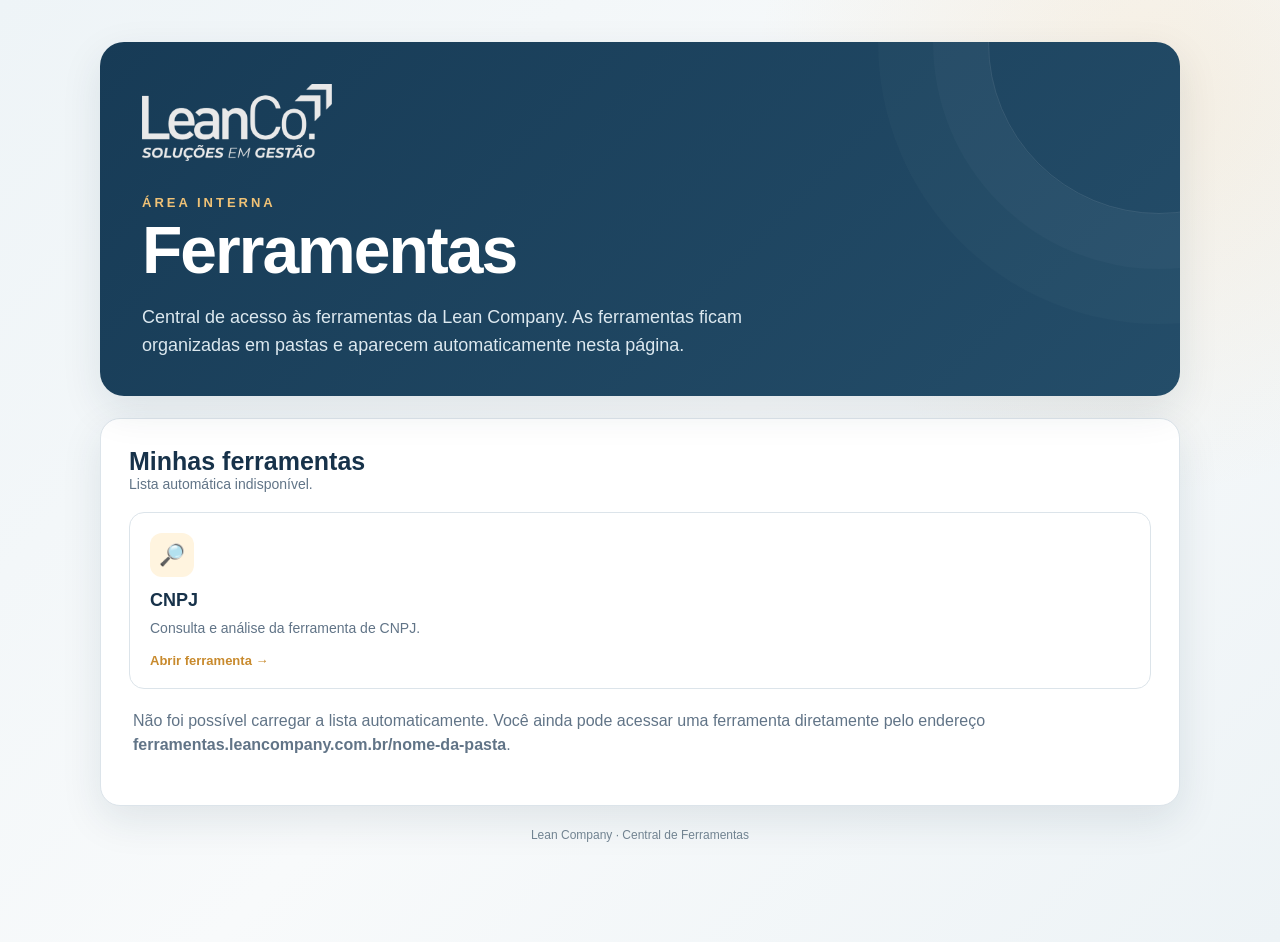
<file: index.html>
<!DOCTYPE html>
<html lang="pt-BR">
<head>
  <meta charset="UTF-8">
  <meta name="viewport" content="width=device-width, initial-scale=1.0">
  <title>Ferramentas | Lean Company</title>
  <meta name="description" content="Central de ferramentas da Lean Company.">
  <style>
    :root{
      --bg:#f4f7f9;
      --card:#ffffff;
      --text:#17324a;
      --muted:#617487;
      --accent:#e6a84a;
      --accent-dark:#c88a2d;
      --line:#dce4ea;
      --shadow:0 14px 40px rgba(20,45,65,.10);
    }
    *{box-sizing:border-box}
    body{
      margin:0;
      min-height:100vh;
      font-family:Arial, Helvetica, sans-serif;
      color:var(--text);
      background:
        radial-gradient(circle at 90% 10%, rgba(230,168,74,.14), transparent 28%),
        linear-gradient(135deg,#eef4f7 0%,#f8fafb 52%,#edf3f6 100%);
    }
    .wrap{
      width:min(1080px, calc(100% - 32px));
      margin:42px auto;
    }
    .hero{
      position:relative;
      overflow:hidden;
      background:linear-gradient(135deg,#173b56,#244d69);
      border-radius:24px;
      padding:42px 42px 36px;
      color:white;
      box-shadow:var(--shadow);
    }
    .hero:after{
      content:"";
      position:absolute;
      width:340px;height:340px;
      right:-150px;top:-170px;
      border:1px solid rgba(255,255,255,.10);
      border-radius:50%;
      box-shadow:0 0 0 55px rgba(255,255,255,.025),
                 0 0 0 110px rgba(255,255,255,.02);
    }
    .brand{
      display:flex;
      align-items:center;
      gap:16px;
      position:relative;
      z-index:1;
    }
    .brand img{
      width:190px;
      max-width:55vw;
      height:auto;
      object-fit:contain;
    }
    .eyebrow{
      margin:34px 0 8px;
      color:#f0c276;
      font-size:13px;
      font-weight:800;
      letter-spacing:3px;
      text-transform:uppercase;
    }
    h1{
      margin:0;
      font-size:clamp(38px,6vw,66px);
      line-height:.98;
      letter-spacing:-2px;
      position:relative;
      z-index:1;
    }
    .intro{
      max-width:690px;
      margin:20px 0 0;
      color:#dce8ef;
      font-size:18px;
      line-height:1.6;
      position:relative;
      z-index:1;
    }
    .tools{
      margin-top:22px;
      background:var(--card);
      border:1px solid var(--line);
      border-radius:20px;
      padding:28px;
      box-shadow:var(--shadow);
    }
    .tools-head{
      display:flex;
      justify-content:space-between;
      align-items:end;
      gap:16px;
      margin-bottom:20px;
    }
    .tools-head h2{margin:0;font-size:25px}
    .status{margin:0;color:var(--muted);font-size:14px}
    .grid{
      display:grid;
      grid-template-columns:repeat(auto-fit,minmax(240px,1fr));
      gap:14px;
    }
    .tool{
      display:block;
      text-decoration:none;
      color:var(--text);
      border:1px solid var(--line);
      border-radius:15px;
      padding:20px;
      background:#fff;
      transition:transform .16s ease, box-shadow .16s ease, border-color .16s ease;
    }
    .tool:hover{
      transform:translateY(-3px);
      border-color:#c9d5dd;
      box-shadow:0 10px 24px rgba(20,45,65,.09);
    }
    .icon{
      width:44px;height:44px;
      display:grid;place-items:center;
      border-radius:12px;
      background:#fff4df;
      color:#9a681f;
      font-size:21px;
      margin-bottom:13px;
    }
    .tool h3{margin:0 0 7px;font-size:18px}
    .tool p{margin:0;color:var(--muted);font-size:14px;line-height:1.45}
    .arrow{
      margin-top:15px;
      color:var(--accent-dark);
      font-size:13px;
      font-weight:700;
    }
    .empty,.error{
      color:var(--muted);
      padding:20px 4px;
      line-height:1.5;
    }
    footer{
      text-align:center;
      color:#718391;
      font-size:12px;
      padding:22px 0 8px;
    }
    @media (max-width:600px){
      .wrap{width:min(100% - 18px,1080px);margin:10px auto 22px}
      .hero{padding:30px 24px 28px;border-radius:18px}
      .tools{padding:20px;border-radius:18px}
      .tools-head{display:block}
      .status{margin-top:7px}
    }
  </style>
</head>
<body>
  <main class="wrap">
    <section class="hero">
      <div class="brand">
        <img src="assets/lean-logo.png" alt="Lean Company">
      </div>

      <div class="eyebrow">Área interna</div>
      <h1>Ferramentas</h1>
      <p class="intro">
        Central de acesso às ferramentas da Lean Company.
        As ferramentas ficam organizadas em pastas e aparecem automaticamente nesta página.
      </p>
    </section>

    <section class="tools">
      <div class="tools-head">
        <div>
          <h2>Minhas ferramentas</h2>
          <p class="status" id="status">Carregando ferramentas...</p>
        </div>
      </div>

      <div class="grid" id="tools"></div>
      <div class="empty" id="empty" hidden>
        Nenhuma ferramenta foi encontrada.
      </div>
      <div class="error" id="error" hidden>
        Não foi possível carregar a lista automaticamente.
        Você ainda pode acessar uma ferramenta diretamente pelo endereço
        <strong>ferramentas.leancompany.com.br/nome-da-pasta</strong>.
      </div>
    </section>

    <footer>
      Lean Company · Central de Ferramentas
    </footer>
  </main>

  <script>
    /*
      A lista é lida diretamente do GitHub.
      Sempre que você criar uma NOVA PASTA na raiz do repositório,
      ela poderá aparecer aqui automaticamente, sem editar este HTML.

      Repositório: leanco-propostas/ferramentas
    */
    const API = "https://api.github.com/repos/leanco-propostas/ferramentas/contents/";
    const EXCLUDED = new Set(["assets", ".github"]);

    const icons = ["🔎","📊","🧰","⚙️","📄","📈","🗂️","🧮"];

    function titleFromFolder(name) {
      return name
        .replace(/[-_]+/g, " ")
        .replace(/\b\w/g, c => c.toUpperCase());
    }

    function descriptionFor(name) {
      const descriptions = {
        cnpj: "Consulta e análise da ferramenta de CNPJ.",
      };
      return descriptions[name.toLowerCase()] ||
             "Acesse esta ferramenta da Lean Company.";
    }

    async function loadTools() {
      const grid = document.getElementById("tools");
      const status = document.getElementById("status");
      const empty = document.getElementById("empty");
      const error = document.getElementById("error");

      try {
        const response = await fetch(API, {
          headers: { "Accept": "application/vnd.github+json" },
          cache: "no-store"
        });

        if (!response.ok) throw new Error("GitHub API: " + response.status);

        const items = await response.json();

        const folders = items
          .filter(item => item.type === "dir" && !EXCLUDED.has(item.name))
          .sort((a,b) => a.name.localeCompare(b.name, "pt-BR"));

        if (!folders.length) {
          status.textContent = "Nenhuma ferramenta cadastrada ainda.";
          empty.hidden = false;
          return;
        }

        status.textContent = `${folders.length} ferramenta${folders.length === 1 ? "" : "s"} disponível${folders.length === 1 ? "" : "eis"}.`;

        folders.forEach((folder, index) => {
          const a = document.createElement("a");
          a.className = "tool";
          a.href = "./" + encodeURIComponent(folder.name) + "/";
          a.innerHTML = `
            <div class="icon">${icons[index % icons.length]}</div>
            <h3>${titleFromFolder(folder.name)}</h3>
            <p>${descriptionFor(folder.name)}</p>
            <div class="arrow">Abrir ferramenta →</div>
          `;
          grid.appendChild(a);
        });

      } catch (err) {
        console.error(err);
        status.textContent = "Lista automática indisponível.";
        error.hidden = false;

        // Fallback: mantém a ferramenta CNPJ acessível mesmo se a API do GitHub estiver indisponível.
        const a = document.createElement("a");
        a.className = "tool";
        a.href = "./cnpj/";
        a.innerHTML = `
          <div class="icon">🔎</div>
          <h3>CNPJ</h3>
          <p>Consulta e análise da ferramenta de CNPJ.</p>
          <div class="arrow">Abrir ferramenta →</div>
        `;
        grid.appendChild(a);
      }
    }

    loadTools();
  </script>
</body>
</html>
</file>
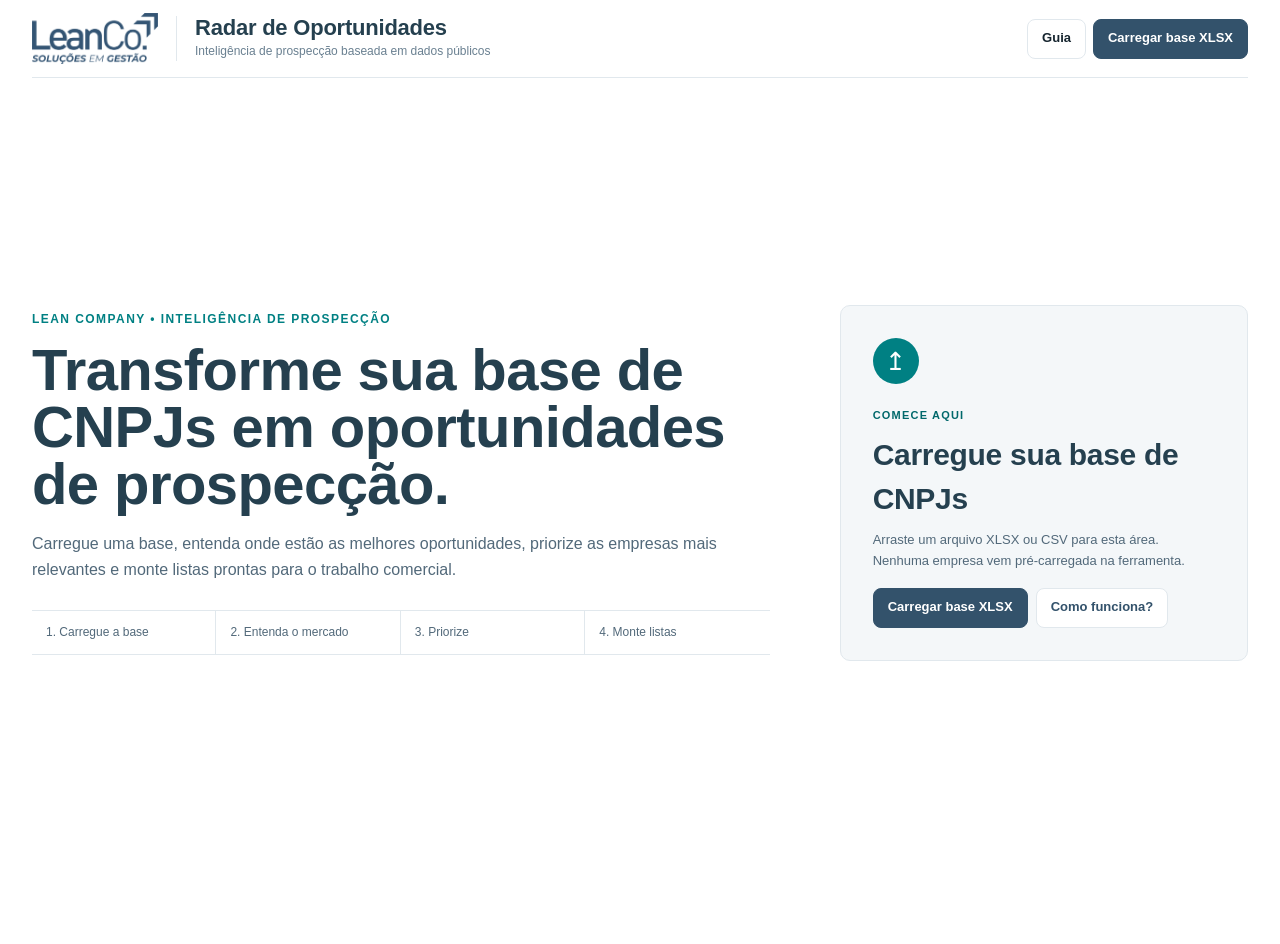
<file: cnpj/index.html>
<!doctype html>
<html lang="pt-BR">
<head>
<meta charset="utf-8">
<meta name="viewport" content="width=device-width,initial-scale=1">
<title>Lean Radar de Oportunidades — Lean Company</title>
<style>
:root{
  --lean:#345574;--lean-dark:#28465f;--lean-soft:#e7eef3;--lean-softer:#f0f4f7;
  --paper:#f3efe7;--surface:#fffaf2;--white:#fff;--ink:#22323d;--muted:#66716b;
  --line:#ddd6ca;--line2:#ebe5da;--sage:#708b72;--sage-soft:#dfeade;
  --terr:#bf7458;--terr-soft:#f1ded6;--gold:#b9903d;--gold-soft:#f3e7c8;
  --danger:#a6534b;--danger-soft:#f0ddda;--shadow:0 14px 38px rgba(39,48,44,.07);
  --r-sm:8px;--r-md:12px;--r-lg:16px;--pill:999px;
}
*{box-sizing:border-box}
html{scroll-behavior:smooth}
body{margin:0;background:linear-gradient(180deg,#f6f2ea 0,#f0ece3 100%);color:var(--ink);font-family:Inter,Segoe UI,Arial,sans-serif;font-size:13px}
button,input,select,textarea{font:inherit;color:inherit}button{cursor:pointer}a{color:inherit}.hidden{display:none!important}
button:focus-visible,input:focus-visible,select:focus-visible,textarea:focus-visible,a:focus-visible,[tabindex]:focus-visible{outline:3px solid rgba(52,85,116,.28);outline-offset:2px}
.app{max-width:1580px;margin:auto;padding:0 26px 42px}

/* Header */
.header{min-height:72px;display:flex;align-items:center;gap:17px;border-bottom:1px solid var(--line);position:sticky;top:0;z-index:40;background:rgba(246,242,234,.95);backdrop-filter:blur(12px)}
.logo{width:132px;height:auto;display:block}.product{padding-left:17px;border-left:1px solid var(--line);min-width:215px}.product b{font-family:var(--font-display);font-weight:500;font-size:19px;line-height:1.12}.product span{display:block;font-size:11px;color:var(--muted);margin-top:3px}
.dataset-stack{margin-left:8px;min-width:0}.dataset-badge{font-size:12px;font-weight:800;color:#4f5c55;max-width:400px;white-space:nowrap;overflow:hidden;text-overflow:ellipsis}.save-indicator{font-size:10px;color:var(--muted);margin-top:3px}.save-indicator.dirty{color:#8a651b;font-weight:750}
.header-actions{margin-left:auto;display:flex;gap:7px;align-items:center}.btn{height:40px;border:1px solid var(--line);background:var(--surface);border-radius:var(--pill);padding:0 14px;font-size:12px;font-weight:850;display:inline-flex;align-items:center;justify-content:center;gap:6px;text-decoration:none;white-space:nowrap}.btn:hover{background:#fff}.btn.primary{background:var(--lean);color:#fff;border-color:var(--lean)}.btn.primary:hover{background:var(--lean-dark)}.btn.danger{color:var(--danger)}.btn.soft{background:var(--lean-soft);border-color:#cfdae2;color:var(--lean)}.btn.small{height:33px;padding:0 10px;font-size:11px}.no-data .when-data{display:none!important}.has-data .when-empty{display:none!important}

/* Empty state */
.empty-shell{padding:58px 0 38px;display:grid;grid-template-columns:minmax(0,1.08fr) minmax(340px,.72fr);gap:34px;align-items:center}.has-data .empty-shell{display:none}
.eyebrow{font-size:11px;text-transform:uppercase;letter-spacing:.13em;font-weight:900;color:var(--terr)}.empty-shell h1{font-family:var(--font-display);font-weight:500;font-size:47px;line-height:1.04;letter-spacing:-.025em;margin:10px 0 14px;max-width:840px}.empty-shell p{font-family:var(--font-display);font-size:17px;line-height:1.6;color:#59665f;margin:0;max-width:820px}.flow{display:flex;gap:8px;flex-wrap:wrap;margin-top:23px}.flow span{border:1px solid var(--line);background:rgba(255,255,255,.45);border-radius:var(--pill);padding:7px 10px;font-size:11px;color:#59645e}.empty-drop{background:var(--lean);color:#fff;border-radius:var(--r-lg);padding:24px;box-shadow:var(--shadow);border:1px solid rgba(255,255,255,.12);min-height:250px;display:flex;flex-direction:column;justify-content:center;align-items:flex-start}.empty-drop.drag{outline:3px dashed rgba(255,255,255,.5);outline-offset:-10px}.empty-drop small{text-transform:uppercase;letter-spacing:.11em;font-size:10px;opacity:.63}.empty-drop h2{font-family:var(--font-display);font-size:27px;font-weight:500;margin:9px 0 9px}.empty-drop p{font-family:inherit;font-size:12px;color:#fff;opacity:.78;line-height:1.55;margin:0 0 16px}.empty-actions{display:flex;gap:8px;flex-wrap:wrap}.empty-drop .btn{background:#fff;color:var(--lean);border-color:#fff}.empty-drop .btn.ghost{background:rgba(255,255,255,.1);color:#fff;border-color:rgba(255,255,255,.18)}

/* Workspace / nav */
.no-data .navline,.no-data .workspace{display:none}.navline{display:flex;align-items:end;justify-content:space-between;gap:12px;margin-top:12px;border-bottom:1px solid var(--line)}.tabs{display:flex;gap:2px}.tab{border:0;background:transparent;padding:12px 14px 13px;font-size:13px;font-weight:900;color:#69736d;position:relative}.tab[aria-selected="true"]{color:var(--lean)}.tab[aria-selected="true"]:after{content:"";position:absolute;left:10px;right:10px;bottom:-1px;height:2px;background:var(--lean)}.nav-context{font-size:11px;color:var(--muted);padding-bottom:11px}.page{display:none;padding-top:13px}.page.active{display:block}

/* Common */
.card{background:var(--surface);border:1px solid var(--line);border-radius:var(--r-lg);box-shadow:0 8px 24px rgba(44,51,46,.035)}.card-pad{padding:16px}.card-head{display:flex;justify-content:space-between;gap:12px;align-items:flex-start;margin-bottom:12px}.card-head h2{font-family:var(--font-display);font-weight:500;font-size:21px;margin:0}.card-head p{font-size:11px;color:var(--muted);line-height:1.45;margin:4px 0 0}.card-head .big{font-family:var(--font-display);font-size:28px;color:var(--terr);font-weight:500}
.hint{position:relative;display:inline-grid;place-items:center;width:17px;height:17px;border:1px solid #cfc8bc;border-radius:50%;font-size:10px;font-weight:900;color:#6d7771;margin-left:4px;vertical-align:middle;cursor:help;background:#fff}.hint:after{content:attr(data-tip);position:absolute;left:50%;bottom:calc(100% + 8px);transform:translateX(-50%);width:250px;padding:9px 10px;border-radius:var(--r-sm);background:#26353f;color:#fff;font-size:10px;line-height:1.45;font-weight:500;text-transform:none;letter-spacing:0;opacity:0;pointer-events:none;transition:.15s;box-shadow:var(--shadow);z-index:60}.hint:hover:after,.hint:focus:after{opacity:1}
.empty-inline{padding:18px 10px;text-align:center;color:var(--muted);font-size:12px;line-height:1.5}.empty-card{padding:40px 24px;text-align:center;color:var(--muted)}.empty-card h3{font-family:var(--font-display);color:var(--ink);font-size:22px;font-weight:500;margin:0 0 7px}.empty-card p{font-size:12px;line-height:1.55;margin:0 auto 13px;max-width:520px}

/* Atlas */
.kpis{display:grid;grid-template-columns:repeat(5,minmax(150px,1fr));gap:9px;margin-bottom:11px}.kpi{background:var(--surface);border:1px solid var(--line);border-radius:var(--r-md);padding:13px 14px}.kpi small{font-size:11px;color:var(--muted);font-weight:700}.kpi strong{display:block;font-family:var(--font-display);font-weight:500;font-size:27px;margin-top:7px}.kpi span{display:block;font-size:10px;color:#838b85;margin-top:4px}.atlas-grid{display:grid;grid-template-columns:1.08fr .92fr;gap:11px}.recommend{grid-column:1/-1;background:var(--lean);color:#fff;border-radius:var(--r-lg);padding:17px 18px;display:grid;grid-template-columns:1fr auto;gap:18px;align-items:center}.recommend small{font-size:10px;text-transform:uppercase;letter-spacing:.11em;opacity:.64}.recommend h2{font-family:var(--font-display);font-size:23px;font-weight:500;margin:6px 0}.recommend p{font-size:11px;line-height:1.55;opacity:.84;margin:0;max-width:900px}.recommend .recommend-actions{display:flex;gap:7px;flex-wrap:wrap;margin-top:10px}.recommend .btn{background:rgba(255,255,255,.12);border-color:rgba(255,255,255,.17);color:#fff}.recommend-score{font-family:var(--font-display);font-size:47px;color:#dfc171}.territory-table{width:100%;border-collapse:collapse}.territory-table th{text-align:left;color:#777f79;text-transform:uppercase;letter-spacing:.05em;font-size:10px;padding:8px;border-bottom:1px solid var(--line)}.territory-table td{font-size:11px;padding:9px 8px;border-bottom:1px solid var(--line2)}.territory-table tbody tr{cursor:pointer}.territory-table tbody tr:hover{background:#fffdf8}.territory-table tr:last-child td{border-bottom:0}.territory-table button{border:0;background:transparent;color:var(--lean);font-weight:850;padding:0;font-size:11px}.band-list{display:grid;gap:8px}.band-row{display:grid;grid-template-columns:38px 1fr 42px;gap:8px;align-items:center}.band-circle{width:34px;height:34px;border-radius:50%;display:grid;place-items:center;font-family:var(--font-display);font-size:15px}.band-circle.A{background:var(--sage-soft);color:#42684a}.band-circle.B{background:var(--lean-soft);color:#35556e}.band-circle.C{background:var(--gold-soft);color:#896a22}.band-circle.D{background:var(--terr-soft);color:#9b5948}.track{height:7px;background:#e8e0d5;border-radius:var(--pill);overflow:hidden}.track i{display:block;height:100%;background:var(--lean)}.band-row b{font-size:11px}.scatter-wrap{height:280px;position:relative}.scatter-wrap svg{width:100%;height:100%;display:block}.scatter-label{font-size:10px;fill:#657069}.scatter-city{font-size:9px;fill:#344b5c;font-weight:700}.cnae-list{display:grid;gap:8px}.bar-row{display:grid;grid-template-columns:minmax(130px,1fr) 1.35fr 34px;gap:8px;align-items:center}.bar-row span{font-size:11px;color:#53605a;white-space:nowrap;overflow:hidden;text-overflow:ellipsis}.bar-row b{font-size:11px;text-align:right}.top-leads-card{grid-column:1/-1}.top-leads{width:100%;border-collapse:collapse}.top-leads th{text-align:left;text-transform:uppercase;letter-spacing:.05em;color:#777f79;font-size:10px;padding:7px 8px;border-bottom:1px solid var(--line)}.top-leads td{font-size:11px;padding:9px 8px;border-bottom:1px solid var(--line2)}.top-leads tr:last-child td{border-bottom:0}.top-leads tbody tr{cursor:pointer}.top-leads tbody tr:hover{background:#fffdf8}

/* Leads */
.filter-shell{background:var(--surface);border:1px solid var(--line);border-radius:var(--r-md);padding:11px;margin-bottom:10px}.filter-primary{display:grid;grid-template-columns:minmax(210px,1.25fr) 105px 150px minmax(170px,1fr) 145px 190px auto;gap:7px;align-items:end}.filter-advanced{display:none;grid-template-columns:repeat(6,minmax(130px,1fr));gap:7px;margin-top:8px;padding-top:8px;border-top:1px solid var(--line2)}.filter-advanced.open{display:grid}.field label{display:block;font-size:10px;text-transform:uppercase;letter-spacing:.06em;font-weight:900;color:#727a74;margin:0 0 5px 2px}.field input,.field select{width:100%;height:39px;border:1px solid var(--line);background:#fff;border-radius:var(--r-sm);padding:0 10px;font-size:12px}.strategy-note{font-size:10px;color:var(--muted);margin-top:7px}.filter-buttons{display:flex;gap:6px}.active-filters{display:flex;gap:6px;flex-wrap:wrap;margin-top:8px}.filter-chip{border:1px solid var(--line);background:#fff;border-radius:var(--pill);padding:5px 8px;font-size:10px;color:#57635d}.filter-chip button{border:0;background:transparent;padding:0 0 0 5px;color:#89908a}.massbar{display:none;background:var(--lean);color:#fff;border-radius:var(--r-md);padding:8px 10px;margin-bottom:9px;align-items:center;gap:7px;position:sticky;top:79px;z-index:20;box-shadow:var(--shadow)}.massbar.open{display:flex}.massbar strong{font-size:12px;margin-right:4px}.massbar .btn{height:33px;background:rgba(255,255,255,.11);color:#fff;border-color:rgba(255,255,255,.18)}.massbar .spacer{flex:1}.ranking{overflow:hidden}.rank-head{padding:13px 14px;border-bottom:1px solid var(--line);display:flex;justify-content:space-between;gap:12px;align-items:center}.rank-head h2{font-family:var(--font-display);font-weight:500;font-size:20px;margin:0}.rank-head p{font-size:11px;color:var(--muted);margin:4px 0 0}.rank-tools{display:flex;gap:7px;align-items:center}.rank-tools span{font-size:11px;color:var(--muted)}.rank-tools select{height:34px;border:1px solid var(--line);background:#fff;border-radius:var(--pill);padding:0 9px;font-size:11px}.table-wrap{overflow:auto}.leads-table{width:100%;border-collapse:collapse;min-width:1010px}.leads-table th{text-align:left;background:#faf7f0;color:#727a74;text-transform:uppercase;letter-spacing:.05em;font-size:10px;padding:9px 10px;border-bottom:1px solid var(--line);font-weight:900}.leads-table td{padding:11px 10px;border-bottom:1px solid var(--line2);font-size:12px;vertical-align:middle}.leads-table tbody tr:hover{background:#fffdf8}.checkbox{width:16px;height:16px;accent-color:var(--lean)}.score-pill{min-width:48px;height:30px;border-radius:var(--r-sm);display:inline-flex;align-items:center;justify-content:center;font-weight:900;font-size:12px;gap:3px}.score-pill.A{background:var(--sage-soft);color:#42684a}.score-pill.B{background:var(--lean-soft);color:#35556e}.score-pill.C{background:var(--gold-soft);color:#896a22}.score-pill.D{background:var(--terr-soft);color:#9b5948}.company-btn{border:0;background:transparent;padding:0;text-align:left}.company-btn b{display:block;font-size:12px;line-height:1.35}.company-btn span{display:block;font-size:10px;color:#7c857f;margin-top:3px}.market-cell b,.profile-cell b{display:block;font-size:11px}.market-cell span,.profile-cell span{display:block;font-size:10px;color:#7d867f;margin-top:2px;max-width:245px;white-space:nowrap;overflow:hidden;text-overflow:ellipsis}.signals{display:flex;gap:4px;flex-wrap:wrap;margin-top:4px}.signal{font-size:9px;padding:3px 5px;border-radius:var(--pill);background:#f0ece4;border:1px solid var(--line2)}.contact-icons{display:flex;gap:5px;flex-wrap:wrap}.contact-badge{height:26px;padding:0 7px;border-radius:var(--r-sm);background:#eeeae3;color:#7c847f;display:inline-flex;align-items:center;gap:4px;font-size:10px}.contact-badge.on{background:var(--lean-soft);color:var(--lean);font-weight:750}.status{display:inline-flex;align-items:center;border-radius:var(--r-sm);padding:6px 8px;font-size:10px;background:#eeeae3;white-space:nowrap}.status.Selecionado{background:var(--lean-soft);color:var(--lean)}.status.Contatado{background:var(--gold-soft);color:#86671f}.status.Qualificado{background:var(--sage-soft);color:#406848}.status.Descartado{background:var(--danger-soft);color:var(--danger)}.pagination{display:flex;justify-content:space-between;align-items:center;padding:10px 12px}.pagination span{font-size:11px;color:var(--muted)}.pagination .pages{display:flex;gap:5px}.pagination button{height:32px;min-width:32px;border:1px solid var(--line);background:#fff;border-radius:var(--r-sm);font-size:11px}.pagination button:disabled{opacity:.4;cursor:default}.top20.active{background:var(--lean);color:#fff;border-color:var(--lean)}

/* Lists */
.list-toolbar{display:flex;gap:8px;align-items:end;margin-bottom:10px;flex-wrap:wrap}.list-toolbar .field{min-width:240px}.list-toolbar .spacer{flex:1}.list-kpis{display:grid;grid-template-columns:repeat(5,1fr);gap:8px;margin-bottom:10px}.list-kpi{background:var(--surface);border:1px solid var(--line);border-radius:var(--r-md);padding:11px}.list-kpi small{font-size:10px;color:var(--muted)}.list-kpi b{display:block;font-family:var(--font-display);font-size:22px;font-weight:500;margin-top:5px}.view-toggle{display:flex;border:1px solid var(--line);border-radius:var(--pill);overflow:hidden;background:#fff}.view-toggle button{height:34px;border:0;background:transparent;padding:0 11px;font-size:10px;font-weight:800}.view-toggle button.active{background:var(--lean);color:#fff}.list-view{display:none}.list-view.active{display:block}.list-table{width:100%;border-collapse:collapse}.list-table th{text-align:left;background:#faf7f0;color:#777f79;text-transform:uppercase;letter-spacing:.05em;font-size:10px;padding:8px 9px;border-bottom:1px solid var(--line)}.list-table td{padding:10px;border-bottom:1px solid var(--line2);font-size:11px}.pipeline-wrap{overflow:auto}.pipeline{display:grid;grid-template-columns:repeat(4,minmax(235px,1fr));gap:8px;min-width:1010px}.stage{background:#eae6dd;border-radius:var(--r-md);padding:7px;min-height:500px}.stage-head{display:flex;justify-content:space-between;align-items:center;padding:5px 4px 9px}.stage-head b{font-size:11px}.stage-head span{font-size:10px;background:#fff;border-radius:var(--pill);padding:3px 6px}.drop{min-height:440px}.drop.over{outline:2px dashed #7892a5;outline-offset:-3px;border-radius:var(--r-sm)}.deal{background:var(--surface);border:1px solid var(--line);border-radius:var(--r-sm);padding:9px;margin-bottom:7px;cursor:grab}.deal h3{font-size:11px;margin:7px 0 3px}.deal p{font-size:10px;color:#7b847e;line-height:1.4;margin:0}.deal .dealwhy{font-size:9px;background:#f4efe6;border-radius:var(--r-sm);padding:6px;margin-top:6px;line-height:1.4;color:#5b6761}

/* Modal / detail */
.backdrop{display:none;position:fixed;inset:0;background:rgba(23,31,28,.44);backdrop-filter:blur(3px);z-index:90;padding:20px}.backdrop.open{display:grid;place-items:center}.modal{width:min(1040px,96vw);max-height:92vh;overflow:auto;background:var(--surface);border-radius:var(--r-lg);box-shadow:0 34px 100px rgba(0,0,0,.24)}.modal.small{width:min(650px,94vw)}.modal.help{width:min(1180px,96vw)}.modal-head{display:flex;justify-content:space-between;gap:12px;padding:16px 18px;border-bottom:1px solid var(--line);position:sticky;top:0;background:var(--surface);z-index:4}.modal-head h3{font-family:var(--font-display);font-weight:500;font-size:24px;margin:0}.modal-head p{font-size:11px;color:var(--muted);margin:4px 0 0}.close{width:36px;height:36px;border:1px solid var(--line);background:#fff;border-radius:50%;font-size:18px}.modal-body{padding:16px 18px 20px}.lead-hero{display:grid;grid-template-columns:150px 1fr;gap:13px;margin-bottom:12px}.priority-box{background:#efe8dc;border-radius:var(--r-md);padding:13px;display:grid;place-items:center;text-align:center}.priority-box small{font-size:10px;text-transform:uppercase;color:#777f79}.priority-box strong{font-family:var(--font-display);font-size:44px;color:var(--lean);font-weight:500}.priority-box span{font-size:10px}.triple-score{display:grid;grid-template-columns:1fr 1fr 1fr;gap:8px}.score-card{border:1px solid var(--line);background:#fff;border-radius:var(--r-md);padding:11px}.score-card small{font-size:9px;text-transform:uppercase;color:#838a84}.score-card b{display:block;font-family:var(--font-display);font-size:25px;font-weight:500;margin-top:5px}.score-card p{font-size:10px;line-height:1.4;color:var(--muted);margin:4px 0 0}.why-box{background:#f0e8db;border-radius:var(--r-md);padding:11px;font-size:11px;line-height:1.55;margin-bottom:11px}.why-box b{display:block;margin-bottom:4px}.quick-actions{display:flex;gap:6px;flex-wrap:wrap;margin-bottom:11px}.quick-actions a{border:1px solid var(--line);background:#fff;border-radius:var(--pill);padding:7px 10px;text-decoration:none;font-size:10px;font-weight:800}.detail-grid{display:grid;grid-template-columns:repeat(4,1fr);gap:7px}.detail{border:1px solid var(--line);background:#fff;border-radius:var(--r-sm);padding:9px;min-height:60px}.detail small{display:block;font-size:9px;text-transform:uppercase;color:#8a908a}.detail b{display:block;font-size:11px;line-height:1.35;margin-top:4px;word-break:break-word}.commercial{margin-top:11px;border:1px solid var(--line);background:#f7f2e8;border-radius:var(--r-md);padding:11px}.commercial-grid{display:grid;grid-template-columns:1fr 1fr 1fr;gap:8px}.commercial label{display:block;font-size:9px;text-transform:uppercase;font-weight:850;color:#797f79;margin:0 0 4px 2px}.commercial select,.commercial input,.commercial textarea{width:100%;border:1px solid var(--line);background:#fff;border-radius:var(--r-sm);padding:8px;font-size:11px}.commercial select,.commercial input{height:36px}.commercial textarea{min-height:72px;resize:vertical}.commercial .notes{grid-column:1/-1}.list-chips{display:flex;gap:5px;flex-wrap:wrap;min-height:34px;align-items:center;padding:5px 0}.list-chip{display:inline-flex;gap:5px;align-items:center;background:var(--lean-soft);color:var(--lean);border-radius:var(--pill);padding:5px 8px;font-size:10px;font-weight:750}.list-chip button{border:0;background:transparent;color:inherit;padding:0;font-weight:900}.saved-line{font-size:10px;color:var(--muted);margin-top:8px}.saved-line.dirty{color:#8a651b;font-weight:750}details.disclosure{margin-top:10px;border:1px solid var(--line);border-radius:var(--r-md);overflow:hidden}details.disclosure summary{padding:10px 11px;background:#f7f2e8;cursor:pointer;font-size:10px;font-weight:850}.breakdown{padding:10px;display:grid;gap:7px}.break{display:grid;grid-template-columns:145px 1fr 36px;gap:8px;align-items:center;font-size:10px}.break i{height:6px;background:#e7e0d5;border-radius:var(--pill);overflow:hidden}.break i b{display:block;height:100%;background:var(--lean)}.all-grid{display:grid;grid-template-columns:repeat(3,1fr)}.all-item{padding:9px;border-top:1px solid var(--line);border-right:1px solid var(--line)}.all-item:nth-child(3n){border-right:0}.all-item small{display:block;font-size:9px;text-transform:uppercase;color:#8a908a}.all-item b{display:block;font-size:10px;line-height:1.35;margin-top:4px;word-break:break-word}.modal-foot{display:flex;justify-content:space-between;gap:8px;margin-top:11px}.modal-foot .right{display:flex;gap:7px}.compare-grid{display:grid;grid-template-columns:150px repeat(3,minmax(170px,1fr));overflow:auto}.compare-grid>div{padding:9px;border-bottom:1px solid var(--line);border-right:1px solid var(--line);font-size:10px;min-height:44px}.compare-grid .label{font-weight:850;background:#f7f2e8}.compare-grid .head{background:#fff;font-weight:850}.compare-grid .best{background:#e8f1e7}

/* Import */
.import-stepper{display:flex;gap:5px;margin-bottom:12px}.import-step{flex:1;height:5px;border-radius:var(--pill);background:#ddd7cc}.import-step.on{background:var(--lean)}.dropzone{border:1.5px dashed #b9b1a4;border-radius:var(--r-md);padding:24px;text-align:center;background:#fff}.dropzone.drag{background:#eef3f5;border-color:var(--lean)}.dropzone b{font-family:var(--font-display);font-size:18px;font-weight:500;display:block}.dropzone span{display:block;font-size:11px;color:var(--muted);margin:5px 0 12px}.validation-grid{display:grid;grid-template-columns:repeat(4,1fr);gap:7px;margin:10px 0}.validation{border:1px solid var(--line);background:#fff;border-radius:var(--r-sm);padding:9px}.validation small{font-size:9px;color:var(--muted)}.validation b{display:block;font-family:var(--font-display);font-size:22px;font-weight:500;margin-top:4px}.quality-box{border:1px solid var(--line);border-radius:var(--r-md);background:#fff;padding:11px;margin:10px 0}.quality-head{display:flex;justify-content:space-between;gap:10px;align-items:center}.quality-head b{font-family:var(--font-display);font-size:20px;font-weight:500}.quality-grade{padding:5px 8px;border-radius:var(--pill);font-size:10px;font-weight:850}.quality-grade.good{background:var(--sage-soft);color:#406848}.quality-grade.medium{background:var(--gold-soft);color:#86671f}.quality-grade.low{background:var(--terr-soft);color:#985443}.quality-metrics{display:grid;grid-template-columns:repeat(5,1fr);gap:6px;margin-top:10px}.quality-metric{background:#f7f3eb;border-radius:var(--r-sm);padding:7px;text-align:center}.quality-metric small{display:block;color:var(--muted);font-size:9px}.quality-metric b{display:block;font-size:12px;margin-top:3px}.warning{background:#fff4df;border:1px solid #ead7ab;border-radius:var(--r-sm);padding:9px;font-size:10px;line-height:1.45;color:#715a26}.warning.ok{background:#e9f1e8;border-color:#c9dcc8;color:#45624a}.method-grid{display:grid;grid-template-columns:1fr 1fr;gap:8px}.method{border:1px solid var(--line);background:#fff;border-radius:var(--r-md);padding:11px}.method strong{font-family:var(--font-display);font-size:23px;color:var(--lean);font-weight:500}.method b{display:block;font-size:11px;margin-top:4px}.method span{display:block;font-size:10px;color:var(--muted);line-height:1.4;margin-top:3px}.legend{display:grid;grid-template-columns:repeat(4,1fr);gap:6px;margin-top:10px}.legend div{border-radius:var(--r-sm);padding:8px;text-align:center;font-size:10px}.legend .A{background:var(--sage-soft)}.legend .B{background:var(--lean-soft)}.legend .C{background:var(--gold-soft)}.legend .D{background:var(--terr-soft)}

/* Help */
.help-hero{background:var(--lean);color:#fff;border-radius:var(--r-lg);padding:18px;margin-bottom:12px}.help-hero small{text-transform:uppercase;letter-spacing:.11em;font-size:10px;opacity:.65}.help-hero h2{font-family:var(--font-display);font-size:28px;font-weight:500;margin:7px 0}.help-hero p{font-size:11px;line-height:1.55;opacity:.82;margin:0;max-width:900px}.help-flow{display:grid;grid-template-columns:repeat(6,1fr);gap:7px;margin-top:13px}.help-flow div{background:rgba(255,255,255,.11);border:1px solid rgba(255,255,255,.15);border-radius:var(--r-sm);padding:8px;font-size:10px}.help-grid{display:grid;grid-template-columns:1fr 1fr;gap:10px}.help-card{border:1px solid var(--line);background:#fff;border-radius:var(--r-md);padding:13px}.help-card h3{font-family:var(--font-display);font-size:20px;font-weight:500;margin:0 0 9px}.help-card p,.help-card li{font-size:11px;line-height:1.6}.help-card ul{padding-left:17px;margin:0;display:grid;gap:5px}.faq{margin-top:10px}.faq details{border:1px solid var(--line);border-radius:var(--r-sm);margin-bottom:6px;background:#fff}.faq summary{padding:9px 10px;font-size:11px;font-weight:800;cursor:pointer}.faq p{padding:0 10px 10px;margin:0;color:var(--muted);font-size:10px;line-height:1.55}

/* Loading / toast */
.loading{display:none;position:fixed;inset:0;background:rgba(244,240,231,.84);backdrop-filter:blur(3px);z-index:130;place-items:center}.loading.open{display:grid}.loader{background:var(--surface);border:1px solid var(--line);border-radius:var(--r-lg);padding:18px 22px;text-align:center;box-shadow:var(--shadow);min-width:290px}.spinner{width:32px;height:32px;border:3px solid #ddd6ca;border-top-color:var(--lean);border-radius:50%;animation:spin .8s linear infinite;margin:0 auto 9px}@keyframes spin{to{transform:rotate(360deg)}}.loader b{font-family:var(--font-display);font-size:17px;font-weight:500}.loader span{display:block;font-size:10px;color:var(--muted);margin-top:4px}.toast{position:fixed;right:20px;bottom:20px;background:var(--lean);color:#fff;border-radius:var(--r-md);padding:10px 13px;font-size:11px;box-shadow:var(--shadow);opacity:0;transform:translateY(9px);pointer-events:none;transition:.2s;z-index:150;max-width:400px}.toast.show{opacity:1;transform:none}.toast.error{background:var(--danger)}

/* V5 legibility pass at 100% zoom */
.field label,.leads-table th,.territory-table th,.top-leads th,.list-table th{font-size:11px}
.rank-head p,.card-head p,.recommend p{font-size:12px}.company-btn b{font-size:13px}.company-btn span,.market-cell span,.profile-cell span{font-size:11px}.market-cell b,.profile-cell b{font-size:12px}.status,.contact-badge{font-size:11px}.signal{font-size:10px}.nav-context{font-size:12px}.dataset-badge{font-size:12px}
@media(max-width:1160px){.dataset-stack{display:none}.kpis{grid-template-columns:repeat(3,1fr)}.atlas-grid{grid-template-columns:1fr}.filter-primary{grid-template-columns:1fr 100px 140px 1fr 160px auto}.filter-primary .priority-field{display:none}.filter-advanced{grid-template-columns:repeat(3,1fr)}.commercial-grid{grid-template-columns:1fr 1fr}.commercial .notes{grid-column:1/-1}.help-flow{grid-template-columns:repeat(3,1fr)}}
@media(max-width:820px){.app{padding:0 12px 30px}.header{height:auto;min-height:66px;flex-wrap:wrap;padding:8px 0}.header-actions{width:100%;margin-left:0;padding-bottom:7px}.empty-shell{grid-template-columns:1fr;padding-top:30px}.empty-shell h1{font-size:36px}.kpis{grid-template-columns:1fr 1fr}.filter-primary,.filter-advanced{grid-template-columns:1fr 1fr}.filter-primary .search-field{grid-column:1/-1}.detail-grid,.all-grid,.validation-grid,.method-grid,.quality-metrics{grid-template-columns:1fr 1fr}.lead-hero{grid-template-columns:1fr}.triple-score{grid-template-columns:1fr}.commercial-grid{grid-template-columns:1fr}.commercial .notes{grid-column:auto}.list-kpis{grid-template-columns:1fr 1fr}.help-grid{grid-template-columns:1fr}.help-flow{grid-template-columns:1fr 1fr}}

/* =========================
   V6 — clareza, decisão e conforto de leitura
   ========================= */
:root{--success:#4f7657;--info:#4d718c}
/* Legibilidade: 9px deixa de ser usado como texto operacional */
.kpi span,.recommend small,.territory-table th,.top-leads th,.leads-table th,.list-table th,.field label,.strategy-note,.filter-chip,.rank-tools span,.pagination span,.list-kpi small,.stage-head b,.stage-head span,.priority-box small,.priority-box span,.score-card small,.score-card p,.quick-actions a,.detail small,.commercial label,.list-chip,.saved-line,details.disclosure summary,.break,.all-item small,.validation small,.quality-metric small,.quality-head small,.method span,.legend div,.help-hero small,.help-flow div,.faq p,.loader span,.toast,.signal{font-size:11px!important}
.territory-table td,.top-leads td,.list-table td,.why-box,.detail b,.commercial select,.commercial input,.commercial textarea,.deal h3,.deal p,.deal .dealwhy,.help-card p,.help-card li,.faq summary,.warning{font-size:12px!important}
.card-head p,.rank-head p,.recommend p,.nav-context{font-size:12px!important}
.company-btn b{font-size:13px!important}.company-btn span,.market-cell span,.profile-cell span{font-size:11px!important}.market-cell b,.profile-cell b{font-size:12px!important}
.btn{font-size:12px}.btn.primary{font-weight:900}

.radar-scope{display:flex;justify-content:space-between;align-items:center;gap:12px;background:rgba(255,255,255,.5);border:1px solid var(--line);border-radius:var(--r-md);padding:10px 12px;margin-bottom:10px}
.radar-scope small{display:block;font-size:11px;color:var(--muted);font-weight:700}.radar-scope strong{display:block;font-size:13px;margin-top:2px}.radar-scope-actions{display:flex;gap:7px;align-items:center;flex-wrap:wrap}.radar-scope select{height:38px;min-width:210px;border:1px solid var(--line);border-radius:var(--r-sm);background:#fff;padding:0 10px;font-size:12px}
.update-insight{display:flex;justify-content:space-between;gap:14px;align-items:center;background:var(--lean-soft);border:1px solid #cbd9e2;border-radius:var(--r-md);padding:11px 13px;margin-bottom:10px}.update-insight b{font-size:13px}.update-insight p{font-size:11px;color:#526875;margin:3px 0 0}.update-insight-actions{display:flex;gap:6px;flex-wrap:wrap}
.executive-recs{grid-column:1/-1;display:grid;grid-template-columns:repeat(3,1fr);gap:9px}.exec-rec{background:var(--lean);color:#fff;border-radius:var(--r-lg);padding:15px 16px;min-height:148px;display:flex;flex-direction:column}.exec-rec:nth-child(2){background:#596f62}.exec-rec:nth-child(3){background:#675d50}.exec-rec small{font-size:11px;text-transform:uppercase;letter-spacing:.08em;opacity:.68}.exec-rec h2{font-family:var(--font-display);font-size:21px;font-weight:500;margin:7px 0 7px}.exec-rec p{font-size:12px;line-height:1.5;opacity:.86;margin:0 0 10px}.exec-rec .btn{margin-top:auto;align-self:flex-start;background:rgba(255,255,255,.12);border-color:rgba(255,255,255,.18);color:#fff}
.scatter-legend{font-size:11px;color:var(--muted);margin-top:7px;display:flex;gap:13px;flex-wrap:wrap}.scatter-legend span{display:inline-flex;align-items:center;gap:5px}.bubble-demo{display:inline-block;border-radius:50%;background:#7891a0;width:11px;height:11px}
.filter-footer{display:flex;align-items:center;justify-content:space-between;gap:8px;margin-top:9px;padding-top:8px;border-top:1px solid var(--line2)}.filter-footer span{font-size:11px;color:var(--muted)}
.rank-tools select.recommended-size{height:34px;border:1px solid var(--line);background:#fff;border-radius:var(--pill);padding:0 8px;font-size:11px}
.profile-highlight{color:var(--lean);font-weight:900}.strategy-note strong{color:var(--ink)}
.massbar select{height:33px;border:1px solid rgba(255,255,255,.2);background:rgba(255,255,255,.12);color:#fff;border-radius:var(--pill);padding:0 9px;font-size:11px;font-weight:800}.massbar select option{color:var(--ink);background:#fff}
.list-kpi{cursor:pointer;text-align:left;width:100%;font:inherit;color:inherit}.list-kpi.active{border-color:#9fb5c4;background:var(--lean-soft)}.list-filter-note{font-size:11px;color:var(--muted);align-self:center}.list-filter-note b{color:var(--lean)}
.lead-section-title{font-family:var(--font-display);font-size:18px;font-weight:500;margin:15px 0 8px;color:var(--ink)}.attention-box{background:#fff5e5;border:1px solid #ead8b5;border-radius:var(--r-md);padding:11px;margin-bottom:11px;font-size:12px;line-height:1.55;color:#6d5725}.attention-box b{display:block;margin-bottom:4px;color:#5d4a1f}.attention-box.empty{background:#edf4ed;border-color:#d0dfcf;color:#48604b}.attention-box.empty b{color:#405944}
.completeness-note{font-size:11px;color:var(--muted);margin-top:4px}
.quality-columns{display:grid;grid-template-columns:1fr 1fr;gap:8px;margin-top:10px}.quality-panel{border:1px solid var(--line);border-radius:var(--r-sm);background:#f8f5ef;padding:9px}.quality-panel .quality-metrics{grid-template-columns:repeat(3,1fr);margin-top:8px}.quality-panel.contact .quality-metrics{grid-template-columns:repeat(2,1fr)}
.change-list{max-height:430px;overflow:auto;border:1px solid var(--line);border-radius:var(--r-md)}.change-row{padding:10px 11px;border-bottom:1px solid var(--line2);background:#fff}.change-row:last-child{border-bottom:0}.change-row b{font-size:12px}.change-row span{display:block;font-size:11px;color:var(--muted);margin-top:3px;line-height:1.45}.change-tag{display:inline-flex!important;margin:4px 4px 0 0!important;padding:4px 6px;border-radius:var(--pill);background:#f3eee5;color:#53615a!important;font-size:10px!important}
.sr-only{position:absolute!important;width:1px!important;height:1px!important;padding:0!important;margin:-1px!important;overflow:hidden!important;clip:rect(0,0,0,0)!important;white-space:nowrap!important;border:0!important}
@media(max-width:1160px){.executive-recs{grid-template-columns:1fr}.radar-scope{align-items:flex-start}.quality-columns{grid-template-columns:1fr}}
@media(max-width:820px){.radar-scope{flex-direction:column}.radar-scope-actions{width:100%}.radar-scope select{flex:1;min-width:0}.filter-footer{align-items:flex-start;flex-direction:column}.update-insight{flex-direction:column;align-items:flex-start}}


/* =========================================================
   V7 — Lean Digital Intelligence visual system
   References: institutional Lean indexes (Barlow Condensed + Inter,
   white / Lean blue / teal / blue-gray neutrals) + storytelling with data.
   ========================================================= */
:root{
  --lean:#33526B;--lean-dark:#25404F;--lean-soft:#EAF0F4;--lean-softer:#F4F7F9;
  --teal:#008083;--teal-dark:#00686B;--teal-soft:#E1F3F2;--teal-light:#7FD6D3;
  --paper:#FFFFFF;--surface:#FFFFFF;--white:#FFFFFF;--ink:#16252F;--muted:#52697A;
  --muted2:#6A8091;--line:#E1E8ED;--line2:#EDF2F5;--panel:#F4F7F9;
  --sage:#2F7D62;--sage-soft:#E6F2EC;--terr:#B55B4B;--terr-soft:#F9E9E6;
  --gold:#A47718;--gold-soft:#FFF4D7;--danger:#A94E43;--danger-soft:#FBE9E7;
  --shadow:0 10px 28px rgba(31,61,79,.07);--r-sm:6px;--r-md:8px;--r-lg:10px;--pill:999px;
  --font-display:"Barlow Condensed","Arial Narrow","Roboto Condensed",Arial,sans-serif;
  --font-body:Inter,"Segoe UI",Arial,sans-serif;
}
body{background:#fff;color:var(--ink);font-family:var(--font-body);font-size:14px;line-height:1.45}
.app{max-width:1540px;padding:0 32px 56px}
h1,h2,h3,.product b,.empty-shell h1,.empty-drop h2,.card-head h2,.card-head h3,.kpi strong,.list-kpi b,.priority-box strong,.score-card b,.modal-head h3,.method strong,.help-hero h2,.help-card h3,.quality-head b,.validation b,.loader b{font-family:var(--font-display)!important;letter-spacing:-.01em}

/* Header / navigation */
.header{min-height:78px;background:rgba(255,255,255,.97);border-bottom:1px solid var(--line);gap:18px;backdrop-filter:blur(14px)}
.logo{width:126px}.product{padding-left:18px;border-left:1px solid var(--line);min-width:245px}.product b{font-size:22px;font-weight:600;color:var(--lean-dark)}.product span{font-size:12px;color:var(--muted2);margin-top:2px}
.dataset-badge{font-size:12.5px;color:var(--ink);font-weight:650}.save-indicator{font-size:11px;color:var(--muted2)}
.btn{height:40px;border-radius:var(--r-md);padding:0 14px;font-size:13px;font-weight:600;background:#fff;border:1px solid var(--line);box-shadow:none}.btn:hover{background:var(--panel);border-color:#C8D5DD}.btn.primary{background:var(--lean);border-color:var(--lean);color:#fff}.btn.primary:hover{background:var(--lean-dark)}.btn.soft{background:var(--teal-soft);border-color:#C9E9E7;color:var(--teal-dark)}.btn.small{height:34px;font-size:12px;padding:0 11px}.btn.danger{color:var(--danger)}
.navline{margin-top:0;border-bottom:1px solid var(--line);min-height:50px;align-items:center;background:#fff;position:sticky;top:78px;z-index:35}.tabs{height:50px;align-items:stretch}.tab{padding:0 18px;font-size:13px;font-weight:600;color:var(--muted);display:flex;align-items:center}.tab[aria-selected="true"]{color:var(--lean-dark)}.tab[aria-selected="true"]:after{left:14px;right:14px;height:3px;background:var(--teal)}.nav-context{font-size:12px;color:var(--muted2);padding:0}

/* Empty state */
.empty-shell{min-height:calc(100vh - 90px);padding:62px 0;grid-template-columns:minmax(0,1.12fr) minmax(360px,.62fr);gap:70px}.eyebrow{font-size:12px;color:var(--teal);letter-spacing:.12em;font-weight:700}.empty-shell h1{font-size:58px;line-height:.98;font-weight:600;color:var(--lean-dark);max-width:760px;margin:14px 0 18px}.empty-shell p{font-family:var(--font-body);font-size:16px;line-height:1.65;color:var(--muted);max-width:720px}.flow{margin-top:26px;gap:0;border-top:1px solid var(--line);border-bottom:1px solid var(--line);display:grid;grid-template-columns:repeat(4,1fr)}.flow span{border:0;border-right:1px solid var(--line);background:transparent;border-radius:0;padding:13px 14px;font-size:12px;color:var(--muted)}.flow span:last-child{border-right:0}
.empty-drop{background:var(--panel);color:var(--ink);border:1px solid var(--line);border-radius:var(--r-lg);min-height:310px;box-shadow:none;padding:32px}.empty-drop:before{content:"↥";width:46px;height:46px;display:grid;place-items:center;background:var(--teal);color:#fff;border-radius:50%;font-size:25px;margin-bottom:24px}.empty-drop small{color:var(--teal-dark);opacity:1;font-size:11px;font-weight:700}.empty-drop h2{font-size:30px;color:var(--lean-dark);font-weight:600}.empty-drop p{font-size:13px;color:var(--muted);opacity:1}.empty-drop .btn{background:var(--lean);color:#fff;border-color:var(--lean)}.empty-drop .btn.ghost{background:#fff;color:var(--lean);border-color:var(--line)}

/* Page hierarchy */
.page{padding-top:28px}.page-heading{margin:0 0 22px}.page-heading>span,.section-kicker,.radar-action-band span,.facts-label>span{display:block;font-size:11px;font-weight:700;letter-spacing:.13em;color:var(--teal);text-transform:uppercase}.page-heading h1{font-size:38px;line-height:1.02;font-weight:600;color:var(--lean-dark);margin:7px 0 7px}.page-heading p{font-size:14px;color:var(--muted);margin:0;max-width:760px}.page-heading.compact{margin-bottom:18px}.page-heading.compact h1{font-size:34px}
.radar-topline{display:grid;grid-template-columns:1fr auto;align-items:end;gap:28px;margin-bottom:28px}.radar-heading{margin:0}.radar-scope{min-width:330px;background:var(--panel);border:1px solid var(--line);border-radius:var(--r-md);padding:12px 14px;display:flex;align-items:end;gap:14px}.radar-scope small{font-size:10.5px;color:var(--muted2);letter-spacing:.1em}.radar-scope strong{font-size:13px;color:var(--ink)}.radar-scope select{font-size:12.5px;border-radius:var(--r-sm);height:34px;border-color:var(--line)}
.update-insight{background:var(--teal-soft);border:1px solid #C9E9E7;border-radius:var(--r-md);box-shadow:none;padding:13px 15px;margin-bottom:26px}.update-insight b{font-size:14px;color:var(--teal-dark)}.update-insight p{font-size:12.5px;color:#3D6565}

/* Storytelling sections */
.story-section{padding:30px 0 34px;border-top:1px solid var(--line)}.story-section.story-now{padding-top:0;border-top:0}.section-kicker{margin-bottom:8px}.section-headline{display:flex;justify-content:space-between;gap:30px;align-items:flex-end;margin-bottom:18px}.section-headline h2{font-size:30px;line-height:1;font-weight:600;color:var(--lean-dark);margin:0}.section-headline p{font-size:13px;color:var(--muted);margin:0;max-width:590px;line-height:1.55}
.executive-recs{display:grid;grid-template-columns:1.5fr .8fr .8fr;gap:0;border:1px solid var(--line);border-radius:var(--r-lg);overflow:hidden;background:#fff}.exec-rec{padding:22px 22px 20px;border-right:1px solid var(--line);background:#fff;min-height:190px;display:flex;flex-direction:column}.exec-rec:last-child{border-right:0}.exec-rec:first-child{background:var(--lean);color:#fff}.exec-rec small{font-size:11px;letter-spacing:.11em;font-weight:700;text-transform:uppercase;color:var(--teal)}.exec-rec:first-child small{color:var(--teal-light)}.exec-rec h2{font-size:31px!important;line-height:1.02;margin:12px 0 10px;font-weight:600;color:var(--lean-dark)}.exec-rec:first-child h2{font-size:39px!important;color:#fff}.exec-rec p{font-size:13px;line-height:1.55;color:var(--muted);margin:0 0 16px}.exec-rec:first-child p{color:rgba(255,255,255,.79);font-size:14px}.exec-rec .btn{margin-top:auto;align-self:flex-start}.exec-rec:first-child .btn{background:#fff;color:var(--lean-dark);border-color:#fff}

.market-facts{display:grid;grid-template-columns:180px 1fr;border-top:1px solid var(--line);border-bottom:1px solid var(--line);margin:6px 0 36px}.facts-label{padding:19px 18px 18px 0;display:flex;flex-direction:column;justify-content:center}.facts-label p{font-size:11.5px;color:var(--muted2);margin:4px 0 0}.kpis{display:grid;grid-template-columns:repeat(5,1fr);gap:0;margin:0}.kpi{border:0;border-left:1px solid var(--line);border-radius:0;padding:17px 18px;background:#fff}.kpi small{font-size:11.5px;color:var(--muted);font-weight:600}.kpi strong{font-size:34px;font-weight:600;color:var(--lean-dark);margin-top:5px}.kpi span{font-size:11px;color:var(--muted2);margin-top:2px}
.story-grid{display:grid;gap:0;border:1px solid var(--line);border-radius:var(--r-lg);overflow:hidden;background:#fff}.territory-story{grid-template-columns:1.12fr .88fr}.lead-story{grid-template-columns:1.35fr .65fr}.data-block{background:#fff;padding:20px;border:0;box-shadow:none}.story-grid>.data-block+ .data-block{border-left:1px solid var(--line)}.card{background:#fff;border:1px solid var(--line);border-radius:var(--r-md);box-shadow:none}.card-pad{padding:18px}.card-head{margin-bottom:14px}.card-head h2,.card-head h3{font-size:23px!important;font-weight:600;color:var(--lean-dark);margin:0}.card-head p{font-size:12.5px;color:var(--muted);line-height:1.5}.card-head .big{font-size:32px;color:var(--teal);font-weight:600}
.territory-table,.top-leads,.leads-table,.list-table{border-collapse:collapse}.territory-table th,.top-leads th,.leads-table th,.list-table th{font-size:11px!important;font-weight:650;color:var(--muted2);background:var(--panel);padding:10px 11px;border-bottom:1px solid var(--line);letter-spacing:.035em}.territory-table td,.top-leads td{font-size:12.5px;padding:11px;border-bottom:1px solid var(--line2)}.territory-table tbody tr:hover,.top-leads tbody tr:hover,.leads-table tbody tr:hover{background:var(--panel)}.territory-table button{font-size:12px;color:var(--teal-dark);font-weight:650}.scatter-wrap{height:300px}.scatter-label{font-size:11px;fill:var(--muted)}.scatter-city{font-size:10.5px;fill:var(--lean-dark);font-weight:700}.scatter-legend{font-size:11px;color:var(--muted2)}
.band-list{gap:12px;padding-top:4px}.band-row{grid-template-columns:44px 1fr 48px;gap:10px}.band-circle{width:38px;height:38px;font-family:var(--font-display);font-size:18px;font-weight:600;border-radius:50%}.band-circle.A,.score-pill.A{background:var(--teal-soft);color:var(--teal-dark)}.band-circle.B,.score-pill.B{background:var(--lean-soft);color:var(--lean)}.band-circle.C,.score-pill.C{background:var(--gold-soft);color:var(--gold)}.band-circle.D,.score-pill.D{background:var(--danger-soft);color:var(--danger)}.track{height:7px;background:var(--line2)}.track i{background:var(--teal)}.band-row b{font-size:12px}.bar-row{grid-template-columns:minmax(240px,1.3fr) 2fr 50px;gap:12px}.bar-row span{font-size:13px;color:var(--ink)}.bar-row b{font-size:12.5px}.composition-section .data-block{border:1px solid var(--line);border-radius:var(--r-lg)}
.radar-action-band{background:var(--lean-dark);color:#fff;border-radius:var(--r-lg);padding:26px 28px;display:flex;justify-content:space-between;gap:28px;align-items:center;margin-top:2px}.radar-action-band span{color:var(--teal-light)}.radar-action-band h2{font-size:30px;margin:7px 0 5px;color:#fff;font-weight:600}.radar-action-band p{font-size:13px;color:rgba(255,255,255,.72);margin:0;max-width:780px}.radar-action-band .btn.primary{background:var(--teal);border-color:var(--teal);min-width:170px}.radar-action-band .btn.primary:hover{background:var(--teal-dark)}

/* Leads */
.filter-shell{background:#fff;border:1px solid var(--line);border-radius:var(--r-lg);padding:18px;margin-bottom:14px;box-shadow:none}.filter-primary{grid-template-columns:minmax(260px,1.45fr) 95px 150px minmax(180px,1fr) 145px minmax(210px,.95fr) auto;gap:9px}.field label{font-size:11px!important;color:var(--muted);font-weight:650;letter-spacing:.035em}.field input,.field select{height:41px;border-radius:var(--r-sm);font-size:13px;background:#fff;border-color:#D7E1E7}.field input:focus,.field select:focus{border-color:var(--teal)}.strategy-field{background:var(--panel);border:1px solid var(--line);padding:9px;border-radius:var(--r-md);margin:-9px 0}.strategy-field label{color:var(--lean-dark);font-size:11.5px!important}.strategy-field select{border-color:#C9D8E1;font-weight:600}.strategy-note{font-size:12px;color:var(--teal-dark);margin-top:12px;padding-left:2px}.filter-advanced{padding-top:14px;margin-top:14px}.filter-footer{margin-top:12px;padding-top:12px;border-top:1px solid var(--line);font-size:12.5px;color:var(--muted)}.filter-chip{font-size:11px;border-radius:var(--r-sm);background:var(--panel);border-color:var(--line);padding:6px 8px}.massbar{background:var(--lean-dark);border-radius:var(--r-md);top:136px}.massbar strong{font-size:13px}.massbar .btn,.massbar select{font-size:12px;border-radius:var(--r-sm)}
.ranking{border-radius:var(--r-lg);overflow:hidden}.rank-head{padding:17px 18px}.rank-head h2{font-family:var(--font-display);font-size:25px;font-weight:600;color:var(--lean-dark)}.rank-head p{font-size:12.5px}.rank-tools span,.rank-tools select{font-size:12px}.leads-table th{padding:11px 12px}.leads-table td{padding:13px 12px;font-size:13px}.company-btn b{font-size:13.5px!important;color:var(--ink)}.company-btn span,.market-cell span,.profile-cell span{font-size:11.5px!important;color:var(--muted2)}.market-cell b,.profile-cell b{font-size:12.5px!important}.signal{font-size:10.5px!important;background:var(--panel);border-radius:var(--r-sm)}.contact-badge{font-size:11.5px!important;border-radius:var(--r-sm)}.contact-badge.on{background:var(--teal-soft);color:var(--teal-dark)}.status{font-size:11.5px!important;border-radius:var(--r-sm)}.status.Selecionado{background:var(--lean-soft);color:var(--lean)}.status.Contatado{background:var(--gold-soft);color:var(--gold)}.status.Qualificado{background:var(--teal-soft);color:var(--teal-dark)}.score-pill{border-radius:var(--r-sm);min-width:56px;height:31px;font-size:12.5px}.pagination{padding:12px 14px}.pagination span,.pagination button{font-size:12px}

/* Lists */
.list-toolbar{padding:14px 0;border-top:1px solid var(--line);border-bottom:1px solid var(--line);margin-bottom:0}.list-kpis{display:grid;grid-template-columns:repeat(5,1fr);gap:0;border-bottom:1px solid var(--line);margin-bottom:20px}.list-kpi{background:#fff;border:0;border-right:1px solid var(--line);border-radius:0;padding:16px 18px}.list-kpi:last-child{border-right:0}.list-kpi small{font-size:11px;color:var(--muted);font-weight:600}.list-kpi b{font-size:31px;color:var(--lean-dark);font-weight:600}.view-toggle{border-radius:var(--r-md)}.view-toggle button{font-size:12px}.view-toggle button.active{background:var(--lean);color:#fff}.list-table td{font-size:12.5px;padding:12px}.stage{background:var(--panel);border-radius:var(--r-md);padding:10px}.stage-head b{font-size:12px}.stage-head span{font-size:11px}.deal{background:#fff;border:1px solid var(--line);border-radius:var(--r-md);box-shadow:none;padding:11px}.deal h3{font-size:13px}.deal p{font-size:11.5px}.deal .dealwhy{font-size:10.5px;background:var(--panel)}

/* Lead detail becomes a fast side drawer */
#leadModal.backdrop{padding:0;place-items:stretch;justify-content:flex-end;background:rgba(17,33,43,.34)}
#leadModal.backdrop.open{display:flex}
#leadModal .modal{width:min(570px,96vw);height:100vh;max-height:100vh;border-radius:0;border-left:1px solid var(--line);box-shadow:-24px 0 60px rgba(26,52,68,.16);overflow:auto}
#leadModal .modal-head{padding:20px 22px;background:#fff}.modal-head h3{font-size:27px;color:var(--lean-dark);font-weight:600}.modal-head p{font-size:12.5px}.modal-body{padding:19px 22px 24px}.lead-hero{grid-template-columns:135px 1fr;gap:12px}.priority-box{background:var(--lean-dark);color:#fff;border-radius:var(--r-md);padding:15px}.priority-box small{font-size:10.5px;color:rgba(255,255,255,.68)}.priority-box strong{font-size:48px;color:#fff}.priority-box span{font-size:11px;color:var(--teal-light)}.triple-score{grid-template-columns:1fr;gap:7px}.score-card{border-radius:var(--r-md);padding:10px 12px;background:var(--panel);border:1px solid var(--line)}.score-card small{font-size:10.5px!important}.score-card b{font-size:24px}.score-card p{font-size:11px}.why-box,.attention-box{border-radius:var(--r-md);padding:12px 13px;font-size:12px;line-height:1.55}.why-box{background:var(--teal-soft)}.attention-box{background:#FFF8E8}.quick-actions a{font-size:11.5px;border-radius:var(--r-sm)}.lead-section-title{font-family:var(--font-display);font-size:21px;color:var(--lean-dark);font-weight:600;margin:20px 0 8px;padding-top:15px;border-top:1px solid var(--line)}.detail-grid{grid-template-columns:1fr 1fr}.detail{border-radius:var(--r-sm);padding:10px;min-height:64px}.detail small,.commercial label,.all-item small,.score-card small{font-size:10.5px!important}.detail b,.commercial select,.commercial input,.commercial textarea{font-size:12px}.commercial{background:var(--panel);border-radius:var(--r-md);padding:12px}.commercial-grid{grid-template-columns:1fr 1fr}.saved-line{font-size:11px}.list-chip{font-size:11px;border-radius:var(--r-sm)}details.disclosure summary{font-size:12px;padding:12px;background:var(--panel)}.break{font-size:11px}.all-item b{font-size:11.5px}.modal-foot{position:sticky;bottom:0;background:#fff;border-top:1px solid var(--line);padding:12px 0 0;margin-top:16px}.registry-disclosure{margin-bottom:8px}

/* Other modals / import / help */
.backdrop:not(#leadModal){background:rgba(17,33,43,.36)}.modal{background:#fff;border-radius:var(--r-lg)}.modal-head{background:#fff;border-bottom:1px solid var(--line)}.dropzone{border-color:#C9D6DE;background:var(--panel)}.dropzone b{font-size:23px}.dropzone span{font-size:12px}.validation small,.quality-metric small{font-size:10.5px!important}.validation b{font-size:25px}.quality-box,.quality-panel,.validation,.method,.help-card{border-radius:var(--r-md);background:#fff}.quality-grade{font-size:11px}.quality-metric b{font-size:13px}.warning{font-size:11.5px}.method strong{color:var(--teal);font-size:29px}.method b{font-size:12.5px}.method span{font-size:11.5px}.help-hero{background:var(--lean-dark);border-radius:var(--r-lg);padding:22px}.help-hero h2{font-size:32px}.help-hero p{font-size:12.5px}.help-card h3,.faq h3{font-family:var(--font-display)!important;font-size:23px!important;color:var(--lean-dark);font-weight:600!important}.help-card p,.help-card li{font-size:12.5px}.faq summary{font-size:12.5px}.faq p{font-size:11.5px}.help-flow div{font-size:11.5px;border-radius:var(--r-sm)}.toast{font-size:12px;border-radius:var(--r-md)}

/* General readability */
.hint{font-size:10.5px}.hint:after{font-size:11px;width:270px}.empty-inline,.empty-card p{font-size:12.5px}.empty-card h3{font-size:24px!important}.sr-only{position:absolute;width:1px;height:1px;padding:0;margin:-1px;overflow:hidden;clip:rect(0,0,0,0);white-space:nowrap;border:0}

@media(max-width:1180px){.executive-recs{grid-template-columns:1fr 1fr}.exec-rec:first-child{grid-column:1/-1}.exec-rec:nth-child(2){border-top:1px solid var(--line)}.exec-rec:nth-child(3){border-top:1px solid var(--line)}.market-facts{grid-template-columns:1fr}.facts-label{padding:14px 0}.kpi:first-child{border-left:0}.radar-topline{grid-template-columns:1fr}.radar-scope{min-width:0}.territory-story,.lead-story{grid-template-columns:1fr}.story-grid>.data-block+.data-block{border-left:0;border-top:1px solid var(--line)}.filter-primary{grid-template-columns:1.4fr 90px 140px 1fr 150px 190px auto}.dataset-stack{display:none}}
@media(max-width:820px){.app{padding:0 16px 38px}.navline{top:calc(78px + 48px);overflow:auto}.empty-shell{grid-template-columns:1fr;gap:30px}.empty-shell h1{font-size:44px}.flow{grid-template-columns:1fr 1fr}.market-facts{display:block}.kpis{grid-template-columns:1fr 1fr}.kpi{border-bottom:1px solid var(--line)}.executive-recs{grid-template-columns:1fr}.exec-rec:first-child{grid-column:auto}.exec-rec{border-right:0;border-top:1px solid var(--line)}.exec-rec:first-child{border-top:0}.section-headline{display:block}.section-headline p{margin-top:8px}.page-heading h1{font-size:33px}.filter-primary,.filter-advanced{grid-template-columns:1fr 1fr}.strategy-field{margin:0}.list-kpis{grid-template-columns:1fr 1fr}.list-kpi{border-bottom:1px solid var(--line)}.radar-action-band{flex-direction:column;align-items:flex-start}.detail-grid{grid-template-columns:1fr}.commercial-grid{grid-template-columns:1fr}#leadModal .modal{width:100vw}.header{flex-wrap:wrap;padding:8px 0}.header-actions{width:100%;margin-left:0}.navline{position:static}.massbar{top:8px}}


/* ==========================================================
   V8 — refinamento visual e coerência com a identidade Lean
   ========================================================== */
.executive-recs .exec-rec:nth-child(2),
.executive-recs .exec-rec:nth-child(3){
  background:#fff !important;
  color:var(--ink) !important;
}
.executive-recs .exec-rec:nth-child(2) small,
.executive-recs .exec-rec:nth-child(3) small{color:var(--teal-dark) !important;opacity:1}
.executive-recs .exec-rec:nth-child(2) h2,
.executive-recs .exec-rec:nth-child(3) h2{color:var(--lean-dark) !important}
.executive-recs .exec-rec:nth-child(2) p,
.executive-recs .exec-rec:nth-child(3) p{color:var(--muted) !important;opacity:1}
.executive-recs .exec-rec:nth-child(2) .btn,
.executive-recs .exec-rec:nth-child(3) .btn{
  background:#fff !important;color:var(--lean-dark) !important;border-color:var(--line) !important;
}
.executive-recs .exec-rec:nth-child(2) .btn:hover,
.executive-recs .exec-rec:nth-child(3) .btn:hover{background:var(--panel) !important}

.territory-story-single{grid-template-columns:1fr !important}
.territory-story-single .data-block{border-left:0 !important}
.territory-story-single .territory-table th,
.territory-story-single .territory-table td{padding-left:14px;padding-right:14px}

.hint{
  display:inline-flex !important;
  align-items:center !important;
  justify-content:center !important;
  width:17px !important;
  height:17px !important;
  min-width:17px !important;
  padding:0 !important;
  line-height:1 !important;
  font-family:Arial,Helvetica,sans-serif !important;
  font-size:10px !important;
  font-weight:700 !important;
  font-style:normal !important;
  vertical-align:-2px !important;
  transform:none !important;
}
.hint::after{line-height:1.45}

/* A/B/C/D sem paleta decorativa verde/dourada */
.band-circle.A,.score-pill.A{background:#dff1f0 !important;color:#00686B !important}
.band-circle.B,.score-pill.B{background:#e6eef4 !important;color:#33526B !important}
.band-circle.C,.score-pill.C{background:#edf2f5 !important;color:#536878 !important}
.band-circle.D,.score-pill.D{background:#f4e6e4 !important;color:#9a4e48 !important}

</style>
</head>
<body>
<div class="app no-data" id="app">
<header class="header">
  <img class="logo" src="[data-uri]" alt="Lean Company">
  <div class="product"><b>Radar de Oportunidades</b><span>Inteligência de prospecção baseada em dados públicos</span></div>
  <div class="dataset-stack when-data"><div class="dataset-badge" id="datasetBadge"></div><div class="save-indicator" id="saveIndicator"></div></div>
  <div class="header-actions">
    <button class="btn when-empty" id="helpBtnEmpty">Guia</button>
    <button class="btn primary when-empty" id="loadBaseBtn">Carregar base XLSX</button>
    <button class="btn when-data" id="updateBaseBtn">Atualizar dados</button>
    <button class="btn when-data" id="exportAllBtn">Exportar</button>
    <button class="btn when-data" id="helpBtn">? Ajuda</button>
  </div>
</header>

<section class="empty-shell" id="emptyShell">
  <div>
    <div class="eyebrow">Lean Company • Inteligência de prospecção</div>
    <h1>Transforme sua base de CNPJs em oportunidades de prospecção.</h1>
    <p>Carregue uma base, entenda onde estão as melhores oportunidades, priorize as empresas mais relevantes e monte listas prontas para o trabalho comercial.</p>
    <div class="flow"><span>1. Carregue a base</span><span>2. Entenda o mercado</span><span>3. Priorize</span><span>4. Monte listas</span></div>
  </div>
  <div class="empty-drop" id="emptyDrop">
    <small>Comece aqui</small><h2>Carregue sua base de CNPJs</h2>
    <p>Arraste um arquivo XLSX ou CSV para esta área. Nenhuma empresa vem pré-carregada na ferramenta.</p>
    <div class="empty-actions"><button class="btn" id="emptyLoadBtn">Carregar base XLSX</button><button class="btn ghost" id="emptyHelpBtn">Como funciona?</button></div>
  </div>
</section>

<div class="navline">
  <nav class="tabs" role="tablist" aria-label="Áreas do Lean Radar de Oportunidades">
    <button class="tab" id="tab-atlas" role="tab" aria-selected="true" aria-controls="page-atlas" data-page="atlas">Radar</button>
    <button class="tab" id="tab-leads" role="tab" aria-selected="false" aria-controls="page-leads" data-page="leads">Leads</button>
    <button class="tab" id="tab-lists" role="tab" aria-selected="false" aria-controls="page-lists" data-page="lists">Listas</button>
  </nav>
  <div class="nav-context" id="navContext">Descubra onde estão as melhores oportunidades e o que merece atenção agora.</div>
</div>

<main class="workspace">
<section class="page active" id="page-atlas" role="tabpanel" aria-labelledby="tab-atlas">
  <div class="radar-topline">
    <div class="page-heading radar-heading"><span>INTELIGÊNCIA DE MERCADO</span><h1>Onde estão as melhores oportunidades?</h1><p>O Radar organiza o mercado em uma sequência de decisão: o que merece atenção, onde concentrar esforço e quem priorizar.</p></div>
    <div class="radar-scope">
      <div><small>RADAR ANALISANDO</small><strong id="radarScopeLabel">Base completa</strong></div>
      <div class="radar-scope-actions"><select id="radarSegmentSelect" aria-label="Segmento analisado no Radar"><option value="base">Base completa</option></select><button class="btn small" id="radarResetBtn">Base completa</button></div>
    </div>
  </div>
  <div class="update-insight hidden" id="updateInsight"><div><b id="updateInsightTitle">Novidades da atualização</b><p id="updateInsightText"></p></div><div class="update-insight-actions"><button class="btn small soft" id="viewNewPriorityBtn">Ver novas prioritárias</button><button class="btn small" id="viewChangesFromRadarBtn">Ver alterações</button></div></div>

  <section class="story-section story-now">
    <div class="section-kicker">01 · O QUE MERECE ATENÇÃO AGORA</div>
    <div class="section-headline"><h2>Comece pela melhor combinação encontrada na base.</h2><p>As recomendações abaixo são sinais cadastrais para orientar a triagem — não previsões de compra.</p></div>
    <div class="executive-recs" id="recommend"></div>
  </section>

  <section class="market-facts" aria-label="O mercado em números">
    <div class="facts-label"><span>O MERCADO EM NÚMEROS</span><p>Contexto do recorte analisado</p></div>
    <div class="kpis">
      <div class="kpi"><small>Leads prioritários <span class="hint" tabindex="0" data-tip="Empresas classificadas nas faixas A ou B da Prioridade Lean.">i</span></small><strong id="kPriority">0</strong><span>A + B na base</span></div>
      <div class="kpi"><small>Prioridade A <span class="hint" tabindex="0" data-tip="Empresas com Prioridade Lean igual ou superior a 75 pontos.">i</span></small><strong id="kA">0</strong><span>score ≥ 75</span></div>
      <div class="kpi"><small>Contato pronto <span class="hint" tabindex="0" data-tip="Percentual de empresas com telefone e e-mail disponíveis na base.">i</span></small><strong id="kContact">0%</strong><span>telefone + e-mail</span></div>
      <div class="kpi"><small>Territórios prioritários <span class="hint" tabindex="0" data-tip="Cidades com ao menos uma empresa classificada como Prioridade A.">i</span></small><strong id="kTerritories">0</strong><span>cidades com lead A</span></div>
      <div class="kpi"><small>Em prospecção <span class="hint" tabindex="0" data-tip="Empresas que você já selecionou para trabalhar comercialmente.">i</span></small><strong id="kInLists">0</strong><span>empresas em listas</span></div>
    </div>
  </section>

  <section class="story-section">
    <div class="section-kicker">02 · ONDE CONCENTRAR</div>
    <div class="section-headline"><h2>Onde estão as melhores concentrações?</h2><p>Compare quantidade de oportunidades, representatividade dos leads prioritários, facilidade de contato e capital mediano por território.</p></div>
    <div class="story-grid territory-story territory-story-single">
      <div class="data-block"><div class="card-head"><div><h3>Ranking territorial</h3><p>Uma leitura objetiva das cidades que mais se destacam no recorte analisado.</p></div><span class="big" id="territoryTotal">0</span></div><table class="territory-table"><caption class="sr-only">Ranking territorial</caption><thead><tr><th>Cidade</th><th>A+B</th><th>% prioritários</th><th>Contato</th><th>Capital mediano</th><th></th></tr></thead><tbody id="territoryRows"></tbody></table></div>
    </div>
  </section>

  <section class="story-section">
    <div class="section-kicker">03 · QUEM MERECE ATENÇÃO</div>
    <div class="section-headline"><h2>Do território para as empresas.</h2><p>Veja quem aparece no topo da priorização e como o recorte se distribui entre as faixas A, B, C e D.</p></div>
    <div class="story-grid lead-story">
      <div class="data-block top-leads-card"><div class="card-head"><div><h3>Principais oportunidades</h3><p>As cinco empresas mais bem posicionadas pela Prioridade Lean.</p></div></div><table class="top-leads"><caption class="sr-only">Principais oportunidades</caption><thead><tr><th>#</th><th>Empresa</th><th>Cidade</th><th>Prioridade</th><th>Por que se destaca</th></tr></thead><tbody id="topLeadRows"></tbody></table></div>
      <div class="data-block quality-block"><div class="card-head"><div><h3>Distribuição de prioridade</h3><p>Uma leitura rápida da qualidade cadastral do conjunto.</p></div></div><div class="band-list" id="bandList"></div></div>
    </div>
  </section>

  <section class="story-section composition-section">
    <div class="section-kicker">04 · COMO ESTE MERCADO É COMPOSTO</div>
    <div class="section-headline"><h2>Quais atividades dominam o recorte?</h2><p>Use a composição por CNAE para entender concentração e decidir onde aprofundar a análise.</p></div>
    <div class="data-block"><div class="card-head"><div><h3>CNAEs mais presentes</h3><p>Atividades com maior presença no conjunto carregado.</p></div></div><div class="cnae-list" id="cnaeList"></div></div>
  </section>

  <section class="radar-action-band">
    <div><span>PRÓXIMA DECISÃO</span><h2>Transforme a leitura do Radar em uma lista de trabalho.</h2><p>Abra o ranking completo, refine os critérios e selecione as empresas que devem entrar na rotina comercial.</p></div>
    <button class="btn primary" id="seeFullRanking">Ver todos os leads →</button>
  </section>
</section>

<section class="page" id="page-leads" role="tabpanel" aria-labelledby="tab-leads">
  <div class="page-heading"><span>INTELIGÊNCIA DE PROSPECÇÃO</span><h1>Encontre as empresas certas.</h1><p>Refine o mercado, escolha como priorizar e transforme a base em uma lista objetiva de oportunidades.</p></div>
  <div class="filter-shell">
    <div class="filter-primary">
      <div class="field search-field"><label for="fSearch">Busca</label><input id="fSearch" placeholder="Empresa, CNPJ, cidade ou CNAE"></div>
      <div class="field"><label for="fUf">UF</label><select id="fUf"></select></div>
      <div class="field"><label for="fCity">Cidade</label><select id="fCity"></select></div>
      <div class="field"><label for="fCnae">CNAE principal</label><select id="fCnae"></select></div>
      <div class="field priority-field"><label for="fPriority">Prioridade</label><select id="fPriority"><option value="">Todas</option><option value="75">A — 75+</option><option value="60">A + B</option><option value="45">A + B + C</option></select></div>
      <div class="field strategy-field"><label for="fStrategy">Como você quer priorizar? <span class="hint" tabindex="0" data-tip="Este critério apenas reorganiza o ranking. Ele não altera a Prioridade Lean de nenhuma empresa.">i</span></label><select id="fStrategy"><option value="score">Maior Prioridade Lean</option><option value="age">Empresas mais antigas</option><option value="action">Mais completas para contato</option><option value="completeness">Maior completude cadastral</option><option value="capital">Maior capital social</option><option value="fit">Maior estrutura cadastral</option><option value="name">Ordem alfabética</option></select></div>
      <div class="filter-buttons"><button class="btn" id="moreFiltersBtn" aria-expanded="false">Mais filtros</button></div>
    </div>
    <div class="strategy-note" id="strategyNote">A ordenação muda o ranking visual, mas não altera a Prioridade Lean das empresas.</div>
    <div class="filter-advanced" id="advancedFilters">
      <div class="field"><label for="fCapital">Capital mínimo</label><input id="fCapital" type="number" placeholder="100000"></div><div class="field"><label for="fAge">Idade mínima</label><input id="fAge" type="number" placeholder="5"></div><div class="field"><label for="fPorte">Porte</label><select id="fPorte"></select></div><div class="field"><label for="fContact">Contato</label><select id="fContact"><option value="">Todos</option><option value="both">Telefone + e-mail</option><option value="phone">Com telefone</option><option value="email">Com e-mail</option></select></div><div class="field"><label for="fMei">MEI</label><select id="fMei"><option value="">Todos</option><option value="N">Não</option><option value="S">Sim</option></select></div><div class="field"><label for="fSimples">Simples</label><select id="fSimples"><option value="">Todos</option><option value="S">Sim</option><option value="N">Não</option></select></div><div class="field"><label for="fStatus">Status</label><select id="fStatus"><option value="">Todos</option><option>Não trabalhado</option><option>Selecionado</option><option>Contatado</option><option>Qualificado</option><option>Descartado</option></select></div><div class="field"><label for="savedFilters">Segmento salvo</label><select id="savedFilters"><option value="">Nenhum</option></select></div><div class="field"><label>&nbsp;</label><button class="btn" id="saveFilterBtn">Salvar segmento</button></div><div class="field"><label>&nbsp;</label><button class="btn" id="clearFiltersBtn">Limpar filtros</button></div>
    </div>
    <div class="active-filters" id="activeFilters"></div>
    <div class="filter-footer"><span>Quer entender este recorte de mercado? Leve os filtros atuais para o Radar.</span><button class="btn small soft" id="analyzeRadarBtn">Analisar estes filtros no Radar</button></div>
  </div>
  <div class="massbar" id="massbar" aria-live="polite"><strong id="selectedCount">0 selecionadas</strong><button class="btn" id="massAddList">Adicionar à lista</button><button class="btn" id="massStatus">Alterar status</button><button class="btn" id="massCompare">Comparar</button><select id="massMore" aria-label="Mais ações em massa"><option value="">Mais ações…</option><option value="favorite">Marcar como destaque</option><option value="export">Exportar seleção</option><option value="clear">Limpar seleção</option></select><span class="spacer"></span></div>
  <div class="card ranking"><div class="rank-head"><div><h2>Ranking de oportunidades</h2><p>Selecione, compare e transforme CNPJs em listas de prospecção.</p></div><div class="rank-tools"><span id="resultCount"></span><select class="recommended-size" id="recommendedSize" aria-label="Quantidade recomendada"><option value="10">Top 10</option><option value="20" selected>Top 20</option><option value="50">Top 50</option></select><button class="btn small top20" id="recommendedBtn">Ver recomendados</button><button class="btn small soft" id="createRecommendedBtn">Criar lista</button><button class="btn small" id="exportFilteredBtn">Exportar filtrados</button><select id="pageSize" aria-label="Itens por página"><option>25</option><option>50</option><option>100</option></select></div></div><div class="table-wrap"><table class="leads-table"><caption class="sr-only">Ranking de oportunidades</caption><thead><tr><th><input class="checkbox" type="checkbox" id="selectPage" aria-label="Selecionar página"></th><th>Prioridade</th><th>Empresa</th><th>Mercado</th><th>Perfil</th><th>Contato</th><th>Status</th></tr></thead><tbody id="leadRows"></tbody></table></div><div class="pagination"><span id="pageInfo"></span><div class="pages"><button id="prevPage" aria-label="Página anterior">←</button><button id="nextPage" aria-label="Próxima página">→</button></div></div></div>
</section>

<section class="page" id="page-lists" role="tabpanel" aria-labelledby="tab-lists">
  <div class="page-heading compact"><span>OPERAÇÃO COMERCIAL</span><h1>Transforme prioridade em rotina.</h1><p>Acompanhe as empresas escolhidas, próximas ações e avanço da prospecção.</p></div>
  <div class="list-toolbar"><div class="field"><label for="currentList">Lista de prospecção</label><select id="currentList"></select></div><button class="btn primary" id="createListBtn">Nova lista</button><button class="btn" id="renameListBtn">Renomear</button><button class="btn danger" id="deleteListBtn">Excluir lista</button><span class="spacer"></span><div class="view-toggle" aria-label="Modo de visualização"><button class="active" data-listview="table">Lista</button><button data-listview="kanban">Kanban</button></div></div>
  <div class="list-kpis"><button class="list-kpi active" data-list-filter="all"><small>Progresso da lista</small><b id="lkProgress">0%</b></button><button class="list-kpi" data-list-filter="today"><small>Ações para hoje</small><b id="lkToday">0</b></button><button class="list-kpi" data-list-filter="overdue"><small>Ações vencidas</small><b id="lkOverdue">0</b></button><button class="list-kpi" data-list-filter="next7"><small>Próximos 7 dias</small><b id="lkNext7">0</b></button><button class="list-kpi" data-list-filter="qualified"><small>Qualificadas</small><b id="lkQualified">0</b></button></div><div class="list-filter-note" id="listFilterNote">Mostrando <b>toda a lista</b>.</div>
  <div class="list-view active" id="listTableView"><div class="card"><table class="list-table"><caption class="sr-only">Lista de prospecção</caption><thead><tr><th>Prioridade</th><th>Empresa</th><th>Mercado</th><th>Status</th><th>Próxima ação</th><th>Data</th><th></th></tr></thead><tbody id="listRows"></tbody></table></div></div><div class="list-view" id="listKanbanView"><div class="pipeline-wrap"><div class="pipeline" id="pipeline"></div></div></div>
</section>
</main>
</div>

<!-- Lead modal -->
<div class="backdrop" id="leadModal" role="dialog" aria-modal="true" aria-labelledby="leadTitle"><div class="modal"><div class="modal-head"><div><h3 id="leadTitle"></h3><p id="leadSub"></p></div><button class="close" data-close="leadModal" aria-label="Fechar">×</button></div><div class="modal-body"><div class="lead-hero"><div class="priority-box"><small>Prioridade Lean</small><strong id="leadScore">0</strong><span id="leadBand"></span></div><div class="triple-score"><div class="score-card"><small>Estrutura cadastral</small><b id="leadFit">0/80</b><p>Porte, tempo, matriz/filial e capital.</p></div><div class="score-card"><small>Facilidade de contato</small><b id="leadAction">0/20</b><p>Telefone e e-mail disponíveis.</p></div><div class="score-card"><small>Completude cadastral</small><b id="leadCompleteness">0%</b><p id="leadCompletenessText">Presença dos dados essenciais para prospecção.</p></div></div></div><div class="why-box" id="leadWhy"></div><div class="attention-box" id="leadAttention"></div><div class="quick-actions" id="leadActions"></div><div class="lead-section-title">Empresa</div><div class="detail-grid" id="leadDetails"></div><div class="lead-section-title">Trabalho comercial</div><div class="commercial"><div class="commercial-grid"><div style="grid-column:1/-1"><label>Listas de prospecção</label><div class="list-chips" id="leadListChips"></div><select id="leadListAdd"><option value="">+ adicionar a outra lista</option></select></div><div><label for="leadStatus">Status</label><select id="leadStatus"><option>Não trabalhado</option><option>Selecionado</option><option>Contatado</option><option>Qualificado</option><option>Descartado</option></select></div><div><label for="leadNextAction">Próxima ação</label><select id="leadNextAction"><option value="">Nenhuma</option><option>Ligar</option><option>WhatsApp</option><option>E-mail</option><option>Pesquisar</option><option>Retornar</option></select></div><div><label for="leadNextDate">Data da próxima ação</label><input id="leadNextDate" type="date"></div><div class="notes"><label for="leadNotes">Observações</label><textarea id="leadNotes" placeholder="Contexto, decisor, objeção, próxima abordagem..."></textarea></div></div><div class="saved-line" id="leadSavedLine">As alterações serão salvas localmente neste navegador.</div></div><details class="disclosure"><summary>Como a Prioridade Lean foi calculada</summary><div class="breakdown" id="leadBreakdown"></div></details><details class="disclosure registry-disclosure"><summary>Ver cadastro completo da Receita</summary><div class="all-grid" id="leadAllData"></div></details><div class="modal-foot"><button class="btn" id="leadFavorite">☆ Destaque pessoal</button><div class="right"><button class="btn" data-close="leadModal">Cancelar</button><button class="btn primary" id="leadSave">Salvar</button></div></div></div></div></div>

<!-- Compare -->
<div class="backdrop" id="compareModal" role="dialog" aria-modal="true" aria-labelledby="compareTitle"><div class="modal"><div class="modal-head"><div><h3 id="compareTitle">Comparar empresas</h3><p>Compare até três oportunidades lado a lado.</p></div><button class="close" data-close="compareModal" aria-label="Fechar">×</button></div><div class="modal-body"><div class="compare-grid" id="compareGrid"></div><div class="modal-foot"><span></span><div class="right"><button class="btn" data-close="compareModal">Fechar</button><button class="btn primary" id="compareAddList">Adicionar comparadas à lista</button></div></div></div></div></div>

<!-- List chooser -->
<div class="backdrop" id="listModal" role="dialog" aria-modal="true" aria-labelledby="listModalTitle"><div class="modal small"><div class="modal-head"><div><h3 id="listModalTitle">Adicionar à lista de prospecção</h3><p id="listModalSub"></p></div><button class="close" data-close="listModal" aria-label="Fechar">×</button></div><div class="modal-body"><div class="field"><label for="listModalSelect">Lista existente</label><select id="listModalSelect"></select></div><div style="text-align:center;color:var(--muted);font-size:10px;margin:9px 0">ou</div><div class="field"><label for="listModalNew">Criar nova lista</label><input id="listModalNew" placeholder="Ex.: Prospecção Setembro"></div><div class="modal-foot"><span></span><div class="right"><button class="btn" data-close="listModal">Cancelar</button><button class="btn primary" id="listModalConfirm">Adicionar</button></div></div></div></div></div>

<!-- Status mass -->
<div class="backdrop" id="statusModal" role="dialog" aria-modal="true" aria-labelledby="statusModalTitle"><div class="modal small"><div class="modal-head"><div><h3 id="statusModalTitle">Alterar status</h3><p id="statusModalSub">Atualize o estágio comercial das empresas selecionadas.</p></div><button class="close" data-close="statusModal" aria-label="Fechar">×</button></div><div class="modal-body"><div class="field"><label for="statusModalSelect">Novo status</label><select id="statusModalSelect"><option>Selecionado</option><option>Contatado</option><option>Qualificado</option><option>Descartado</option></select></div><div id="statusModalWarning" class="warning hidden" style="margin-top:9px"></div><div class="modal-foot"><span></span><div class="right"><button class="btn" data-close="statusModal">Cancelar</button><button class="btn primary" id="statusModalConfirm">Aplicar</button></div></div></div></div></div>

<!-- Name modal -->
<div class="backdrop" id="nameModal" role="dialog" aria-modal="true" aria-labelledby="nameModalTitle"><div class="modal small"><div class="modal-head"><div><h3 id="nameModalTitle">Nome</h3><p id="nameModalSub"></p></div><button class="close" data-close="nameModal" aria-label="Fechar">×</button></div><div class="modal-body"><div class="field"><label for="nameModalInput">Nome</label><input id="nameModalInput"></div><div class="modal-foot"><span></span><div class="right"><button class="btn" data-close="nameModal">Cancelar</button><button class="btn primary" id="nameModalConfirm">Salvar</button></div></div></div></div></div>

<!-- Import modal -->
<div class="backdrop" id="importModal" role="dialog" aria-modal="true" aria-labelledby="importTitle"><div class="modal small"><div class="modal-head"><div><h3 id="importTitle">Carregar base</h3><p id="importSubtitle">Importe o XLSX exportado do banco da Receita.</p></div><button class="close" data-close="importModal" aria-label="Fechar">×</button></div><div class="modal-body"><div class="import-stepper"><span class="import-step on" id="step1"></span><span class="import-step" id="step2"></span><span class="import-step" id="step3"></span></div><div id="importStepFile"><div class="dropzone" id="dropzone"><b>Arraste o XLSX aqui</b><span>ou selecione o arquivo no seu computador</span><label class="btn primary" for="fileInput">Selecionar arquivo</label><input id="fileInput" type="file" accept=".xlsx,.csv" hidden></div></div><div id="importStepValidate" class="hidden"><div class="field" id="sheetField"><label for="sheetSelect">Planilha</label><select id="sheetSelect"></select></div><div class="validation-grid"><div class="validation"><small>Registros</small><b id="vRows">0</b></div><div class="validation"><small>Colunas</small><b id="vCols">0</b></div><div class="validation"><small>Duplicidades</small><b id="vDup">0</b></div><div class="validation"><small>Sem contato</small><b id="vNoContact">0</b></div></div><div class="quality-box"><div class="quality-columns"><div class="quality-panel"><div class="quality-head"><div><small>Qualidade cadastral</small><b id="qualityTitleCad">—</b></div><span class="quality-grade" id="qualityGradeCad">—</span></div><div class="quality-metrics"><div class="quality-metric"><small>Data abertura</small><b id="qOpening">0%</b></div><div class="quality-metric"><small>Capital</small><b id="qCapital">0%</b></div><div class="quality-metric"><small>CNAE</small><b id="qCnae">0%</b></div></div></div><div class="quality-panel contact"><div class="quality-head"><div><small>Prontidão comercial</small><b id="qualityTitleContact">—</b></div><span class="quality-grade" id="qualityGradeContact">—</span></div><div class="quality-metrics"><div class="quality-metric"><small>Telefone</small><b id="qPhone">0%</b></div><div class="quality-metric"><small>E-mail</small><b id="qEmail">0%</b></div></div></div></div></div><div id="validationMessage" class="warning ok"></div><label style="display:flex;gap:8px;align-items:center;margin-top:9px;font-size:11px"><input type="checkbox" id="dedupeImport" checked> Remover CNPJs duplicados exatos ao importar</label><div style="margin-top:9px;font-size:10px;line-height:1.5;color:var(--muted)">Privacidade: o processamento ocorre localmente neste navegador. Observações, status e próximas ações são dados comerciais adicionados por você e serão incluídos no XLSX enriquecido quando exportados.</div><div id="updateDiff" class="validation-grid hidden"><div class="validation"><small>Mantidas</small><b id="uKeep">0</b></div><div class="validation"><small>Novas</small><b id="uNew">0</b></div><div class="validation"><small>Não aparecem mais</small><b id="uRemoved">0</b></div><div class="validation"><small>Alteradas</small><b id="uChanged">0</b></div></div><button class="btn small hidden" id="viewChangesBtn" type="button">Ver alterações cadastrais</button><div class="modal-foot"><button class="btn" id="importBack">Voltar</button><button class="btn primary" id="importConfirm">Importar base</button></div></div></div></div></div>

<!-- Method -->
<div class="backdrop" id="methodModal" role="dialog" aria-modal="true" aria-labelledby="methodTitle"><div class="modal small"><div class="modal-head"><div><h3 id="methodTitle">Prioridade Lean</h3><p>Estrutura cadastral + facilidade de contato, sem confundir score com previsão de compra.</p></div><button class="close" data-close="methodModal" aria-label="Fechar">×</button></div><div class="modal-body"><div style="font-size:11px;line-height:1.6;color:#5c6862">A Prioridade Lean usa somente dados cadastrais disponíveis na base. Ela não estima faturamento nem probabilidade de compra. Seu objetivo é ordenar a triagem e tornar o raciocínio transparente.</div><div class="method-grid" style="margin-top:10px"><div class="method"><strong>25</strong><b>Porte da empresa</b><span>“Demais” recebe mais pontos, seguido por EPP e Microempresa.</span></div><div class="method"><strong>25</strong><b>Tempo de atividade</b><span>Valoriza empresas mais consolidadas sem tornar idade o único fator dominante.</span></div><div class="method"><strong>15</strong><b>Matriz x filial</b><span>Matrizes recebem maior peso por tenderem a concentrar decisões e estrutura cadastral.</span></div><div class="method"><strong>15</strong><b>Capital social</b><span>É um sinal de estrutura, mas não representa faturamento e por isso tem peso limitado.</span></div><div class="method"><strong>20</strong><b>Facilidade de contato</b><span>Telefone 10 + e-mail 10. O peso é complementar porque contatos cadastrais podem ser genéricos ou do contador.</span></div></div><div class="legend"><div class="A"><b>A</b><br>75–100</div><div class="B"><b>B</b><br>60–74</div><div class="C"><b>C</b><br>45–59</div><div class="D"><b>D</b><br>&lt;45</div></div><div style="margin-top:10px;font-size:10px;color:var(--muted);line-height:1.5">MEI, Simples, nome fantasia, CNAEs secundários e completude cadastral continuam disponíveis como filtros ou indicadores. O MEI não recebe uma penalidade extra no score para evitar dupla contagem de porte; normalmente ele já aparece dentro da faixa de Microempresa.</div></div></div></div>

<!-- Help -->
<div class="backdrop" id="helpModal" role="dialog" aria-modal="true" aria-labelledby="helpTitle"><div class="modal help"><div class="modal-head"><div><h3 id="helpTitle">Guia do Radar de Oportunidades</h3><p>Como transformar sua base em uma prospecção mais precisa e organizada.</p></div><button class="close" data-close="helpModal" aria-label="Fechar">×</button></div><div class="modal-body"><div class="help-hero"><small>Comece aqui</small><h2>Da base bruta para uma lista de prospecção em seis passos.</h2><p>O Radar foi desenhado para responder três perguntas: onde estão as melhores oportunidades, quem devo priorizar e o que faço com os leads escolhidos.</p><div class="help-flow"><div><b>1.</b> Carregar</div><div><b>2.</b> Entender</div><div><b>3.</b> Priorizar</div><div><b>4.</b> Selecionar</div><div><b>5.</b> Trabalhar</div><div><b>6.</b> Exportar</div></div></div><div class="help-grid"><div class="help-card"><h3>Entenda cada área</h3><ul><li><b>Radar:</b> descubra onde estão as melhores concentrações e territórios. Você também pode analisar um segmento salvo ou os filtros atuais.</li><li><b>Leads:</b> filtre e ordene para decidir quem deve ser abordado.</li><li><b>Listas:</b> organize apenas as empresas que você realmente decidiu trabalhar.</li></ul></div><div class="help-card"><h3>Como escolher “Priorizar por”</h3><ul><li><b>Prioridade Lean:</b> equilíbrio entre estrutura e contato.</li><li><b>Mais antigas:</b> foco em maturidade.</li><li><b>Mais completas para contato:</b> abordagem operacional mais rápida.</li><li><b>Maior completude cadastral:</b> empresas com mais informações relevantes disponíveis.</li><li><b>Maior capital:</b> foco no capital cadastrado.</li><li><b>Maior estrutura:</b> combina porte, tempo de atividade, matriz/filial e capital.</li></ul></div><div class="help-card"><h3>Como interpretar o score</h3><ul><li><b>Prioridade A:</b> leads mais fortes para começar a triagem.</li><li><b>Estrutura cadastral:</b> porte, tempo de atividade, matriz/filial e capital.</li><li><b>Facilidade de contato:</b> telefone e e-mail.</li><li><b>Completude cadastral:</b> qualidade das informações disponíveis; não entra no score.</li></ul><button class="btn small soft" id="helpScoreBtn" style="margin-top:9px">Ver metodologia do score</button></div><div class="help-card"><h3>Dicas práticas</h3><ul><li>Comece por territórios com muitos leads A+B e boa disponibilidade de contato.</li><li>Use o Top 20 para uma primeira lista rápida de empresas.</li><li>Crie listas por região, segmento ou campanha para não misturar frentes comerciais.</li><li>Use o score como triagem, mas valide aderência ao seu cliente ideal antes de prospectar.</li></ul></div><div class="help-card"><h3>Como não perder seu trabalho</h3><ul><li>Durante o uso, status, listas, observações e próximas ações ficam salvos localmente neste navegador.</li><li>Ao finalizar uma sessão importante, use <b>Exportar</b>.</li><li>O XLSX enriquecido leva o contexto comercial junto e pode ser carregado novamente depois.</li><li>Ao atualizar a base, o Radar preserva o trabalho comercial por CNPJ e mostra empresas novas e alterações cadastrais.</li></ul></div><div class="help-card"><h3>Privacidade</h3><p>O processamento do arquivo ocorre localmente no navegador. Dados cadastrais vêm da base importada; observações, status e próximas ações são dados comerciais adicionados pelo usuário. O XLSX exportado passa a conter ambos.</p></div></div><div class="faq"><h3 style="font-family:var(--font-display);font-size:20px;font-weight:500">Perguntas frequentes</h3><details><summary>Capital social é faturamento?</summary><p>Não. Capital social é um dado cadastral e pode indicar estrutura, mas não representa receita ou faturamento real da empresa.</p></details><details><summary>Uma empresa A certamente vai comprar?</summary><p>Não. A classificação A indica maior prioridade cadastral para triagem. Aderência ao produto, momento e necessidade comercial ainda precisam ser validados.</p></details><details><summary>Posso atualizar a base sem perder minhas observações?</summary><p>Sim. A atualização compara as empresas pelo CNPJ e preserva listas, status, observações e próximas ações para empresas que continuam presentes.</p></details><details><summary>Onde minhas alterações ficam salvas?</summary><p>Elas ficam localmente neste navegador. Para portabilidade e segurança operacional, exporte o XLSX enriquecido ao final de sessões relevantes.</p></details><details><summary>Meus dados são enviados para algum servidor?</summary><p>Nesta versão local do Radar, o arquivo é processado no próprio navegador e não é enviado automaticamente para um servidor.</p></details></div></div></div></div>

<div class="backdrop" id="changesModal" role="dialog" aria-modal="true" aria-labelledby="changesTitle"><div class="modal"><div class="modal-head"><div><h3 id="changesTitle">Alterações cadastrais</h3><p>Diferenças encontradas entre a base atual e o arquivo de atualização.</p></div><button class="close" data-close="changesModal" aria-label="Fechar">×</button></div><div class="modal-body"><div class="change-list" id="changesList"></div><div class="modal-foot"><span></span><div class="right"><button class="btn" data-close="changesModal">Fechar</button></div></div></div></div></div>
<div class="loading" id="loading"><div class="loader"><div class="spinner"></div><b>Processando sua base</b><span id="loadingText">Lendo o arquivo...</span></div></div><div class="toast" id="toast" role="status" aria-live="polite"></div>

<script>/*!

JSZip v3.10.1 - A JavaScript class for generating and reading zip files
<http://stuartk.com/jszip>

(c) 2009-2016 Stuart Knightley <stuart [at] stuartk.com>
Dual licenced under the MIT license or GPLv3. See https://raw.github.com/Stuk/jszip/main/LICENSE.markdown.

JSZip uses the library pako released under the MIT license :
https://github.com/nodeca/pako/blob/main/LICENSE
*/

!function(e){if("object"==typeof exports&&"undefined"!=typeof module)module.exports=e();else if("function"==typeof define&&define.amd)define([],e);else{("undefined"!=typeof window?window:"undefined"!=typeof global?global:"undefined"!=typeof self?self:this).JSZip=e()}}(function(){return function s(a,o,h){function u(r,e){if(!o[r]){if(!a[r]){var t="function"==typeof require&&require;if(!e&&t)return t(r,!0);if(l)return l(r,!0);var n=new Error("Cannot find module '"+r+"'");throw n.code="MODULE_NOT_FOUND",n}var i=o[r]={exports:{}};a[r][0].call(i.exports,function(e){var t=a[r][1][e];return u(t||e)},i,i.exports,s,a,o,h)}return o[r].exports}for(var l="function"==typeof require&&require,e=0;e<h.length;e++)u(h[e]);return u}({1:[function(e,t,r){"use strict";var d=e("./utils"),c=e("./support"),p="ABCDEFGHIJKLMNOPQRSTUVWXYZabcdefghijklmnopqrstuvwxyz0123456789+/=";r.encode=function(e){for(var t,r,n,i,s,a,o,h=[],u=0,l=e.length,f=l,c="string"!==d.getTypeOf(e);u<e.length;)f=l-u,n=c?(t=e[u++],r=u<l?e[u++]:0,u<l?e[u++]:0):(t=e.charCodeAt(u++),r=u<l?e.charCodeAt(u++):0,u<l?e.charCodeAt(u++):0),i=t>>2,s=(3&t)<<4|r>>4,a=1<f?(15&r)<<2|n>>6:64,o=2<f?63&n:64,h.push(p.charAt(i)+p.charAt(s)+p.charAt(a)+p.charAt(o));return h.join("")},r.decode=function(e){var t,r,n,i,s,a,o=0,h=0,u="data:";if(e.substr(0,u.length)===u)throw new Error("Invalid base64 input, it looks like a data url.");var l,f=3*(e=e.replace(/[^A-Za-z0-9+/=]/g,"")).length/4;if(e.charAt(e.length-1)===p.charAt(64)&&f--,e.charAt(e.length-2)===p.charAt(64)&&f--,f%1!=0)throw new Error("Invalid base64 input, bad content length.");for(l=c.uint8array?new Uint8Array(0|f):new Array(0|f);o<e.length;)t=p.indexOf(e.charAt(o++))<<2|(i=p.indexOf(e.charAt(o++)))>>4,r=(15&i)<<4|(s=p.indexOf(e.charAt(o++)))>>2,n=(3&s)<<6|(a=p.indexOf(e.charAt(o++))),l[h++]=t,64!==s&&(l[h++]=r),64!==a&&(l[h++]=n);return l}},{"./support":30,"./utils":32}],2:[function(e,t,r){"use strict";var n=e("./external"),i=e("./stream/DataWorker"),s=e("./stream/Crc32Probe"),a=e("./stream/DataLengthProbe");function o(e,t,r,n,i){this.compressedSize=e,this.uncompressedSize=t,this.crc32=r,this.compression=n,this.compressedContent=i}o.prototype={getContentWorker:function(){var e=new i(n.Promise.resolve(this.compressedContent)).pipe(this.compression.uncompressWorker()).pipe(new a("data_length")),t=this;return e.on("end",function(){if(this.streamInfo.data_length!==t.uncompressedSize)throw new Error("Bug : uncompressed data size mismatch")}),e},getCompressedWorker:function(){return new i(n.Promise.resolve(this.compressedContent)).withStreamInfo("compressedSize",this.compressedSize).withStreamInfo("uncompressedSize",this.uncompressedSize).withStreamInfo("crc32",this.crc32).withStreamInfo("compression",this.compression)}},o.createWorkerFrom=function(e,t,r){return e.pipe(new s).pipe(new a("uncompressedSize")).pipe(t.compressWorker(r)).pipe(new a("compressedSize")).withStreamInfo("compression",t)},t.exports=o},{"./external":6,"./stream/Crc32Probe":25,"./stream/DataLengthProbe":26,"./stream/DataWorker":27}],3:[function(e,t,r){"use strict";var n=e("./stream/GenericWorker");r.STORE={magic:"\0\0",compressWorker:function(){return new n("STORE compression")},uncompressWorker:function(){return new n("STORE decompression")}},r.DEFLATE=e("./flate")},{"./flate":7,"./stream/GenericWorker":28}],4:[function(e,t,r){"use strict";var n=e("./utils");var o=function(){for(var e,t=[],r=0;r<256;r++){e=r;for(var n=0;n<8;n++)e=1&e?3988292384^e>>>1:e>>>1;t[r]=e}return t}();t.exports=function(e,t){return void 0!==e&&e.length?"string"!==n.getTypeOf(e)?function(e,t,r,n){var i=o,s=n+r;e^=-1;for(var a=n;a<s;a++)e=e>>>8^i[255&(e^t[a])];return-1^e}(0|t,e,e.length,0):function(e,t,r,n){var i=o,s=n+r;e^=-1;for(var a=n;a<s;a++)e=e>>>8^i[255&(e^t.charCodeAt(a))];return-1^e}(0|t,e,e.length,0):0}},{"./utils":32}],5:[function(e,t,r){"use strict";r.base64=!1,r.binary=!1,r.dir=!1,r.createFolders=!0,r.date=null,r.compression=null,r.compressionOptions=null,r.comment=null,r.unixPermissions=null,r.dosPermissions=null},{}],6:[function(e,t,r){"use strict";var n=null;n="undefined"!=typeof Promise?Promise:e("lie"),t.exports={Promise:n}},{lie:37}],7:[function(e,t,r){"use strict";var n="undefined"!=typeof Uint8Array&&"undefined"!=typeof Uint16Array&&"undefined"!=typeof Uint32Array,i=e("pako"),s=e("./utils"),a=e("./stream/GenericWorker"),o=n?"uint8array":"array";function h(e,t){a.call(this,"FlateWorker/"+e),this._pako=null,this._pakoAction=e,this._pakoOptions=t,this.meta={}}r.magic="\b\0",s.inherits(h,a),h.prototype.processChunk=function(e){this.meta=e.meta,null===this._pako&&this._createPako(),this._pako.push(s.transformTo(o,e.data),!1)},h.prototype.flush=function(){a.prototype.flush.call(this),null===this._pako&&this._createPako(),this._pako.push([],!0)},h.prototype.cleanUp=function(){a.prototype.cleanUp.call(this),this._pako=null},h.prototype._createPako=function(){this._pako=new i[this._pakoAction]({raw:!0,level:this._pakoOptions.level||-1});var t=this;this._pako.onData=function(e){t.push({data:e,meta:t.meta})}},r.compressWorker=function(e){return new h("Deflate",e)},r.uncompressWorker=function(){return new h("Inflate",{})}},{"./stream/GenericWorker":28,"./utils":32,pako:38}],8:[function(e,t,r){"use strict";function A(e,t){var r,n="";for(r=0;r<t;r++)n+=String.fromCharCode(255&e),e>>>=8;return n}function n(e,t,r,n,i,s){var a,o,h=e.file,u=e.compression,l=s!==O.utf8encode,f=I.transformTo("string",s(h.name)),c=I.transformTo("string",O.utf8encode(h.name)),d=h.comment,p=I.transformTo("string",s(d)),m=I.transformTo("string",O.utf8encode(d)),_=c.length!==h.name.length,g=m.length!==d.length,b="",v="",y="",w=h.dir,k=h.date,x={crc32:0,compressedSize:0,uncompressedSize:0};t&&!r||(x.crc32=e.crc32,x.compressedSize=e.compressedSize,x.uncompressedSize=e.uncompressedSize);var S=0;t&&(S|=8),l||!_&&!g||(S|=2048);var z=0,C=0;w&&(z|=16),"UNIX"===i?(C=798,z|=function(e,t){var r=e;return e||(r=t?16893:33204),(65535&r)<<16}(h.unixPermissions,w)):(C=20,z|=function(e){return 63&(e||0)}(h.dosPermissions)),a=k.getUTCHours(),a<<=6,a|=k.getUTCMinutes(),a<<=5,a|=k.getUTCSeconds()/2,o=k.getUTCFullYear()-1980,o<<=4,o|=k.getUTCMonth()+1,o<<=5,o|=k.getUTCDate(),_&&(v=A(1,1)+A(B(f),4)+c,b+="up"+A(v.length,2)+v),g&&(y=A(1,1)+A(B(p),4)+m,b+="uc"+A(y.length,2)+y);var E="";return E+="\n\0",E+=A(S,2),E+=u.magic,E+=A(a,2),E+=A(o,2),E+=A(x.crc32,4),E+=A(x.compressedSize,4),E+=A(x.uncompressedSize,4),E+=A(f.length,2),E+=A(b.length,2),{fileRecord:R.LOCAL_FILE_HEADER+E+f+b,dirRecord:R.CENTRAL_FILE_HEADER+A(C,2)+E+A(p.length,2)+"\0\0\0\0"+A(z,4)+A(n,4)+f+b+p}}var I=e("../utils"),i=e("../stream/GenericWorker"),O=e("../utf8"),B=e("../crc32"),R=e("../signature");function s(e,t,r,n){i.call(this,"ZipFileWorker"),this.bytesWritten=0,this.zipComment=t,this.zipPlatform=r,this.encodeFileName=n,this.streamFiles=e,this.accumulate=!1,this.contentBuffer=[],this.dirRecords=[],this.currentSourceOffset=0,this.entriesCount=0,this.currentFile=null,this._sources=[]}I.inherits(s,i),s.prototype.push=function(e){var t=e.meta.percent||0,r=this.entriesCount,n=this._sources.length;this.accumulate?this.contentBuffer.push(e):(this.bytesWritten+=e.data.length,i.prototype.push.call(this,{data:e.data,meta:{currentFile:this.currentFile,percent:r?(t+100*(r-n-1))/r:100}}))},s.prototype.openedSource=function(e){this.currentSourceOffset=this.bytesWritten,this.currentFile=e.file.name;var t=this.streamFiles&&!e.file.dir;if(t){var r=n(e,t,!1,this.currentSourceOffset,this.zipPlatform,this.encodeFileName);this.push({data:r.fileRecord,meta:{percent:0}})}else this.accumulate=!0},s.prototype.closedSource=function(e){this.accumulate=!1;var t=this.streamFiles&&!e.file.dir,r=n(e,t,!0,this.currentSourceOffset,this.zipPlatform,this.encodeFileName);if(this.dirRecords.push(r.dirRecord),t)this.push({data:function(e){return R.DATA_DESCRIPTOR+A(e.crc32,4)+A(e.compressedSize,4)+A(e.uncompressedSize,4)}(e),meta:{percent:100}});else for(this.push({data:r.fileRecord,meta:{percent:0}});this.contentBuffer.length;)this.push(this.contentBuffer.shift());this.currentFile=null},s.prototype.flush=function(){for(var e=this.bytesWritten,t=0;t<this.dirRecords.length;t++)this.push({data:this.dirRecords[t],meta:{percent:100}});var r=this.bytesWritten-e,n=function(e,t,r,n,i){var s=I.transformTo("string",i(n));return R.CENTRAL_DIRECTORY_END+"\0\0\0\0"+A(e,2)+A(e,2)+A(t,4)+A(r,4)+A(s.length,2)+s}(this.dirRecords.length,r,e,this.zipComment,this.encodeFileName);this.push({data:n,meta:{percent:100}})},s.prototype.prepareNextSource=function(){this.previous=this._sources.shift(),this.openedSource(this.previous.streamInfo),this.isPaused?this.previous.pause():this.previous.resume()},s.prototype.registerPrevious=function(e){this._sources.push(e);var t=this;return e.on("data",function(e){t.processChunk(e)}),e.on("end",function(){t.closedSource(t.previous.streamInfo),t._sources.length?t.prepareNextSource():t.end()}),e.on("error",function(e){t.error(e)}),this},s.prototype.resume=function(){return!!i.prototype.resume.call(this)&&(!this.previous&&this._sources.length?(this.prepareNextSource(),!0):this.previous||this._sources.length||this.generatedError?void 0:(this.end(),!0))},s.prototype.error=function(e){var t=this._sources;if(!i.prototype.error.call(this,e))return!1;for(var r=0;r<t.length;r++)try{t[r].error(e)}catch(e){}return!0},s.prototype.lock=function(){i.prototype.lock.call(this);for(var e=this._sources,t=0;t<e.length;t++)e[t].lock()},t.exports=s},{"../crc32":4,"../signature":23,"../stream/GenericWorker":28,"../utf8":31,"../utils":32}],9:[function(e,t,r){"use strict";var u=e("../compressions"),n=e("./ZipFileWorker");r.generateWorker=function(e,a,t){var o=new n(a.streamFiles,t,a.platform,a.encodeFileName),h=0;try{e.forEach(function(e,t){h++;var r=function(e,t){var r=e||t,n=u[r];if(!n)throw new Error(r+" is not a valid compression method !");return n}(t.options.compression,a.compression),n=t.options.compressionOptions||a.compressionOptions||{},i=t.dir,s=t.date;t._compressWorker(r,n).withStreamInfo("file",{name:e,dir:i,date:s,comment:t.comment||"",unixPermissions:t.unixPermissions,dosPermissions:t.dosPermissions}).pipe(o)}),o.entriesCount=h}catch(e){o.error(e)}return o}},{"../compressions":3,"./ZipFileWorker":8}],10:[function(e,t,r){"use strict";function n(){if(!(this instanceof n))return new n;if(arguments.length)throw new Error("The constructor with parameters has been removed in JSZip 3.0, please check the upgrade guide.");this.files=Object.create(null),this.comment=null,this.root="",this.clone=function(){var e=new n;for(var t in this)"function"!=typeof this[t]&&(e[t]=this[t]);return e}}(n.prototype=e("./object")).loadAsync=e("./load"),n.support=e("./support"),n.defaults=e("./defaults"),n.version="3.10.1",n.loadAsync=function(e,t){return(new n).loadAsync(e,t)},n.external=e("./external"),t.exports=n},{"./defaults":5,"./external":6,"./load":11,"./object":15,"./support":30}],11:[function(e,t,r){"use strict";var u=e("./utils"),i=e("./external"),n=e("./utf8"),s=e("./zipEntries"),a=e("./stream/Crc32Probe"),l=e("./nodejsUtils");function f(n){return new i.Promise(function(e,t){var r=n.decompressed.getContentWorker().pipe(new a);r.on("error",function(e){t(e)}).on("end",function(){r.streamInfo.crc32!==n.decompressed.crc32?t(new Error("Corrupted zip : CRC32 mismatch")):e()}).resume()})}t.exports=function(e,o){var h=this;return o=u.extend(o||{},{base64:!1,checkCRC32:!1,optimizedBinaryString:!1,createFolders:!1,decodeFileName:n.utf8decode}),l.isNode&&l.isStream(e)?i.Promise.reject(new Error("JSZip can't accept a stream when loading a zip file.")):u.prepareContent("the loaded zip file",e,!0,o.optimizedBinaryString,o.base64).then(function(e){var t=new s(o);return t.load(e),t}).then(function(e){var t=[i.Promise.resolve(e)],r=e.files;if(o.checkCRC32)for(var n=0;n<r.length;n++)t.push(f(r[n]));return i.Promise.all(t)}).then(function(e){for(var t=e.shift(),r=t.files,n=0;n<r.length;n++){var i=r[n],s=i.fileNameStr,a=u.resolve(i.fileNameStr);h.file(a,i.decompressed,{binary:!0,optimizedBinaryString:!0,date:i.date,dir:i.dir,comment:i.fileCommentStr.length?i.fileCommentStr:null,unixPermissions:i.unixPermissions,dosPermissions:i.dosPermissions,createFolders:o.createFolders}),i.dir||(h.file(a).unsafeOriginalName=s)}return t.zipComment.length&&(h.comment=t.zipComment),h})}},{"./external":6,"./nodejsUtils":14,"./stream/Crc32Probe":25,"./utf8":31,"./utils":32,"./zipEntries":33}],12:[function(e,t,r){"use strict";var n=e("../utils"),i=e("../stream/GenericWorker");function s(e,t){i.call(this,"Nodejs stream input adapter for "+e),this._upstreamEnded=!1,this._bindStream(t)}n.inherits(s,i),s.prototype._bindStream=function(e){var t=this;(this._stream=e).pause(),e.on("data",function(e){t.push({data:e,meta:{percent:0}})}).on("error",function(e){t.isPaused?this.generatedError=e:t.error(e)}).on("end",function(){t.isPaused?t._upstreamEnded=!0:t.end()})},s.prototype.pause=function(){return!!i.prototype.pause.call(this)&&(this._stream.pause(),!0)},s.prototype.resume=function(){return!!i.prototype.resume.call(this)&&(this._upstreamEnded?this.end():this._stream.resume(),!0)},t.exports=s},{"../stream/GenericWorker":28,"../utils":32}],13:[function(e,t,r){"use strict";var i=e("readable-stream").Readable;function n(e,t,r){i.call(this,t),this._helper=e;var n=this;e.on("data",function(e,t){n.push(e)||n._helper.pause(),r&&r(t)}).on("error",function(e){n.emit("error",e)}).on("end",function(){n.push(null)})}e("../utils").inherits(n,i),n.prototype._read=function(){this._helper.resume()},t.exports=n},{"../utils":32,"readable-stream":16}],14:[function(e,t,r){"use strict";t.exports={isNode:"undefined"!=typeof Buffer,newBufferFrom:function(e,t){if(Buffer.from&&Buffer.from!==Uint8Array.from)return Buffer.from(e,t);if("number"==typeof e)throw new Error('The "data" argument must not be a number');return new Buffer(e,t)},allocBuffer:function(e){if(Buffer.alloc)return Buffer.alloc(e);var t=new Buffer(e);return t.fill(0),t},isBuffer:function(e){return Buffer.isBuffer(e)},isStream:function(e){return e&&"function"==typeof e.on&&"function"==typeof e.pause&&"function"==typeof e.resume}}},{}],15:[function(e,t,r){"use strict";function s(e,t,r){var n,i=u.getTypeOf(t),s=u.extend(r||{},f);s.date=s.date||new Date,null!==s.compression&&(s.compression=s.compression.toUpperCase()),"string"==typeof s.unixPermissions&&(s.unixPermissions=parseInt(s.unixPermissions,8)),s.unixPermissions&&16384&s.unixPermissions&&(s.dir=!0),s.dosPermissions&&16&s.dosPermissions&&(s.dir=!0),s.dir&&(e=g(e)),s.createFolders&&(n=_(e))&&b.call(this,n,!0);var a="string"===i&&!1===s.binary&&!1===s.base64;r&&void 0!==r.binary||(s.binary=!a),(t instanceof c&&0===t.uncompressedSize||s.dir||!t||0===t.length)&&(s.base64=!1,s.binary=!0,t="",s.compression="STORE",i="string");var o=null;o=t instanceof c||t instanceof l?t:p.isNode&&p.isStream(t)?new m(e,t):u.prepareContent(e,t,s.binary,s.optimizedBinaryString,s.base64);var h=new d(e,o,s);this.files[e]=h}var i=e("./utf8"),u=e("./utils"),l=e("./stream/GenericWorker"),a=e("./stream/StreamHelper"),f=e("./defaults"),c=e("./compressedObject"),d=e("./zipObject"),o=e("./generate"),p=e("./nodejsUtils"),m=e("./nodejs/NodejsStreamInputAdapter"),_=function(e){"/"===e.slice(-1)&&(e=e.substring(0,e.length-1));var t=e.lastIndexOf("/");return 0<t?e.substring(0,t):""},g=function(e){return"/"!==e.slice(-1)&&(e+="/"),e},b=function(e,t){return t=void 0!==t?t:f.createFolders,e=g(e),this.files[e]||s.call(this,e,null,{dir:!0,createFolders:t}),this.files[e]};function h(e){return"[object RegExp]"===Object.prototype.toString.call(e)}var n={load:function(){throw new Error("This method has been removed in JSZip 3.0, please check the upgrade guide.")},forEach:function(e){var t,r,n;for(t in this.files)n=this.files[t],(r=t.slice(this.root.length,t.length))&&t.slice(0,this.root.length)===this.root&&e(r,n)},filter:function(r){var n=[];return this.forEach(function(e,t){r(e,t)&&n.push(t)}),n},file:function(e,t,r){if(1!==arguments.length)return e=this.root+e,s.call(this,e,t,r),this;if(h(e)){var n=e;return this.filter(function(e,t){return!t.dir&&n.test(e)})}var i=this.files[this.root+e];return i&&!i.dir?i:null},folder:function(r){if(!r)return this;if(h(r))return this.filter(function(e,t){return t.dir&&r.test(e)});var e=this.root+r,t=b.call(this,e),n=this.clone();return n.root=t.name,n},remove:function(r){r=this.root+r;var e=this.files[r];if(e||("/"!==r.slice(-1)&&(r+="/"),e=this.files[r]),e&&!e.dir)delete this.files[r];else for(var t=this.filter(function(e,t){return t.name.slice(0,r.length)===r}),n=0;n<t.length;n++)delete this.files[t[n].name];return this},generate:function(){throw new Error("This method has been removed in JSZip 3.0, please check the upgrade guide.")},generateInternalStream:function(e){var t,r={};try{if((r=u.extend(e||{},{streamFiles:!1,compression:"STORE",compressionOptions:null,type:"",platform:"DOS",comment:null,mimeType:"application/zip",encodeFileName:i.utf8encode})).type=r.type.toLowerCase(),r.compression=r.compression.toUpperCase(),"binarystring"===r.type&&(r.type="string"),!r.type)throw new Error("No output type specified.");u.checkSupport(r.type),"darwin"!==r.platform&&"freebsd"!==r.platform&&"linux"!==r.platform&&"sunos"!==r.platform||(r.platform="UNIX"),"win32"===r.platform&&(r.platform="DOS");var n=r.comment||this.comment||"";t=o.generateWorker(this,r,n)}catch(e){(t=new l("error")).error(e)}return new a(t,r.type||"string",r.mimeType)},generateAsync:function(e,t){return this.generateInternalStream(e).accumulate(t)},generateNodeStream:function(e,t){return(e=e||{}).type||(e.type="nodebuffer"),this.generateInternalStream(e).toNodejsStream(t)}};t.exports=n},{"./compressedObject":2,"./defaults":5,"./generate":9,"./nodejs/NodejsStreamInputAdapter":12,"./nodejsUtils":14,"./stream/GenericWorker":28,"./stream/StreamHelper":29,"./utf8":31,"./utils":32,"./zipObject":35}],16:[function(e,t,r){"use strict";t.exports=e("stream")},{stream:void 0}],17:[function(e,t,r){"use strict";var n=e("./DataReader");function i(e){n.call(this,e);for(var t=0;t<this.data.length;t++)e[t]=255&e[t]}e("../utils").inherits(i,n),i.prototype.byteAt=function(e){return this.data[this.zero+e]},i.prototype.lastIndexOfSignature=function(e){for(var t=e.charCodeAt(0),r=e.charCodeAt(1),n=e.charCodeAt(2),i=e.charCodeAt(3),s=this.length-4;0<=s;--s)if(this.data[s]===t&&this.data[s+1]===r&&this.data[s+2]===n&&this.data[s+3]===i)return s-this.zero;return-1},i.prototype.readAndCheckSignature=function(e){var t=e.charCodeAt(0),r=e.charCodeAt(1),n=e.charCodeAt(2),i=e.charCodeAt(3),s=this.readData(4);return t===s[0]&&r===s[1]&&n===s[2]&&i===s[3]},i.prototype.readData=function(e){if(this.checkOffset(e),0===e)return[];var t=this.data.slice(this.zero+this.index,this.zero+this.index+e);return this.index+=e,t},t.exports=i},{"../utils":32,"./DataReader":18}],18:[function(e,t,r){"use strict";var n=e("../utils");function i(e){this.data=e,this.length=e.length,this.index=0,this.zero=0}i.prototype={checkOffset:function(e){this.checkIndex(this.index+e)},checkIndex:function(e){if(this.length<this.zero+e||e<0)throw new Error("End of data reached (data length = "+this.length+", asked index = "+e+"). Corrupted zip ?")},setIndex:function(e){this.checkIndex(e),this.index=e},skip:function(e){this.setIndex(this.index+e)},byteAt:function(){},readInt:function(e){var t,r=0;for(this.checkOffset(e),t=this.index+e-1;t>=this.index;t--)r=(r<<8)+this.byteAt(t);return this.index+=e,r},readString:function(e){return n.transformTo("string",this.readData(e))},readData:function(){},lastIndexOfSignature:function(){},readAndCheckSignature:function(){},readDate:function(){var e=this.readInt(4);return new Date(Date.UTC(1980+(e>>25&127),(e>>21&15)-1,e>>16&31,e>>11&31,e>>5&63,(31&e)<<1))}},t.exports=i},{"../utils":32}],19:[function(e,t,r){"use strict";var n=e("./Uint8ArrayReader");function i(e){n.call(this,e)}e("../utils").inherits(i,n),i.prototype.readData=function(e){this.checkOffset(e);var t=this.data.slice(this.zero+this.index,this.zero+this.index+e);return this.index+=e,t},t.exports=i},{"../utils":32,"./Uint8ArrayReader":21}],20:[function(e,t,r){"use strict";var n=e("./DataReader");function i(e){n.call(this,e)}e("../utils").inherits(i,n),i.prototype.byteAt=function(e){return this.data.charCodeAt(this.zero+e)},i.prototype.lastIndexOfSignature=function(e){return this.data.lastIndexOf(e)-this.zero},i.prototype.readAndCheckSignature=function(e){return e===this.readData(4)},i.prototype.readData=function(e){this.checkOffset(e);var t=this.data.slice(this.zero+this.index,this.zero+this.index+e);return this.index+=e,t},t.exports=i},{"../utils":32,"./DataReader":18}],21:[function(e,t,r){"use strict";var n=e("./ArrayReader");function i(e){n.call(this,e)}e("../utils").inherits(i,n),i.prototype.readData=function(e){if(this.checkOffset(e),0===e)return new Uint8Array(0);var t=this.data.subarray(this.zero+this.index,this.zero+this.index+e);return this.index+=e,t},t.exports=i},{"../utils":32,"./ArrayReader":17}],22:[function(e,t,r){"use strict";var n=e("../utils"),i=e("../support"),s=e("./ArrayReader"),a=e("./StringReader"),o=e("./NodeBufferReader"),h=e("./Uint8ArrayReader");t.exports=function(e){var t=n.getTypeOf(e);return n.checkSupport(t),"string"!==t||i.uint8array?"nodebuffer"===t?new o(e):i.uint8array?new h(n.transformTo("uint8array",e)):new s(n.transformTo("array",e)):new a(e)}},{"../support":30,"../utils":32,"./ArrayReader":17,"./NodeBufferReader":19,"./StringReader":20,"./Uint8ArrayReader":21}],23:[function(e,t,r){"use strict";r.LOCAL_FILE_HEADER="PK",r.CENTRAL_FILE_HEADER="PK",r.CENTRAL_DIRECTORY_END="PK",r.ZIP64_CENTRAL_DIRECTORY_LOCATOR="PK ",r.ZIP64_CENTRAL_DIRECTORY_END="PK",r.DATA_DESCRIPTOR="PK \b"},{}],24:[function(e,t,r){"use strict";var n=e("./GenericWorker"),i=e("../utils");function s(e){n.call(this,"ConvertWorker to "+e),this.destType=e}i.inherits(s,n),s.prototype.processChunk=function(e){this.push({data:i.transformTo(this.destType,e.data),meta:e.meta})},t.exports=s},{"../utils":32,"./GenericWorker":28}],25:[function(e,t,r){"use strict";var n=e("./GenericWorker"),i=e("../crc32");function s(){n.call(this,"Crc32Probe"),this.withStreamInfo("crc32",0)}e("../utils").inherits(s,n),s.prototype.processChunk=function(e){this.streamInfo.crc32=i(e.data,this.streamInfo.crc32||0),this.push(e)},t.exports=s},{"../crc32":4,"../utils":32,"./GenericWorker":28}],26:[function(e,t,r){"use strict";var n=e("../utils"),i=e("./GenericWorker");function s(e){i.call(this,"DataLengthProbe for "+e),this.propName=e,this.withStreamInfo(e,0)}n.inherits(s,i),s.prototype.processChunk=function(e){if(e){var t=this.streamInfo[this.propName]||0;this.streamInfo[this.propName]=t+e.data.length}i.prototype.processChunk.call(this,e)},t.exports=s},{"../utils":32,"./GenericWorker":28}],27:[function(e,t,r){"use strict";var n=e("../utils"),i=e("./GenericWorker");function s(e){i.call(this,"DataWorker");var t=this;this.dataIsReady=!1,this.index=0,this.max=0,this.data=null,this.type="",this._tickScheduled=!1,e.then(function(e){t.dataIsReady=!0,t.data=e,t.max=e&&e.length||0,t.type=n.getTypeOf(e),t.isPaused||t._tickAndRepeat()},function(e){t.error(e)})}n.inherits(s,i),s.prototype.cleanUp=function(){i.prototype.cleanUp.call(this),this.data=null},s.prototype.resume=function(){return!!i.prototype.resume.call(this)&&(!this._tickScheduled&&this.dataIsReady&&(this._tickScheduled=!0,n.delay(this._tickAndRepeat,[],this)),!0)},s.prototype._tickAndRepeat=function(){this._tickScheduled=!1,this.isPaused||this.isFinished||(this._tick(),this.isFinished||(n.delay(this._tickAndRepeat,[],this),this._tickScheduled=!0))},s.prototype._tick=function(){if(this.isPaused||this.isFinished)return!1;var e=null,t=Math.min(this.max,this.index+16384);if(this.index>=this.max)return this.end();switch(this.type){case"string":e=this.data.substring(this.index,t);break;case"uint8array":e=this.data.subarray(this.index,t);break;case"array":case"nodebuffer":e=this.data.slice(this.index,t)}return this.index=t,this.push({data:e,meta:{percent:this.max?this.index/this.max*100:0}})},t.exports=s},{"../utils":32,"./GenericWorker":28}],28:[function(e,t,r){"use strict";function n(e){this.name=e||"default",this.streamInfo={},this.generatedError=null,this.extraStreamInfo={},this.isPaused=!0,this.isFinished=!1,this.isLocked=!1,this._listeners={data:[],end:[],error:[]},this.previous=null}n.prototype={push:function(e){this.emit("data",e)},end:function(){if(this.isFinished)return!1;this.flush();try{this.emit("end"),this.cleanUp(),this.isFinished=!0}catch(e){this.emit("error",e)}return!0},error:function(e){return!this.isFinished&&(this.isPaused?this.generatedError=e:(this.isFinished=!0,this.emit("error",e),this.previous&&this.previous.error(e),this.cleanUp()),!0)},on:function(e,t){return this._listeners[e].push(t),this},cleanUp:function(){this.streamInfo=this.generatedError=this.extraStreamInfo=null,this._listeners=[]},emit:function(e,t){if(this._listeners[e])for(var r=0;r<this._listeners[e].length;r++)this._listeners[e][r].call(this,t)},pipe:function(e){return e.registerPrevious(this)},registerPrevious:function(e){if(this.isLocked)throw new Error("The stream '"+this+"' has already been used.");this.streamInfo=e.streamInfo,this.mergeStreamInfo(),this.previous=e;var t=this;return e.on("data",function(e){t.processChunk(e)}),e.on("end",function(){t.end()}),e.on("error",function(e){t.error(e)}),this},pause:function(){return!this.isPaused&&!this.isFinished&&(this.isPaused=!0,this.previous&&this.previous.pause(),!0)},resume:function(){if(!this.isPaused||this.isFinished)return!1;var e=this.isPaused=!1;return this.generatedError&&(this.error(this.generatedError),e=!0),this.previous&&this.previous.resume(),!e},flush:function(){},processChunk:function(e){this.push(e)},withStreamInfo:function(e,t){return this.extraStreamInfo[e]=t,this.mergeStreamInfo(),this},mergeStreamInfo:function(){for(var e in this.extraStreamInfo)Object.prototype.hasOwnProperty.call(this.extraStreamInfo,e)&&(this.streamInfo[e]=this.extraStreamInfo[e])},lock:function(){if(this.isLocked)throw new Error("The stream '"+this+"' has already been used.");this.isLocked=!0,this.previous&&this.previous.lock()},toString:function(){var e="Worker "+this.name;return this.previous?this.previous+" -> "+e:e}},t.exports=n},{}],29:[function(e,t,r){"use strict";var h=e("../utils"),i=e("./ConvertWorker"),s=e("./GenericWorker"),u=e("../base64"),n=e("../support"),a=e("../external"),o=null;if(n.nodestream)try{o=e("../nodejs/NodejsStreamOutputAdapter")}catch(e){}function l(e,o){return new a.Promise(function(t,r){var n=[],i=e._internalType,s=e._outputType,a=e._mimeType;e.on("data",function(e,t){n.push(e),o&&o(t)}).on("error",function(e){n=[],r(e)}).on("end",function(){try{var e=function(e,t,r){switch(e){case"blob":return h.newBlob(h.transformTo("arraybuffer",t),r);case"base64":return u.encode(t);default:return h.transformTo(e,t)}}(s,function(e,t){var r,n=0,i=null,s=0;for(r=0;r<t.length;r++)s+=t[r].length;switch(e){case"string":return t.join("");case"array":return Array.prototype.concat.apply([],t);case"uint8array":for(i=new Uint8Array(s),r=0;r<t.length;r++)i.set(t[r],n),n+=t[r].length;return i;case"nodebuffer":return Buffer.concat(t);default:throw new Error("concat : unsupported type '"+e+"'")}}(i,n),a);t(e)}catch(e){r(e)}n=[]}).resume()})}function f(e,t,r){var n=t;switch(t){case"blob":case"arraybuffer":n="uint8array";break;case"base64":n="string"}try{this._internalType=n,this._outputType=t,this._mimeType=r,h.checkSupport(n),this._worker=e.pipe(new i(n)),e.lock()}catch(e){this._worker=new s("error"),this._worker.error(e)}}f.prototype={accumulate:function(e){return l(this,e)},on:function(e,t){var r=this;return"data"===e?this._worker.on(e,function(e){t.call(r,e.data,e.meta)}):this._worker.on(e,function(){h.delay(t,arguments,r)}),this},resume:function(){return h.delay(this._worker.resume,[],this._worker),this},pause:function(){return this._worker.pause(),this},toNodejsStream:function(e){if(h.checkSupport("nodestream"),"nodebuffer"!==this._outputType)throw new Error(this._outputType+" is not supported by this method");return new o(this,{objectMode:"nodebuffer"!==this._outputType},e)}},t.exports=f},{"../base64":1,"../external":6,"../nodejs/NodejsStreamOutputAdapter":13,"../support":30,"../utils":32,"./ConvertWorker":24,"./GenericWorker":28}],30:[function(e,t,r){"use strict";if(r.base64=!0,r.array=!0,r.string=!0,r.arraybuffer="undefined"!=typeof ArrayBuffer&&"undefined"!=typeof Uint8Array,r.nodebuffer="undefined"!=typeof Buffer,r.uint8array="undefined"!=typeof Uint8Array,"undefined"==typeof ArrayBuffer)r.blob=!1;else{var n=new ArrayBuffer(0);try{r.blob=0===new Blob([n],{type:"application/zip"}).size}catch(e){try{var i=new(self.BlobBuilder||self.WebKitBlobBuilder||self.MozBlobBuilder||self.MSBlobBuilder);i.append(n),r.blob=0===i.getBlob("application/zip").size}catch(e){r.blob=!1}}}try{r.nodestream=!!e("readable-stream").Readable}catch(e){r.nodestream=!1}},{"readable-stream":16}],31:[function(e,t,s){"use strict";for(var o=e("./utils"),h=e("./support"),r=e("./nodejsUtils"),n=e("./stream/GenericWorker"),u=new Array(256),i=0;i<256;i++)u[i]=252<=i?6:248<=i?5:240<=i?4:224<=i?3:192<=i?2:1;u[254]=u[254]=1;function a(){n.call(this,"utf-8 decode"),this.leftOver=null}function l(){n.call(this,"utf-8 encode")}s.utf8encode=function(e){return h.nodebuffer?r.newBufferFrom(e,"utf-8"):function(e){var t,r,n,i,s,a=e.length,o=0;for(i=0;i<a;i++)55296==(64512&(r=e.charCodeAt(i)))&&i+1<a&&56320==(64512&(n=e.charCodeAt(i+1)))&&(r=65536+(r-55296<<10)+(n-56320),i++),o+=r<128?1:r<2048?2:r<65536?3:4;for(t=h.uint8array?new Uint8Array(o):new Array(o),i=s=0;s<o;i++)55296==(64512&(r=e.charCodeAt(i)))&&i+1<a&&56320==(64512&(n=e.charCodeAt(i+1)))&&(r=65536+(r-55296<<10)+(n-56320),i++),r<128?t[s++]=r:(r<2048?t[s++]=192|r>>>6:(r<65536?t[s++]=224|r>>>12:(t[s++]=240|r>>>18,t[s++]=128|r>>>12&63),t[s++]=128|r>>>6&63),t[s++]=128|63&r);return t}(e)},s.utf8decode=function(e){return h.nodebuffer?o.transformTo("nodebuffer",e).toString("utf-8"):function(e){var t,r,n,i,s=e.length,a=new Array(2*s);for(t=r=0;t<s;)if((n=e[t++])<128)a[r++]=n;else if(4<(i=u[n]))a[r++]=65533,t+=i-1;else{for(n&=2===i?31:3===i?15:7;1<i&&t<s;)n=n<<6|63&e[t++],i--;1<i?a[r++]=65533:n<65536?a[r++]=n:(n-=65536,a[r++]=55296|n>>10&1023,a[r++]=56320|1023&n)}return a.length!==r&&(a.subarray?a=a.subarray(0,r):a.length=r),o.applyFromCharCode(a)}(e=o.transformTo(h.uint8array?"uint8array":"array",e))},o.inherits(a,n),a.prototype.processChunk=function(e){var t=o.transformTo(h.uint8array?"uint8array":"array",e.data);if(this.leftOver&&this.leftOver.length){if(h.uint8array){var r=t;(t=new Uint8Array(r.length+this.leftOver.length)).set(this.leftOver,0),t.set(r,this.leftOver.length)}else t=this.leftOver.concat(t);this.leftOver=null}var n=function(e,t){var r;for((t=t||e.length)>e.length&&(t=e.length),r=t-1;0<=r&&128==(192&e[r]);)r--;return r<0?t:0===r?t:r+u[e[r]]>t?r:t}(t),i=t;n!==t.length&&(h.uint8array?(i=t.subarray(0,n),this.leftOver=t.subarray(n,t.length)):(i=t.slice(0,n),this.leftOver=t.slice(n,t.length))),this.push({data:s.utf8decode(i),meta:e.meta})},a.prototype.flush=function(){this.leftOver&&this.leftOver.length&&(this.push({data:s.utf8decode(this.leftOver),meta:{}}),this.leftOver=null)},s.Utf8DecodeWorker=a,o.inherits(l,n),l.prototype.processChunk=function(e){this.push({data:s.utf8encode(e.data),meta:e.meta})},s.Utf8EncodeWorker=l},{"./nodejsUtils":14,"./stream/GenericWorker":28,"./support":30,"./utils":32}],32:[function(e,t,a){"use strict";var o=e("./support"),h=e("./base64"),r=e("./nodejsUtils"),u=e("./external");function n(e){return e}function l(e,t){for(var r=0;r<e.length;++r)t[r]=255&e.charCodeAt(r);return t}e("setimmediate"),a.newBlob=function(t,r){a.checkSupport("blob");try{return new Blob([t],{type:r})}catch(e){try{var n=new(self.BlobBuilder||self.WebKitBlobBuilder||self.MozBlobBuilder||self.MSBlobBuilder);return n.append(t),n.getBlob(r)}catch(e){throw new Error("Bug : can't construct the Blob.")}}};var i={stringifyByChunk:function(e,t,r){var n=[],i=0,s=e.length;if(s<=r)return String.fromCharCode.apply(null,e);for(;i<s;)"array"===t||"nodebuffer"===t?n.push(String.fromCharCode.apply(null,e.slice(i,Math.min(i+r,s)))):n.push(String.fromCharCode.apply(null,e.subarray(i,Math.min(i+r,s)))),i+=r;return n.join("")},stringifyByChar:function(e){for(var t="",r=0;r<e.length;r++)t+=String.fromCharCode(e[r]);return t},applyCanBeUsed:{uint8array:function(){try{return o.uint8array&&1===String.fromCharCode.apply(null,new Uint8Array(1)).length}catch(e){return!1}}(),nodebuffer:function(){try{return o.nodebuffer&&1===String.fromCharCode.apply(null,r.allocBuffer(1)).length}catch(e){return!1}}()}};function s(e){var t=65536,r=a.getTypeOf(e),n=!0;if("uint8array"===r?n=i.applyCanBeUsed.uint8array:"nodebuffer"===r&&(n=i.applyCanBeUsed.nodebuffer),n)for(;1<t;)try{return i.stringifyByChunk(e,r,t)}catch(e){t=Math.floor(t/2)}return i.stringifyByChar(e)}function f(e,t){for(var r=0;r<e.length;r++)t[r]=e[r];return t}a.applyFromCharCode=s;var c={};c.string={string:n,array:function(e){return l(e,new Array(e.length))},arraybuffer:function(e){return c.string.uint8array(e).buffer},uint8array:function(e){return l(e,new Uint8Array(e.length))},nodebuffer:function(e){return l(e,r.allocBuffer(e.length))}},c.array={string:s,array:n,arraybuffer:function(e){return new Uint8Array(e).buffer},uint8array:function(e){return new Uint8Array(e)},nodebuffer:function(e){return r.newBufferFrom(e)}},c.arraybuffer={string:function(e){return s(new Uint8Array(e))},array:function(e){return f(new Uint8Array(e),new Array(e.byteLength))},arraybuffer:n,uint8array:function(e){return new Uint8Array(e)},nodebuffer:function(e){return r.newBufferFrom(new Uint8Array(e))}},c.uint8array={string:s,array:function(e){return f(e,new Array(e.length))},arraybuffer:function(e){return e.buffer},uint8array:n,nodebuffer:function(e){return r.newBufferFrom(e)}},c.nodebuffer={string:s,array:function(e){return f(e,new Array(e.length))},arraybuffer:function(e){return c.nodebuffer.uint8array(e).buffer},uint8array:function(e){return f(e,new Uint8Array(e.length))},nodebuffer:n},a.transformTo=function(e,t){if(t=t||"",!e)return t;a.checkSupport(e);var r=a.getTypeOf(t);return c[r][e](t)},a.resolve=function(e){for(var t=e.split("/"),r=[],n=0;n<t.length;n++){var i=t[n];"."===i||""===i&&0!==n&&n!==t.length-1||(".."===i?r.pop():r.push(i))}return r.join("/")},a.getTypeOf=function(e){return"string"==typeof e?"string":"[object Array]"===Object.prototype.toString.call(e)?"array":o.nodebuffer&&r.isBuffer(e)?"nodebuffer":o.uint8array&&e instanceof Uint8Array?"uint8array":o.arraybuffer&&e instanceof ArrayBuffer?"arraybuffer":void 0},a.checkSupport=function(e){if(!o[e.toLowerCase()])throw new Error(e+" is not supported by this platform")},a.MAX_VALUE_16BITS=65535,a.MAX_VALUE_32BITS=-1,a.pretty=function(e){var t,r,n="";for(r=0;r<(e||"").length;r++)n+="\\x"+((t=e.charCodeAt(r))<16?"0":"")+t.toString(16).toUpperCase();return n},a.delay=function(e,t,r){setImmediate(function(){e.apply(r||null,t||[])})},a.inherits=function(e,t){function r(){}r.prototype=t.prototype,e.prototype=new r},a.extend=function(){var e,t,r={};for(e=0;e<arguments.length;e++)for(t in arguments[e])Object.prototype.hasOwnProperty.call(arguments[e],t)&&void 0===r[t]&&(r[t]=arguments[e][t]);return r},a.prepareContent=function(r,e,n,i,s){return u.Promise.resolve(e).then(function(n){return o.blob&&(n instanceof Blob||-1!==["[object File]","[object Blob]"].indexOf(Object.prototype.toString.call(n)))&&"undefined"!=typeof FileReader?new u.Promise(function(t,r){var e=new FileReader;e.onload=function(e){t(e.target.result)},e.onerror=function(e){r(e.target.error)},e.readAsArrayBuffer(n)}):n}).then(function(e){var t=a.getTypeOf(e);return t?("arraybuffer"===t?e=a.transformTo("uint8array",e):"string"===t&&(s?e=h.decode(e):n&&!0!==i&&(e=function(e){return l(e,o.uint8array?new Uint8Array(e.length):new Array(e.length))}(e))),e):u.Promise.reject(new Error("Can't read the data of '"+r+"'. Is it in a supported JavaScript type (String, Blob, ArrayBuffer, etc) ?"))})}},{"./base64":1,"./external":6,"./nodejsUtils":14,"./support":30,setimmediate:54}],33:[function(e,t,r){"use strict";var n=e("./reader/readerFor"),i=e("./utils"),s=e("./signature"),a=e("./zipEntry"),o=e("./support");function h(e){this.files=[],this.loadOptions=e}h.prototype={checkSignature:function(e){if(!this.reader.readAndCheckSignature(e)){this.reader.index-=4;var t=this.reader.readString(4);throw new Error("Corrupted zip or bug: unexpected signature ("+i.pretty(t)+", expected "+i.pretty(e)+")")}},isSignature:function(e,t){var r=this.reader.index;this.reader.setIndex(e);var n=this.reader.readString(4)===t;return this.reader.setIndex(r),n},readBlockEndOfCentral:function(){this.diskNumber=this.reader.readInt(2),this.diskWithCentralDirStart=this.reader.readInt(2),this.centralDirRecordsOnThisDisk=this.reader.readInt(2),this.centralDirRecords=this.reader.readInt(2),this.centralDirSize=this.reader.readInt(4),this.centralDirOffset=this.reader.readInt(4),this.zipCommentLength=this.reader.readInt(2);var e=this.reader.readData(this.zipCommentLength),t=o.uint8array?"uint8array":"array",r=i.transformTo(t,e);this.zipComment=this.loadOptions.decodeFileName(r)},readBlockZip64EndOfCentral:function(){this.zip64EndOfCentralSize=this.reader.readInt(8),this.reader.skip(4),this.diskNumber=this.reader.readInt(4),this.diskWithCentralDirStart=this.reader.readInt(4),this.centralDirRecordsOnThisDisk=this.reader.readInt(8),this.centralDirRecords=this.reader.readInt(8),this.centralDirSize=this.reader.readInt(8),this.centralDirOffset=this.reader.readInt(8),this.zip64ExtensibleData={};for(var e,t,r,n=this.zip64EndOfCentralSize-44;0<n;)e=this.reader.readInt(2),t=this.reader.readInt(4),r=this.reader.readData(t),this.zip64ExtensibleData[e]={id:e,length:t,value:r}},readBlockZip64EndOfCentralLocator:function(){if(this.diskWithZip64CentralDirStart=this.reader.readInt(4),this.relativeOffsetEndOfZip64CentralDir=this.reader.readInt(8),this.disksCount=this.reader.readInt(4),1<this.disksCount)throw new Error("Multi-volumes zip are not supported")},readLocalFiles:function(){var e,t;for(e=0;e<this.files.length;e++)t=this.files[e],this.reader.setIndex(t.localHeaderOffset),this.checkSignature(s.LOCAL_FILE_HEADER),t.readLocalPart(this.reader),t.handleUTF8(),t.processAttributes()},readCentralDir:function(){var e;for(this.reader.setIndex(this.centralDirOffset);this.reader.readAndCheckSignature(s.CENTRAL_FILE_HEADER);)(e=new a({zip64:this.zip64},this.loadOptions)).readCentralPart(this.reader),this.files.push(e);if(this.centralDirRecords!==this.files.length&&0!==this.centralDirRecords&&0===this.files.length)throw new Error("Corrupted zip or bug: expected "+this.centralDirRecords+" records in central dir, got "+this.files.length)},readEndOfCentral:function(){var e=this.reader.lastIndexOfSignature(s.CENTRAL_DIRECTORY_END);if(e<0)throw!this.isSignature(0,s.LOCAL_FILE_HEADER)?new Error("Can't find end of central directory : is this a zip file ? If it is, see https://stuk.github.io/jszip/documentation/howto/read_zip.html"):new Error("Corrupted zip: can't find end of central directory");this.reader.setIndex(e);var t=e;if(this.checkSignature(s.CENTRAL_DIRECTORY_END),this.readBlockEndOfCentral(),this.diskNumber===i.MAX_VALUE_16BITS||this.diskWithCentralDirStart===i.MAX_VALUE_16BITS||this.centralDirRecordsOnThisDisk===i.MAX_VALUE_16BITS||this.centralDirRecords===i.MAX_VALUE_16BITS||this.centralDirSize===i.MAX_VALUE_32BITS||this.centralDirOffset===i.MAX_VALUE_32BITS){if(this.zip64=!0,(e=this.reader.lastIndexOfSignature(s.ZIP64_CENTRAL_DIRECTORY_LOCATOR))<0)throw new Error("Corrupted zip: can't find the ZIP64 end of central directory locator");if(this.reader.setIndex(e),this.checkSignature(s.ZIP64_CENTRAL_DIRECTORY_LOCATOR),this.readBlockZip64EndOfCentralLocator(),!this.isSignature(this.relativeOffsetEndOfZip64CentralDir,s.ZIP64_CENTRAL_DIRECTORY_END)&&(this.relativeOffsetEndOfZip64CentralDir=this.reader.lastIndexOfSignature(s.ZIP64_CENTRAL_DIRECTORY_END),this.relativeOffsetEndOfZip64CentralDir<0))throw new Error("Corrupted zip: can't find the ZIP64 end of central directory");this.reader.setIndex(this.relativeOffsetEndOfZip64CentralDir),this.checkSignature(s.ZIP64_CENTRAL_DIRECTORY_END),this.readBlockZip64EndOfCentral()}var r=this.centralDirOffset+this.centralDirSize;this.zip64&&(r+=20,r+=12+this.zip64EndOfCentralSize);var n=t-r;if(0<n)this.isSignature(t,s.CENTRAL_FILE_HEADER)||(this.reader.zero=n);else if(n<0)throw new Error("Corrupted zip: missing "+Math.abs(n)+" bytes.")},prepareReader:function(e){this.reader=n(e)},load:function(e){this.prepareReader(e),this.readEndOfCentral(),this.readCentralDir(),this.readLocalFiles()}},t.exports=h},{"./reader/readerFor":22,"./signature":23,"./support":30,"./utils":32,"./zipEntry":34}],34:[function(e,t,r){"use strict";var n=e("./reader/readerFor"),s=e("./utils"),i=e("./compressedObject"),a=e("./crc32"),o=e("./utf8"),h=e("./compressions"),u=e("./support");function l(e,t){this.options=e,this.loadOptions=t}l.prototype={isEncrypted:function(){return 1==(1&this.bitFlag)},useUTF8:function(){return 2048==(2048&this.bitFlag)},readLocalPart:function(e){var t,r;if(e.skip(22),this.fileNameLength=e.readInt(2),r=e.readInt(2),this.fileName=e.readData(this.fileNameLength),e.skip(r),-1===this.compressedSize||-1===this.uncompressedSize)throw new Error("Bug or corrupted zip : didn't get enough information from the central directory (compressedSize === -1 || uncompressedSize === -1)");if(null===(t=function(e){for(var t in h)if(Object.prototype.hasOwnProperty.call(h,t)&&h[t].magic===e)return h[t];return null}(this.compressionMethod)))throw new Error("Corrupted zip : compression "+s.pretty(this.compressionMethod)+" unknown (inner file : "+s.transformTo("string",this.fileName)+")");this.decompressed=new i(this.compressedSize,this.uncompressedSize,this.crc32,t,e.readData(this.compressedSize))},readCentralPart:function(e){this.versionMadeBy=e.readInt(2),e.skip(2),this.bitFlag=e.readInt(2),this.compressionMethod=e.readString(2),this.date=e.readDate(),this.crc32=e.readInt(4),this.compressedSize=e.readInt(4),this.uncompressedSize=e.readInt(4);var t=e.readInt(2);if(this.extraFieldsLength=e.readInt(2),this.fileCommentLength=e.readInt(2),this.diskNumberStart=e.readInt(2),this.internalFileAttributes=e.readInt(2),this.externalFileAttributes=e.readInt(4),this.localHeaderOffset=e.readInt(4),this.isEncrypted())throw new Error("Encrypted zip are not supported");e.skip(t),this.readExtraFields(e),this.parseZIP64ExtraField(e),this.fileComment=e.readData(this.fileCommentLength)},processAttributes:function(){this.unixPermissions=null,this.dosPermissions=null;var e=this.versionMadeBy>>8;this.dir=!!(16&this.externalFileAttributes),0==e&&(this.dosPermissions=63&this.externalFileAttributes),3==e&&(this.unixPermissions=this.externalFileAttributes>>16&65535),this.dir||"/"!==this.fileNameStr.slice(-1)||(this.dir=!0)},parseZIP64ExtraField:function(){if(this.extraFields[1]){var e=n(this.extraFields[1].value);this.uncompressedSize===s.MAX_VALUE_32BITS&&(this.uncompressedSize=e.readInt(8)),this.compressedSize===s.MAX_VALUE_32BITS&&(this.compressedSize=e.readInt(8)),this.localHeaderOffset===s.MAX_VALUE_32BITS&&(this.localHeaderOffset=e.readInt(8)),this.diskNumberStart===s.MAX_VALUE_32BITS&&(this.diskNumberStart=e.readInt(4))}},readExtraFields:function(e){var t,r,n,i=e.index+this.extraFieldsLength;for(this.extraFields||(this.extraFields={});e.index+4<i;)t=e.readInt(2),r=e.readInt(2),n=e.readData(r),this.extraFields[t]={id:t,length:r,value:n};e.setIndex(i)},handleUTF8:function(){var e=u.uint8array?"uint8array":"array";if(this.useUTF8())this.fileNameStr=o.utf8decode(this.fileName),this.fileCommentStr=o.utf8decode(this.fileComment);else{var t=this.findExtraFieldUnicodePath();if(null!==t)this.fileNameStr=t;else{var r=s.transformTo(e,this.fileName);this.fileNameStr=this.loadOptions.decodeFileName(r)}var n=this.findExtraFieldUnicodeComment();if(null!==n)this.fileCommentStr=n;else{var i=s.transformTo(e,this.fileComment);this.fileCommentStr=this.loadOptions.decodeFileName(i)}}},findExtraFieldUnicodePath:function(){var e=this.extraFields[28789];if(e){var t=n(e.value);return 1!==t.readInt(1)?null:a(this.fileName)!==t.readInt(4)?null:o.utf8decode(t.readData(e.length-5))}return null},findExtraFieldUnicodeComment:function(){var e=this.extraFields[25461];if(e){var t=n(e.value);return 1!==t.readInt(1)?null:a(this.fileComment)!==t.readInt(4)?null:o.utf8decode(t.readData(e.length-5))}return null}},t.exports=l},{"./compressedObject":2,"./compressions":3,"./crc32":4,"./reader/readerFor":22,"./support":30,"./utf8":31,"./utils":32}],35:[function(e,t,r){"use strict";function n(e,t,r){this.name=e,this.dir=r.dir,this.date=r.date,this.comment=r.comment,this.unixPermissions=r.unixPermissions,this.dosPermissions=r.dosPermissions,this._data=t,this._dataBinary=r.binary,this.options={compression:r.compression,compressionOptions:r.compressionOptions}}var s=e("./stream/StreamHelper"),i=e("./stream/DataWorker"),a=e("./utf8"),o=e("./compressedObject"),h=e("./stream/GenericWorker");n.prototype={internalStream:function(e){var t=null,r="string";try{if(!e)throw new Error("No output type specified.");var n="string"===(r=e.toLowerCase())||"text"===r;"binarystring"!==r&&"text"!==r||(r="string"),t=this._decompressWorker();var i=!this._dataBinary;i&&!n&&(t=t.pipe(new a.Utf8EncodeWorker)),!i&&n&&(t=t.pipe(new a.Utf8DecodeWorker))}catch(e){(t=new h("error")).error(e)}return new s(t,r,"")},async:function(e,t){return this.internalStream(e).accumulate(t)},nodeStream:function(e,t){return this.internalStream(e||"nodebuffer").toNodejsStream(t)},_compressWorker:function(e,t){if(this._data instanceof o&&this._data.compression.magic===e.magic)return this._data.getCompressedWorker();var r=this._decompressWorker();return this._dataBinary||(r=r.pipe(new a.Utf8EncodeWorker)),o.createWorkerFrom(r,e,t)},_decompressWorker:function(){return this._data instanceof o?this._data.getContentWorker():this._data instanceof h?this._data:new i(this._data)}};for(var u=["asText","asBinary","asNodeBuffer","asUint8Array","asArrayBuffer"],l=function(){throw new Error("This method has been removed in JSZip 3.0, please check the upgrade guide.")},f=0;f<u.length;f++)n.prototype[u[f]]=l;t.exports=n},{"./compressedObject":2,"./stream/DataWorker":27,"./stream/GenericWorker":28,"./stream/StreamHelper":29,"./utf8":31}],36:[function(e,l,t){(function(t){"use strict";var r,n,e=t.MutationObserver||t.WebKitMutationObserver;if(e){var i=0,s=new e(u),a=t.document.createTextNode("");s.observe(a,{characterData:!0}),r=function(){a.data=i=++i%2}}else if(t.setImmediate||void 0===t.MessageChannel)r="document"in t&&"onreadystatechange"in t.document.createElement("script")?function(){var e=t.document.createElement("script");e.onreadystatechange=function(){u(),e.onreadystatechange=null,e.parentNode.removeChild(e),e=null},t.document.documentElement.appendChild(e)}:function(){setTimeout(u,0)};else{var o=new t.MessageChannel;o.port1.onmessage=u,r=function(){o.port2.postMessage(0)}}var h=[];function u(){var e,t;n=!0;for(var r=h.length;r;){for(t=h,h=[],e=-1;++e<r;)t[e]();r=h.length}n=!1}l.exports=function(e){1!==h.push(e)||n||r()}}).call(this,"undefined"!=typeof global?global:"undefined"!=typeof self?self:"undefined"!=typeof window?window:{})},{}],37:[function(e,t,r){"use strict";var i=e("immediate");function u(){}var l={},s=["REJECTED"],a=["FULFILLED"],n=["PENDING"];function o(e){if("function"!=typeof e)throw new TypeError("resolver must be a function");this.state=n,this.queue=[],this.outcome=void 0,e!==u&&d(this,e)}function h(e,t,r){this.promise=e,"function"==typeof t&&(this.onFulfilled=t,this.callFulfilled=this.otherCallFulfilled),"function"==typeof r&&(this.onRejected=r,this.callRejected=this.otherCallRejected)}function f(t,r,n){i(function(){var e;try{e=r(n)}catch(e){return l.reject(t,e)}e===t?l.reject(t,new TypeError("Cannot resolve promise with itself")):l.resolve(t,e)})}function c(e){var t=e&&e.then;if(e&&("object"==typeof e||"function"==typeof e)&&"function"==typeof t)return function(){t.apply(e,arguments)}}function d(t,e){var r=!1;function n(e){r||(r=!0,l.reject(t,e))}function i(e){r||(r=!0,l.resolve(t,e))}var s=p(function(){e(i,n)});"error"===s.status&&n(s.value)}function p(e,t){var r={};try{r.value=e(t),r.status="success"}catch(e){r.status="error",r.value=e}return r}(t.exports=o).prototype.finally=function(t){if("function"!=typeof t)return this;var r=this.constructor;return this.then(function(e){return r.resolve(t()).then(function(){return e})},function(e){return r.resolve(t()).then(function(){throw e})})},o.prototype.catch=function(e){return this.then(null,e)},o.prototype.then=function(e,t){if("function"!=typeof e&&this.state===a||"function"!=typeof t&&this.state===s)return this;var r=new this.constructor(u);this.state!==n?f(r,this.state===a?e:t,this.outcome):this.queue.push(new h(r,e,t));return r},h.prototype.callFulfilled=function(e){l.resolve(this.promise,e)},h.prototype.otherCallFulfilled=function(e){f(this.promise,this.onFulfilled,e)},h.prototype.callRejected=function(e){l.reject(this.promise,e)},h.prototype.otherCallRejected=function(e){f(this.promise,this.onRejected,e)},l.resolve=function(e,t){var r=p(c,t);if("error"===r.status)return l.reject(e,r.value);var n=r.value;if(n)d(e,n);else{e.state=a,e.outcome=t;for(var i=-1,s=e.queue.length;++i<s;)e.queue[i].callFulfilled(t)}return e},l.reject=function(e,t){e.state=s,e.outcome=t;for(var r=-1,n=e.queue.length;++r<n;)e.queue[r].callRejected(t);return e},o.resolve=function(e){if(e instanceof this)return e;return l.resolve(new this(u),e)},o.reject=function(e){var t=new this(u);return l.reject(t,e)},o.all=function(e){var r=this;if("[object Array]"!==Object.prototype.toString.call(e))return this.reject(new TypeError("must be an array"));var n=e.length,i=!1;if(!n)return this.resolve([]);var s=new Array(n),a=0,t=-1,o=new this(u);for(;++t<n;)h(e[t],t);return o;function h(e,t){r.resolve(e).then(function(e){s[t]=e,++a!==n||i||(i=!0,l.resolve(o,s))},function(e){i||(i=!0,l.reject(o,e))})}},o.race=function(e){var t=this;if("[object Array]"!==Object.prototype.toString.call(e))return this.reject(new TypeError("must be an array"));var r=e.length,n=!1;if(!r)return this.resolve([]);var i=-1,s=new this(u);for(;++i<r;)a=e[i],t.resolve(a).then(function(e){n||(n=!0,l.resolve(s,e))},function(e){n||(n=!0,l.reject(s,e))});var a;return s}},{immediate:36}],38:[function(e,t,r){"use strict";var n={};(0,e("./lib/utils/common").assign)(n,e("./lib/deflate"),e("./lib/inflate"),e("./lib/zlib/constants")),t.exports=n},{"./lib/deflate":39,"./lib/inflate":40,"./lib/utils/common":41,"./lib/zlib/constants":44}],39:[function(e,t,r){"use strict";var a=e("./zlib/deflate"),o=e("./utils/common"),h=e("./utils/strings"),i=e("./zlib/messages"),s=e("./zlib/zstream"),u=Object.prototype.toString,l=0,f=-1,c=0,d=8;function p(e){if(!(this instanceof p))return new p(e);this.options=o.assign({level:f,method:d,chunkSize:16384,windowBits:15,memLevel:8,strategy:c,to:""},e||{});var t=this.options;t.raw&&0<t.windowBits?t.windowBits=-t.windowBits:t.gzip&&0<t.windowBits&&t.windowBits<16&&(t.windowBits+=16),this.err=0,this.msg="",this.ended=!1,this.chunks=[],this.strm=new s,this.strm.avail_out=0;var r=a.deflateInit2(this.strm,t.level,t.method,t.windowBits,t.memLevel,t.strategy);if(r!==l)throw new Error(i[r]);if(t.header&&a.deflateSetHeader(this.strm,t.header),t.dictionary){var n;if(n="string"==typeof t.dictionary?h.string2buf(t.dictionary):"[object ArrayBuffer]"===u.call(t.dictionary)?new Uint8Array(t.dictionary):t.dictionary,(r=a.deflateSetDictionary(this.strm,n))!==l)throw new Error(i[r]);this._dict_set=!0}}function n(e,t){var r=new p(t);if(r.push(e,!0),r.err)throw r.msg||i[r.err];return r.result}p.prototype.push=function(e,t){var r,n,i=this.strm,s=this.options.chunkSize;if(this.ended)return!1;n=t===~~t?t:!0===t?4:0,"string"==typeof e?i.input=h.string2buf(e):"[object ArrayBuffer]"===u.call(e)?i.input=new Uint8Array(e):i.input=e,i.next_in=0,i.avail_in=i.input.length;do{if(0===i.avail_out&&(i.output=new o.Buf8(s),i.next_out=0,i.avail_out=s),1!==(r=a.deflate(i,n))&&r!==l)return this.onEnd(r),!(this.ended=!0);0!==i.avail_out&&(0!==i.avail_in||4!==n&&2!==n)||("string"===this.options.to?this.onData(h.buf2binstring(o.shrinkBuf(i.output,i.next_out))):this.onData(o.shrinkBuf(i.output,i.next_out)))}while((0<i.avail_in||0===i.avail_out)&&1!==r);return 4===n?(r=a.deflateEnd(this.strm),this.onEnd(r),this.ended=!0,r===l):2!==n||(this.onEnd(l),!(i.avail_out=0))},p.prototype.onData=function(e){this.chunks.push(e)},p.prototype.onEnd=function(e){e===l&&("string"===this.options.to?this.result=this.chunks.join(""):this.result=o.flattenChunks(this.chunks)),this.chunks=[],this.err=e,this.msg=this.strm.msg},r.Deflate=p,r.deflate=n,r.deflateRaw=function(e,t){return(t=t||{}).raw=!0,n(e,t)},r.gzip=function(e,t){return(t=t||{}).gzip=!0,n(e,t)}},{"./utils/common":41,"./utils/strings":42,"./zlib/deflate":46,"./zlib/messages":51,"./zlib/zstream":53}],40:[function(e,t,r){"use strict";var c=e("./zlib/inflate"),d=e("./utils/common"),p=e("./utils/strings"),m=e("./zlib/constants"),n=e("./zlib/messages"),i=e("./zlib/zstream"),s=e("./zlib/gzheader"),_=Object.prototype.toString;function a(e){if(!(this instanceof a))return new a(e);this.options=d.assign({chunkSize:16384,windowBits:0,to:""},e||{});var t=this.options;t.raw&&0<=t.windowBits&&t.windowBits<16&&(t.windowBits=-t.windowBits,0===t.windowBits&&(t.windowBits=-15)),!(0<=t.windowBits&&t.windowBits<16)||e&&e.windowBits||(t.windowBits+=32),15<t.windowBits&&t.windowBits<48&&0==(15&t.windowBits)&&(t.windowBits|=15),this.err=0,this.msg="",this.ended=!1,this.chunks=[],this.strm=new i,this.strm.avail_out=0;var r=c.inflateInit2(this.strm,t.windowBits);if(r!==m.Z_OK)throw new Error(n[r]);this.header=new s,c.inflateGetHeader(this.strm,this.header)}function o(e,t){var r=new a(t);if(r.push(e,!0),r.err)throw r.msg||n[r.err];return r.result}a.prototype.push=function(e,t){var r,n,i,s,a,o,h=this.strm,u=this.options.chunkSize,l=this.options.dictionary,f=!1;if(this.ended)return!1;n=t===~~t?t:!0===t?m.Z_FINISH:m.Z_NO_FLUSH,"string"==typeof e?h.input=p.binstring2buf(e):"[object ArrayBuffer]"===_.call(e)?h.input=new Uint8Array(e):h.input=e,h.next_in=0,h.avail_in=h.input.length;do{if(0===h.avail_out&&(h.output=new d.Buf8(u),h.next_out=0,h.avail_out=u),(r=c.inflate(h,m.Z_NO_FLUSH))===m.Z_NEED_DICT&&l&&(o="string"==typeof l?p.string2buf(l):"[object ArrayBuffer]"===_.call(l)?new Uint8Array(l):l,r=c.inflateSetDictionary(this.strm,o)),r===m.Z_BUF_ERROR&&!0===f&&(r=m.Z_OK,f=!1),r!==m.Z_STREAM_END&&r!==m.Z_OK)return this.onEnd(r),!(this.ended=!0);h.next_out&&(0!==h.avail_out&&r!==m.Z_STREAM_END&&(0!==h.avail_in||n!==m.Z_FINISH&&n!==m.Z_SYNC_FLUSH)||("string"===this.options.to?(i=p.utf8border(h.output,h.next_out),s=h.next_out-i,a=p.buf2string(h.output,i),h.next_out=s,h.avail_out=u-s,s&&d.arraySet(h.output,h.output,i,s,0),this.onData(a)):this.onData(d.shrinkBuf(h.output,h.next_out)))),0===h.avail_in&&0===h.avail_out&&(f=!0)}while((0<h.avail_in||0===h.avail_out)&&r!==m.Z_STREAM_END);return r===m.Z_STREAM_END&&(n=m.Z_FINISH),n===m.Z_FINISH?(r=c.inflateEnd(this.strm),this.onEnd(r),this.ended=!0,r===m.Z_OK):n!==m.Z_SYNC_FLUSH||(this.onEnd(m.Z_OK),!(h.avail_out=0))},a.prototype.onData=function(e){this.chunks.push(e)},a.prototype.onEnd=function(e){e===m.Z_OK&&("string"===this.options.to?this.result=this.chunks.join(""):this.result=d.flattenChunks(this.chunks)),this.chunks=[],this.err=e,this.msg=this.strm.msg},r.Inflate=a,r.inflate=o,r.inflateRaw=function(e,t){return(t=t||{}).raw=!0,o(e,t)},r.ungzip=o},{"./utils/common":41,"./utils/strings":42,"./zlib/constants":44,"./zlib/gzheader":47,"./zlib/inflate":49,"./zlib/messages":51,"./zlib/zstream":53}],41:[function(e,t,r){"use strict";var n="undefined"!=typeof Uint8Array&&"undefined"!=typeof Uint16Array&&"undefined"!=typeof Int32Array;r.assign=function(e){for(var t=Array.prototype.slice.call(arguments,1);t.length;){var r=t.shift();if(r){if("object"!=typeof r)throw new TypeError(r+"must be non-object");for(var n in r)r.hasOwnProperty(n)&&(e[n]=r[n])}}return e},r.shrinkBuf=function(e,t){return e.length===t?e:e.subarray?e.subarray(0,t):(e.length=t,e)};var i={arraySet:function(e,t,r,n,i){if(t.subarray&&e.subarray)e.set(t.subarray(r,r+n),i);else for(var s=0;s<n;s++)e[i+s]=t[r+s]},flattenChunks:function(e){var t,r,n,i,s,a;for(t=n=0,r=e.length;t<r;t++)n+=e[t].length;for(a=new Uint8Array(n),t=i=0,r=e.length;t<r;t++)s=e[t],a.set(s,i),i+=s.length;return a}},s={arraySet:function(e,t,r,n,i){for(var s=0;s<n;s++)e[i+s]=t[r+s]},flattenChunks:function(e){return[].concat.apply([],e)}};r.setTyped=function(e){e?(r.Buf8=Uint8Array,r.Buf16=Uint16Array,r.Buf32=Int32Array,r.assign(r,i)):(r.Buf8=Array,r.Buf16=Array,r.Buf32=Array,r.assign(r,s))},r.setTyped(n)},{}],42:[function(e,t,r){"use strict";var h=e("./common"),i=!0,s=!0;try{String.fromCharCode.apply(null,[0])}catch(e){i=!1}try{String.fromCharCode.apply(null,new Uint8Array(1))}catch(e){s=!1}for(var u=new h.Buf8(256),n=0;n<256;n++)u[n]=252<=n?6:248<=n?5:240<=n?4:224<=n?3:192<=n?2:1;function l(e,t){if(t<65537&&(e.subarray&&s||!e.subarray&&i))return String.fromCharCode.apply(null,h.shrinkBuf(e,t));for(var r="",n=0;n<t;n++)r+=String.fromCharCode(e[n]);return r}u[254]=u[254]=1,r.string2buf=function(e){var t,r,n,i,s,a=e.length,o=0;for(i=0;i<a;i++)55296==(64512&(r=e.charCodeAt(i)))&&i+1<a&&56320==(64512&(n=e.charCodeAt(i+1)))&&(r=65536+(r-55296<<10)+(n-56320),i++),o+=r<128?1:r<2048?2:r<65536?3:4;for(t=new h.Buf8(o),i=s=0;s<o;i++)55296==(64512&(r=e.charCodeAt(i)))&&i+1<a&&56320==(64512&(n=e.charCodeAt(i+1)))&&(r=65536+(r-55296<<10)+(n-56320),i++),r<128?t[s++]=r:(r<2048?t[s++]=192|r>>>6:(r<65536?t[s++]=224|r>>>12:(t[s++]=240|r>>>18,t[s++]=128|r>>>12&63),t[s++]=128|r>>>6&63),t[s++]=128|63&r);return t},r.buf2binstring=function(e){return l(e,e.length)},r.binstring2buf=function(e){for(var t=new h.Buf8(e.length),r=0,n=t.length;r<n;r++)t[r]=e.charCodeAt(r);return t},r.buf2string=function(e,t){var r,n,i,s,a=t||e.length,o=new Array(2*a);for(r=n=0;r<a;)if((i=e[r++])<128)o[n++]=i;else if(4<(s=u[i]))o[n++]=65533,r+=s-1;else{for(i&=2===s?31:3===s?15:7;1<s&&r<a;)i=i<<6|63&e[r++],s--;1<s?o[n++]=65533:i<65536?o[n++]=i:(i-=65536,o[n++]=55296|i>>10&1023,o[n++]=56320|1023&i)}return l(o,n)},r.utf8border=function(e,t){var r;for((t=t||e.length)>e.length&&(t=e.length),r=t-1;0<=r&&128==(192&e[r]);)r--;return r<0?t:0===r?t:r+u[e[r]]>t?r:t}},{"./common":41}],43:[function(e,t,r){"use strict";t.exports=function(e,t,r,n){for(var i=65535&e|0,s=e>>>16&65535|0,a=0;0!==r;){for(r-=a=2e3<r?2e3:r;s=s+(i=i+t[n++]|0)|0,--a;);i%=65521,s%=65521}return i|s<<16|0}},{}],44:[function(e,t,r){"use strict";t.exports={Z_NO_FLUSH:0,Z_PARTIAL_FLUSH:1,Z_SYNC_FLUSH:2,Z_FULL_FLUSH:3,Z_FINISH:4,Z_BLOCK:5,Z_TREES:6,Z_OK:0,Z_STREAM_END:1,Z_NEED_DICT:2,Z_ERRNO:-1,Z_STREAM_ERROR:-2,Z_DATA_ERROR:-3,Z_BUF_ERROR:-5,Z_NO_COMPRESSION:0,Z_BEST_SPEED:1,Z_BEST_COMPRESSION:9,Z_DEFAULT_COMPRESSION:-1,Z_FILTERED:1,Z_HUFFMAN_ONLY:2,Z_RLE:3,Z_FIXED:4,Z_DEFAULT_STRATEGY:0,Z_BINARY:0,Z_TEXT:1,Z_UNKNOWN:2,Z_DEFLATED:8}},{}],45:[function(e,t,r){"use strict";var o=function(){for(var e,t=[],r=0;r<256;r++){e=r;for(var n=0;n<8;n++)e=1&e?3988292384^e>>>1:e>>>1;t[r]=e}return t}();t.exports=function(e,t,r,n){var i=o,s=n+r;e^=-1;for(var a=n;a<s;a++)e=e>>>8^i[255&(e^t[a])];return-1^e}},{}],46:[function(e,t,r){"use strict";var h,c=e("../utils/common"),u=e("./trees"),d=e("./adler32"),p=e("./crc32"),n=e("./messages"),l=0,f=4,m=0,_=-2,g=-1,b=4,i=2,v=8,y=9,s=286,a=30,o=19,w=2*s+1,k=15,x=3,S=258,z=S+x+1,C=42,E=113,A=1,I=2,O=3,B=4;function R(e,t){return e.msg=n[t],t}function T(e){return(e<<1)-(4<e?9:0)}function D(e){for(var t=e.length;0<=--t;)e[t]=0}function F(e){var t=e.state,r=t.pending;r>e.avail_out&&(r=e.avail_out),0!==r&&(c.arraySet(e.output,t.pending_buf,t.pending_out,r,e.next_out),e.next_out+=r,t.pending_out+=r,e.total_out+=r,e.avail_out-=r,t.pending-=r,0===t.pending&&(t.pending_out=0))}function N(e,t){u._tr_flush_block(e,0<=e.block_start?e.block_start:-1,e.strstart-e.block_start,t),e.block_start=e.strstart,F(e.strm)}function U(e,t){e.pending_buf[e.pending++]=t}function P(e,t){e.pending_buf[e.pending++]=t>>>8&255,e.pending_buf[e.pending++]=255&t}function L(e,t){var r,n,i=e.max_chain_length,s=e.strstart,a=e.prev_length,o=e.nice_match,h=e.strstart>e.w_size-z?e.strstart-(e.w_size-z):0,u=e.window,l=e.w_mask,f=e.prev,c=e.strstart+S,d=u[s+a-1],p=u[s+a];e.prev_length>=e.good_match&&(i>>=2),o>e.lookahead&&(o=e.lookahead);do{if(u[(r=t)+a]===p&&u[r+a-1]===d&&u[r]===u[s]&&u[++r]===u[s+1]){s+=2,r++;do{}while(u[++s]===u[++r]&&u[++s]===u[++r]&&u[++s]===u[++r]&&u[++s]===u[++r]&&u[++s]===u[++r]&&u[++s]===u[++r]&&u[++s]===u[++r]&&u[++s]===u[++r]&&s<c);if(n=S-(c-s),s=c-S,a<n){if(e.match_start=t,o<=(a=n))break;d=u[s+a-1],p=u[s+a]}}}while((t=f[t&l])>h&&0!=--i);return a<=e.lookahead?a:e.lookahead}function j(e){var t,r,n,i,s,a,o,h,u,l,f=e.w_size;do{if(i=e.window_size-e.lookahead-e.strstart,e.strstart>=f+(f-z)){for(c.arraySet(e.window,e.window,f,f,0),e.match_start-=f,e.strstart-=f,e.block_start-=f,t=r=e.hash_size;n=e.head[--t],e.head[t]=f<=n?n-f:0,--r;);for(t=r=f;n=e.prev[--t],e.prev[t]=f<=n?n-f:0,--r;);i+=f}if(0===e.strm.avail_in)break;if(a=e.strm,o=e.window,h=e.strstart+e.lookahead,u=i,l=void 0,l=a.avail_in,u<l&&(l=u),r=0===l?0:(a.avail_in-=l,c.arraySet(o,a.input,a.next_in,l,h),1===a.state.wrap?a.adler=d(a.adler,o,l,h):2===a.state.wrap&&(a.adler=p(a.adler,o,l,h)),a.next_in+=l,a.total_in+=l,l),e.lookahead+=r,e.lookahead+e.insert>=x)for(s=e.strstart-e.insert,e.ins_h=e.window[s],e.ins_h=(e.ins_h<<e.hash_shift^e.window[s+1])&e.hash_mask;e.insert&&(e.ins_h=(e.ins_h<<e.hash_shift^e.window[s+x-1])&e.hash_mask,e.prev[s&e.w_mask]=e.head[e.ins_h],e.head[e.ins_h]=s,s++,e.insert--,!(e.lookahead+e.insert<x)););}while(e.lookahead<z&&0!==e.strm.avail_in)}function Z(e,t){for(var r,n;;){if(e.lookahead<z){if(j(e),e.lookahead<z&&t===l)return A;if(0===e.lookahead)break}if(r=0,e.lookahead>=x&&(e.ins_h=(e.ins_h<<e.hash_shift^e.window[e.strstart+x-1])&e.hash_mask,r=e.prev[e.strstart&e.w_mask]=e.head[e.ins_h],e.head[e.ins_h]=e.strstart),0!==r&&e.strstart-r<=e.w_size-z&&(e.match_length=L(e,r)),e.match_length>=x)if(n=u._tr_tally(e,e.strstart-e.match_start,e.match_length-x),e.lookahead-=e.match_length,e.match_length<=e.max_lazy_match&&e.lookahead>=x){for(e.match_length--;e.strstart++,e.ins_h=(e.ins_h<<e.hash_shift^e.window[e.strstart+x-1])&e.hash_mask,r=e.prev[e.strstart&e.w_mask]=e.head[e.ins_h],e.head[e.ins_h]=e.strstart,0!=--e.match_length;);e.strstart++}else e.strstart+=e.match_length,e.match_length=0,e.ins_h=e.window[e.strstart],e.ins_h=(e.ins_h<<e.hash_shift^e.window[e.strstart+1])&e.hash_mask;else n=u._tr_tally(e,0,e.window[e.strstart]),e.lookahead--,e.strstart++;if(n&&(N(e,!1),0===e.strm.avail_out))return A}return e.insert=e.strstart<x-1?e.strstart:x-1,t===f?(N(e,!0),0===e.strm.avail_out?O:B):e.last_lit&&(N(e,!1),0===e.strm.avail_out)?A:I}function W(e,t){for(var r,n,i;;){if(e.lookahead<z){if(j(e),e.lookahead<z&&t===l)return A;if(0===e.lookahead)break}if(r=0,e.lookahead>=x&&(e.ins_h=(e.ins_h<<e.hash_shift^e.window[e.strstart+x-1])&e.hash_mask,r=e.prev[e.strstart&e.w_mask]=e.head[e.ins_h],e.head[e.ins_h]=e.strstart),e.prev_length=e.match_length,e.prev_match=e.match_start,e.match_length=x-1,0!==r&&e.prev_length<e.max_lazy_match&&e.strstart-r<=e.w_size-z&&(e.match_length=L(e,r),e.match_length<=5&&(1===e.strategy||e.match_length===x&&4096<e.strstart-e.match_start)&&(e.match_length=x-1)),e.prev_length>=x&&e.match_length<=e.prev_length){for(i=e.strstart+e.lookahead-x,n=u._tr_tally(e,e.strstart-1-e.prev_match,e.prev_length-x),e.lookahead-=e.prev_length-1,e.prev_length-=2;++e.strstart<=i&&(e.ins_h=(e.ins_h<<e.hash_shift^e.window[e.strstart+x-1])&e.hash_mask,r=e.prev[e.strstart&e.w_mask]=e.head[e.ins_h],e.head[e.ins_h]=e.strstart),0!=--e.prev_length;);if(e.match_available=0,e.match_length=x-1,e.strstart++,n&&(N(e,!1),0===e.strm.avail_out))return A}else if(e.match_available){if((n=u._tr_tally(e,0,e.window[e.strstart-1]))&&N(e,!1),e.strstart++,e.lookahead--,0===e.strm.avail_out)return A}else e.match_available=1,e.strstart++,e.lookahead--}return e.match_available&&(n=u._tr_tally(e,0,e.window[e.strstart-1]),e.match_available=0),e.insert=e.strstart<x-1?e.strstart:x-1,t===f?(N(e,!0),0===e.strm.avail_out?O:B):e.last_lit&&(N(e,!1),0===e.strm.avail_out)?A:I}function M(e,t,r,n,i){this.good_length=e,this.max_lazy=t,this.nice_length=r,this.max_chain=n,this.func=i}function H(){this.strm=null,this.status=0,this.pending_buf=null,this.pending_buf_size=0,this.pending_out=0,this.pending=0,this.wrap=0,this.gzhead=null,this.gzindex=0,this.method=v,this.last_flush=-1,this.w_size=0,this.w_bits=0,this.w_mask=0,this.window=null,this.window_size=0,this.prev=null,this.head=null,this.ins_h=0,this.hash_size=0,this.hash_bits=0,this.hash_mask=0,this.hash_shift=0,this.block_start=0,this.match_length=0,this.prev_match=0,this.match_available=0,this.strstart=0,this.match_start=0,this.lookahead=0,this.prev_length=0,this.max_chain_length=0,this.max_lazy_match=0,this.level=0,this.strategy=0,this.good_match=0,this.nice_match=0,this.dyn_ltree=new c.Buf16(2*w),this.dyn_dtree=new c.Buf16(2*(2*a+1)),this.bl_tree=new c.Buf16(2*(2*o+1)),D(this.dyn_ltree),D(this.dyn_dtree),D(this.bl_tree),this.l_desc=null,this.d_desc=null,this.bl_desc=null,this.bl_count=new c.Buf16(k+1),this.heap=new c.Buf16(2*s+1),D(this.heap),this.heap_len=0,this.heap_max=0,this.depth=new c.Buf16(2*s+1),D(this.depth),this.l_buf=0,this.lit_bufsize=0,this.last_lit=0,this.d_buf=0,this.opt_len=0,this.static_len=0,this.matches=0,this.insert=0,this.bi_buf=0,this.bi_valid=0}function G(e){var t;return e&&e.state?(e.total_in=e.total_out=0,e.data_type=i,(t=e.state).pending=0,t.pending_out=0,t.wrap<0&&(t.wrap=-t.wrap),t.status=t.wrap?C:E,e.adler=2===t.wrap?0:1,t.last_flush=l,u._tr_init(t),m):R(e,_)}function K(e){var t=G(e);return t===m&&function(e){e.window_size=2*e.w_size,D(e.head),e.max_lazy_match=h[e.level].max_lazy,e.good_match=h[e.level].good_length,e.nice_match=h[e.level].nice_length,e.max_chain_length=h[e.level].max_chain,e.strstart=0,e.block_start=0,e.lookahead=0,e.insert=0,e.match_length=e.prev_length=x-1,e.match_available=0,e.ins_h=0}(e.state),t}function Y(e,t,r,n,i,s){if(!e)return _;var a=1;if(t===g&&(t=6),n<0?(a=0,n=-n):15<n&&(a=2,n-=16),i<1||y<i||r!==v||n<8||15<n||t<0||9<t||s<0||b<s)return R(e,_);8===n&&(n=9);var o=new H;return(e.state=o).strm=e,o.wrap=a,o.gzhead=null,o.w_bits=n,o.w_size=1<<o.w_bits,o.w_mask=o.w_size-1,o.hash_bits=i+7,o.hash_size=1<<o.hash_bits,o.hash_mask=o.hash_size-1,o.hash_shift=~~((o.hash_bits+x-1)/x),o.window=new c.Buf8(2*o.w_size),o.head=new c.Buf16(o.hash_size),o.prev=new c.Buf16(o.w_size),o.lit_bufsize=1<<i+6,o.pending_buf_size=4*o.lit_bufsize,o.pending_buf=new c.Buf8(o.pending_buf_size),o.d_buf=1*o.lit_bufsize,o.l_buf=3*o.lit_bufsize,o.level=t,o.strategy=s,o.method=r,K(e)}h=[new M(0,0,0,0,function(e,t){var r=65535;for(r>e.pending_buf_size-5&&(r=e.pending_buf_size-5);;){if(e.lookahead<=1){if(j(e),0===e.lookahead&&t===l)return A;if(0===e.lookahead)break}e.strstart+=e.lookahead,e.lookahead=0;var n=e.block_start+r;if((0===e.strstart||e.strstart>=n)&&(e.lookahead=e.strstart-n,e.strstart=n,N(e,!1),0===e.strm.avail_out))return A;if(e.strstart-e.block_start>=e.w_size-z&&(N(e,!1),0===e.strm.avail_out))return A}return e.insert=0,t===f?(N(e,!0),0===e.strm.avail_out?O:B):(e.strstart>e.block_start&&(N(e,!1),e.strm.avail_out),A)}),new M(4,4,8,4,Z),new M(4,5,16,8,Z),new M(4,6,32,32,Z),new M(4,4,16,16,W),new M(8,16,32,32,W),new M(8,16,128,128,W),new M(8,32,128,256,W),new M(32,128,258,1024,W),new M(32,258,258,4096,W)],r.deflateInit=function(e,t){return Y(e,t,v,15,8,0)},r.deflateInit2=Y,r.deflateReset=K,r.deflateResetKeep=G,r.deflateSetHeader=function(e,t){return e&&e.state?2!==e.state.wrap?_:(e.state.gzhead=t,m):_},r.deflate=function(e,t){var r,n,i,s;if(!e||!e.state||5<t||t<0)return e?R(e,_):_;if(n=e.state,!e.output||!e.input&&0!==e.avail_in||666===n.status&&t!==f)return R(e,0===e.avail_out?-5:_);if(n.strm=e,r=n.last_flush,n.last_flush=t,n.status===C)if(2===n.wrap)e.adler=0,U(n,31),U(n,139),U(n,8),n.gzhead?(U(n,(n.gzhead.text?1:0)+(n.gzhead.hcrc?2:0)+(n.gzhead.extra?4:0)+(n.gzhead.name?8:0)+(n.gzhead.comment?16:0)),U(n,255&n.gzhead.time),U(n,n.gzhead.time>>8&255),U(n,n.gzhead.time>>16&255),U(n,n.gzhead.time>>24&255),U(n,9===n.level?2:2<=n.strategy||n.level<2?4:0),U(n,255&n.gzhead.os),n.gzhead.extra&&n.gzhead.extra.length&&(U(n,255&n.gzhead.extra.length),U(n,n.gzhead.extra.length>>8&255)),n.gzhead.hcrc&&(e.adler=p(e.adler,n.pending_buf,n.pending,0)),n.gzindex=0,n.status=69):(U(n,0),U(n,0),U(n,0),U(n,0),U(n,0),U(n,9===n.level?2:2<=n.strategy||n.level<2?4:0),U(n,3),n.status=E);else{var a=v+(n.w_bits-8<<4)<<8;a|=(2<=n.strategy||n.level<2?0:n.level<6?1:6===n.level?2:3)<<6,0!==n.strstart&&(a|=32),a+=31-a%31,n.status=E,P(n,a),0!==n.strstart&&(P(n,e.adler>>>16),P(n,65535&e.adler)),e.adler=1}if(69===n.status)if(n.gzhead.extra){for(i=n.pending;n.gzindex<(65535&n.gzhead.extra.length)&&(n.pending!==n.pending_buf_size||(n.gzhead.hcrc&&n.pending>i&&(e.adler=p(e.adler,n.pending_buf,n.pending-i,i)),F(e),i=n.pending,n.pending!==n.pending_buf_size));)U(n,255&n.gzhead.extra[n.gzindex]),n.gzindex++;n.gzhead.hcrc&&n.pending>i&&(e.adler=p(e.adler,n.pending_buf,n.pending-i,i)),n.gzindex===n.gzhead.extra.length&&(n.gzindex=0,n.status=73)}else n.status=73;if(73===n.status)if(n.gzhead.name){i=n.pending;do{if(n.pending===n.pending_buf_size&&(n.gzhead.hcrc&&n.pending>i&&(e.adler=p(e.adler,n.pending_buf,n.pending-i,i)),F(e),i=n.pending,n.pending===n.pending_buf_size)){s=1;break}s=n.gzindex<n.gzhead.name.length?255&n.gzhead.name.charCodeAt(n.gzindex++):0,U(n,s)}while(0!==s);n.gzhead.hcrc&&n.pending>i&&(e.adler=p(e.adler,n.pending_buf,n.pending-i,i)),0===s&&(n.gzindex=0,n.status=91)}else n.status=91;if(91===n.status)if(n.gzhead.comment){i=n.pending;do{if(n.pending===n.pending_buf_size&&(n.gzhead.hcrc&&n.pending>i&&(e.adler=p(e.adler,n.pending_buf,n.pending-i,i)),F(e),i=n.pending,n.pending===n.pending_buf_size)){s=1;break}s=n.gzindex<n.gzhead.comment.length?255&n.gzhead.comment.charCodeAt(n.gzindex++):0,U(n,s)}while(0!==s);n.gzhead.hcrc&&n.pending>i&&(e.adler=p(e.adler,n.pending_buf,n.pending-i,i)),0===s&&(n.status=103)}else n.status=103;if(103===n.status&&(n.gzhead.hcrc?(n.pending+2>n.pending_buf_size&&F(e),n.pending+2<=n.pending_buf_size&&(U(n,255&e.adler),U(n,e.adler>>8&255),e.adler=0,n.status=E)):n.status=E),0!==n.pending){if(F(e),0===e.avail_out)return n.last_flush=-1,m}else if(0===e.avail_in&&T(t)<=T(r)&&t!==f)return R(e,-5);if(666===n.status&&0!==e.avail_in)return R(e,-5);if(0!==e.avail_in||0!==n.lookahead||t!==l&&666!==n.status){var o=2===n.strategy?function(e,t){for(var r;;){if(0===e.lookahead&&(j(e),0===e.lookahead)){if(t===l)return A;break}if(e.match_length=0,r=u._tr_tally(e,0,e.window[e.strstart]),e.lookahead--,e.strstart++,r&&(N(e,!1),0===e.strm.avail_out))return A}return e.insert=0,t===f?(N(e,!0),0===e.strm.avail_out?O:B):e.last_lit&&(N(e,!1),0===e.strm.avail_out)?A:I}(n,t):3===n.strategy?function(e,t){for(var r,n,i,s,a=e.window;;){if(e.lookahead<=S){if(j(e),e.lookahead<=S&&t===l)return A;if(0===e.lookahead)break}if(e.match_length=0,e.lookahead>=x&&0<e.strstart&&(n=a[i=e.strstart-1])===a[++i]&&n===a[++i]&&n===a[++i]){s=e.strstart+S;do{}while(n===a[++i]&&n===a[++i]&&n===a[++i]&&n===a[++i]&&n===a[++i]&&n===a[++i]&&n===a[++i]&&n===a[++i]&&i<s);e.match_length=S-(s-i),e.match_length>e.lookahead&&(e.match_length=e.lookahead)}if(e.match_length>=x?(r=u._tr_tally(e,1,e.match_length-x),e.lookahead-=e.match_length,e.strstart+=e.match_length,e.match_length=0):(r=u._tr_tally(e,0,e.window[e.strstart]),e.lookahead--,e.strstart++),r&&(N(e,!1),0===e.strm.avail_out))return A}return e.insert=0,t===f?(N(e,!0),0===e.strm.avail_out?O:B):e.last_lit&&(N(e,!1),0===e.strm.avail_out)?A:I}(n,t):h[n.level].func(n,t);if(o!==O&&o!==B||(n.status=666),o===A||o===O)return 0===e.avail_out&&(n.last_flush=-1),m;if(o===I&&(1===t?u._tr_align(n):5!==t&&(u._tr_stored_block(n,0,0,!1),3===t&&(D(n.head),0===n.lookahead&&(n.strstart=0,n.block_start=0,n.insert=0))),F(e),0===e.avail_out))return n.last_flush=-1,m}return t!==f?m:n.wrap<=0?1:(2===n.wrap?(U(n,255&e.adler),U(n,e.adler>>8&255),U(n,e.adler>>16&255),U(n,e.adler>>24&255),U(n,255&e.total_in),U(n,e.total_in>>8&255),U(n,e.total_in>>16&255),U(n,e.total_in>>24&255)):(P(n,e.adler>>>16),P(n,65535&e.adler)),F(e),0<n.wrap&&(n.wrap=-n.wrap),0!==n.pending?m:1)},r.deflateEnd=function(e){var t;return e&&e.state?(t=e.state.status)!==C&&69!==t&&73!==t&&91!==t&&103!==t&&t!==E&&666!==t?R(e,_):(e.state=null,t===E?R(e,-3):m):_},r.deflateSetDictionary=function(e,t){var r,n,i,s,a,o,h,u,l=t.length;if(!e||!e.state)return _;if(2===(s=(r=e.state).wrap)||1===s&&r.status!==C||r.lookahead)return _;for(1===s&&(e.adler=d(e.adler,t,l,0)),r.wrap=0,l>=r.w_size&&(0===s&&(D(r.head),r.strstart=0,r.block_start=0,r.insert=0),u=new c.Buf8(r.w_size),c.arraySet(u,t,l-r.w_size,r.w_size,0),t=u,l=r.w_size),a=e.avail_in,o=e.next_in,h=e.input,e.avail_in=l,e.next_in=0,e.input=t,j(r);r.lookahead>=x;){for(n=r.strstart,i=r.lookahead-(x-1);r.ins_h=(r.ins_h<<r.hash_shift^r.window[n+x-1])&r.hash_mask,r.prev[n&r.w_mask]=r.head[r.ins_h],r.head[r.ins_h]=n,n++,--i;);r.strstart=n,r.lookahead=x-1,j(r)}return r.strstart+=r.lookahead,r.block_start=r.strstart,r.insert=r.lookahead,r.lookahead=0,r.match_length=r.prev_length=x-1,r.match_available=0,e.next_in=o,e.input=h,e.avail_in=a,r.wrap=s,m},r.deflateInfo="pako deflate (from Nodeca project)"},{"../utils/common":41,"./adler32":43,"./crc32":45,"./messages":51,"./trees":52}],47:[function(e,t,r){"use strict";t.exports=function(){this.text=0,this.time=0,this.xflags=0,this.os=0,this.extra=null,this.extra_len=0,this.name="",this.comment="",this.hcrc=0,this.done=!1}},{}],48:[function(e,t,r){"use strict";t.exports=function(e,t){var r,n,i,s,a,o,h,u,l,f,c,d,p,m,_,g,b,v,y,w,k,x,S,z,C;r=e.state,n=e.next_in,z=e.input,i=n+(e.avail_in-5),s=e.next_out,C=e.output,a=s-(t-e.avail_out),o=s+(e.avail_out-257),h=r.dmax,u=r.wsize,l=r.whave,f=r.wnext,c=r.window,d=r.hold,p=r.bits,m=r.lencode,_=r.distcode,g=(1<<r.lenbits)-1,b=(1<<r.distbits)-1;e:do{p<15&&(d+=z[n++]<<p,p+=8,d+=z[n++]<<p,p+=8),v=m[d&g];t:for(;;){if(d>>>=y=v>>>24,p-=y,0===(y=v>>>16&255))C[s++]=65535&v;else{if(!(16&y)){if(0==(64&y)){v=m[(65535&v)+(d&(1<<y)-1)];continue t}if(32&y){r.mode=12;break e}e.msg="invalid literal/length code",r.mode=30;break e}w=65535&v,(y&=15)&&(p<y&&(d+=z[n++]<<p,p+=8),w+=d&(1<<y)-1,d>>>=y,p-=y),p<15&&(d+=z[n++]<<p,p+=8,d+=z[n++]<<p,p+=8),v=_[d&b];r:for(;;){if(d>>>=y=v>>>24,p-=y,!(16&(y=v>>>16&255))){if(0==(64&y)){v=_[(65535&v)+(d&(1<<y)-1)];continue r}e.msg="invalid distance code",r.mode=30;break e}if(k=65535&v,p<(y&=15)&&(d+=z[n++]<<p,(p+=8)<y&&(d+=z[n++]<<p,p+=8)),h<(k+=d&(1<<y)-1)){e.msg="invalid distance too far back",r.mode=30;break e}if(d>>>=y,p-=y,(y=s-a)<k){if(l<(y=k-y)&&r.sane){e.msg="invalid distance too far back",r.mode=30;break e}if(S=c,(x=0)===f){if(x+=u-y,y<w){for(w-=y;C[s++]=c[x++],--y;);x=s-k,S=C}}else if(f<y){if(x+=u+f-y,(y-=f)<w){for(w-=y;C[s++]=c[x++],--y;);if(x=0,f<w){for(w-=y=f;C[s++]=c[x++],--y;);x=s-k,S=C}}}else if(x+=f-y,y<w){for(w-=y;C[s++]=c[x++],--y;);x=s-k,S=C}for(;2<w;)C[s++]=S[x++],C[s++]=S[x++],C[s++]=S[x++],w-=3;w&&(C[s++]=S[x++],1<w&&(C[s++]=S[x++]))}else{for(x=s-k;C[s++]=C[x++],C[s++]=C[x++],C[s++]=C[x++],2<(w-=3););w&&(C[s++]=C[x++],1<w&&(C[s++]=C[x++]))}break}}break}}while(n<i&&s<o);n-=w=p>>3,d&=(1<<(p-=w<<3))-1,e.next_in=n,e.next_out=s,e.avail_in=n<i?i-n+5:5-(n-i),e.avail_out=s<o?o-s+257:257-(s-o),r.hold=d,r.bits=p}},{}],49:[function(e,t,r){"use strict";var I=e("../utils/common"),O=e("./adler32"),B=e("./crc32"),R=e("./inffast"),T=e("./inftrees"),D=1,F=2,N=0,U=-2,P=1,n=852,i=592;function L(e){return(e>>>24&255)+(e>>>8&65280)+((65280&e)<<8)+((255&e)<<24)}function s(){this.mode=0,this.last=!1,this.wrap=0,this.havedict=!1,this.flags=0,this.dmax=0,this.check=0,this.total=0,this.head=null,this.wbits=0,this.wsize=0,this.whave=0,this.wnext=0,this.window=null,this.hold=0,this.bits=0,this.length=0,this.offset=0,this.extra=0,this.lencode=null,this.distcode=null,this.lenbits=0,this.distbits=0,this.ncode=0,this.nlen=0,this.ndist=0,this.have=0,this.next=null,this.lens=new I.Buf16(320),this.work=new I.Buf16(288),this.lendyn=null,this.distdyn=null,this.sane=0,this.back=0,this.was=0}function a(e){var t;return e&&e.state?(t=e.state,e.total_in=e.total_out=t.total=0,e.msg="",t.wrap&&(e.adler=1&t.wrap),t.mode=P,t.last=0,t.havedict=0,t.dmax=32768,t.head=null,t.hold=0,t.bits=0,t.lencode=t.lendyn=new I.Buf32(n),t.distcode=t.distdyn=new I.Buf32(i),t.sane=1,t.back=-1,N):U}function o(e){var t;return e&&e.state?((t=e.state).wsize=0,t.whave=0,t.wnext=0,a(e)):U}function h(e,t){var r,n;return e&&e.state?(n=e.state,t<0?(r=0,t=-t):(r=1+(t>>4),t<48&&(t&=15)),t&&(t<8||15<t)?U:(null!==n.window&&n.wbits!==t&&(n.window=null),n.wrap=r,n.wbits=t,o(e))):U}function u(e,t){var r,n;return e?(n=new s,(e.state=n).window=null,(r=h(e,t))!==N&&(e.state=null),r):U}var l,f,c=!0;function j(e){if(c){var t;for(l=new I.Buf32(512),f=new I.Buf32(32),t=0;t<144;)e.lens[t++]=8;for(;t<256;)e.lens[t++]=9;for(;t<280;)e.lens[t++]=7;for(;t<288;)e.lens[t++]=8;for(T(D,e.lens,0,288,l,0,e.work,{bits:9}),t=0;t<32;)e.lens[t++]=5;T(F,e.lens,0,32,f,0,e.work,{bits:5}),c=!1}e.lencode=l,e.lenbits=9,e.distcode=f,e.distbits=5}function Z(e,t,r,n){var i,s=e.state;return null===s.window&&(s.wsize=1<<s.wbits,s.wnext=0,s.whave=0,s.window=new I.Buf8(s.wsize)),n>=s.wsize?(I.arraySet(s.window,t,r-s.wsize,s.wsize,0),s.wnext=0,s.whave=s.wsize):(n<(i=s.wsize-s.wnext)&&(i=n),I.arraySet(s.window,t,r-n,i,s.wnext),(n-=i)?(I.arraySet(s.window,t,r-n,n,0),s.wnext=n,s.whave=s.wsize):(s.wnext+=i,s.wnext===s.wsize&&(s.wnext=0),s.whave<s.wsize&&(s.whave+=i))),0}r.inflateReset=o,r.inflateReset2=h,r.inflateResetKeep=a,r.inflateInit=function(e){return u(e,15)},r.inflateInit2=u,r.inflate=function(e,t){var r,n,i,s,a,o,h,u,l,f,c,d,p,m,_,g,b,v,y,w,k,x,S,z,C=0,E=new I.Buf8(4),A=[16,17,18,0,8,7,9,6,10,5,11,4,12,3,13,2,14,1,15];if(!e||!e.state||!e.output||!e.input&&0!==e.avail_in)return U;12===(r=e.state).mode&&(r.mode=13),a=e.next_out,i=e.output,h=e.avail_out,s=e.next_in,n=e.input,o=e.avail_in,u=r.hold,l=r.bits,f=o,c=h,x=N;e:for(;;)switch(r.mode){case P:if(0===r.wrap){r.mode=13;break}for(;l<16;){if(0===o)break e;o--,u+=n[s++]<<l,l+=8}if(2&r.wrap&&35615===u){E[r.check=0]=255&u,E[1]=u>>>8&255,r.check=B(r.check,E,2,0),l=u=0,r.mode=2;break}if(r.flags=0,r.head&&(r.head.done=!1),!(1&r.wrap)||(((255&u)<<8)+(u>>8))%31){e.msg="incorrect header check",r.mode=30;break}if(8!=(15&u)){e.msg="unknown compression method",r.mode=30;break}if(l-=4,k=8+(15&(u>>>=4)),0===r.wbits)r.wbits=k;else if(k>r.wbits){e.msg="invalid window size",r.mode=30;break}r.dmax=1<<k,e.adler=r.check=1,r.mode=512&u?10:12,l=u=0;break;case 2:for(;l<16;){if(0===o)break e;o--,u+=n[s++]<<l,l+=8}if(r.flags=u,8!=(255&r.flags)){e.msg="unknown compression method",r.mode=30;break}if(57344&r.flags){e.msg="unknown header flags set",r.mode=30;break}r.head&&(r.head.text=u>>8&1),512&r.flags&&(E[0]=255&u,E[1]=u>>>8&255,r.check=B(r.check,E,2,0)),l=u=0,r.mode=3;case 3:for(;l<32;){if(0===o)break e;o--,u+=n[s++]<<l,l+=8}r.head&&(r.head.time=u),512&r.flags&&(E[0]=255&u,E[1]=u>>>8&255,E[2]=u>>>16&255,E[3]=u>>>24&255,r.check=B(r.check,E,4,0)),l=u=0,r.mode=4;case 4:for(;l<16;){if(0===o)break e;o--,u+=n[s++]<<l,l+=8}r.head&&(r.head.xflags=255&u,r.head.os=u>>8),512&r.flags&&(E[0]=255&u,E[1]=u>>>8&255,r.check=B(r.check,E,2,0)),l=u=0,r.mode=5;case 5:if(1024&r.flags){for(;l<16;){if(0===o)break e;o--,u+=n[s++]<<l,l+=8}r.length=u,r.head&&(r.head.extra_len=u),512&r.flags&&(E[0]=255&u,E[1]=u>>>8&255,r.check=B(r.check,E,2,0)),l=u=0}else r.head&&(r.head.extra=null);r.mode=6;case 6:if(1024&r.flags&&(o<(d=r.length)&&(d=o),d&&(r.head&&(k=r.head.extra_len-r.length,r.head.extra||(r.head.extra=new Array(r.head.extra_len)),I.arraySet(r.head.extra,n,s,d,k)),512&r.flags&&(r.check=B(r.check,n,d,s)),o-=d,s+=d,r.length-=d),r.length))break e;r.length=0,r.mode=7;case 7:if(2048&r.flags){if(0===o)break e;for(d=0;k=n[s+d++],r.head&&k&&r.length<65536&&(r.head.name+=String.fromCharCode(k)),k&&d<o;);if(512&r.flags&&(r.check=B(r.check,n,d,s)),o-=d,s+=d,k)break e}else r.head&&(r.head.name=null);r.length=0,r.mode=8;case 8:if(4096&r.flags){if(0===o)break e;for(d=0;k=n[s+d++],r.head&&k&&r.length<65536&&(r.head.comment+=String.fromCharCode(k)),k&&d<o;);if(512&r.flags&&(r.check=B(r.check,n,d,s)),o-=d,s+=d,k)break e}else r.head&&(r.head.comment=null);r.mode=9;case 9:if(512&r.flags){for(;l<16;){if(0===o)break e;o--,u+=n[s++]<<l,l+=8}if(u!==(65535&r.check)){e.msg="header crc mismatch",r.mode=30;break}l=u=0}r.head&&(r.head.hcrc=r.flags>>9&1,r.head.done=!0),e.adler=r.check=0,r.mode=12;break;case 10:for(;l<32;){if(0===o)break e;o--,u+=n[s++]<<l,l+=8}e.adler=r.check=L(u),l=u=0,r.mode=11;case 11:if(0===r.havedict)return e.next_out=a,e.avail_out=h,e.next_in=s,e.avail_in=o,r.hold=u,r.bits=l,2;e.adler=r.check=1,r.mode=12;case 12:if(5===t||6===t)break e;case 13:if(r.last){u>>>=7&l,l-=7&l,r.mode=27;break}for(;l<3;){if(0===o)break e;o--,u+=n[s++]<<l,l+=8}switch(r.last=1&u,l-=1,3&(u>>>=1)){case 0:r.mode=14;break;case 1:if(j(r),r.mode=20,6!==t)break;u>>>=2,l-=2;break e;case 2:r.mode=17;break;case 3:e.msg="invalid block type",r.mode=30}u>>>=2,l-=2;break;case 14:for(u>>>=7&l,l-=7&l;l<32;){if(0===o)break e;o--,u+=n[s++]<<l,l+=8}if((65535&u)!=(u>>>16^65535)){e.msg="invalid stored block lengths",r.mode=30;break}if(r.length=65535&u,l=u=0,r.mode=15,6===t)break e;case 15:r.mode=16;case 16:if(d=r.length){if(o<d&&(d=o),h<d&&(d=h),0===d)break e;I.arraySet(i,n,s,d,a),o-=d,s+=d,h-=d,a+=d,r.length-=d;break}r.mode=12;break;case 17:for(;l<14;){if(0===o)break e;o--,u+=n[s++]<<l,l+=8}if(r.nlen=257+(31&u),u>>>=5,l-=5,r.ndist=1+(31&u),u>>>=5,l-=5,r.ncode=4+(15&u),u>>>=4,l-=4,286<r.nlen||30<r.ndist){e.msg="too many length or distance symbols",r.mode=30;break}r.have=0,r.mode=18;case 18:for(;r.have<r.ncode;){for(;l<3;){if(0===o)break e;o--,u+=n[s++]<<l,l+=8}r.lens[A[r.have++]]=7&u,u>>>=3,l-=3}for(;r.have<19;)r.lens[A[r.have++]]=0;if(r.lencode=r.lendyn,r.lenbits=7,S={bits:r.lenbits},x=T(0,r.lens,0,19,r.lencode,0,r.work,S),r.lenbits=S.bits,x){e.msg="invalid code lengths set",r.mode=30;break}r.have=0,r.mode=19;case 19:for(;r.have<r.nlen+r.ndist;){for(;g=(C=r.lencode[u&(1<<r.lenbits)-1])>>>16&255,b=65535&C,!((_=C>>>24)<=l);){if(0===o)break e;o--,u+=n[s++]<<l,l+=8}if(b<16)u>>>=_,l-=_,r.lens[r.have++]=b;else{if(16===b){for(z=_+2;l<z;){if(0===o)break e;o--,u+=n[s++]<<l,l+=8}if(u>>>=_,l-=_,0===r.have){e.msg="invalid bit length repeat",r.mode=30;break}k=r.lens[r.have-1],d=3+(3&u),u>>>=2,l-=2}else if(17===b){for(z=_+3;l<z;){if(0===o)break e;o--,u+=n[s++]<<l,l+=8}l-=_,k=0,d=3+(7&(u>>>=_)),u>>>=3,l-=3}else{for(z=_+7;l<z;){if(0===o)break e;o--,u+=n[s++]<<l,l+=8}l-=_,k=0,d=11+(127&(u>>>=_)),u>>>=7,l-=7}if(r.have+d>r.nlen+r.ndist){e.msg="invalid bit length repeat",r.mode=30;break}for(;d--;)r.lens[r.have++]=k}}if(30===r.mode)break;if(0===r.lens[256]){e.msg="invalid code -- missing end-of-block",r.mode=30;break}if(r.lenbits=9,S={bits:r.lenbits},x=T(D,r.lens,0,r.nlen,r.lencode,0,r.work,S),r.lenbits=S.bits,x){e.msg="invalid literal/lengths set",r.mode=30;break}if(r.distbits=6,r.distcode=r.distdyn,S={bits:r.distbits},x=T(F,r.lens,r.nlen,r.ndist,r.distcode,0,r.work,S),r.distbits=S.bits,x){e.msg="invalid distances set",r.mode=30;break}if(r.mode=20,6===t)break e;case 20:r.mode=21;case 21:if(6<=o&&258<=h){e.next_out=a,e.avail_out=h,e.next_in=s,e.avail_in=o,r.hold=u,r.bits=l,R(e,c),a=e.next_out,i=e.output,h=e.avail_out,s=e.next_in,n=e.input,o=e.avail_in,u=r.hold,l=r.bits,12===r.mode&&(r.back=-1);break}for(r.back=0;g=(C=r.lencode[u&(1<<r.lenbits)-1])>>>16&255,b=65535&C,!((_=C>>>24)<=l);){if(0===o)break e;o--,u+=n[s++]<<l,l+=8}if(g&&0==(240&g)){for(v=_,y=g,w=b;g=(C=r.lencode[w+((u&(1<<v+y)-1)>>v)])>>>16&255,b=65535&C,!(v+(_=C>>>24)<=l);){if(0===o)break e;o--,u+=n[s++]<<l,l+=8}u>>>=v,l-=v,r.back+=v}if(u>>>=_,l-=_,r.back+=_,r.length=b,0===g){r.mode=26;break}if(32&g){r.back=-1,r.mode=12;break}if(64&g){e.msg="invalid literal/length code",r.mode=30;break}r.extra=15&g,r.mode=22;case 22:if(r.extra){for(z=r.extra;l<z;){if(0===o)break e;o--,u+=n[s++]<<l,l+=8}r.length+=u&(1<<r.extra)-1,u>>>=r.extra,l-=r.extra,r.back+=r.extra}r.was=r.length,r.mode=23;case 23:for(;g=(C=r.distcode[u&(1<<r.distbits)-1])>>>16&255,b=65535&C,!((_=C>>>24)<=l);){if(0===o)break e;o--,u+=n[s++]<<l,l+=8}if(0==(240&g)){for(v=_,y=g,w=b;g=(C=r.distcode[w+((u&(1<<v+y)-1)>>v)])>>>16&255,b=65535&C,!(v+(_=C>>>24)<=l);){if(0===o)break e;o--,u+=n[s++]<<l,l+=8}u>>>=v,l-=v,r.back+=v}if(u>>>=_,l-=_,r.back+=_,64&g){e.msg="invalid distance code",r.mode=30;break}r.offset=b,r.extra=15&g,r.mode=24;case 24:if(r.extra){for(z=r.extra;l<z;){if(0===o)break e;o--,u+=n[s++]<<l,l+=8}r.offset+=u&(1<<r.extra)-1,u>>>=r.extra,l-=r.extra,r.back+=r.extra}if(r.offset>r.dmax){e.msg="invalid distance too far back",r.mode=30;break}r.mode=25;case 25:if(0===h)break e;if(d=c-h,r.offset>d){if((d=r.offset-d)>r.whave&&r.sane){e.msg="invalid distance too far back",r.mode=30;break}p=d>r.wnext?(d-=r.wnext,r.wsize-d):r.wnext-d,d>r.length&&(d=r.length),m=r.window}else m=i,p=a-r.offset,d=r.length;for(h<d&&(d=h),h-=d,r.length-=d;i[a++]=m[p++],--d;);0===r.length&&(r.mode=21);break;case 26:if(0===h)break e;i[a++]=r.length,h--,r.mode=21;break;case 27:if(r.wrap){for(;l<32;){if(0===o)break e;o--,u|=n[s++]<<l,l+=8}if(c-=h,e.total_out+=c,r.total+=c,c&&(e.adler=r.check=r.flags?B(r.check,i,c,a-c):O(r.check,i,c,a-c)),c=h,(r.flags?u:L(u))!==r.check){e.msg="incorrect data check",r.mode=30;break}l=u=0}r.mode=28;case 28:if(r.wrap&&r.flags){for(;l<32;){if(0===o)break e;o--,u+=n[s++]<<l,l+=8}if(u!==(4294967295&r.total)){e.msg="incorrect length check",r.mode=30;break}l=u=0}r.mode=29;case 29:x=1;break e;case 30:x=-3;break e;case 31:return-4;case 32:default:return U}return e.next_out=a,e.avail_out=h,e.next_in=s,e.avail_in=o,r.hold=u,r.bits=l,(r.wsize||c!==e.avail_out&&r.mode<30&&(r.mode<27||4!==t))&&Z(e,e.output,e.next_out,c-e.avail_out)?(r.mode=31,-4):(f-=e.avail_in,c-=e.avail_out,e.total_in+=f,e.total_out+=c,r.total+=c,r.wrap&&c&&(e.adler=r.check=r.flags?B(r.check,i,c,e.next_out-c):O(r.check,i,c,e.next_out-c)),e.data_type=r.bits+(r.last?64:0)+(12===r.mode?128:0)+(20===r.mode||15===r.mode?256:0),(0==f&&0===c||4===t)&&x===N&&(x=-5),x)},r.inflateEnd=function(e){if(!e||!e.state)return U;var t=e.state;return t.window&&(t.window=null),e.state=null,N},r.inflateGetHeader=function(e,t){var r;return e&&e.state?0==(2&(r=e.state).wrap)?U:((r.head=t).done=!1,N):U},r.inflateSetDictionary=function(e,t){var r,n=t.length;return e&&e.state?0!==(r=e.state).wrap&&11!==r.mode?U:11===r.mode&&O(1,t,n,0)!==r.check?-3:Z(e,t,n,n)?(r.mode=31,-4):(r.havedict=1,N):U},r.inflateInfo="pako inflate (from Nodeca project)"},{"../utils/common":41,"./adler32":43,"./crc32":45,"./inffast":48,"./inftrees":50}],50:[function(e,t,r){"use strict";var D=e("../utils/common"),F=[3,4,5,6,7,8,9,10,11,13,15,17,19,23,27,31,35,43,51,59,67,83,99,115,131,163,195,227,258,0,0],N=[16,16,16,16,16,16,16,16,17,17,17,17,18,18,18,18,19,19,19,19,20,20,20,20,21,21,21,21,16,72,78],U=[1,2,3,4,5,7,9,13,17,25,33,49,65,97,129,193,257,385,513,769,1025,1537,2049,3073,4097,6145,8193,12289,16385,24577,0,0],P=[16,16,16,16,17,17,18,18,19,19,20,20,21,21,22,22,23,23,24,24,25,25,26,26,27,27,28,28,29,29,64,64];t.exports=function(e,t,r,n,i,s,a,o){var h,u,l,f,c,d,p,m,_,g=o.bits,b=0,v=0,y=0,w=0,k=0,x=0,S=0,z=0,C=0,E=0,A=null,I=0,O=new D.Buf16(16),B=new D.Buf16(16),R=null,T=0;for(b=0;b<=15;b++)O[b]=0;for(v=0;v<n;v++)O[t[r+v]]++;for(k=g,w=15;1<=w&&0===O[w];w--);if(w<k&&(k=w),0===w)return i[s++]=20971520,i[s++]=20971520,o.bits=1,0;for(y=1;y<w&&0===O[y];y++);for(k<y&&(k=y),b=z=1;b<=15;b++)if(z<<=1,(z-=O[b])<0)return-1;if(0<z&&(0===e||1!==w))return-1;for(B[1]=0,b=1;b<15;b++)B[b+1]=B[b]+O[b];for(v=0;v<n;v++)0!==t[r+v]&&(a[B[t[r+v]]++]=v);if(d=0===e?(A=R=a,19):1===e?(A=F,I-=257,R=N,T-=257,256):(A=U,R=P,-1),b=y,c=s,S=v=E=0,l=-1,f=(C=1<<(x=k))-1,1===e&&852<C||2===e&&592<C)return 1;for(;;){for(p=b-S,_=a[v]<d?(m=0,a[v]):a[v]>d?(m=R[T+a[v]],A[I+a[v]]):(m=96,0),h=1<<b-S,y=u=1<<x;i[c+(E>>S)+(u-=h)]=p<<24|m<<16|_|0,0!==u;);for(h=1<<b-1;E&h;)h>>=1;if(0!==h?(E&=h-1,E+=h):E=0,v++,0==--O[b]){if(b===w)break;b=t[r+a[v]]}if(k<b&&(E&f)!==l){for(0===S&&(S=k),c+=y,z=1<<(x=b-S);x+S<w&&!((z-=O[x+S])<=0);)x++,z<<=1;if(C+=1<<x,1===e&&852<C||2===e&&592<C)return 1;i[l=E&f]=k<<24|x<<16|c-s|0}}return 0!==E&&(i[c+E]=b-S<<24|64<<16|0),o.bits=k,0}},{"../utils/common":41}],51:[function(e,t,r){"use strict";t.exports={2:"need dictionary",1:"stream end",0:"","-1":"file error","-2":"stream error","-3":"data error","-4":"insufficient memory","-5":"buffer error","-6":"incompatible version"}},{}],52:[function(e,t,r){"use strict";var i=e("../utils/common"),o=0,h=1;function n(e){for(var t=e.length;0<=--t;)e[t]=0}var s=0,a=29,u=256,l=u+1+a,f=30,c=19,_=2*l+1,g=15,d=16,p=7,m=256,b=16,v=17,y=18,w=[0,0,0,0,0,0,0,0,1,1,1,1,2,2,2,2,3,3,3,3,4,4,4,4,5,5,5,5,0],k=[0,0,0,0,1,1,2,2,3,3,4,4,5,5,6,6,7,7,8,8,9,9,10,10,11,11,12,12,13,13],x=[0,0,0,0,0,0,0,0,0,0,0,0,0,0,0,0,2,3,7],S=[16,17,18,0,8,7,9,6,10,5,11,4,12,3,13,2,14,1,15],z=new Array(2*(l+2));n(z);var C=new Array(2*f);n(C);var E=new Array(512);n(E);var A=new Array(256);n(A);var I=new Array(a);n(I);var O,B,R,T=new Array(f);function D(e,t,r,n,i){this.static_tree=e,this.extra_bits=t,this.extra_base=r,this.elems=n,this.max_length=i,this.has_stree=e&&e.length}function F(e,t){this.dyn_tree=e,this.max_code=0,this.stat_desc=t}function N(e){return e<256?E[e]:E[256+(e>>>7)]}function U(e,t){e.pending_buf[e.pending++]=255&t,e.pending_buf[e.pending++]=t>>>8&255}function P(e,t,r){e.bi_valid>d-r?(e.bi_buf|=t<<e.bi_valid&65535,U(e,e.bi_buf),e.bi_buf=t>>d-e.bi_valid,e.bi_valid+=r-d):(e.bi_buf|=t<<e.bi_valid&65535,e.bi_valid+=r)}function L(e,t,r){P(e,r[2*t],r[2*t+1])}function j(e,t){for(var r=0;r|=1&e,e>>>=1,r<<=1,0<--t;);return r>>>1}function Z(e,t,r){var n,i,s=new Array(g+1),a=0;for(n=1;n<=g;n++)s[n]=a=a+r[n-1]<<1;for(i=0;i<=t;i++){var o=e[2*i+1];0!==o&&(e[2*i]=j(s[o]++,o))}}function W(e){var t;for(t=0;t<l;t++)e.dyn_ltree[2*t]=0;for(t=0;t<f;t++)e.dyn_dtree[2*t]=0;for(t=0;t<c;t++)e.bl_tree[2*t]=0;e.dyn_ltree[2*m]=1,e.opt_len=e.static_len=0,e.last_lit=e.matches=0}function M(e){8<e.bi_valid?U(e,e.bi_buf):0<e.bi_valid&&(e.pending_buf[e.pending++]=e.bi_buf),e.bi_buf=0,e.bi_valid=0}function H(e,t,r,n){var i=2*t,s=2*r;return e[i]<e[s]||e[i]===e[s]&&n[t]<=n[r]}function G(e,t,r){for(var n=e.heap[r],i=r<<1;i<=e.heap_len&&(i<e.heap_len&&H(t,e.heap[i+1],e.heap[i],e.depth)&&i++,!H(t,n,e.heap[i],e.depth));)e.heap[r]=e.heap[i],r=i,i<<=1;e.heap[r]=n}function K(e,t,r){var n,i,s,a,o=0;if(0!==e.last_lit)for(;n=e.pending_buf[e.d_buf+2*o]<<8|e.pending_buf[e.d_buf+2*o+1],i=e.pending_buf[e.l_buf+o],o++,0===n?L(e,i,t):(L(e,(s=A[i])+u+1,t),0!==(a=w[s])&&P(e,i-=I[s],a),L(e,s=N(--n),r),0!==(a=k[s])&&P(e,n-=T[s],a)),o<e.last_lit;);L(e,m,t)}function Y(e,t){var r,n,i,s=t.dyn_tree,a=t.stat_desc.static_tree,o=t.stat_desc.has_stree,h=t.stat_desc.elems,u=-1;for(e.heap_len=0,e.heap_max=_,r=0;r<h;r++)0!==s[2*r]?(e.heap[++e.heap_len]=u=r,e.depth[r]=0):s[2*r+1]=0;for(;e.heap_len<2;)s[2*(i=e.heap[++e.heap_len]=u<2?++u:0)]=1,e.depth[i]=0,e.opt_len--,o&&(e.static_len-=a[2*i+1]);for(t.max_code=u,r=e.heap_len>>1;1<=r;r--)G(e,s,r);for(i=h;r=e.heap[1],e.heap[1]=e.heap[e.heap_len--],G(e,s,1),n=e.heap[1],e.heap[--e.heap_max]=r,e.heap[--e.heap_max]=n,s[2*i]=s[2*r]+s[2*n],e.depth[i]=(e.depth[r]>=e.depth[n]?e.depth[r]:e.depth[n])+1,s[2*r+1]=s[2*n+1]=i,e.heap[1]=i++,G(e,s,1),2<=e.heap_len;);e.heap[--e.heap_max]=e.heap[1],function(e,t){var r,n,i,s,a,o,h=t.dyn_tree,u=t.max_code,l=t.stat_desc.static_tree,f=t.stat_desc.has_stree,c=t.stat_desc.extra_bits,d=t.stat_desc.extra_base,p=t.stat_desc.max_length,m=0;for(s=0;s<=g;s++)e.bl_count[s]=0;for(h[2*e.heap[e.heap_max]+1]=0,r=e.heap_max+1;r<_;r++)p<(s=h[2*h[2*(n=e.heap[r])+1]+1]+1)&&(s=p,m++),h[2*n+1]=s,u<n||(e.bl_count[s]++,a=0,d<=n&&(a=c[n-d]),o=h[2*n],e.opt_len+=o*(s+a),f&&(e.static_len+=o*(l[2*n+1]+a)));if(0!==m){do{for(s=p-1;0===e.bl_count[s];)s--;e.bl_count[s]--,e.bl_count[s+1]+=2,e.bl_count[p]--,m-=2}while(0<m);for(s=p;0!==s;s--)for(n=e.bl_count[s];0!==n;)u<(i=e.heap[--r])||(h[2*i+1]!==s&&(e.opt_len+=(s-h[2*i+1])*h[2*i],h[2*i+1]=s),n--)}}(e,t),Z(s,u,e.bl_count)}function X(e,t,r){var n,i,s=-1,a=t[1],o=0,h=7,u=4;for(0===a&&(h=138,u=3),t[2*(r+1)+1]=65535,n=0;n<=r;n++)i=a,a=t[2*(n+1)+1],++o<h&&i===a||(o<u?e.bl_tree[2*i]+=o:0!==i?(i!==s&&e.bl_tree[2*i]++,e.bl_tree[2*b]++):o<=10?e.bl_tree[2*v]++:e.bl_tree[2*y]++,s=i,u=(o=0)===a?(h=138,3):i===a?(h=6,3):(h=7,4))}function V(e,t,r){var n,i,s=-1,a=t[1],o=0,h=7,u=4;for(0===a&&(h=138,u=3),n=0;n<=r;n++)if(i=a,a=t[2*(n+1)+1],!(++o<h&&i===a)){if(o<u)for(;L(e,i,e.bl_tree),0!=--o;);else 0!==i?(i!==s&&(L(e,i,e.bl_tree),o--),L(e,b,e.bl_tree),P(e,o-3,2)):o<=10?(L(e,v,e.bl_tree),P(e,o-3,3)):(L(e,y,e.bl_tree),P(e,o-11,7));s=i,u=(o=0)===a?(h=138,3):i===a?(h=6,3):(h=7,4)}}n(T);var q=!1;function J(e,t,r,n){P(e,(s<<1)+(n?1:0),3),function(e,t,r,n){M(e),n&&(U(e,r),U(e,~r)),i.arraySet(e.pending_buf,e.window,t,r,e.pending),e.pending+=r}(e,t,r,!0)}r._tr_init=function(e){q||(function(){var e,t,r,n,i,s=new Array(g+1);for(n=r=0;n<a-1;n++)for(I[n]=r,e=0;e<1<<w[n];e++)A[r++]=n;for(A[r-1]=n,n=i=0;n<16;n++)for(T[n]=i,e=0;e<1<<k[n];e++)E[i++]=n;for(i>>=7;n<f;n++)for(T[n]=i<<7,e=0;e<1<<k[n]-7;e++)E[256+i++]=n;for(t=0;t<=g;t++)s[t]=0;for(e=0;e<=143;)z[2*e+1]=8,e++,s[8]++;for(;e<=255;)z[2*e+1]=9,e++,s[9]++;for(;e<=279;)z[2*e+1]=7,e++,s[7]++;for(;e<=287;)z[2*e+1]=8,e++,s[8]++;for(Z(z,l+1,s),e=0;e<f;e++)C[2*e+1]=5,C[2*e]=j(e,5);O=new D(z,w,u+1,l,g),B=new D(C,k,0,f,g),R=new D(new Array(0),x,0,c,p)}(),q=!0),e.l_desc=new F(e.dyn_ltree,O),e.d_desc=new F(e.dyn_dtree,B),e.bl_desc=new F(e.bl_tree,R),e.bi_buf=0,e.bi_valid=0,W(e)},r._tr_stored_block=J,r._tr_flush_block=function(e,t,r,n){var i,s,a=0;0<e.level?(2===e.strm.data_type&&(e.strm.data_type=function(e){var t,r=4093624447;for(t=0;t<=31;t++,r>>>=1)if(1&r&&0!==e.dyn_ltree[2*t])return o;if(0!==e.dyn_ltree[18]||0!==e.dyn_ltree[20]||0!==e.dyn_ltree[26])return h;for(t=32;t<u;t++)if(0!==e.dyn_ltree[2*t])return h;return o}(e)),Y(e,e.l_desc),Y(e,e.d_desc),a=function(e){var t;for(X(e,e.dyn_ltree,e.l_desc.max_code),X(e,e.dyn_dtree,e.d_desc.max_code),Y(e,e.bl_desc),t=c-1;3<=t&&0===e.bl_tree[2*S[t]+1];t--);return e.opt_len+=3*(t+1)+5+5+4,t}(e),i=e.opt_len+3+7>>>3,(s=e.static_len+3+7>>>3)<=i&&(i=s)):i=s=r+5,r+4<=i&&-1!==t?J(e,t,r,n):4===e.strategy||s===i?(P(e,2+(n?1:0),3),K(e,z,C)):(P(e,4+(n?1:0),3),function(e,t,r,n){var i;for(P(e,t-257,5),P(e,r-1,5),P(e,n-4,4),i=0;i<n;i++)P(e,e.bl_tree[2*S[i]+1],3);V(e,e.dyn_ltree,t-1),V(e,e.dyn_dtree,r-1)}(e,e.l_desc.max_code+1,e.d_desc.max_code+1,a+1),K(e,e.dyn_ltree,e.dyn_dtree)),W(e),n&&M(e)},r._tr_tally=function(e,t,r){return e.pending_buf[e.d_buf+2*e.last_lit]=t>>>8&255,e.pending_buf[e.d_buf+2*e.last_lit+1]=255&t,e.pending_buf[e.l_buf+e.last_lit]=255&r,e.last_lit++,0===t?e.dyn_ltree[2*r]++:(e.matches++,t--,e.dyn_ltree[2*(A[r]+u+1)]++,e.dyn_dtree[2*N(t)]++),e.last_lit===e.lit_bufsize-1},r._tr_align=function(e){P(e,2,3),L(e,m,z),function(e){16===e.bi_valid?(U(e,e.bi_buf),e.bi_buf=0,e.bi_valid=0):8<=e.bi_valid&&(e.pending_buf[e.pending++]=255&e.bi_buf,e.bi_buf>>=8,e.bi_valid-=8)}(e)}},{"../utils/common":41}],53:[function(e,t,r){"use strict";t.exports=function(){this.input=null,this.next_in=0,this.avail_in=0,this.total_in=0,this.output=null,this.next_out=0,this.avail_out=0,this.total_out=0,this.msg="",this.state=null,this.data_type=2,this.adler=0}},{}],54:[function(e,t,r){(function(e){!function(r,n){"use strict";if(!r.setImmediate){var i,s,t,a,o=1,h={},u=!1,l=r.document,e=Object.getPrototypeOf&&Object.getPrototypeOf(r);e=e&&e.setTimeout?e:r,i="[object process]"==={}.toString.call(r.process)?function(e){process.nextTick(function(){c(e)})}:function(){if(r.postMessage&&!r.importScripts){var e=!0,t=r.onmessage;return r.onmessage=function(){e=!1},r.postMessage("","*"),r.onmessage=t,e}}()?(a="setImmediate$"+Math.random()+"$",r.addEventListener?r.addEventListener("message",d,!1):r.attachEvent("onmessage",d),function(e){r.postMessage(a+e,"*")}):r.MessageChannel?((t=new MessageChannel).port1.onmessage=function(e){c(e.data)},function(e){t.port2.postMessage(e)}):l&&"onreadystatechange"in l.createElement("script")?(s=l.documentElement,function(e){var t=l.createElement("script");t.onreadystatechange=function(){c(e),t.onreadystatechange=null,s.removeChild(t),t=null},s.appendChild(t)}):function(e){setTimeout(c,0,e)},e.setImmediate=function(e){"function"!=typeof e&&(e=new Function(""+e));for(var t=new Array(arguments.length-1),r=0;r<t.length;r++)t[r]=arguments[r+1];var n={callback:e,args:t};return h[o]=n,i(o),o++},e.clearImmediate=f}function f(e){delete h[e]}function c(e){if(u)setTimeout(c,0,e);else{var t=h[e];if(t){u=!0;try{!function(e){var t=e.callback,r=e.args;switch(r.length){case 0:t();break;case 1:t(r[0]);break;case 2:t(r[0],r[1]);break;case 3:t(r[0],r[1],r[2]);break;default:t.apply(n,r)}}(t)}finally{f(e),u=!1}}}}function d(e){e.source===r&&"string"==typeof e.data&&0===e.data.indexOf(a)&&c(+e.data.slice(a.length))}}("undefined"==typeof self?void 0===e?this:e:self)}).call(this,"undefined"!=typeof global?global:"undefined"!=typeof self?self:"undefined"!=typeof window?window:{})},{}]},{},[10])(10)});</script>
<script>
/* =========================
   Lean Radar de Oportunidades V8.1
   Fonte modularizada em serviços lógicos; entrega final permanece em um único HTML.
   ========================= */
const SCHEMA_VERSION='8.0';
const SCORE_VERSION='3.0';
const STORAGE_KEY='lean_radar_oportunidades_v6';
const LEGACY_STORAGE_KEY='lean_radar_oportunidades_v5';
let RAW_DATA=[],DATA=[],DATASET_ID='empty',DATASET_NAME='',SOURCE_FILE='';
let STATE={leads:{},lists:{},savedFilters:[],lastSavedAt:'',lastExportAt:''};
let CURRENT_LEAD=null,CURRENT_PAGE=1,CURRENT_LIST_ID='',IMPORT_CTX=null,IMPORT_MODE='load',NAME_MODAL_CALLBACK=null,LAST_FOCUS=null,FILTER_TIMER=null,RECOMMENDED_LIMIT=0;
let SELECTED=new Set(),LIST_MODAL_TARGETS=[],LEAD_EDIT_LISTS=new Set();
let RADAR_FILTER=null,RADAR_LABEL='Base completa',SPECIAL_CNPJS=null,LAST_UPDATE=null,LIST_ACTION_FILTER='all';

const $=id=>document.getElementById(id),$$=s=>[...document.querySelectorAll(s)];
const n=v=>(v??'').toString().trim(),digits=v=>n(v).replace(/\D/g,'');
const esc=v=>n(v).replace(/[&<>"']/g,m=>({'&':'&amp;','<':'&lt;','>':'&gt;','"':'&quot;',"'":'&#39;'}[m]));
const xmlEsc=v=>n(v).replace(/&/g,'&amp;').replace(/</g,'&lt;').replace(/>/g,'&gt;').replace(/"/g,'&quot;').replace(/'/g,'&apos;');
function cnpj(v){let s=digits(v).padStart(14,'0').slice(-14);return s.replace(/^(\d{2})(\d{3})(\d{3})(\d{4})(\d{2})$/,'$1.$2.$3/$4-$5')}
function num(v){if(typeof v==='number')return Number.isFinite(v)?v:0;let s=n(v);if(!s)return 0;if(/^[-+]?\d+(\.\d+)?$/.test(s))return Number(s);s=s.replace(/\./g,'').replace(',','.').replace(/[^\d.-]/g,'');return Number(s)||0}
function brl(v){return num(v).toLocaleString('pt-BR',{style:'currency',currency:'BRL',maximumFractionDigits:0})}
function excelSerialToDate(x){let d=new Date(Date.UTC(1899,11,30));d.setUTCDate(d.getUTCDate()+Number(x));return new Date(d.getUTCFullYear(),d.getUTCMonth(),d.getUTCDate())}
function dateObj(v){if(v instanceof Date)return v;if(typeof v==='number'&&v>20000&&v<90000)return excelSerialToDate(v);let s=digits(v);if(/^\d{5}$/.test(s)&&+s>20000&&+s<90000)return excelSerialToDate(+s);if(s.length!==8||/^0+$/.test(s))return null;let d=new Date(+s.slice(0,4),+s.slice(4,6)-1,+s.slice(6,8));return isNaN(d)?null:d}
function fmtDate(v){let d=dateObj(v);return d?d.toLocaleDateString('pt-BR'):'—'}
function years(v){let d=dateObj(v);return d?Math.max(0,(Date.now()-d.getTime())/31557600000):0}
function isoDate(v){let d=dateObj(v);if(!d)return'';return `${d.getFullYear()}-${String(d.getMonth()+1).padStart(2,'0')}-${String(d.getDate()).padStart(2,'0')}`}
function phone(ddd,tel){let d=digits(ddd),t=digits(tel);if(!t||/^0+$/.test(t))return'';if(t.length===8)t=t.replace(/(\d{4})(\d{4})/,'$1-$2');if(t.length===9)t=t.replace(/(\d{5})(\d{4})/,'$1-$2');return d?`(${d}) ${t}`:t}
function hasPhone(r){return !!(phone(r['DDD1'],r['Telefone1'])||phone(r['DDD2'],r['Telefone2']))}
function hasEmail(r){return /@/.test(n(r['E-mail']))}
function porte(v){let p=n(v);return p==='1'?'Microempresa':p==='3'?'EPP':p==='5'?'Demais':p||'Não informado'}
function pct(a,b){return b?Math.round(a/b*100):0}
function median(vals){let a=vals.filter(Number.isFinite).sort((x,y)=>x-y);if(!a.length)return 0;let m=Math.floor(a.length/2);return a.length%2?a[m]:(a[m-1]+a[m])/2}
function todayIso(){let d=new Date();return `${d.getFullYear()}-${String(d.getMonth()+1).padStart(2,'0')}-${String(d.getDate()).padStart(2,'0')}`}
function timeLabel(v){if(!v)return'';let d=new Date(v);return isNaN(d)?'':d.toLocaleTimeString('pt-BR',{hour:'2-digit',minute:'2-digit'})}
function toast(msg,error=false){let t=$('toast');t.textContent=msg;t.className='toast show'+(error?' error':'');clearTimeout(toast._t);toast._t=setTimeout(()=>t.className='toast',3300)}
function loading(on,text='Processando...'){$('loadingText').textContent=text;$('loading').classList.toggle('open',on)}

const ScoreEngine={
  score(r){
    let ageY=years(r['Data Início Atividades']),age=0;
    if(dateObj(r['Data Início Atividades'])) age=ageY>=15?25:ageY>=10?23:ageY>=5?19:ageY>=2?14:ageY>=1?8:4;

    let cap=num(r['Capital Social']),
        capital=cap>=1000000?15:cap>=500000?14:cap>=200000?12:cap>=100000?10:cap>=50000?8:cap>=20000?5:cap>0?3:0;

    let p=n(r['Porte Empresa']),
        size=p==='5'?25:p==='3'?20:p==='1'?12:0;

    let mf=n(r['Matriz ou Filial']).toLowerCase(),
        matrix=(mf==='1'||mf.includes('matriz'))?15:(mf==='2'||mf.includes('filial'))?7:0;

    let phonePts=hasPhone(r)?10:0,
        emailPts=hasEmail(r)?10:0,
        action=phonePts+emailPts,
        fit=age+capital+size+matrix,
        total=fit+action,
        band=total>=75?'A':total>=60?'B':total>=45?'C':'D';

    return {
      total,band,fit,action,
      parts:{size,age,matrix,capital,phone:phonePts,email:emailPts},
      max:{size:25,age:25,matrix:15,capital:15,phone:10,email:10}
    }
  },
  completenessDetail(r){
    let checks=[
      ['Razão social',!!n(r['Razão Social'])],
      ['Nome fantasia',!!n(r['Nome Fantasia'])],
      ['Localização',!!n(r['Desc. Cidade'])&&!!n(r['UF'])],
      ['Código CNAE',!!n(r['Cód. CNAE'])],
      ['Descrição CNAE',!!n(r['Desc. CNAE'])],
      ['Data de abertura',!!dateObj(r['Data Início Atividades'])],
      ['Capital social',num(r['Capital Social'])>0],
      ['Porte',!['','Não informado'].includes(porte(r['Porte Empresa']))],
      ['Telefone',hasPhone(r)],
      ['E-mail',hasEmail(r)],
      ['Natureza jurídica',!!n(r['Desc. Nat. Jurídica'])],
      ['Logradouro',!!n(r['Logadouro'])],
      ['CEP',!!n(r['CEP'])]
    ];
    let count=checks.filter(x=>x[1]).length,total=checks.length;
    return {count,total,pct:Math.round(count/total*100),missing:checks.filter(x=>!x[1]).map(x=>x[0])}
  },
  completeness(r){return this.completenessDetail(r).pct},
  reasons(r){
    let x=[],mf=n(r['Matriz ou Filial']).toLowerCase();
    if(n(r['Porte Empresa'])==='5')x.push('porte “Demais”');
    else if(n(r['Porte Empresa'])==='3')x.push('EPP');
    if(r._age>=15)x.push(`${Math.floor(r._age)} anos de atividade`);
    else if(r._age>=7)x.push('empresa madura');
    if(mf==='1'||mf.includes('matriz'))x.push('estabelecimento matriz');
    if(r._capital>=500000)x.push('capital social forte');
    else if(r._capital>=100000)x.push('capital social relevante');
    if(r._hasPhone&&r._hasEmail)x.push('telefone + e-mail');
    else if(r._hasPhone||r._hasEmail)x.push('contato disponível');
    if(r._completeness>=85)x.push('cadastro bem completo');
    return x
  },
  attentions(r){
    let x=[];
    if(!r._capital)x.push('capital social não informado');
    if(r._age<1)x.push('empresa com menos de 1 ano de atividade');
    if(!r._hasPhone)x.push('sem telefone na base');
    if(!r._hasEmail)x.push('sem e-mail na base');
    if(!n(r['Nome Fantasia']))x.push('sem nome fantasia cadastrado');
    if(n(r['Opção MEI'])==='S')x.push('optante pelo MEI');
    if(r._completeness<60)x.push('cadastro com baixa completude');
    return x
  }
};

const StateStore={
  defaultLead(){return {status:'Não trabalhado',notes:'',favorite:false,lists:[],nextAction:'',nextDate:'',updatedAt:''}},
  root(){try{let cur=localStorage.getItem(STORAGE_KEY);if(cur)return JSON.parse(cur);let legacy=localStorage.getItem(LEGACY_STORAGE_KEY);return legacy?JSON.parse(legacy):{}}catch{return{}}},
  load(id){let root=this.root();return root[id]||{leads:{},lists:{},savedFilters:[],lastSavedAt:'',lastExportAt:''}},
  ensure(){STATE.leads=STATE.leads||{};STATE.lists=STATE.lists||{};STATE.savedFilters=STATE.savedFilters||[];if(!Object.keys(STATE.lists).length){let id='lista_prospeccao';STATE.lists[id]={name:'Lista de Prospecção',createdAt:new Date().toISOString()};CURRENT_LIST_ID=id}else if(!CURRENT_LIST_ID||!STATE.lists[CURRENT_LIST_ID])CURRENT_LIST_ID=Object.keys(STATE.lists)[0]},
  get(cnpjValue){return STATE.leads[digits(cnpjValue)]||this.defaultLead()},
  normalize(st){let x={...this.defaultLead(),...st};x.lists=Array.isArray(x.lists)?[...new Set(x.lists.filter(id=>STATE.lists[id]))]:[];if(!x.lists.length)x.status='Não trabalhado';else if(x.status==='Não trabalhado')x.status='Selecionado';return x},
  patch(cnpjValue,patch){let k=digits(cnpjValue),cur=this.get(k),next=this.normalize({...cur,...patch,updatedAt:new Date().toISOString()});STATE.leads[k]=next;this.persist(true);let r=DATA.find(x=>x._cnpj===k);if(r)DataEngine.syncState(r)},
  batchPatch(items){let now=new Date().toISOString();items.forEach(({cnpj:cnpjValue,patch})=>{let k=digits(cnpjValue),cur=this.get(k);STATE.leads[k]=this.normalize({...cur,...patch,updatedAt:now})});this.persist(true);let touched=new Set(items.map(x=>digits(x.cnpj)));DATA.forEach(r=>{if(touched.has(r._cnpj))DataEngine.syncState(r)})},
  persist(mark=true){if(DATASET_ID==='empty')return;if(mark)STATE.lastSavedAt=new Date().toISOString();let root=this.root();root[DATASET_ID]=STATE;try{localStorage.setItem(STORAGE_KEY,JSON.stringify(root))}catch(e){toast('O navegador não conseguiu salvar mais dados localmente. Exporte o XLSX para preservar o trabalho.',true)}Views.renderSaveIndicator()}
};

const DataEngine={
  syncState(r){let st=StateStore.normalize(StateStore.get(r._cnpj));r._status=st.status;r._notes=st.notes;r._favorite=!!st.favorite;r._lists=st.lists;r._nextAction=st.nextAction||'';r._nextDate=st.nextDate||''},
  async preprocess(rows){
    DATA=[];let total=rows.length;if(!total)return;
    if(total>=5000&&typeof Worker!=='undefined'){
      try{loading(true,'Preparando a base em segundo plano...');const workerCode=String.raw`self.onmessage=e=>{const rows=e.data;const n=v=>(v??'').toString().trim(),digits=v=>n(v).replace(/\D/g,''),num=v=>{if(typeof v==='number')return Number.isFinite(v)?v:0;let s=n(v);if(!s)return 0;if(/^[-+]?\d+(\.\d+)?$/.test(s))return Number(s);s=s.replace(/\./g,'').replace(',','.').replace(/[^\d.-]/g,'');return Number(s)||0},dateObj=v=>{let s=digits(v);if(/^\d{5}$/.test(s)&&+s>20000&&+s<90000){let d=new Date(Date.UTC(1899,11,30));d.setUTCDate(d.getUTCDate()+Number(s));return new Date(d.getUTCFullYear(),d.getUTCMonth(),d.getUTCDate())}if(s.length!==8||/^0+$/.test(s))return null;let d=new Date(+s.slice(0,4),+s.slice(4,6)-1,+s.slice(6,8));return isNaN(d)?null:d},years=v=>{let d=dateObj(v);return d?Math.max(0,(Date.now()-d.getTime())/31557600000):0},phone=(ddd,tel)=>{let d=digits(ddd),tt=digits(tel);if(!tt||/^0+$/.test(tt))return'';return d+tt},hasPhone=r=>!!(phone(r['DDD1'],r['Telefone1'])||phone(r['DDD2'],r['Telefone2'])),hasEmail=r=>/@/.test(n(r['E-mail'])),porte=v=>{let p=n(v);return p==='1'?'Microempresa':p==='3'?'EPP':p==='5'?'Demais':p||'Não informado'};const score=r=>{let ageY=years(r['Data Início Atividades']),age=0;if(dateObj(r['Data Início Atividades']))age=ageY>=15?25:ageY>=10?23:ageY>=5?19:ageY>=2?14:ageY>=1?8:4;let cap=num(r['Capital Social']),capital=cap>=1000000?15:cap>=500000?14:cap>=200000?12:cap>=100000?10:cap>=50000?8:cap>=20000?5:cap>0?3:0,p=n(r['Porte Empresa']),size=p==='5'?25:p==='3'?20:p==='1'?12:0,mf=n(r['Matriz ou Filial']).toLowerCase(),matrix=(mf==='1'||mf.includes('matriz'))?15:(mf==='2'||mf.includes('filial'))?7:0,phonePts=hasPhone(r)?10:0,emailPts=hasEmail(r)?10:0,action=phonePts+emailPts,fit=age+capital+size+matrix,total=fit+action,band=total>=75?'A':total>=60?'B':total>=45?'C':'D';return{total,band,fit,action,parts:{size,age,matrix,capital,phone:phonePts,email:emailPts},max:{size:25,age:25,matrix:15,capital:15,phone:10,email:10}}};const completeness=r=>{let checks=[!!n(r['Razão Social']),!!n(r['Nome Fantasia']),!!n(r['Desc. Cidade'])&&!!n(r['UF']),!!n(r['Cód. CNAE']),!!n(r['Desc. CNAE']),!!dateObj(r['Data Início Atividades']),num(r['Capital Social'])>0,!['','Não informado'].includes(porte(r['Porte Empresa'])),hasPhone(r),hasEmail(r),!!n(r['Desc. Nat. Jurídica']),!!n(r['Logadouro']),!!n(r['CEP'])];return Math.round(checks.filter(Boolean).length/checks.length*100)};let out=rows.map(r=>{let s=score(r),k=digits(r['CNPJ']);return{...r,_cnpj:k,_score:s.total,_band:s.band,_fit:s.fit,_action:s.action,_parts:s.parts,_max:s.max,_age:years(r['Data Início Atividades']),_capital:num(r['Capital Social']),_hasPhone:hasPhone(r),_hasEmail:hasEmail(r),_completeness:completeness(r),_search:[r['Razão Social'],r['Nome Fantasia'],r['CNPJ'],r['Desc. Cidade'],r['UF'],r['Cód. CNAE'],r['Desc. CNAE']].map(n).join(' ').toLowerCase()}});self.postMessage(out)};`;let blob=new Blob([workerCode],{type:'text/javascript'}),url=URL.createObjectURL(blob),worker=new Worker(url);let prepared=await new Promise((resolve,reject)=>{worker.onmessage=e=>resolve(e.data);worker.onerror=reject;worker.postMessage(rows)});worker.terminate();URL.revokeObjectURL(url);prepared.forEach(r=>{this.syncState(r);DATA.push(r)});return}catch(e){console.warn('Worker indisponível; usando processamento progressivo.',e)}
    }
    for(let i=0;i<total;i++){let r={...rows[i]},s=ScoreEngine.score(r),k=digits(r['CNPJ']);let p={...r,_cnpj:k,_score:s.total,_band:s.band,_fit:s.fit,_action:s.action,_parts:s.parts,_max:s.max,_age:years(r['Data Início Atividades']),_capital:num(r['Capital Social']),_hasPhone:hasPhone(r),_hasEmail:hasEmail(r),_completeness:ScoreEngine.completeness(r)};p._search=[p['Razão Social'],p['Nome Fantasia'],p['CNPJ'],p['Desc. Cidade'],p['UF'],p['Cód. CNAE'],p['Desc. CNAE']].map(n).join(' ').toLowerCase();this.syncState(p);DATA.push(p);if(i&&i%4000===0){loading(true,`Preparando ${i.toLocaleString('pt-BR')} de ${total.toLocaleString('pt-BR')} registros...`);await new Promise(res=>setTimeout(res,0))}}
  },
  unique(field,source=DATA){return [...new Set(source.map(r=>n(r[field])).filter(Boolean))].sort((a,b)=>a.localeCompare(b,'pt-BR'))},
  group(source,field){let m=new Map();source.forEach(r=>{let k=n(r[field])||'Não informado';if(!m.has(k))m.set(k,[]);m.get(k).push(r)});return m},
  filterBySnapshot(source,f){let q=n(f?.q).toLowerCase(),scoreMin=+(f?.priority)||0,cap=+(f?.capital)||0,ag=+(f?.age)||0;return source.filter(r=>{if(SPECIAL_CNPJS&&!SPECIAL_CNPJS.has(r._cnpj))return false;if(q&&!r._search.includes(q))return false;if(f?.uf&&n(r['UF'])!==f.uf)return false;if(f?.city&&n(r['Desc. Cidade'])!==f.city)return false;if(f?.cnae&&n(r['Cód. CNAE'])!==f.cnae)return false;if(scoreMin&&r._score<scoreMin)return false;if(cap&&r._capital<cap)return false;if(ag&&r._age<ag)return false;if(f?.porte&&n(r['Porte Empresa'])!==f.porte)return false;if(f?.contact==='both'&&!(r._hasPhone&&r._hasEmail))return false;if(f?.contact==='phone'&&!r._hasPhone)return false;if(f?.contact==='email'&&!r._hasEmail)return false;if(f?.mei&&n(r['Opção MEI'])!==f.mei)return false;if(f?.simples&&n(r['Opção Simples'])!==f.simples)return false;if(f?.status&&r._status!==f.status)return false;return true})},
  sortRows(arr,sort){return arr.sort((a,b)=>sort==='fit'?b._fit-a._fit:sort==='action'?b._action-a._action||b._completeness-a._completeness:sort==='completeness'?b._completeness-a._completeness||b._score-a._score:sort==='capital'?b._capital-a._capital:sort==='age'?b._age-a._age:sort==='name'?n(a['Razão Social']).localeCompare(n(b['Razão Social']),'pt-BR'):b._score-a._score||b._fit-a._fit||b._capital-a._capital)},
  filtered(){return this.sortRows(this.filterBySnapshot(DATA,Filters.snapshot()),$('fStrategy').value)},
  radarData(){if(!RADAR_FILTER)return DATA;let f={...RADAR_FILTER,status:'',strategy:'score'};let oldSpecial=SPECIAL_CNPJS;SPECIAL_CNPJS=null;let out=this.filterBySnapshot(DATA,f);SPECIAL_CNPJS=oldSpecial;return out}
};

const Filters={
  fill(el,vals,label=x=>x,first='Todos'){let cur=el.value;el.innerHTML=`<option value="">${first}</option>`+vals.map(v=>`<option value="${esc(v)}">${esc(label(v))}</option>`).join('');if(vals.includes(cur))el.value=cur},
  setup(){this.fill($('fUf'),DataEngine.unique('UF'));this.updateCity();let codes=DataEngine.unique('Cód. CNAE');this.fill($('fCnae'),codes,k=>{let r=DATA.find(x=>n(x['Cód. CNAE'])===k);return `${k} — ${n(r?.['Desc. CNAE'])}`});this.fill($('fPorte'),DataEngine.unique('Porte Empresa'),porte);Views.renderSavedFilters()},
  updateCity(){let uf=$('fUf').value,src=uf?DATA.filter(r=>n(r['UF'])===uf):DATA;this.fill($('fCity'),DataEngine.unique('Desc. Cidade',src))},
  snapshot(){return {q:$('fSearch').value,uf:$('fUf').value,city:$('fCity').value,cnae:$('fCnae').value,priority:$('fPriority').value,capital:$('fCapital').value,age:$('fAge').value,porte:$('fPorte').value,contact:$('fContact').value,mei:$('fMei').value,simples:$('fSimples').value,status:$('fStatus').value,strategy:$('fStrategy').value}},
  apply(f){$('fSearch').value=f.q||'';$('fUf').value=f.uf||'';this.updateCity();$('fCity').value=f.city||'';$('fCnae').value=f.cnae||'';$('fPriority').value=f.priority||'';$('fCapital').value=f.capital||'';$('fAge').value=f.age||'';$('fPorte').value=f.porte||'';$('fContact').value=f.contact||'';$('fMei').value=f.mei||'';$('fSimples').value=f.simples||'';$('fStatus').value=f.status||'';$('fStrategy').value=f.strategy||'score';CURRENT_PAGE=1;RECOMMENDED_LIMIT=0;SPECIAL_CNPJS=null;Views.renderRanking();Views.renderFilterChips();Views.renderStrategyNote()},
  clear(){['fSearch','fUf','fCity','fCnae','fPriority','fCapital','fAge','fPorte','fContact','fMei','fSimples','fStatus','savedFilters'].forEach(id=>$(id).value='');$('fStrategy').value='score';this.updateCity();CURRENT_PAGE=1;RECOMMENDED_LIMIT=0;SPECIAL_CNPJS=null;Views.renderRanking();Views.renderFilterChips();Views.renderStrategyNote()}
};

const Views={
  renderSaveIndicator(){if(!DATA.length)return;let s=STATE.lastSavedAt,e=STATE.lastExportAt,out=$('saveIndicator');if(s&&(!e||new Date(s)>new Date(e))){out.textContent=`Salvo neste navegador às ${timeLabel(s)} · há alterações ainda não incluídas no último XLSX`;out.className='save-indicator dirty'}else if(e){out.textContent=`Último XLSX exportado às ${timeLabel(e)} · trabalho preservado neste navegador`;out.className='save-indicator'}else{out.textContent='Base carregada · trabalho comercial será salvo neste navegador';out.className='save-indicator'}},
  renderBaseInfo(){let has=DATA.length>0;$('app').classList.toggle('no-data',!has);$('app').classList.toggle('has-data',has);if(has){$('datasetBadge').textContent=`${DATASET_NAME} · ${DATA.length.toLocaleString('pt-BR')} empresas`;this.renderSaveIndicator()}},
  renderSavedFilters(){let opts=(STATE.savedFilters||[]).map((f,i)=>`<option value="${i}">${esc(f.name)}</option>`).join('');$('savedFilters').innerHTML='<option value="">Nenhum</option>'+opts;$('radarSegmentSelect').innerHTML='<option value="base">Base completa</option>'+opts},
  renderRadarScope(){$('radarScopeLabel').textContent=RADAR_LABEL||'Base completa';let sel=$('radarSegmentSelect');if(RADAR_FILTER&&RADAR_FILTER._savedIndex!==undefined)sel.value=String(RADAR_FILTER._savedIndex);else sel.value='base';$('radarResetBtn').disabled=!RADAR_FILTER},
  territoryStats(source){let g=DataEngine.group(source,'Desc. Cidade'),out=[];g.forEach((rows,city)=>{let pri=rows.filter(r=>['A','B'].includes(r._band)).length,a=rows.filter(r=>r._band==='A').length,contact=rows.filter(r=>r._hasPhone&&r._hasEmail).length;out.push({city,total:rows.length,priority:pri,a,priorityPct:pct(pri,rows.length),contactPct:pct(contact,rows.length),capitalMedian:median(rows.map(r=>r._capital)),scoreAvg:Math.round(rows.reduce((s,r)=>s+r._score,0)/rows.length)})});return out.sort((a,b)=>b.priority-a.priority||b.priorityPct-a.priorityPct||b.contactPct-a.contactPct||b.total-a.total)},
  cnaeStats(source){let m=new Map();source.forEach(r=>{let code=n(r['Cód. CNAE']),desc=n(r['Desc. CNAE']),key=code||desc||'Não informado';if(!m.has(key))m.set(key,{code,desc,total:0,priority:0,a:0,contact:0,rows:[]});let x=m.get(key);x.total++;x.rows.push(r);if(['A','B'].includes(r._band))x.priority++;if(r._band==='A')x.a++;if(r._hasPhone&&r._hasEmail)x.contact++});return [...m.values()].map(x=>({...x,priorityPct:pct(x.priority,x.total),contactPct:pct(x.contact,x.total)})).sort((a,b)=>b.priority-a.priority||b.priorityPct-a.priorityPct||b.a-a.a)},
  renderAtlasStatic(){if(!DATA.length)return;let source=DataEngine.radarData();this.renderRadarScope();if(!source.length){$('kPriority').textContent='0';$('kA').textContent='0';$('kContact').textContent='0%';$('kTerritories').textContent='0';$('kInLists').textContent='0';$('territoryTotal').textContent='0';$('territoryRows').innerHTML='<tr><td colspan="6" class="empty-inline">Nenhum território encontrado neste segmento.</td></tr>';$('bandList').innerHTML='<div class="empty-inline">Nenhuma empresa para classificar.</div>';$('cnaeList').innerHTML='<div class="empty-inline">Nenhum CNAE encontrado.</div>';$('topLeadRows').innerHTML='<tr><td colspan="5" class="empty-inline">Nenhuma oportunidade encontrada neste segmento.</td></tr>';$('recommend').innerHTML='<div class="exec-rec"><small>Radar sem resultados</small><h2>Nenhuma empresa neste segmento.</h2><p>Revise o segmento escolhido ou volte para a base completa.</p><button class="btn" id="radarEmptyReset">Ver base completa</button></div>';$('radarEmptyReset').onclick=()=>Actions.resetRadar();this.renderUpdateInsight();return}let pri=source.filter(r=>['A','B'].includes(r._band)).length,a=source.filter(r=>r._band==='A').length,contact=pct(source.filter(r=>r._hasPhone&&r._hasEmail).length,source.length),territories=this.territoryStats(source),priorityTerr=territories.filter(t=>t.a>0).length;$('kPriority').textContent=pri.toLocaleString('pt-BR');$('kA').textContent=a.toLocaleString('pt-BR');$('kContact').textContent=contact+'%';$('kTerritories').textContent=priorityTerr.toLocaleString('pt-BR');$('kInLists').textContent=source.filter(r=>r._lists.length).length.toLocaleString('pt-BR');let bestTerr=territories[0],cnaes=this.cnaeStats(source),bestCnae=cnaes[0],bestLead=[...source].sort((x,y)=>y._score-x._score||y._fit-x._fit)[0];$('recommend').innerHTML=`<article class="exec-rec"><small>Melhor ponto de partida</small><h2>${esc(bestTerr?.city||'—')}</h2><p>${bestTerr?`${bestTerr.priority} leads A+B · ${bestTerr.priorityPct}% prioritários · ${bestTerr.contactPct}% com contato completo.`:'Sem território suficiente para recomendar.'}</p>${bestTerr?`<button class="btn" id="recTerritoryBtn">Ver território →</button>`:''}</article><article class="exec-rec"><small>Mercado em destaque</small><h2>${esc(bestCnae?.desc||bestCnae?.code||'—')}</h2><p>${bestCnae?`${bestCnae.priority} leads A+B em ${bestCnae.total} empresas · ${bestCnae.contactPct}% com contato completo.`:'Sem CNAE suficiente para recomendar.'}</p>${bestCnae?`<button class="btn" id="recCnaeBtn">Ver segmento →</button>`:''}</article><article class="exec-rec"><small>Empresa em destaque</small><h2>${esc(bestLead?.['Nome Fantasia']||bestLead?.['Razão Social']||'—')}</h2><p>${bestLead?`Prioridade ${bestLead._score} ${bestLead._band} · ${esc(bestLead['Desc. Cidade'])}/${esc(bestLead['UF'])} · ${esc(ScoreEngine.reasons(bestLead).slice(0,2).join(' • '))}`:'Sem empresa suficiente para recomendar.'}</p>${bestLead?`<button class="btn" id="recLeadBtn">Abrir empresa →</button>`:''}</article>`;$('recTerritoryBtn')?.addEventListener('click',()=>Actions.openTerritory(bestTerr.city,true));$('recCnaeBtn')?.addEventListener('click',()=>Actions.openCnae(bestCnae.code));$('recLeadBtn')?.addEventListener('click',()=>Actions.openLead(bestLead));$('territoryTotal').textContent=territories.length;$('territoryRows').innerHTML=territories.slice(0,8).map(t=>`<tr data-city="${esc(t.city)}" tabindex="0"><td><b>${esc(t.city)}</b><br><span>${t.total} empresas</span></td><td>${t.priority}</td><td>${t.priorityPct}%</td><td>${t.contactPct}%</td><td>${brl(t.capitalMedian)}</td><td><button data-city="${esc(t.city)}">Ver leads →</button></td></tr>`).join('');$$('#territoryRows tr').forEach(tr=>{let go=()=>Actions.openTerritory(tr.dataset.city,false);tr.onclick=e=>{if(!e.target.closest('button'))go()};tr.onkeydown=e=>{if(e.key==='Enter'||e.key===' '){e.preventDefault();go()}}});$$('#territoryRows button').forEach(b=>b.onclick=()=>Actions.openTerritory(b.dataset.city,false));let bands={A:0,B:0,C:0,D:0};source.forEach(r=>bands[r._band]++);$('bandList').innerHTML=Object.entries(bands).map(([k,v])=>`<div class="band-row"><span class="band-circle ${k}">${k}</span><div class="track"><i style="width:${pct(v,source.length)}%"></i></div><b>${v}</b></div>`).join('');let top=cnaes.slice(0,7),max=Math.max(...top.map(x=>x.total),1);$('cnaeList').innerHTML=top.map(x=>`<div class="bar-row"><span title="${esc(`${x.code} — ${x.desc}`)}">${esc(`${x.code} — ${x.desc}`)}</span><div class="track"><i style="width:${x.total/max*100}%"></i></div><b>${x.total}</b></div>`).join('');let topLeads=[...source].sort((x,y)=>y._score-x._score||y._fit-x._fit).slice(0,5);$('topLeadRows').innerHTML=topLeads.map((r,i)=>`<tr data-cnpj="${r._cnpj}" tabindex="0"><td>${i+1}</td><td><b>${esc(r['Nome Fantasia']||r['Razão Social'])}</b><br><span>${cnpj(r['CNPJ'])}</span></td><td>${esc(r['Desc. Cidade'])}/${esc(r['UF'])}</td><td><span class="score-pill ${r._band}" style="height:28px">${r._score} ${r._band}</span></td><td>${esc(ScoreEngine.reasons(r).slice(0,2).join(' • ')||'—')}</td></tr>`).join('');$$('#topLeadRows tr').forEach(tr=>{let go=()=>Actions.openLead(DATA.find(r=>r._cnpj===tr.dataset.cnpj));tr.onclick=go;tr.onkeydown=e=>{if(e.key==='Enter'||e.key===' '){e.preventDefault();go()}}});this.renderUpdateInsight()},
  renderUpdateInsight(){let box=$('updateInsight');if(!LAST_UPDATE){box.classList.add('hidden');return}let nNew=LAST_UPDATE.newCnpjs.length,nPri=LAST_UPDATE.newPriorityCnpjs.length,nCh=LAST_UPDATE.changes.length;box.classList.remove('hidden');$('updateInsightTitle').textContent=`Atualização concluída: ${nNew} novas empresas`;$('updateInsightText').textContent=`${nPri} novas oportunidades A/B · ${nCh} empresas com alterações cadastrais identificadas.`;$('viewNewPriorityBtn').disabled=!nPri;$('viewChangesFromRadarBtn').disabled=!nCh},
  renderStrategyNote(){let v=$('fStrategy').value,map={score:'Equilibra estrutura cadastral e facilidade de contato. A Prioridade Lean não muda.',age:'Empresas mais antigas aparecem primeiro. O Score Lean permanece inalterado.',action:'Prioriza telefone e e-mail disponíveis para acelerar a abordagem.',completeness:'Prioriza empresas com maior presença das 13 informações essenciais.',capital:'Ordena pelo capital social registrado na Receita. Capital não representa faturamento.',fit:'Ordena pela combinação de porte, tempo de atividade, matriz/filial e capital.',name:'Ordenação alfabética pela razão social.'};$('strategyNote').innerHTML=`<strong>${esc($('fStrategy').selectedOptions[0]?.textContent||'Prioridade')}:</strong> ${esc(map[v]||'O critério reorganiza a lista sem alterar o score.')}`},
  renderFilterChips(){let f=Filters.snapshot(),labels={uf:'UF',city:'Cidade',cnae:'CNAE',priority:'Score',capital:'Capital ≥',age:'Idade ≥',porte:'Porte',contact:'Contato',mei:'MEI',simples:'Simples',status:'Status'},chips=[];Object.entries(f).forEach(([k,v])=>{if(['q','strategy'].includes(k)||!n(v))return;let val=v;if(k==='porte')val=porte(v);if(k==='priority')val=v==='75'?'A':v==='60'?'A+B':'A+B+C';if(k==='capital')val=brl(v);if(k==='age')val=v+' anos';if(k==='contact')val=v==='both'?'Telefone + e-mail':v==='phone'?'Telefone':'E-mail';chips.push(`<span class="filter-chip">${labels[k]}: ${esc(val)} <button data-filter="${k}" aria-label="Remover filtro ${labels[k]}">×</button></span>`)});if(n(f.q))chips.unshift(`<span class="filter-chip">Busca: ${esc(f.q)} <button data-filter="q" aria-label="Remover busca">×</button></span>`);if(SPECIAL_CNPJS)chips.unshift(`<span class="filter-chip">Novas oportunidades da atualização <button id="clearSpecialFilter" aria-label="Remover filtro de novas oportunidades">×</button></span>`);$('activeFilters').innerHTML=chips.join('');$$('#activeFilters button[data-filter]').forEach(b=>b.onclick=()=>{let map={q:'fSearch',uf:'fUf',city:'fCity',cnae:'fCnae',priority:'fPriority',capital:'fCapital',age:'fAge',porte:'fPorte',contact:'fContact',mei:'fMei',simples:'fSimples',status:'fStatus'};$(map[b.dataset.filter]).value='';if(b.dataset.filter==='uf')Filters.updateCity();CURRENT_PAGE=1;RECOMMENDED_LIMIT=0;this.renderRanking();this.renderFilterChips()});$('clearSpecialFilter')?.addEventListener('click',()=>{SPECIAL_CNPJS=null;CURRENT_PAGE=1;this.renderRanking();this.renderFilterChips()})},
  profileHtml(r,sort){if(sort==='age')return `<b class="profile-highlight">${r._age.toFixed(1)} anos</b><span>${brl(r._capital)} · ${esc(porte(r['Porte Empresa']))} · ${r._completeness}% completo</span>`;if(sort==='capital')return `<b class="profile-highlight">${brl(r._capital)}</b><span>${esc(porte(r['Porte Empresa']))} · ${r._age.toFixed(1)} anos · ${r._completeness}% completo</span>`;if(sort==='fit')return `<b class="profile-highlight">Estrutura ${r._fit}/80</b><span>${brl(r._capital)} · ${esc(porte(r['Porte Empresa']))} · ${r._age.toFixed(1)} anos</span>`;if(sort==='action')return `<b class="profile-highlight">Contato ${r._action}/20</b><span>${r._hasPhone?'Telefone ✓':'Sem telefone'} · ${r._hasEmail?'E-mail ✓':'Sem e-mail'} · ${r._completeness}% completo</span>`;if(sort==='completeness'){let d=ScoreEngine.completenessDetail(r);return `<b class="profile-highlight">${d.count} de ${d.total} dados essenciais</b><span>${d.pct}% completo · ${brl(r._capital)} · ${r._age.toFixed(1)} anos</span>`}return `<b>${brl(r._capital)} · ${esc(porte(r['Porte Empresa']))}</b><span>${r._age.toFixed(1)} anos · ${r._completeness}% completo</span>`},
  renderRanking(){let full=DataEngine.filtered(),arr=RECOMMENDED_LIMIT?full.slice(0,RECOMMENDED_LIMIT):full,size=+$('pageSize').value||25,totalPages=Math.max(1,Math.ceil(arr.length/size));CURRENT_PAGE=Math.min(CURRENT_PAGE,totalPages);let start=(CURRENT_PAGE-1)*size,page=arr.slice(start,start+size);$('resultCount').textContent=RECOMMENDED_LIMIT?`Top ${arr.length} de ${full.length.toLocaleString('pt-BR')}`:`${arr.length.toLocaleString('pt-BR')} empresas`;$('recommendedBtn').classList.toggle('active',!!RECOMMENDED_LIMIT);$('recommendedBtn').textContent=RECOMMENDED_LIMIT?'Mostrar todos':'Ver recomendados';$('pageInfo').textContent=arr.length?`${(start+1).toLocaleString('pt-BR')}–${Math.min(start+size,arr.length).toLocaleString('pt-BR')} de ${arr.length.toLocaleString('pt-BR')}`:'Nenhum resultado';$('prevPage').disabled=CURRENT_PAGE<=1;$('nextPage').disabled=CURRENT_PAGE>=totalPages;if(!arr.length){$('leadRows').innerHTML=`<tr><td colspan="7"><div class="empty-card"><h3>Nenhuma empresa corresponde aos filtros atuais</h3><p>Remova algum critério ou limpe os filtros para ampliar a busca.</p><button class="btn" id="emptyClearFilters">Limpar filtros</button></div></td></tr>`;$('emptyClearFilters')?.addEventListener('click',()=>Filters.clear());$('selectPage').checked=false;$('selectPage').indeterminate=false;return}let sort=$('fStrategy').value;$('leadRows').innerHTML=page.map(r=>{let sig=ScoreEngine.reasons(r).slice(0,2),checked=SELECTED.has(r._cnpj)?'checked':'';return `<tr><td><input class="checkbox row-select" type="checkbox" data-cnpj="${r._cnpj}" ${checked} aria-label="Selecionar ${esc(r['Razão Social'])}"></td><td><span class="score-pill ${r._band}" title="Estrutura ${r._fit}/80 · Facilidade de contato ${r._action}/20 · Completude ${r._completeness}%">${r._score} ${r._band}</span></td><td><button class="company-btn" data-open="${r._cnpj}"><b>${r._favorite?'★ ':''}${esc(r['Nome Fantasia']||r['Razão Social'])}</b><span>${cnpj(r['CNPJ'])}</span></button></td><td class="market-cell"><b>${esc(r['Desc. Cidade'])}/${esc(r['UF'])}</b><span title="${esc(r['Desc. CNAE'])}">${esc(r['Cód. CNAE'])} · ${esc(r['Desc. CNAE'])}</span></td><td class="profile-cell">${this.profileHtml(r,sort)}<div class="signals">${sig.map(s=>`<span class="signal">${esc(s)}</span>`).join('')}</div></td><td><div class="contact-icons"><span class="contact-badge ${r._hasPhone?'on':''}" title="${r._hasPhone?'Telefone disponível':'Sem telefone'}">☎ ${r._hasPhone?'Sim':'Não'}</span><span class="contact-badge ${r._hasEmail?'on':''}" title="${r._hasEmail?'E-mail disponível':'Sem e-mail'}">@ ${r._hasEmail?'Sim':'Não'}</span></div></td><td><span class="status ${esc(r._status)}">${esc(r._status)}</span></td></tr>`}).join('');$$('.row-select').forEach(cb=>cb.onchange=()=>{cb.checked?SELECTED.add(cb.dataset.cnpj):SELECTED.delete(cb.dataset.cnpj);this.renderMassbar()});$$('[data-open]').forEach(b=>b.onclick=()=>Actions.openLead(DATA.find(r=>r._cnpj===b.dataset.open)));$('selectPage').checked=page.length>0&&page.every(r=>SELECTED.has(r._cnpj));$('selectPage').indeterminate=page.some(r=>SELECTED.has(r._cnpj))&&!page.every(r=>SELECTED.has(r._cnpj))},
  renderMassbar(){$('massbar').classList.toggle('open',SELECTED.size>0);$('selectedCount').textContent=`${SELECTED.size} selecionada${SELECTED.size===1?'':'s'}`;$('massCompare').disabled=SELECTED.size<2||SELECTED.size>3},
  renderListsSelectors(){StateStore.ensure();let opts=Object.entries(STATE.lists).map(([id,l])=>`<option value="${id}">${esc(l.name)}</option>`).join('');$('currentList').innerHTML=opts;$('currentList').value=CURRENT_LIST_ID;$('listModalSelect').innerHTML=opts;$('leadListAdd').innerHTML='<option value="">+ adicionar a outra lista</option>'+opts},
  renderLeadListChips(){let container=$('leadListChips');if(!LEAD_EDIT_LISTS.size){container.innerHTML='<span style="font-size:11px;color:var(--muted)">Nenhuma lista. O status permanecerá “Não trabalhado”.</span>';return}container.innerHTML=[...LEAD_EDIT_LISTS].map(id=>`<span class="list-chip">${esc(STATE.lists[id]?.name||id)} <button type="button" data-remove-list="${id}" aria-label="Remover da lista">×</button></span>`).join('');$$('[data-remove-list]').forEach(b=>b.onclick=()=>{LEAD_EDIT_LISTS.delete(b.dataset.removeList);this.renderLeadListChips()})},
  filterListRows(rows){let today=todayIso(),d7=new Date();d7.setDate(d7.getDate()+7);let next7=d7.toISOString().slice(0,10);if(LIST_ACTION_FILTER==='today')return rows.filter(r=>r._nextDate===today&&!['Qualificado','Descartado'].includes(r._status));if(LIST_ACTION_FILTER==='overdue')return rows.filter(r=>r._nextDate&&r._nextDate<today&&!['Qualificado','Descartado'].includes(r._status));if(LIST_ACTION_FILTER==='next7')return rows.filter(r=>r._nextDate&&r._nextDate>=today&&r._nextDate<=next7&&!['Qualificado','Descartado'].includes(r._status));if(LIST_ACTION_FILTER==='qualified')return rows.filter(r=>r._status==='Qualificado');return rows},
  renderLists(){StateStore.ensure();this.renderListsSelectors();let rows=DATA.filter(r=>r._lists.includes(CURRENT_LIST_ID)),today=todayIso(),d7=new Date();d7.setDate(d7.getDate()+7);let next7=d7.toISOString().slice(0,10),worked=rows.filter(r=>r._status!=='Selecionado').length,progress=pct(worked,rows.length),todayRows=rows.filter(r=>r._nextDate===today&&!['Qualificado','Descartado'].includes(r._status)),overdue=rows.filter(r=>r._nextDate&&r._nextDate<today&&!['Qualificado','Descartado'].includes(r._status)),nextRows=rows.filter(r=>r._nextDate&&r._nextDate>=today&&r._nextDate<=next7&&!['Qualificado','Descartado'].includes(r._status)),qualified=rows.filter(r=>r._status==='Qualificado');$('lkProgress').textContent=progress+'%';$('lkToday').textContent=todayRows.length;$('lkOverdue').textContent=overdue.length;$('lkNext7').textContent=nextRows.length;$('lkQualified').textContent=qualified.length;$$('.list-kpi').forEach(b=>b.classList.toggle('active',b.dataset.listFilter===LIST_ACTION_FILTER));let labels={all:'toda a lista',today:'ações para hoje',overdue:'ações vencidas',next7:'ações dos próximos 7 dias',qualified:'empresas qualificadas'};$('listFilterNote').innerHTML=`Mostrando <b>${labels[LIST_ACTION_FILTER]}</b> · ${rows.length} empresas na lista.`;let shown=this.filterListRows(rows);$('listRows').innerHTML=shown.length?shown.sort((a,b)=>b._score-a._score).map(r=>`<tr><td><span class="score-pill ${r._band}">${r._score} ${r._band}</span></td><td><button class="company-btn" data-listopen="${r._cnpj}"><b>${esc(r['Nome Fantasia']||r['Razão Social'])}</b><span>${cnpj(r['CNPJ'])}</span></button></td><td>${esc(r['Desc. Cidade'])}/${esc(r['UF'])}<br><span>${esc(r['Desc. CNAE'])}</span></td><td><span class="status ${esc(r._status)}">${esc(r._status)}</span></td><td>${esc(r._nextAction||'—')}</td><td>${r._nextDate?new Date(r._nextDate+'T12:00:00').toLocaleDateString('pt-BR'):'—'}</td><td><button class="btn small" data-remove="${r._cnpj}">Remover</button></td></tr>`).join(''):`<tr><td colspan="7"><div class="empty-card"><h3>${rows.length?'Nenhuma empresa neste filtro':'Sua lista ainda está vazia'}</h3><p>${rows.length?'Escolha outro indicador acima para visualizar mais empresas.':'Vá até Leads, selecione as empresas que deseja trabalhar e adicione-as à lista de prospecção.'}</p>${rows.length?'<button class="btn" id="clearListActionFilter">Mostrar toda a lista</button>':'<button class="btn primary" id="emptyGoLeads">Ir para Leads</button>'}</div></td></tr>`;$$('[data-listopen]').forEach(b=>b.onclick=()=>Actions.openLead(DATA.find(r=>r._cnpj===b.dataset.listopen)));$$('[data-remove]').forEach(b=>b.onclick=()=>{let st=StateStore.get(b.dataset.remove),lists=(st.lists||[]).filter(x=>x!==CURRENT_LIST_ID);StateStore.patch(b.dataset.remove,{lists});this.renderStateViews()});$('emptyGoLeads')?.addEventListener('click',()=>Actions.switchPage('leads'));$('clearListActionFilter')?.addEventListener('click',()=>{LIST_ACTION_FILTER='all';this.renderLists()});this.renderPipeline(this.filterListRows(rows))},
  renderPipeline(rows){let stages=['Selecionado','Contatado','Qualificado','Descartado'];$('pipeline').innerHTML=stages.map(stage=>{let rs=rows.filter(r=>r._status===stage);return `<section class="stage"><div class="stage-head"><b>${stage}</b><span>${rs.length}</span></div><div class="drop" data-stage="${stage}">${rs.map(r=>`<article class="deal" draggable="true" data-cnpj="${r._cnpj}"><span class="score-pill ${r._band}" style="height:27px;min-width:42px">${r._score} ${r._band}</span><h3>${esc(r['Nome Fantasia']||r['Razão Social'])}</h3><p>${esc(r['Desc. Cidade'])}/${esc(r['UF'])} · ${brl(r._capital)}</p><div class="dealwhy">${esc(ScoreEngine.reasons(r).slice(0,2).join(' • ')||'Poucos sinais')}</div></article>`).join('')}</div></section>`}).join('');$$('.deal').forEach(d=>{d.ondragstart=e=>e.dataTransfer.setData('text/plain',d.dataset.cnpj);d.ondblclick=()=>Actions.openLead(DATA.find(r=>r._cnpj===d.dataset.cnpj))});$$('.drop').forEach(d=>{d.ondragover=e=>{e.preventDefault();d.classList.add('over')};d.ondragleave=()=>d.classList.remove('over');d.ondrop=e=>{e.preventDefault();d.classList.remove('over');let k=e.dataTransfer.getData('text/plain');StateStore.patch(k,{status:d.dataset.stage});this.renderStateViews();toast(`Lead movido para ${d.dataset.stage}.`)}})},
  renderChanges(changes){$('changesList').innerHTML=changes?.length?changes.map(c=>`<div class="change-row"><b>${esc(c.name||cnpj(c.cnpj))}</b><span>${cnpj(c.cnpj)}</span><div>${c.items.map(i=>`<span class="change-tag">${esc(i.label)}: ${esc(i.before||'—')} → ${esc(i.after||'—')}</span>`).join('')}</div></div>`).join(''):'<div class="empty-card"><h3>Nenhuma alteração detalhada</h3><p>Não há diferenças cadastrais disponíveis para exibir.</p></div>'},
  renderStateViews(){this.renderAtlasStatic();this.renderRanking();this.renderLists();this.renderSaveIndicator()},
  renderAll(){this.renderBaseInfo();this.renderSavedFilters();this.renderStrategyNote();if(DATA.length){this.renderAtlasStatic();this.renderRanking();this.renderLists()}}
};

const Actions={
  switchPage(page){$$('.tab').forEach(t=>t.setAttribute('aria-selected',t.dataset.page===page?'true':'false'));$$('.page').forEach(p=>p.classList.toggle('active',p.id==='page-'+page));$('navContext').textContent=page==='atlas'?'Descubra onde estão as melhores oportunidades e o que merece atenção agora.':page==='leads'?'Encontre e selecione quem deve ser abordado.':'Trabalhe somente as empresas que decidiu priorizar.';if(page==='lists')Views.renderLists();if(page==='leads')Views.renderRanking();if(page==='atlas')Views.renderAtlasStatic()},
  resetRadar(){RADAR_FILTER=null;RADAR_LABEL='Base completa';Views.renderAtlasStatic()},
  analyzeCurrentFilters(){let f=Filters.snapshot();f={...f,status:'',strategy:'score'};RADAR_FILTER=f;RADAR_LABEL=this.describeFilter(f)||'Filtros atuais';this.switchPage('atlas');toast('Radar recalculado com os filtros atuais.')},
  describeFilter(f){let parts=[];if(f.uf)parts.push(f.uf);if(f.city)parts.push(f.city);if(f.cnae)parts.push(`CNAE ${f.cnae}`);if(f.priority)parts.push(f.priority==='75'?'Prioridade A':f.priority==='60'?'A+B':'A+B+C');if(f.capital)parts.push(`capital ≥ ${brl(f.capital)}`);if(f.age)parts.push(`${f.age}+ anos`);if(f.porte)parts.push(porte(f.porte));if(f.contact)parts.push(f.contact==='both'?'telefone + e-mail':f.contact==='phone'?'com telefone':'com e-mail');return parts.join(' · ')||'Filtros atuais'},
  openTerritory(city,priorityOnly=false){this.switchPage('leads');Filters.clear();$('fCity').value=city;if(priorityOnly)$('fPriority').value='60';CURRENT_PAGE=1;Views.renderRanking();Views.renderFilterChips()},
  openCnae(code){this.switchPage('leads');Filters.clear();$('fCnae').value=code;$('fPriority').value='60';CURRENT_PAGE=1;Views.renderRanking();Views.renderFilterChips()},
  openLead(r){if(!r)return;CURRENT_LEAD=r;LAST_FOCUS=document.activeElement;Views.renderListsSelectors();$('leadTitle').textContent=r['Nome Fantasia']||r['Razão Social'];$('leadSub').textContent=`${r['Razão Social']} • ${cnpj(r['CNPJ'])} • ${n(r['Desc. Cidade'])}/${n(r['UF'])}`;$('leadScore').textContent=r._score;$('leadBand').textContent=`Prioridade ${r._band}`;$('leadFit').textContent=`${r._fit}/80`;$('leadAction').textContent=`${r._action}/20`;let comp=ScoreEngine.completenessDetail(r);$('leadCompleteness').textContent=`${comp.count} de ${comp.total}`;$('leadCompletenessText').textContent=`${comp.pct}% de completude · ${comp.missing.length?`faltam ${comp.missing.slice(0,3).join(', ')}${comp.missing.length>3?'…':''}`:'todos os dados essenciais estão presentes'}.`;let rs=ScoreEngine.reasons(r);$('leadWhy').innerHTML=`<b>Por que priorizar esta empresa?</b>${(rs.length?rs:['Poucos sinais positivos nesta base.']).map(x=>'• '+esc(x)).join('<br>')}`;let at=ScoreEngine.attentions(r);$('leadAttention').className='attention-box'+(at.length?'':' empty');$('leadAttention').innerHTML=at.length?`<b>Pontos de atenção</b>${at.map(x=>'⚠ '+esc(x)).join('<br>')}`:`<b>Sem alertas cadastrais relevantes</b>Os principais dados usados na triagem estão disponíveis.`;let p1=phone(r['DDD1'],r['Telefone1']),email=n(r['E-mail']),addr=[r['Tipo Logagouro'],r['Logadouro'],r['Nº'],r['Bairro'],r['Desc. Cidade'],r['UF']].filter(Boolean).join(', '),googleQuery=[r['Nome Fantasia']||r['Razão Social'],r['Desc. Cidade'],r['UF']].filter(Boolean).join(' ');$('leadActions').innerHTML=(p1?`<a target="_blank" href="https://wa.me/55${digits(r['DDD1'])}${digits(r['Telefone1'])}">WhatsApp</a>`:'')+(email?`<a href="mailto:${encodeURIComponent(email)}">E-mail</a>`:'')+(googleQuery?`<a target="_blank" href="https://www.google.com/search?q=${encodeURIComponent(googleQuery)}">Pesquisar no Google</a>`:'')+(addr?`<a target="_blank" href="https://www.google.com/maps/search/?api=1&query=${encodeURIComponent(addr)}">Mapa</a>`:'')+`<button class="btn small soft" id="leadScoreHelp">Entender score</button>`;let core=[['CNPJ',cnpj(r['CNPJ'])],['CNAE principal',`${n(r['Cód. CNAE'])} — ${n(r['Desc. CNAE'])}`],['Capital social',brl(r._capital)],['Porte',porte(r['Porte Empresa'])],['Abertura',fmtDate(r['Data Início Atividades'])],['Tempo de atividade',`${r._age.toFixed(1)} anos`],['Natureza jurídica',r['Desc. Nat. Jurídica']||'—'],['Matriz / filial',n(r['Matriz ou Filial'])==='1'?'Matriz':'Filial'],['Telefone',p1||'—'],['E-mail',email||'—'],['Simples',r['Opção Simples']||'—'],['MEI',r['Opção MEI']||'—']];$('leadDetails').innerHTML=core.map(([l,v])=>`<div class="detail"><small>${esc(l)}</small><b>${esc(v)}</b></div>`).join('');let labs={size:'Porte',age:'Tempo de atividade',matrix:'Matriz / filial',capital:'Capital social',phone:'Telefone',email:'E-mail'};$('leadBreakdown').innerHTML=Object.keys(labs).map(k=>`<div class="break"><span>${labs[k]}</span><i><b style="width:${r._parts[k]/r._max[k]*100}%"></b></i><strong>${r._parts[k]}/${r._max[k]}</strong></div>`).join('');let hidden=new Set(['_cnpj','_score','_band','_fit','_action','_parts','_max','_age','_capital','_hasPhone','_hasEmail','_completeness','_search','_status','_notes','_favorite','_lists','_nextAction','_nextDate']);$('leadAllData').innerHTML=Object.entries(r).filter(([k])=>!hidden.has(k)).map(([k,v])=>`<div class="all-item"><small>${esc(k)}</small><b>${esc(v||'—')}</b></div>`).join('');let st=StateStore.get(r._cnpj);LEAD_EDIT_LISTS=new Set(st.lists||[]);Views.renderLeadListChips();$('leadStatus').value=StateStore.normalize(st).status;$('leadNextAction').value=st.nextAction||'';$('leadNextDate').value=st.nextDate||'';$('leadNotes').value=st.notes||'';$('leadFavorite').dataset.on=st.favorite?'1':'0';$('leadFavorite').textContent=st.favorite?'★ Destaque pessoal':'☆ Destaque pessoal';$('leadSavedLine').textContent=st.updatedAt?`Última alteração salva neste navegador às ${timeLabel(st.updatedAt)}.`:'As alterações serão salvas neste navegador.';$('leadSavedLine').className='saved-line';openModal('leadModal');$('leadScoreHelp').onclick=()=>openModal('methodModal')},
  openListChooser(cnpjs){LIST_MODAL_TARGETS=cnpjs;$('listModalNew').value='';Views.renderListsSelectors();$('listModalSub').textContent=`${cnpjs.length} empresa${cnpjs.length===1?'':'s'} selecionada${cnpjs.length===1?'':'s'}.`;openModal('listModal')},
  openCompare(rows){if(rows.length<2||rows.length>3){toast('Selecione 2 ou 3 empresas para comparar.',true);return}let metrics=[['Prioridade','_score','max',v=>v],['Estrutura cadastral','_fit','max',v=>v+'/80'],['Facilidade de contato','_action','max',v=>v+'/20'],['Completude','_completeness','max',v=>v+'%'],['Capital','_capital','max',brl],['Tempo de atividade','_age','max',v=>v.toFixed(1)+' anos'],['Porte','Porte Empresa',null,porte],['Cidade','Desc. Cidade',null,v=>v],['CNAE','Desc. CNAE',null,v=>v]];let cols=rows.map(r=>`<div class="head">${esc(r['Nome Fantasia']||r['Razão Social'])}<br><span>${cnpj(r['CNPJ'])}</span></div>`).join('');let body=metrics.map(([label,key,bestMode,fmt])=>{let vals=rows.map(r=>r[key]),best=bestMode==='max'?Math.max(...vals.map(v=>Number(v)||0)):null;return `<div class="label">${label}</div>`+rows.map((r,i)=>`<div class="${best!==null&&Number(vals[i])===best?'best':''}">${esc(fmt(vals[i]))}</div>`).join('')}).join('');$('compareGrid').style.gridTemplateColumns=`150px repeat(${rows.length},minmax(180px,1fr))`;$('compareGrid').innerHTML='<div class="label"></div>'+cols+body;$('compareModal').dataset.cnpjs=rows.map(r=>r._cnpj).join(',');openModal('compareModal')},
  openChanges(){Views.renderChanges(LAST_UPDATE?.changes||IMPORT_CTX?.diff?.changes||[]);openModal('changesModal')},
  showNewPriority(){if(!LAST_UPDATE?.newPriorityCnpjs?.length)return;SPECIAL_CNPJS=new Set(LAST_UPDATE.newPriorityCnpjs);this.switchPage('leads');Filters.clear();SPECIAL_CNPJS=new Set(LAST_UPDATE.newPriorityCnpjs);Views.renderRanking();Views.renderFilterChips()}
};

function addToList(cnpjs,listId){if(!STATE.lists[listId])return;StateStore.batchPatch(cnpjs.map(k=>{let st=StateStore.get(k),lists=[...new Set([...(st.lists||[]),listId])];return{cnpj:k,patch:{lists}}}));Views.renderStateViews();toast(`${cnpjs.length} empresa${cnpjs.length===1?'':'s'} adicionada${cnpjs.length===1?'':'s'} à lista.`)}
function createList(name){let clean=n(name);if(!clean)return'';let id='list_'+Date.now().toString(36);STATE.lists[id]={name:clean,createdAt:new Date().toISOString()};CURRENT_LIST_ID=id;StateStore.persist(true);Views.renderListsSelectors();Views.renderLists();return id}
function selectedRows(){return DATA.filter(r=>SELECTED.has(r._cnpj))}
function clearSelection(){SELECTED.clear();Views.renderRanking();Views.renderMassbar()}
function scheduleRanking(){clearTimeout(FILTER_TIMER);FILTER_TIMER=setTimeout(()=>{CURRENT_PAGE=1;RECOMMENDED_LIMIT=0;SPECIAL_CNPJS=null;Views.renderRanking();Views.renderFilterChips();Views.renderStrategyNote()},220)}

/* Modal accessibility */
function openModal(id){LAST_FOCUS=document.activeElement;let el=$(id);el.classList.add('open');setTimeout(()=>{let focusable=el.querySelector('button,input,select,textarea,a[href]');focusable?.focus()},20)}
function closeModal(id){let el=$(id);el.classList.remove('open');LAST_FOCUS?.focus?.()}
$$('[data-close]').forEach(b=>b.onclick=()=>closeModal(b.dataset.close));$$('.backdrop').forEach(b=>b.addEventListener('mousedown',e=>{if(e.target===b)closeModal(b.id)}));document.addEventListener('keydown',e=>{if(e.key==='Escape'){let open=$$('.backdrop.open').pop();if(open){e.preventDefault();closeModal(open.id)}}let open=$$('.backdrop.open').pop();if(open&&e.key==='Tab'){let f=[...open.querySelectorAll('button:not([disabled]),input:not([disabled]),select:not([disabled]),textarea:not([disabled]),a[href],[tabindex="0"]')].filter(x=>x.offsetParent!==null);if(!f.length)return;let first=f[0],last=f[f.length-1];if(e.shiftKey&&document.activeElement===first){e.preventDefault();last.focus()}else if(!e.shiftKey&&document.activeElement===last){e.preventDefault();first.focus()}}});

/* XLSX parser */
function decodeXml(s){return (s||'').replace(/&lt;/g,'<').replace(/&gt;/g,'>').replace(/&quot;/g,'"').replace(/&apos;/g,"'").replace(/&amp;/g,'&')}
function colIndex(ref){let m=(ref||'').match(/^([A-Z]+)/i);if(!m)return 0;let x=0;for(const c of m[1].toUpperCase())x=x*26+c.charCodeAt(0)-64;return x-1}
function textFromSI(si){let out='',re=/<t(?:\s[^>]*)?>([\s\S]*?)<\/t>/g,m;while((m=re.exec(si)))out+=decodeXml(m[1]);return out}
async function inspectXlsx(buffer){let zip=await JSZip.loadAsync(buffer);let wb=await zip.file('xl/workbook.xml')?.async('string'),rels=await zip.file('xl/_rels/workbook.xml.rels')?.async('string');if(!wb||!rels)throw new Error('O arquivo não parece ser um XLSX válido.');let relMap={};[...rels.matchAll(/<Relationship\b([^>]*)\/?>/g)].forEach(m=>{let a=m[1],id=(a.match(/Id="([^"]+)"/)||[])[1],target=(a.match(/Target="([^"]+)"/)||[])[1];if(id&&target)relMap[id]=target});let sheets=[...wb.matchAll(/<sheet\b[^>]*name="([^"]*)"[^>]*r:id="([^"]*)"[^>]*\/?>/g)].map(m=>{let target=relMap[m[2]]||'',path=target.startsWith('/')?target.slice(1):target.startsWith('xl/')?target:'xl/'+target.replace(/^\.\//,'');path=path.replace(/xl\/worksheets\/\.\.\//,'xl/');return{name:decodeXml(m[1]),path}});let shared=[];if(zip.file('xl/sharedStrings.xml')){let sx=await zip.file('xl/sharedStrings.xml').async('string');for(let si of [...sx.matchAll(/<si>([\s\S]*?)<\/si>/g)].map(m=>m[1]))shared.push(textFromSI(si))}return {zip,sheets,shared,buffer}}
async function parseSheet(ctx,sheetName){let sh=ctx.sheets.find(s=>s.name===sheetName);if(!sh)throw new Error('Planilha não encontrada.');let xml=await ctx.zip.file(sh.path)?.async('string');if(!xml)throw new Error('Conteúdo da planilha não encontrado.');let rows=[],rr=/<row\b[^>]*>([\s\S]*?)<\/row>/g,rm;while((rm=rr.exec(xml))){let arr=[],cr=/<c\b([^>]*?)\/>|<c\b([^>]*?)>([\s\S]*?)<\/c>/g,cm;while((cm=cr.exec(rm[1]))){let attrs=cm[1]||cm[2]||'',inner=cm[3]||'',ref=(attrs.match(/\br="([^"]+)"/)||[])[1]||'',typ=(attrs.match(/\bt="([^"]+)"/)||[])[1]||'',val='';let vm=inner.match(/<v>([\s\S]*?)<\/v>/),im=inner.match(/<is>([\s\S]*?)<\/is>/);if(typ==='s'&&vm)val=ctx.shared[Number(vm[1])]??'';else if(typ==='inlineStr'&&im)val=textFromSI(im[1]);else if(typ==='b'&&vm)val=vm[1]==='1'?'TRUE':'FALSE';else if(vm)val=decodeXml(vm[1]);arr[colIndex(ref)]=val}rows.push(arr)}if(!rows.length)return {headers:[],rows:[]};let headers=(rows.shift()||[]).map(n);let objects=rows.filter(r=>r.some(v=>v!==undefined&&v!=='')).map(r=>{let o={};headers.forEach((h,i)=>{if(h)o[h]=r[i]??''});return o});return {headers,rows:objects}}
function parseCsv(text){let sample=text.split(/\r?\n/).slice(0,5).join('\n'),semi=(sample.match(/;/g)||[]).length,comma=(sample.match(/,/g)||[]).length,delim=semi>=comma?';':',',rows=[],row=[],cell='',q=false;for(let i=0;i<text.length;i++){let ch=text[i],nx=text[i+1];if(ch==='"'){if(q&&nx==='"'){cell+='"';i++}else q=!q}else if(ch===delim&&!q){row.push(cell);cell=''}else if((ch==='\n'||ch==='\r')&&!q){if(ch==='\r'&&nx==='\n')i++;row.push(cell);cell='';if(row.some(v=>v!==''))rows.push(row);row=[]}else cell+=ch}if(cell!==''||row.length){row.push(cell);rows.push(row)}let headers=(rows.shift()||[]).map(n);return {headers,rows:rows.map(r=>{let o={};headers.forEach((h,i)=>{if(h)o[h]=r[i]??''});return o})}}
async function metadataFromXlsx(ctx){let sh=ctx.sheets.find(s=>['radar lean','market atlas'].includes(s.name.toLowerCase()));if(!sh)return{};let p=await parseSheet(ctx,sh.name),m={};p.rows.forEach(r=>{let vals=Object.values(r);if(vals[0])m[n(vals[0])]=vals[1]??''});return m}
async function sha256(buffer){if(globalThis.crypto?.subtle){let hash=await crypto.subtle.digest('SHA-256',buffer);return [...new Uint8Array(hash)].map(b=>b.toString(16).padStart(2,'0')).join('')}let u=new Uint8Array(buffer),hs=[2166136261,2166136261^0x9e3779b9,2166136261^0x85ebca6b,2166136261^0xc2b2ae35];for(let i=0;i<u.length;i++){let b=u[i];for(let j=0;j<hs.length;j++){hs[j]=Math.imul((hs[j]^((b+j*31)&255))>>>0,16777619)>>>0;hs[j]=(hs[j]+((i+1)*(j+3)))>>>0}}return hs.map(h=>h.toString(16).padStart(8,'0')).join('')}

async function prepareImport(file,mode){IMPORT_MODE=mode;loading(true,'Lendo estrutura do arquivo...');try{let buffer=await file.arrayBuffer(),ctx={file,buffer};if(file.name.toLowerCase().endsWith('.csv')){let parsed=parseCsv(new TextDecoder('utf-8').decode(buffer));ctx.type='csv';ctx.sheets=[{name:'CSV'}];ctx.parsed=parsed;ctx.metadata={}}else{let x=await inspectXlsx(buffer);ctx={...ctx,...x,type:'xlsx'};ctx.metadata=await metadataFromXlsx(ctx)}IMPORT_CTX=ctx;let dataSheets=ctx.sheets.filter(s=>!['radar lean','market atlas'].includes(s.name.toLowerCase()));$('sheetSelect').innerHTML=dataSheets.map(s=>`<option value="${esc(s.name)}">${esc(s.name)}</option>`).join('');$('sheetField').classList.toggle('hidden',dataSheets.length<=1);$('importStepFile').classList.add('hidden');$('importStepValidate').classList.remove('hidden');$('step2').classList.add('on');await validateImport(dataSheets[0]?.name)}catch(e){console.error(e);toast(e.message||'Não foi possível ler o arquivo.',true)}finally{loading(false)}}
function changedRecord(old,newR){return diffRecord(old,newR).length>0}
function diffRecord(old,newR){let fields=[['Situação Cadastral','Situação'],['Cód. CNAE','CNAE principal'],['Capital Social','Capital social'],['Porte Empresa','Porte'],['Desc. Cidade','Cidade'],['UF','UF'],['DDD1','DDD telefone 1'],['Telefone1','Telefone 1'],['DDD2','DDD telefone 2'],['Telefone2','Telefone 2'],['E-mail','E-mail']],out=[];fields.forEach(([f,label])=>{let a=f==='Capital Social'?num(old[f]):n(old[f]),b=f==='Capital Social'?num(newR[f]):n(newR[f]);if(a!==b)out.push({field:f,label,before:f==='Capital Social'?brl(a):a,after:f==='Capital Social'?brl(b):b})});return out}
async function validateImport(sheetName){if(!IMPORT_CTX)return;loading(true,'Validando a base...');try{let parsed=IMPORT_CTX.type==='csv'?IMPORT_CTX.parsed:await parseSheet(IMPORT_CTX,sheetName);IMPORT_CTX.selectedSheet=sheetName;IMPORT_CTX.parsed=parsed;let missing=['CNPJ','Razão Social'].filter(x=>!parsed.headers.includes(x)),seen=new Set(),dups=0,noContact=0;parsed.rows.forEach(r=>{let k=digits(r['CNPJ']);if(k&&seen.has(k))dups++;if(k)seen.add(k);if(!hasPhone(r)&&!hasEmail(r))noContact++});$('vRows').textContent=parsed.rows.length.toLocaleString('pt-BR');$('vCols').textContent=parsed.headers.length;$('vDup').textContent=dups;$('vNoContact').textContent=noContact.toLocaleString('pt-BR');let total=parsed.rows.length||1,opening=pct(parsed.rows.filter(r=>dateObj(r['Data Início Atividades'])).length,total),capital=pct(parsed.rows.filter(r=>num(r['Capital Social'])>0).length,total),ph=pct(parsed.rows.filter(hasPhone).length,total),em=pct(parsed.rows.filter(hasEmail).length,total),cn=pct(parsed.rows.filter(r=>n(r['Cód. CNAE'])).length,total),cadAvg=Math.round((opening+capital+cn)/3),contactAvg=Math.round((ph+em)/2);$('qOpening').textContent=opening+'%';$('qCapital').textContent=capital+'%';$('qPhone').textContent=ph+'%';$('qEmail').textContent=em+'%';$('qCnae').textContent=cn+'%';let cadGrade=cadAvg>=80?'Alta':cadAvg>=60?'Moderada':'Baixa',contactGrade=contactAvg>=75?'Alta':contactAvg>=45?'Moderada':'Baixa';$('qualityTitleCad').textContent=`${cadAvg}% de cobertura`;$('qualityGradeCad').textContent=cadGrade;$('qualityGradeCad').className='quality-grade '+(cadGrade==='Alta'?'good':cadGrade==='Moderada'?'medium':'low');$('qualityTitleContact').textContent=`${contactAvg}% de cobertura`;$('qualityGradeContact').textContent=contactGrade;$('qualityGradeContact').className='quality-grade '+(contactGrade==='Alta'?'good':contactGrade==='Moderada'?'medium':'low');let warnings=[];if(capital<50)warnings.push('menos da metade das empresas possui capital social; priorizações por estrutura/capital terão menor capacidade de diferenciação');if(contactAvg<45)warnings.push('a base possui baixa prontidão comercial de contato; pode ser necessário complementar telefone/e-mail');$('validationMessage').className='warning '+(!missing.length&&!warnings.length?'ok':'');$('validationMessage').innerHTML=missing.length?`Não é possível importar: faltam as colunas <b>${missing.join(', ')}</b>.`:`✓ Estrutura compatível. ${dups?`Encontramos ${dups} CNPJ(s) duplicado(s).`:'Nenhuma duplicidade de CNPJ detectada.'}${warnings.length?`<br>⚠ ${warnings.join('. ')}.`:''}`;$('importConfirm').disabled=!!missing.length||!parsed.rows.length;if(IMPORT_MODE==='update'){let oldMap=new Map(DATA.map(r=>[r._cnpj,r])),newMap=new Map(parsed.rows.map(r=>[digits(r['CNPJ']),r]).filter(([k])=>k)),keep=0,newN=0,changes=[],newCnpjs=[];newMap.forEach((r,k)=>{if(oldMap.has(k)){keep++;let items=diffRecord(oldMap.get(k),r);if(items.length)changes.push({cnpj:k,name:r['Nome Fantasia']||r['Razão Social'],items})}else{newN++;newCnpjs.push(k)}});let removedCnpjs=[...oldMap.keys()].filter(k=>!newMap.has(k));IMPORT_CTX.diff={keep,newN,newCnpjs,removedCnpjs,changes};$('uKeep').textContent=keep;$('uNew').textContent=newN;$('uRemoved').textContent=removedCnpjs.length;$('uChanged').textContent=changes.length;$('updateDiff').classList.remove('hidden');$('viewChangesBtn').classList.toggle('hidden',!changes.length)}else{$('updateDiff').classList.add('hidden');$('viewChangesBtn').classList.add('hidden');IMPORT_CTX.diff=null}}finally{loading(false)}}

async function commitImport(){let ctx=IMPORT_CTX,p=ctx.parsed;if(!p?.rows?.length)return;loading(true,'Criando a nova base...');try{let importRows=p.rows;if($('dedupeImport')?.checked){let seen=new Set();importRows=p.rows.filter(r=>{let k=digits(r['CNPJ']);if(!k)return true;if(seen.has(k))return false;seen.add(k);return true});p={...p,rows:importRows}}let pendingDiff=ctx.diff?JSON.parse(JSON.stringify(ctx.diff)):null,meta=ctx.metadata||{},id=n(meta['Dataset ID']);if(!id){let hash=await sha256(ctx.buffer);id='ds_'+hash.slice(0,18)}let oldState=STATE,oldId=DATASET_ID,newState=StateStore.load(id);if(IMPORT_MODE==='update'&&oldId!=='empty'){if(!Object.keys(newState.lists||{}).length)newState.lists=JSON.parse(JSON.stringify(oldState.lists||{}));if(!(newState.savedFilters||[]).length)newState.savedFilters=JSON.parse(JSON.stringify(oldState.savedFilters||[]));let valid=new Set(p.rows.map(r=>digits(r['CNPJ'])));Object.entries(oldState.leads||{}).forEach(([k,v])=>{if(valid.has(k)&&!newState.leads?.[k]){newState.leads=newState.leads||{};newState.leads[k]=JSON.parse(JSON.stringify(v))}})}DATASET_ID=id;DATASET_NAME=n(meta['Base Nome'])||ctx.file.name.replace(/\.(xlsx|csv)$/i,'');SOURCE_FILE=ctx.file.name;STATE=newState;StateStore.ensure();let importedListNames=new Set();p.rows.forEach(r=>n(r['Lista Lean']).split('|').map(x=>n(x)).filter(Boolean).forEach(x=>importedListNames.add(x)));importedListNames.forEach(name=>{if(!Object.values(STATE.lists).some(l=>l.name===name)){let h=0;for(let i=0;i<name.length;i++)h=(Math.imul(h,31)+name.charCodeAt(i))>>>0;let lid='list_import_'+h.toString(36);while(STATE.lists[lid])lid+='_x';STATE.lists[lid]={name,createdAt:new Date().toISOString()}}});p.rows.forEach(r=>{let k=digits(r['CNPJ']);if(!k)return;let st=STATE.leads[k]||StateStore.defaultLead(),lists=[...(st.lists||[])];n(r['Lista Lean']).split('|').map(x=>n(x)).filter(Boolean).forEach(listName=>{let found=Object.entries(STATE.lists).find(([,l])=>l.name===listName);if(found&&!lists.includes(found[0]))lists.push(found[0])});STATE.leads[k]=StateStore.normalize({...st,status:n(r['Status Comercial'])||st.status,notes:n(r['Observações Lean'])||st.notes,favorite:/^(sim|s|true|1)$/i.test(n(r['Favorito Lean']))||st.favorite,lists,nextAction:n(r['Próxima Ação'])||st.nextAction,nextDate:isoDate(r['Data Próxima Ação'])||n(r['Data Próxima Ação'])||st.nextDate})});RAW_DATA=p.rows;STATE.lastSavedAt='';STATE.lastExportAt=n(meta['Exportado Em'])||'';StateStore.persist(false);await DataEngine.preprocess(RAW_DATA);CURRENT_PAGE=1;RECOMMENDED_LIMIT=0;SPECIAL_CNPJS=null;SELECTED.clear();RADAR_FILTER=null;RADAR_LABEL='Base completa';Filters.setup();if(IMPORT_MODE==='update'&&pendingDiff){let newSet=new Set(pendingDiff.newCnpjs),newPriorityCnpjs=DATA.filter(r=>newSet.has(r._cnpj)&&['A','B'].includes(r._band)).map(r=>r._cnpj);LAST_UPDATE={...pendingDiff,newPriorityCnpjs,at:new Date().toISOString()}}else LAST_UPDATE=null;Views.renderAll();closeModal('importModal');$('step3').classList.add('on');Actions.switchPage('atlas');toast(`Base carregada: ${DATA.length.toLocaleString('pt-BR')} registros.`)}catch(e){console.error(e);toast(e.message||'Erro ao importar.',true)}finally{loading(false)}}
function openImport(mode){IMPORT_MODE=mode;IMPORT_CTX=null;$('importTitle').textContent=mode==='update'?'Atualizar dados':'Carregar base';$('importSubtitle').textContent=mode==='update'?'Carregue a nova versão. O Radar compara os CNPJs e preserva listas, status, observações e próximas ações.':'Importe o XLSX exportado do seu banco de CNPJs.';$('importStepFile').classList.remove('hidden');$('importStepValidate').classList.add('hidden');$('step1').classList.add('on');$('step2').classList.remove('on');$('step3').classList.remove('on');$('fileInput').value='';openModal('importModal')}

/* XLSX writer */
function colLetters(n){let s='';while(n){n--;s=String.fromCharCode(65+n%26)+s;n=Math.floor(n/26)}return s}
function excelSerial(d){let utc=Date.UTC(d.getFullYear(),d.getMonth(),d.getDate()),base=Date.UTC(1899,11,30);return Math.round((utc-base)/86400000)}
const DATE_FIELDS=new Set(['Data Início Atividades','Data Sit. Cad.','Data Sit. Especial','Data Opção Simples','Data Exclusão Simples','Data Opção MEI','Data Exclusão MEI','Data Próxima Ação']);const NUMBER_FIELDS=new Set(['Capital Social','Score Lean','Estrutura Cadastral','Facilidade de Contato','Completude Cadastral']);
function xCell(ref,val,header){if(val===null||val===undefined||val==='')return `<c r="${ref}" t="inlineStr"><is><t></t></is></c>`;if(DATE_FIELDS.has(header)){let d=dateObj(val);if(d)return `<c r="${ref}" s="1"><v>${excelSerial(d)}</v></c>`}if(NUMBER_FIELDS.has(header)){let v=num(val);return `<c r="${ref}"><v>${v}</v></c>`}return `<c r="${ref}" t="inlineStr"><is><t>${xmlEsc(val)}</t></is></c>`}
function enrichedObject(r){let base={};Object.keys(r).filter(k=>!k.startsWith('_')).forEach(k=>base[k]=r[k]);let listNames=(r._lists||[]).map(id=>STATE.lists[id]?.name).filter(Boolean).join(' | ');return {...base,'Score Lean':r._score,'Prioridade Lean':r._band,'Estrutura Cadastral':r._fit,'Facilidade de Contato':r._action,'Completude Cadastral':r._completeness,'Status Comercial':r._status,'Observações Lean':r._notes,'Favorito Lean':r._favorite?'Sim':'Não','Lista Lean':listNames,'Próxima Ação':r._nextAction,'Data Próxima Ação':r._nextDate,'Motivos Score Lean':ScoreEngine.reasons(r).join(' | ')}}
async function exportWorkbook(rows,filename='lean_radar_oportunidades_base_enriquecida.xlsx'){if(!rows.length){toast('Não há registros para exportar.',true);return}loading(true,'Criando o XLSX enriquecido...');try{let objects=rows.map(enrichedObject),baseHeaders=[...new Set(RAW_DATA.flatMap(r=>Object.keys(r)))],extras=['Score Lean','Prioridade Lean','Estrutura Cadastral','Facilidade de Contato','Completude Cadastral','Status Comercial','Observações Lean','Favorito Lean','Lista Lean','Próxima Ação','Data Próxima Ação','Motivos Score Lean'],headers=[...baseHeaders,...extras.filter(x=>!baseHeaders.includes(x))],sheetRows=[];sheetRows.push(`<row r="1">${headers.map((h,i)=>xCell(`${colLetters(i+1)}1`,h,'')).join('')}</row>`);objects.forEach((o,ri)=>sheetRows.push(`<row r="${ri+2}">${headers.map((h,i)=>xCell(`${colLetters(i+1)}${ri+2}`,o[h],h)).join('')}</row>`));let dim=`A1:${colLetters(headers.length)}${objects.length+1}`,sheet=`<?xml version="1.0" encoding="UTF-8" standalone="yes"?><worksheet xmlns="http://schemas.openxmlformats.org/spreadsheetml/2006/main"><dimension ref="${dim}"/><sheetViews><sheetView workbookViewId="0"><pane ySplit="1" topLeftCell="A2" activePane="bottomLeft" state="frozen"/></sheetView></sheetViews><sheetFormatPr defaultRowHeight="15"/><sheetData>${sheetRows.join('')}</sheetData><autoFilter ref="${dim}"/></worksheet>`;let exportTime=new Date().toISOString(),meta=[['Chave','Valor'],['Schema Version',SCHEMA_VERSION],['Score Version',SCORE_VERSION],['Dataset ID',DATASET_ID],['Base Nome',DATASET_NAME],['Arquivo de Origem',SOURCE_FILE],['Exportado Em',exportTime],['Registros',objects.length]],metaRows=meta.map((r,ri)=>`<row r="${ri+1}">${r.map((v,i)=>xCell(`${colLetters(i+1)}${ri+1}`,v,'')).join('')}</row>`).join(''),metaSheet=`<?xml version="1.0" encoding="UTF-8" standalone="yes"?><worksheet xmlns="http://schemas.openxmlformats.org/spreadsheetml/2006/main"><sheetData>${metaRows}</sheetData></worksheet>`,zip=new JSZip();zip.file('[Content_Types].xml',`<?xml version="1.0" encoding="UTF-8" standalone="yes"?><Types xmlns="http://schemas.openxmlformats.org/package/2006/content-types"><Default Extension="rels" ContentType="application/vnd.openxmlformats-package.relationships+xml"/><Default Extension="xml" ContentType="application/xml"/><Override PartName="/xl/workbook.xml" ContentType="application/vnd.openxmlformats-officedocument.spreadsheetml.sheet.main+xml"/><Override PartName="/xl/worksheets/sheet1.xml" ContentType="application/vnd.openxmlformats-officedocument.spreadsheetml.worksheet+xml"/><Override PartName="/xl/worksheets/sheet2.xml" ContentType="application/vnd.openxmlformats-officedocument.spreadsheetml.worksheet+xml"/><Override PartName="/xl/styles.xml" ContentType="application/vnd.openxmlformats-officedocument.spreadsheetml.styles+xml"/></Types>`);zip.folder('_rels').file('.rels',`<?xml version="1.0" encoding="UTF-8" standalone="yes"?><Relationships xmlns="http://schemas.openxmlformats.org/package/2006/relationships"><Relationship Id="rId1" Type="http://schemas.openxmlformats.org/officeDocument/2006/relationships/officeDocument" Target="xl/workbook.xml"/></Relationships>`);zip.folder('xl').file('workbook.xml',`<?xml version="1.0" encoding="UTF-8" standalone="yes"?><workbook xmlns="http://schemas.openxmlformats.org/spreadsheetml/2006/main" xmlns:r="http://schemas.openxmlformats.org/officeDocument/2006/relationships"><sheets><sheet name="Leads" sheetId="1" r:id="rId1"/><sheet name="Radar Lean" sheetId="2" r:id="rId2"/></sheets></workbook>`);zip.folder('xl').folder('_rels').file('workbook.xml.rels',`<?xml version="1.0" encoding="UTF-8" standalone="yes"?><Relationships xmlns="http://schemas.openxmlformats.org/package/2006/relationships"><Relationship Id="rId1" Type="http://schemas.openxmlformats.org/officeDocument/2006/relationships/worksheet" Target="worksheets/sheet1.xml"/><Relationship Id="rId2" Type="http://schemas.openxmlformats.org/officeDocument/2006/relationships/worksheet" Target="worksheets/sheet2.xml"/><Relationship Id="rId3" Type="http://schemas.openxmlformats.org/officeDocument/2006/relationships/styles" Target="styles.xml"/></Relationships>`);zip.folder('xl').file('styles.xml',`<?xml version="1.0" encoding="UTF-8" standalone="yes"?><styleSheet xmlns="http://schemas.openxmlformats.org/spreadsheetml/2006/main"><numFmts count="0"/><fonts count="1"><font><sz val="11"/><name val="Calibri"/></font></fonts><fills count="2"><fill><patternFill patternType="none"/></fill><fill><patternFill patternType="gray125"/></fill></fills><borders count="1"><border/></borders><cellStyleXfs count="1"><xf numFmtId="0" fontId="0" fillId="0" borderId="0"/></cellStyleXfs><cellXfs count="2"><xf numFmtId="0" fontId="0" fillId="0" borderId="0" xfId="0"/><xf numFmtId="14" fontId="0" fillId="0" borderId="0" xfId="0" applyNumberFormat="1"/></cellXfs><cellStyles count="1"><cellStyle name="Normal" xfId="0" builtinId="0"/></cellStyles></styleSheet>`);zip.folder('xl').folder('worksheets').file('sheet1.xml',sheet);zip.folder('xl').folder('worksheets').file('sheet2.xml',metaSheet);let blob=await zip.generateAsync({type:'blob',compression:'DEFLATE'}),a=document.createElement('a');a.href=URL.createObjectURL(blob);a.download=filename;a.click();setTimeout(()=>URL.revokeObjectURL(a.href),1000);STATE.lastExportAt=exportTime;STATE.lastSavedAt=exportTime;StateStore.persist(false);Views.renderSaveIndicator();toast('XLSX exportado com sucesso.')}catch(e){console.error(e);toast('Não foi possível gerar o XLSX.',true)}finally{loading(false)}}

/* Bindings */
$$('.tab').forEach((t,idx,all)=>{t.onclick=()=>Actions.switchPage(t.dataset.page);t.onkeydown=e=>{if(!['ArrowRight','ArrowLeft','Home','End'].includes(e.key))return;e.preventDefault();let next=e.key==='Home'?0:e.key==='End'?all.length-1:e.key==='ArrowRight'?(idx+1)%all.length:(idx-1+all.length)%all.length;all[next].focus();Actions.switchPage(all[next].dataset.page)}});
$('helpBtn').onclick=$('helpBtnEmpty').onclick=$('emptyHelpBtn').onclick=()=>openModal('helpModal');$('helpScoreBtn').onclick=()=>{closeModal('helpModal');openModal('methodModal')};$('loadBaseBtn').onclick=$('emptyLoadBtn').onclick=()=>openImport('load');$('updateBaseBtn').onclick=()=>openImport('update');$('exportAllBtn').onclick=()=>exportWorkbook(DATA);$('exportFilteredBtn').onclick=()=>exportWorkbook(RECOMMENDED_LIMIT?DataEngine.filtered().slice(0,RECOMMENDED_LIMIT):DataEngine.filtered(),'lean_radar_oportunidades_filtrados.xlsx');$('seeFullRanking').onclick=()=>Actions.switchPage('leads');$('recommendedBtn').onclick=()=>{RECOMMENDED_LIMIT=RECOMMENDED_LIMIT?0:+$('recommendedSize').value;CURRENT_PAGE=1;Views.renderRanking()};$('recommendedSize').onchange=()=>{if(RECOMMENDED_LIMIT){RECOMMENDED_LIMIT=+$('recommendedSize').value;CURRENT_PAGE=1;Views.renderRanking()}};$('createRecommendedBtn').onclick=()=>{let limit=+$('recommendedSize').value,rows=DataEngine.filtered().slice(0,limit);if(!rows.length){toast('Não há empresas para criar a lista.',true);return}openNameModal('Criar lista recomendada',`Crie uma lista com as ${rows.length} primeiras empresas do ranking atual.`,`Top ${rows.length} - ${DATASET_NAME}`,name=>{let id=createList(name);addToList(rows.map(r=>r._cnpj),id);Actions.switchPage('lists')},`Top ${rows.length} - ${DATASET_NAME}`)};$('analyzeRadarBtn').onclick=()=>Actions.analyzeCurrentFilters();$('radarResetBtn').onclick=()=>Actions.resetRadar();$('radarSegmentSelect').onchange=()=>{let v=$('radarSegmentSelect').value;if(v==='base'){Actions.resetRadar();return}let idx=+v,sf=STATE.savedFilters[idx];if(sf){RADAR_FILTER={...sf.filters,_savedIndex:idx,status:'',strategy:'score'};RADAR_LABEL=sf.name;Views.renderAtlasStatic()}};$('viewNewPriorityBtn').onclick=()=>Actions.showNewPriority();$('viewChangesFromRadarBtn').onclick=()=>Actions.openChanges();
$('moreFiltersBtn').onclick=()=>{let open=$('advancedFilters').classList.toggle('open');$('moreFiltersBtn').setAttribute('aria-expanded',open?'true':'false');$('moreFiltersBtn').textContent=open?'Menos filtros':'Mais filtros'};$('fUf').onchange=()=>{Filters.updateCity();scheduleRanking()};['fSearch','fCapital','fAge'].forEach(id=>$(id).addEventListener('input',scheduleRanking));['fCity','fCnae','fPriority','fPorte','fContact','fMei','fSimples','fStatus','pageSize'].forEach(id=>$(id).addEventListener('change',()=>{CURRENT_PAGE=1;RECOMMENDED_LIMIT=0;SPECIAL_CNPJS=null;Views.renderRanking();Views.renderFilterChips()}));$('fStrategy').addEventListener('change',()=>{CURRENT_PAGE=1;RECOMMENDED_LIMIT=0;Views.renderRanking();Views.renderFilterChips();Views.renderStrategyNote()});$('clearFiltersBtn').onclick=()=>Filters.clear();$('prevPage').onclick=()=>{if(CURRENT_PAGE>1){CURRENT_PAGE--;Views.renderRanking()}};$('nextPage').onclick=()=>{CURRENT_PAGE++;Views.renderRanking()};
$('saveFilterBtn').onclick=()=>openNameModal('Salvar segmento','Dê um nome para reutilizar este conjunto de filtros.','Ex.: Metalúrgicas PR +10 anos',name=>{STATE.savedFilters.push({name,filters:Filters.snapshot()});StateStore.persist(true);Views.renderSavedFilters();$('savedFilters').value=String(STATE.savedFilters.length-1);toast('Segmento salvo.')});$('savedFilters').onchange=()=>{let idx=$('savedFilters').value;if(idx==='')return;let f=STATE.savedFilters[+idx];if(f)Filters.apply(f.filters)};
function openNameModal(title,sub,placeholder,cb,initial=''){$('nameModalTitle').textContent=title;$('nameModalSub').textContent=sub;$('nameModalInput').placeholder=placeholder;$('nameModalInput').value=initial;NAME_MODAL_CALLBACK=cb;openModal('nameModal');setTimeout(()=>$('nameModalInput').focus(),50)}$('nameModalConfirm').onclick=()=>{let val=n($('nameModalInput').value);if(!val){toast('Digite um nome.',true);return}closeModal('nameModal');NAME_MODAL_CALLBACK?.(val)};
$('createListBtn').onclick=()=>openNameModal('Nova lista de prospecção','Crie uma lista para organizar um grupo de oportunidades.','Ex.: Prospecção Setembro',name=>createList(name));$('renameListBtn').onclick=()=>{let l=STATE.lists[CURRENT_LIST_ID];if(!l)return;openNameModal('Renomear lista','Atualize o nome da lista.','',name=>{l.name=name;StateStore.persist(true);Views.renderListsSelectors();Views.renderLists()},l.name)};$('deleteListBtn').onclick=()=>{let ids=Object.keys(STATE.lists);if(ids.length<=1){toast('Mantenha pelo menos uma lista.',true);return}if(!confirm(`Excluir "${STATE.lists[CURRENT_LIST_ID].name}"? Os leads continuarão na base.`))return;let id=CURRENT_LIST_ID;delete STATE.lists[id];Object.values(STATE.leads).forEach(st=>{st.lists=(st.lists||[]).filter(x=>x!==id)});CURRENT_LIST_ID=Object.keys(STATE.lists)[0];StateStore.persist(true);DATA.forEach(r=>DataEngine.syncState(r));Views.renderStateViews();toast('Lista excluída.')};$('currentList').onchange=()=>{CURRENT_LIST_ID=$('currentList').value;Views.renderLists()};$$('.view-toggle button').forEach(b=>b.onclick=()=>{$$('.view-toggle button').forEach(x=>x.classList.toggle('active',x===b));$('listTableView').classList.toggle('active',b.dataset.listview==='table');$('listKanbanView').classList.toggle('active',b.dataset.listview==='kanban')});$$('.list-kpi').forEach(b=>b.onclick=()=>{LIST_ACTION_FILTER=b.dataset.listFilter;Views.renderLists()});
$('leadFavorite').onclick=()=>{let on=$('leadFavorite').dataset.on==='1';$('leadFavorite').dataset.on=on?'0':'1';$('leadFavorite').textContent=on?'☆ Destaque pessoal':'★ Destaque pessoal'};$('leadListAdd').onchange=()=>{let id=$('leadListAdd').value;if(id){LEAD_EDIT_LISTS.add(id);Views.renderLeadListChips();$('leadListAdd').value=''}};$('leadSave').onclick=()=>{if(!CURRENT_LEAD)return;let status=$('leadStatus').value,lists=[...LEAD_EDIT_LISTS];if(!lists.length)status='Não trabalhado';else if(status==='Não trabalhado')status='Selecionado';StateStore.patch(CURRENT_LEAD._cnpj,{lists,status,notes:$('leadNotes').value,nextAction:$('leadNextAction').value,nextDate:$('leadNextDate').value,favorite:$('leadFavorite').dataset.on==='1'});closeModal('leadModal');Views.renderStateViews();toast('Lead salvo localmente.')};
$('listModalConfirm').onclick=()=>{let id=$('listModalSelect').value,newName=n($('listModalNew').value);if(newName)id=createList(newName);if(!id){toast('Escolha ou crie uma lista.',true);return}addToList(LIST_MODAL_TARGETS,id);closeModal('listModal');clearSelection()};$('massAddList').onclick=()=>Actions.openListChooser([...SELECTED]);$('massStatus').onclick=()=>{let unlisted=[...SELECTED].filter(k=>!(StateStore.get(k).lists||[]).length);$('statusModalWarning').classList.toggle('hidden',!unlisted.length);$('statusModalWarning').innerHTML=unlisted.length?`<b>${unlisted.length}</b> empresa(s) ainda não pertence(m) a nenhuma lista. Ao aplicar o status, elas serão adicionadas à <b>${esc(STATE.lists[Object.keys(STATE.lists)[0]].name)}</b>.`:'';openModal('statusModal')};$('statusModalConfirm').onclick=()=>{let st=$('statusModalSelect').value,defaultId=Object.keys(STATE.lists)[0];StateStore.batchPatch([...SELECTED].map(k=>{let cur=StateStore.get(k),lists=cur.lists?.length?cur.lists:[defaultId];return{cnpj:k,patch:{status:st,lists}}}));closeModal('statusModal');Views.renderStateViews();toast('Status atualizado.');clearSelection()};$('massCompare').onclick=()=>Actions.openCompare(selectedRows());$('massMore').onchange=()=>{let v=$('massMore').value;$('massMore').value='';if(v==='favorite'){StateStore.batchPatch([...SELECTED].map(k=>({cnpj:k,patch:{favorite:true}})));Views.renderStateViews();toast('Empresas marcadas como destaque pessoal.');clearSelection()}else if(v==='export')exportWorkbook(selectedRows(),'lean_radar_oportunidades_selecao.xlsx');else if(v==='clear')clearSelection()};$('selectPage').onchange=()=>{let arr=RECOMMENDED_LIMIT?DataEngine.filtered().slice(0,RECOMMENDED_LIMIT):DataEngine.filtered(),size=+$('pageSize').value,start=(CURRENT_PAGE-1)*size,page=arr.slice(start,start+size);page.forEach(r=>$('selectPage').checked?SELECTED.add(r._cnpj):SELECTED.delete(r._cnpj));Views.renderRanking();Views.renderMassbar()};$('compareAddList').onclick=()=>{let ids=($('compareModal').dataset.cnpjs||'').split(',').filter(Boolean);closeModal('compareModal');Actions.openListChooser(ids)};
$('fileInput').onchange=e=>{let f=e.target.files[0];if(f)prepareImport(f,IMPORT_MODE)};$('sheetSelect').onchange=()=>validateImport($('sheetSelect').value);$('importBack').onclick=()=>{$('importStepValidate').classList.add('hidden');$('importStepFile').classList.remove('hidden');$('step2').classList.remove('on')};$('importConfirm').onclick=commitImport;$('viewChangesBtn').onclick=()=>Actions.openChanges();let dz=$('dropzone');['dragenter','dragover'].forEach(ev=>dz.addEventListener(ev,e=>{e.preventDefault();dz.classList.add('drag')}));['dragleave','drop'].forEach(ev=>dz.addEventListener(ev,e=>{e.preventDefault();dz.classList.remove('drag')}));dz.addEventListener('drop',e=>{let f=e.dataTransfer.files[0];if(f)prepareImport(f,IMPORT_MODE)});let ed=$('emptyDrop');['dragenter','dragover'].forEach(ev=>ed.addEventListener(ev,e=>{e.preventDefault();ed.classList.add('drag')}));['dragleave','drop'].forEach(ev=>ed.addEventListener(ev,e=>{e.preventDefault();ed.classList.remove('drag')}));ed.addEventListener('drop',e=>{let f=e.dataTransfer.files[0];if(f){openImport('load');prepareImport(f,'load')}});

(async function init(){StateStore.ensure();await DataEngine.preprocess(RAW_DATA);Filters.setup();Views.renderAll()})();
</script>
</body></html>
</file>
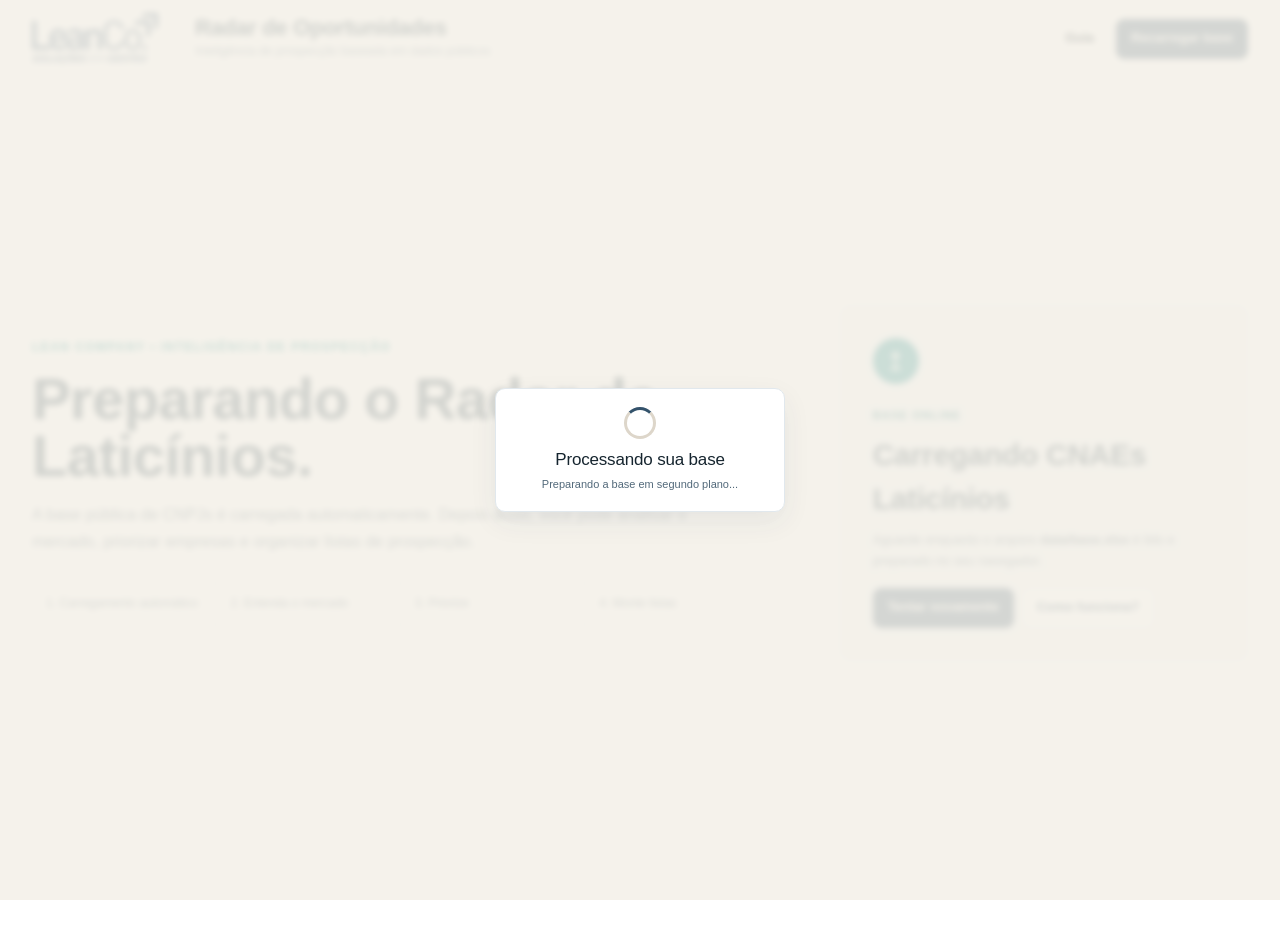
<file: cnpj_laticinios/index.html>
<!doctype html>
<html lang="pt-BR">
<head>
<meta charset="utf-8">
<meta name="viewport" content="width=device-width,initial-scale=1">
<title>Radar de Oportunidades — Laticínios | Lean Company</title>
<style>
:root{
  --lean:#345574;--lean-dark:#28465f;--lean-soft:#e7eef3;--lean-softer:#f0f4f7;
  --paper:#f3efe7;--surface:#fffaf2;--white:#fff;--ink:#22323d;--muted:#66716b;
  --line:#ddd6ca;--line2:#ebe5da;--sage:#708b72;--sage-soft:#dfeade;
  --terr:#bf7458;--terr-soft:#f1ded6;--gold:#b9903d;--gold-soft:#f3e7c8;
  --danger:#a6534b;--danger-soft:#f0ddda;--shadow:0 14px 38px rgba(39,48,44,.07);
  --r-sm:8px;--r-md:12px;--r-lg:16px;--pill:999px;
}
*{box-sizing:border-box}
html{scroll-behavior:smooth}
body{margin:0;background:linear-gradient(180deg,#f6f2ea 0,#f0ece3 100%);color:var(--ink);font-family:Inter,Segoe UI,Arial,sans-serif;font-size:13px}
button,input,select,textarea{font:inherit;color:inherit}button{cursor:pointer}a{color:inherit}.hidden{display:none!important}
button:focus-visible,input:focus-visible,select:focus-visible,textarea:focus-visible,a:focus-visible,[tabindex]:focus-visible{outline:3px solid rgba(52,85,116,.28);outline-offset:2px}
.app{max-width:1580px;margin:auto;padding:0 26px 42px}

/* Header */
.header{min-height:72px;display:flex;align-items:center;gap:17px;border-bottom:1px solid var(--line);position:sticky;top:0;z-index:40;background:rgba(246,242,234,.95);backdrop-filter:blur(12px)}
.logo{width:132px;height:auto;display:block}.product{padding-left:17px;border-left:1px solid var(--line);min-width:215px}.product b{font-family:var(--font-display);font-weight:500;font-size:19px;line-height:1.12}.product span{display:block;font-size:11px;color:var(--muted);margin-top:3px}
.dataset-stack{margin-left:8px;min-width:0}.dataset-badge{font-size:12px;font-weight:800;color:#4f5c55;max-width:400px;white-space:nowrap;overflow:hidden;text-overflow:ellipsis}.save-indicator{font-size:10px;color:var(--muted);margin-top:3px}.save-indicator.dirty{color:#8a651b;font-weight:750}
.header-actions{margin-left:auto;display:flex;gap:7px;align-items:center}.btn{height:40px;border:1px solid var(--line);background:var(--surface);border-radius:var(--pill);padding:0 14px;font-size:12px;font-weight:850;display:inline-flex;align-items:center;justify-content:center;gap:6px;text-decoration:none;white-space:nowrap}.btn:hover{background:#fff}.btn.primary{background:var(--lean);color:#fff;border-color:var(--lean)}.btn.primary:hover{background:var(--lean-dark)}.btn.danger{color:var(--danger)}.btn.soft{background:var(--lean-soft);border-color:#cfdae2;color:var(--lean)}.btn.small{height:33px;padding:0 10px;font-size:11px}.no-data .when-data{display:none!important}.has-data .when-empty{display:none!important}

/* Empty state */
.empty-shell{padding:58px 0 38px;display:grid;grid-template-columns:minmax(0,1.08fr) minmax(340px,.72fr);gap:34px;align-items:center}.has-data .empty-shell{display:none}
.eyebrow{font-size:11px;text-transform:uppercase;letter-spacing:.13em;font-weight:900;color:var(--terr)}.empty-shell h1{font-family:var(--font-display);font-weight:500;font-size:47px;line-height:1.04;letter-spacing:-.025em;margin:10px 0 14px;max-width:840px}.empty-shell p{font-family:var(--font-display);font-size:17px;line-height:1.6;color:#59665f;margin:0;max-width:820px}.flow{display:flex;gap:8px;flex-wrap:wrap;margin-top:23px}.flow span{border:1px solid var(--line);background:rgba(255,255,255,.45);border-radius:var(--pill);padding:7px 10px;font-size:11px;color:#59645e}.empty-drop{background:var(--lean);color:#fff;border-radius:var(--r-lg);padding:24px;box-shadow:var(--shadow);border:1px solid rgba(255,255,255,.12);min-height:250px;display:flex;flex-direction:column;justify-content:center;align-items:flex-start}.empty-drop.drag{outline:3px dashed rgba(255,255,255,.5);outline-offset:-10px}.empty-drop small{text-transform:uppercase;letter-spacing:.11em;font-size:10px;opacity:.63}.empty-drop h2{font-family:var(--font-display);font-size:27px;font-weight:500;margin:9px 0 9px}.empty-drop p{font-family:inherit;font-size:12px;color:#fff;opacity:.78;line-height:1.55;margin:0 0 16px}.empty-actions{display:flex;gap:8px;flex-wrap:wrap}.empty-drop .btn{background:#fff;color:var(--lean);border-color:#fff}.empty-drop .btn.ghost{background:rgba(255,255,255,.1);color:#fff;border-color:rgba(255,255,255,.18)}

/* Workspace / nav */
.no-data .navline,.no-data .workspace{display:none}.navline{display:flex;align-items:end;justify-content:space-between;gap:12px;margin-top:12px;border-bottom:1px solid var(--line)}.tabs{display:flex;gap:2px}.tab{border:0;background:transparent;padding:12px 14px 13px;font-size:13px;font-weight:900;color:#69736d;position:relative}.tab[aria-selected="true"]{color:var(--lean)}.tab[aria-selected="true"]:after{content:"";position:absolute;left:10px;right:10px;bottom:-1px;height:2px;background:var(--lean)}.nav-context{font-size:11px;color:var(--muted);padding-bottom:11px}.page{display:none;padding-top:13px}.page.active{display:block}

/* Common */
.card{background:var(--surface);border:1px solid var(--line);border-radius:var(--r-lg);box-shadow:0 8px 24px rgba(44,51,46,.035)}.card-pad{padding:16px}.card-head{display:flex;justify-content:space-between;gap:12px;align-items:flex-start;margin-bottom:12px}.card-head h2{font-family:var(--font-display);font-weight:500;font-size:21px;margin:0}.card-head p{font-size:11px;color:var(--muted);line-height:1.45;margin:4px 0 0}.card-head .big{font-family:var(--font-display);font-size:28px;color:var(--terr);font-weight:500}
.hint{position:relative;display:inline-grid;place-items:center;width:17px;height:17px;border:1px solid #cfc8bc;border-radius:50%;font-size:10px;font-weight:900;color:#6d7771;margin-left:4px;vertical-align:middle;cursor:help;background:#fff}.hint:after{content:attr(data-tip);position:absolute;left:50%;bottom:calc(100% + 8px);transform:translateX(-50%);width:250px;padding:9px 10px;border-radius:var(--r-sm);background:#26353f;color:#fff;font-size:10px;line-height:1.45;font-weight:500;text-transform:none;letter-spacing:0;opacity:0;pointer-events:none;transition:.15s;box-shadow:var(--shadow);z-index:60}.hint:hover:after,.hint:focus:after{opacity:1}
.empty-inline{padding:18px 10px;text-align:center;color:var(--muted);font-size:12px;line-height:1.5}.empty-card{padding:40px 24px;text-align:center;color:var(--muted)}.empty-card h3{font-family:var(--font-display);color:var(--ink);font-size:22px;font-weight:500;margin:0 0 7px}.empty-card p{font-size:12px;line-height:1.55;margin:0 auto 13px;max-width:520px}

/* Atlas */
.kpis{display:grid;grid-template-columns:repeat(5,minmax(150px,1fr));gap:9px;margin-bottom:11px}.kpi{background:var(--surface);border:1px solid var(--line);border-radius:var(--r-md);padding:13px 14px}.kpi small{font-size:11px;color:var(--muted);font-weight:700}.kpi strong{display:block;font-family:var(--font-display);font-weight:500;font-size:27px;margin-top:7px}.kpi span{display:block;font-size:10px;color:#838b85;margin-top:4px}.atlas-grid{display:grid;grid-template-columns:1.08fr .92fr;gap:11px}.recommend{grid-column:1/-1;background:var(--lean);color:#fff;border-radius:var(--r-lg);padding:17px 18px;display:grid;grid-template-columns:1fr auto;gap:18px;align-items:center}.recommend small{font-size:10px;text-transform:uppercase;letter-spacing:.11em;opacity:.64}.recommend h2{font-family:var(--font-display);font-size:23px;font-weight:500;margin:6px 0}.recommend p{font-size:11px;line-height:1.55;opacity:.84;margin:0;max-width:900px}.recommend .recommend-actions{display:flex;gap:7px;flex-wrap:wrap;margin-top:10px}.recommend .btn{background:rgba(255,255,255,.12);border-color:rgba(255,255,255,.17);color:#fff}.recommend-score{font-family:var(--font-display);font-size:47px;color:#dfc171}.territory-table{width:100%;border-collapse:collapse}.territory-table th{text-align:left;color:#777f79;text-transform:uppercase;letter-spacing:.05em;font-size:10px;padding:8px;border-bottom:1px solid var(--line)}.territory-table td{font-size:11px;padding:9px 8px;border-bottom:1px solid var(--line2)}.territory-table tbody tr{cursor:pointer}.territory-table tbody tr:hover{background:#fffdf8}.territory-table tr:last-child td{border-bottom:0}.territory-table button{border:0;background:transparent;color:var(--lean);font-weight:850;padding:0;font-size:11px}.band-list{display:grid;gap:8px}.band-row{display:grid;grid-template-columns:38px 1fr 42px;gap:8px;align-items:center}.band-circle{width:34px;height:34px;border-radius:50%;display:grid;place-items:center;font-family:var(--font-display);font-size:15px}.band-circle.A{background:var(--sage-soft);color:#42684a}.band-circle.B{background:var(--lean-soft);color:#35556e}.band-circle.C{background:var(--gold-soft);color:#896a22}.band-circle.D{background:var(--terr-soft);color:#9b5948}.track{height:7px;background:#e8e0d5;border-radius:var(--pill);overflow:hidden}.track i{display:block;height:100%;background:var(--lean)}.band-row b{font-size:11px}.scatter-wrap{height:280px;position:relative}.scatter-wrap svg{width:100%;height:100%;display:block}.scatter-label{font-size:10px;fill:#657069}.scatter-city{font-size:9px;fill:#344b5c;font-weight:700}.cnae-list{display:grid;gap:8px}.bar-row{display:grid;grid-template-columns:minmax(130px,1fr) 1.35fr 34px;gap:8px;align-items:center}.bar-row span{font-size:11px;color:#53605a;white-space:nowrap;overflow:hidden;text-overflow:ellipsis}.bar-row b{font-size:11px;text-align:right}.top-leads-card{grid-column:1/-1}.top-leads{width:100%;border-collapse:collapse}.top-leads th{text-align:left;text-transform:uppercase;letter-spacing:.05em;color:#777f79;font-size:10px;padding:7px 8px;border-bottom:1px solid var(--line)}.top-leads td{font-size:11px;padding:9px 8px;border-bottom:1px solid var(--line2)}.top-leads tr:last-child td{border-bottom:0}.top-leads tbody tr{cursor:pointer}.top-leads tbody tr:hover{background:#fffdf8}

/* Leads */
.filter-shell{background:var(--surface);border:1px solid var(--line);border-radius:var(--r-md);padding:11px;margin-bottom:10px}.filter-primary{display:grid;grid-template-columns:minmax(210px,1.25fr) 105px 150px minmax(170px,1fr) 145px 190px auto;gap:7px;align-items:end}.filter-advanced{display:none;grid-template-columns:repeat(6,minmax(130px,1fr));gap:7px;margin-top:8px;padding-top:8px;border-top:1px solid var(--line2)}.filter-advanced.open{display:grid}.field label{display:block;font-size:10px;text-transform:uppercase;letter-spacing:.06em;font-weight:900;color:#727a74;margin:0 0 5px 2px}.field input,.field select{width:100%;height:39px;border:1px solid var(--line);background:#fff;border-radius:var(--r-sm);padding:0 10px;font-size:12px}.strategy-note{font-size:10px;color:var(--muted);margin-top:7px}.filter-buttons{display:flex;gap:6px}.active-filters{display:flex;gap:6px;flex-wrap:wrap;margin-top:8px}.filter-chip{border:1px solid var(--line);background:#fff;border-radius:var(--pill);padding:5px 8px;font-size:10px;color:#57635d}.filter-chip button{border:0;background:transparent;padding:0 0 0 5px;color:#89908a}.massbar{display:none;background:var(--lean);color:#fff;border-radius:var(--r-md);padding:8px 10px;margin-bottom:9px;align-items:center;gap:7px;position:sticky;top:79px;z-index:20;box-shadow:var(--shadow)}.massbar.open{display:flex}.massbar strong{font-size:12px;margin-right:4px}.massbar .btn{height:33px;background:rgba(255,255,255,.11);color:#fff;border-color:rgba(255,255,255,.18)}.massbar .spacer{flex:1}.ranking{overflow:hidden}.rank-head{padding:13px 14px;border-bottom:1px solid var(--line);display:flex;justify-content:space-between;gap:12px;align-items:center}.rank-head h2{font-family:var(--font-display);font-weight:500;font-size:20px;margin:0}.rank-head p{font-size:11px;color:var(--muted);margin:4px 0 0}.rank-tools{display:flex;gap:7px;align-items:center}.rank-tools span{font-size:11px;color:var(--muted)}.rank-tools select{height:34px;border:1px solid var(--line);background:#fff;border-radius:var(--pill);padding:0 9px;font-size:11px}.table-wrap{overflow:auto}.leads-table{width:100%;border-collapse:collapse;min-width:1010px}.leads-table th{text-align:left;background:#faf7f0;color:#727a74;text-transform:uppercase;letter-spacing:.05em;font-size:10px;padding:9px 10px;border-bottom:1px solid var(--line);font-weight:900}.leads-table td{padding:11px 10px;border-bottom:1px solid var(--line2);font-size:12px;vertical-align:middle}.leads-table tbody tr:hover{background:#fffdf8}.checkbox{width:16px;height:16px;accent-color:var(--lean)}.score-pill{min-width:48px;height:30px;border-radius:var(--r-sm);display:inline-flex;align-items:center;justify-content:center;font-weight:900;font-size:12px;gap:3px}.score-pill.A{background:var(--sage-soft);color:#42684a}.score-pill.B{background:var(--lean-soft);color:#35556e}.score-pill.C{background:var(--gold-soft);color:#896a22}.score-pill.D{background:var(--terr-soft);color:#9b5948}.company-btn{border:0;background:transparent;padding:0;text-align:left}.company-btn b{display:block;font-size:12px;line-height:1.35}.company-btn span{display:block;font-size:10px;color:#7c857f;margin-top:3px}.market-cell b,.profile-cell b{display:block;font-size:11px}.market-cell span,.profile-cell span{display:block;font-size:10px;color:#7d867f;margin-top:2px;max-width:245px;white-space:nowrap;overflow:hidden;text-overflow:ellipsis}.signals{display:flex;gap:4px;flex-wrap:wrap;margin-top:4px}.signal{font-size:9px;padding:3px 5px;border-radius:var(--pill);background:#f0ece4;border:1px solid var(--line2)}.contact-icons{display:flex;gap:5px;flex-wrap:wrap}.contact-badge{height:26px;padding:0 7px;border-radius:var(--r-sm);background:#eeeae3;color:#7c847f;display:inline-flex;align-items:center;gap:4px;font-size:10px}.contact-badge.on{background:var(--lean-soft);color:var(--lean);font-weight:750}.status{display:inline-flex;align-items:center;border-radius:var(--r-sm);padding:6px 8px;font-size:10px;background:#eeeae3;white-space:nowrap}.status.Selecionado{background:var(--lean-soft);color:var(--lean)}.status.Contatado{background:var(--gold-soft);color:#86671f}.status.Qualificado{background:var(--sage-soft);color:#406848}.status.Descartado{background:var(--danger-soft);color:var(--danger)}.pagination{display:flex;justify-content:space-between;align-items:center;padding:10px 12px}.pagination span{font-size:11px;color:var(--muted)}.pagination .pages{display:flex;gap:5px}.pagination button{height:32px;min-width:32px;border:1px solid var(--line);background:#fff;border-radius:var(--r-sm);font-size:11px}.pagination button:disabled{opacity:.4;cursor:default}.top20.active{background:var(--lean);color:#fff;border-color:var(--lean)}

/* Lists */
.list-toolbar{display:flex;gap:8px;align-items:end;margin-bottom:10px;flex-wrap:wrap}.list-toolbar .field{min-width:240px}.list-toolbar .spacer{flex:1}.list-kpis{display:grid;grid-template-columns:repeat(5,1fr);gap:8px;margin-bottom:10px}.list-kpi{background:var(--surface);border:1px solid var(--line);border-radius:var(--r-md);padding:11px}.list-kpi small{font-size:10px;color:var(--muted)}.list-kpi b{display:block;font-family:var(--font-display);font-size:22px;font-weight:500;margin-top:5px}.view-toggle{display:flex;border:1px solid var(--line);border-radius:var(--pill);overflow:hidden;background:#fff}.view-toggle button{height:34px;border:0;background:transparent;padding:0 11px;font-size:10px;font-weight:800}.view-toggle button.active{background:var(--lean);color:#fff}.list-view{display:none}.list-view.active{display:block}.list-table{width:100%;border-collapse:collapse}.list-table th{text-align:left;background:#faf7f0;color:#777f79;text-transform:uppercase;letter-spacing:.05em;font-size:10px;padding:8px 9px;border-bottom:1px solid var(--line)}.list-table td{padding:10px;border-bottom:1px solid var(--line2);font-size:11px}.pipeline-wrap{overflow:auto}.pipeline{display:grid;grid-template-columns:repeat(4,minmax(235px,1fr));gap:8px;min-width:1010px}.stage{background:#eae6dd;border-radius:var(--r-md);padding:7px;min-height:500px}.stage-head{display:flex;justify-content:space-between;align-items:center;padding:5px 4px 9px}.stage-head b{font-size:11px}.stage-head span{font-size:10px;background:#fff;border-radius:var(--pill);padding:3px 6px}.drop{min-height:440px}.drop.over{outline:2px dashed #7892a5;outline-offset:-3px;border-radius:var(--r-sm)}.deal{background:var(--surface);border:1px solid var(--line);border-radius:var(--r-sm);padding:9px;margin-bottom:7px;cursor:grab}.deal h3{font-size:11px;margin:7px 0 3px}.deal p{font-size:10px;color:#7b847e;line-height:1.4;margin:0}.deal .dealwhy{font-size:9px;background:#f4efe6;border-radius:var(--r-sm);padding:6px;margin-top:6px;line-height:1.4;color:#5b6761}

/* Modal / detail */
.backdrop{display:none;position:fixed;inset:0;background:rgba(23,31,28,.44);backdrop-filter:blur(3px);z-index:90;padding:20px}.backdrop.open{display:grid;place-items:center}.modal{width:min(1040px,96vw);max-height:92vh;overflow:auto;background:var(--surface);border-radius:var(--r-lg);box-shadow:0 34px 100px rgba(0,0,0,.24)}.modal.small{width:min(650px,94vw)}.modal.help{width:min(1180px,96vw)}.modal-head{display:flex;justify-content:space-between;gap:12px;padding:16px 18px;border-bottom:1px solid var(--line);position:sticky;top:0;background:var(--surface);z-index:4}.modal-head h3{font-family:var(--font-display);font-weight:500;font-size:24px;margin:0}.modal-head p{font-size:11px;color:var(--muted);margin:4px 0 0}.close{width:36px;height:36px;border:1px solid var(--line);background:#fff;border-radius:50%;font-size:18px}.modal-body{padding:16px 18px 20px}.lead-hero{display:grid;grid-template-columns:150px 1fr;gap:13px;margin-bottom:12px}.priority-box{background:#efe8dc;border-radius:var(--r-md);padding:13px;display:grid;place-items:center;text-align:center}.priority-box small{font-size:10px;text-transform:uppercase;color:#777f79}.priority-box strong{font-family:var(--font-display);font-size:44px;color:var(--lean);font-weight:500}.priority-box span{font-size:10px}.triple-score{display:grid;grid-template-columns:1fr 1fr 1fr;gap:8px}.score-card{border:1px solid var(--line);background:#fff;border-radius:var(--r-md);padding:11px}.score-card small{font-size:9px;text-transform:uppercase;color:#838a84}.score-card b{display:block;font-family:var(--font-display);font-size:25px;font-weight:500;margin-top:5px}.score-card p{font-size:10px;line-height:1.4;color:var(--muted);margin:4px 0 0}.why-box{background:#f0e8db;border-radius:var(--r-md);padding:11px;font-size:11px;line-height:1.55;margin-bottom:11px}.why-box b{display:block;margin-bottom:4px}.quick-actions{display:flex;gap:6px;flex-wrap:wrap;margin-bottom:11px}.quick-actions a{border:1px solid var(--line);background:#fff;border-radius:var(--pill);padding:7px 10px;text-decoration:none;font-size:10px;font-weight:800}.detail-grid{display:grid;grid-template-columns:repeat(4,1fr);gap:7px}.detail{border:1px solid var(--line);background:#fff;border-radius:var(--r-sm);padding:9px;min-height:60px}.detail small{display:block;font-size:9px;text-transform:uppercase;color:#8a908a}.detail b{display:block;font-size:11px;line-height:1.35;margin-top:4px;word-break:break-word}.commercial{margin-top:11px;border:1px solid var(--line);background:#f7f2e8;border-radius:var(--r-md);padding:11px}.commercial-grid{display:grid;grid-template-columns:1fr 1fr 1fr;gap:8px}.commercial label{display:block;font-size:9px;text-transform:uppercase;font-weight:850;color:#797f79;margin:0 0 4px 2px}.commercial select,.commercial input,.commercial textarea{width:100%;border:1px solid var(--line);background:#fff;border-radius:var(--r-sm);padding:8px;font-size:11px}.commercial select,.commercial input{height:36px}.commercial textarea{min-height:72px;resize:vertical}.commercial .notes{grid-column:1/-1}.list-chips{display:flex;gap:5px;flex-wrap:wrap;min-height:34px;align-items:center;padding:5px 0}.list-chip{display:inline-flex;gap:5px;align-items:center;background:var(--lean-soft);color:var(--lean);border-radius:var(--pill);padding:5px 8px;font-size:10px;font-weight:750}.list-chip button{border:0;background:transparent;color:inherit;padding:0;font-weight:900}.saved-line{font-size:10px;color:var(--muted);margin-top:8px}.saved-line.dirty{color:#8a651b;font-weight:750}details.disclosure{margin-top:10px;border:1px solid var(--line);border-radius:var(--r-md);overflow:hidden}details.disclosure summary{padding:10px 11px;background:#f7f2e8;cursor:pointer;font-size:10px;font-weight:850}.breakdown{padding:10px;display:grid;gap:7px}.break{display:grid;grid-template-columns:145px 1fr 36px;gap:8px;align-items:center;font-size:10px}.break i{height:6px;background:#e7e0d5;border-radius:var(--pill);overflow:hidden}.break i b{display:block;height:100%;background:var(--lean)}.all-grid{display:grid;grid-template-columns:repeat(3,1fr)}.all-item{padding:9px;border-top:1px solid var(--line);border-right:1px solid var(--line)}.all-item:nth-child(3n){border-right:0}.all-item small{display:block;font-size:9px;text-transform:uppercase;color:#8a908a}.all-item b{display:block;font-size:10px;line-height:1.35;margin-top:4px;word-break:break-word}.modal-foot{display:flex;justify-content:space-between;gap:8px;margin-top:11px}.modal-foot .right{display:flex;gap:7px}.compare-grid{display:grid;grid-template-columns:150px repeat(3,minmax(170px,1fr));overflow:auto}.compare-grid>div{padding:9px;border-bottom:1px solid var(--line);border-right:1px solid var(--line);font-size:10px;min-height:44px}.compare-grid .label{font-weight:850;background:#f7f2e8}.compare-grid .head{background:#fff;font-weight:850}.compare-grid .best{background:#e8f1e7}

/* Import */
.import-stepper{display:flex;gap:5px;margin-bottom:12px}.import-step{flex:1;height:5px;border-radius:var(--pill);background:#ddd7cc}.import-step.on{background:var(--lean)}.dropzone{border:1.5px dashed #b9b1a4;border-radius:var(--r-md);padding:24px;text-align:center;background:#fff}.dropzone.drag{background:#eef3f5;border-color:var(--lean)}.dropzone b{font-family:var(--font-display);font-size:18px;font-weight:500;display:block}.dropzone span{display:block;font-size:11px;color:var(--muted);margin:5px 0 12px}.validation-grid{display:grid;grid-template-columns:repeat(4,1fr);gap:7px;margin:10px 0}.validation{border:1px solid var(--line);background:#fff;border-radius:var(--r-sm);padding:9px}.validation small{font-size:9px;color:var(--muted)}.validation b{display:block;font-family:var(--font-display);font-size:22px;font-weight:500;margin-top:4px}.quality-box{border:1px solid var(--line);border-radius:var(--r-md);background:#fff;padding:11px;margin:10px 0}.quality-head{display:flex;justify-content:space-between;gap:10px;align-items:center}.quality-head b{font-family:var(--font-display);font-size:20px;font-weight:500}.quality-grade{padding:5px 8px;border-radius:var(--pill);font-size:10px;font-weight:850}.quality-grade.good{background:var(--sage-soft);color:#406848}.quality-grade.medium{background:var(--gold-soft);color:#86671f}.quality-grade.low{background:var(--terr-soft);color:#985443}.quality-metrics{display:grid;grid-template-columns:repeat(5,1fr);gap:6px;margin-top:10px}.quality-metric{background:#f7f3eb;border-radius:var(--r-sm);padding:7px;text-align:center}.quality-metric small{display:block;color:var(--muted);font-size:9px}.quality-metric b{display:block;font-size:12px;margin-top:3px}.warning{background:#fff4df;border:1px solid #ead7ab;border-radius:var(--r-sm);padding:9px;font-size:10px;line-height:1.45;color:#715a26}.warning.ok{background:#e9f1e8;border-color:#c9dcc8;color:#45624a}.method-grid{display:grid;grid-template-columns:1fr 1fr;gap:8px}.method{border:1px solid var(--line);background:#fff;border-radius:var(--r-md);padding:11px}.method strong{font-family:var(--font-display);font-size:23px;color:var(--lean);font-weight:500}.method b{display:block;font-size:11px;margin-top:4px}.method span{display:block;font-size:10px;color:var(--muted);line-height:1.4;margin-top:3px}.legend{display:grid;grid-template-columns:repeat(4,1fr);gap:6px;margin-top:10px}.legend div{border-radius:var(--r-sm);padding:8px;text-align:center;font-size:10px}.legend .A{background:var(--sage-soft)}.legend .B{background:var(--lean-soft)}.legend .C{background:var(--gold-soft)}.legend .D{background:var(--terr-soft)}

/* Help */
.help-hero{background:var(--lean);color:#fff;border-radius:var(--r-lg);padding:18px;margin-bottom:12px}.help-hero small{text-transform:uppercase;letter-spacing:.11em;font-size:10px;opacity:.65}.help-hero h2{font-family:var(--font-display);font-size:28px;font-weight:500;margin:7px 0}.help-hero p{font-size:11px;line-height:1.55;opacity:.82;margin:0;max-width:900px}.help-flow{display:grid;grid-template-columns:repeat(6,1fr);gap:7px;margin-top:13px}.help-flow div{background:rgba(255,255,255,.11);border:1px solid rgba(255,255,255,.15);border-radius:var(--r-sm);padding:8px;font-size:10px}.help-grid{display:grid;grid-template-columns:1fr 1fr;gap:10px}.help-card{border:1px solid var(--line);background:#fff;border-radius:var(--r-md);padding:13px}.help-card h3{font-family:var(--font-display);font-size:20px;font-weight:500;margin:0 0 9px}.help-card p,.help-card li{font-size:11px;line-height:1.6}.help-card ul{padding-left:17px;margin:0;display:grid;gap:5px}.faq{margin-top:10px}.faq details{border:1px solid var(--line);border-radius:var(--r-sm);margin-bottom:6px;background:#fff}.faq summary{padding:9px 10px;font-size:11px;font-weight:800;cursor:pointer}.faq p{padding:0 10px 10px;margin:0;color:var(--muted);font-size:10px;line-height:1.55}

/* Loading / toast */
.loading{display:none;position:fixed;inset:0;background:rgba(244,240,231,.84);backdrop-filter:blur(3px);z-index:130;place-items:center}.loading.open{display:grid}.loader{background:var(--surface);border:1px solid var(--line);border-radius:var(--r-lg);padding:18px 22px;text-align:center;box-shadow:var(--shadow);min-width:290px}.spinner{width:32px;height:32px;border:3px solid #ddd6ca;border-top-color:var(--lean);border-radius:50%;animation:spin .8s linear infinite;margin:0 auto 9px}@keyframes spin{to{transform:rotate(360deg)}}.loader b{font-family:var(--font-display);font-size:17px;font-weight:500}.loader span{display:block;font-size:10px;color:var(--muted);margin-top:4px}.toast{position:fixed;right:20px;bottom:20px;background:var(--lean);color:#fff;border-radius:var(--r-md);padding:10px 13px;font-size:11px;box-shadow:var(--shadow);opacity:0;transform:translateY(9px);pointer-events:none;transition:.2s;z-index:150;max-width:400px}.toast.show{opacity:1;transform:none}.toast.error{background:var(--danger)}

/* V5 legibility pass at 100% zoom */
.field label,.leads-table th,.territory-table th,.top-leads th,.list-table th{font-size:11px}
.rank-head p,.card-head p,.recommend p{font-size:12px}.company-btn b{font-size:13px}.company-btn span,.market-cell span,.profile-cell span{font-size:11px}.market-cell b,.profile-cell b{font-size:12px}.status,.contact-badge{font-size:11px}.signal{font-size:10px}.nav-context{font-size:12px}.dataset-badge{font-size:12px}
@media(max-width:1160px){.dataset-stack{display:none}.kpis{grid-template-columns:repeat(3,1fr)}.atlas-grid{grid-template-columns:1fr}.filter-primary{grid-template-columns:1fr 100px 140px 1fr 160px auto}.filter-primary .priority-field{display:none}.filter-advanced{grid-template-columns:repeat(3,1fr)}.commercial-grid{grid-template-columns:1fr 1fr}.commercial .notes{grid-column:1/-1}.help-flow{grid-template-columns:repeat(3,1fr)}}
@media(max-width:820px){.app{padding:0 12px 30px}.header{height:auto;min-height:66px;flex-wrap:wrap;padding:8px 0}.header-actions{width:100%;margin-left:0;padding-bottom:7px}.empty-shell{grid-template-columns:1fr;padding-top:30px}.empty-shell h1{font-size:36px}.kpis{grid-template-columns:1fr 1fr}.filter-primary,.filter-advanced{grid-template-columns:1fr 1fr}.filter-primary .search-field{grid-column:1/-1}.detail-grid,.all-grid,.validation-grid,.method-grid,.quality-metrics{grid-template-columns:1fr 1fr}.lead-hero{grid-template-columns:1fr}.triple-score{grid-template-columns:1fr}.commercial-grid{grid-template-columns:1fr}.commercial .notes{grid-column:auto}.list-kpis{grid-template-columns:1fr 1fr}.help-grid{grid-template-columns:1fr}.help-flow{grid-template-columns:1fr 1fr}}

/* =========================
   V6 — clareza, decisão e conforto de leitura
   ========================= */
:root{--success:#4f7657;--info:#4d718c}
/* Legibilidade: 9px deixa de ser usado como texto operacional */
.kpi span,.recommend small,.territory-table th,.top-leads th,.leads-table th,.list-table th,.field label,.strategy-note,.filter-chip,.rank-tools span,.pagination span,.list-kpi small,.stage-head b,.stage-head span,.priority-box small,.priority-box span,.score-card small,.score-card p,.quick-actions a,.detail small,.commercial label,.list-chip,.saved-line,details.disclosure summary,.break,.all-item small,.validation small,.quality-metric small,.quality-head small,.method span,.legend div,.help-hero small,.help-flow div,.faq p,.loader span,.toast,.signal{font-size:11px!important}
.territory-table td,.top-leads td,.list-table td,.why-box,.detail b,.commercial select,.commercial input,.commercial textarea,.deal h3,.deal p,.deal .dealwhy,.help-card p,.help-card li,.faq summary,.warning{font-size:12px!important}
.card-head p,.rank-head p,.recommend p,.nav-context{font-size:12px!important}
.company-btn b{font-size:13px!important}.company-btn span,.market-cell span,.profile-cell span{font-size:11px!important}.market-cell b,.profile-cell b{font-size:12px!important}
.btn{font-size:12px}.btn.primary{font-weight:900}

.radar-scope{display:flex;justify-content:space-between;align-items:center;gap:12px;background:rgba(255,255,255,.5);border:1px solid var(--line);border-radius:var(--r-md);padding:10px 12px;margin-bottom:10px}
.radar-scope small{display:block;font-size:11px;color:var(--muted);font-weight:700}.radar-scope strong{display:block;font-size:13px;margin-top:2px}.radar-scope-actions{display:flex;gap:7px;align-items:center;flex-wrap:wrap}.radar-scope select{height:38px;min-width:210px;border:1px solid var(--line);border-radius:var(--r-sm);background:#fff;padding:0 10px;font-size:12px}
.update-insight{display:flex;justify-content:space-between;gap:14px;align-items:center;background:var(--lean-soft);border:1px solid #cbd9e2;border-radius:var(--r-md);padding:11px 13px;margin-bottom:10px}.update-insight b{font-size:13px}.update-insight p{font-size:11px;color:#526875;margin:3px 0 0}.update-insight-actions{display:flex;gap:6px;flex-wrap:wrap}
.executive-recs{grid-column:1/-1;display:grid;grid-template-columns:repeat(3,1fr);gap:9px}.exec-rec{background:var(--lean);color:#fff;border-radius:var(--r-lg);padding:15px 16px;min-height:148px;display:flex;flex-direction:column}.exec-rec:nth-child(2){background:#596f62}.exec-rec:nth-child(3){background:#675d50}.exec-rec small{font-size:11px;text-transform:uppercase;letter-spacing:.08em;opacity:.68}.exec-rec h2{font-family:var(--font-display);font-size:21px;font-weight:500;margin:7px 0 7px}.exec-rec p{font-size:12px;line-height:1.5;opacity:.86;margin:0 0 10px}.exec-rec .btn{margin-top:auto;align-self:flex-start;background:rgba(255,255,255,.12);border-color:rgba(255,255,255,.18);color:#fff}
.scatter-legend{font-size:11px;color:var(--muted);margin-top:7px;display:flex;gap:13px;flex-wrap:wrap}.scatter-legend span{display:inline-flex;align-items:center;gap:5px}.bubble-demo{display:inline-block;border-radius:50%;background:#7891a0;width:11px;height:11px}
.filter-footer{display:flex;align-items:center;justify-content:space-between;gap:8px;margin-top:9px;padding-top:8px;border-top:1px solid var(--line2)}.filter-footer span{font-size:11px;color:var(--muted)}
.rank-tools select.recommended-size{height:34px;border:1px solid var(--line);background:#fff;border-radius:var(--pill);padding:0 8px;font-size:11px}
.profile-highlight{color:var(--lean);font-weight:900}.strategy-note strong{color:var(--ink)}
.massbar select{height:33px;border:1px solid rgba(255,255,255,.2);background:rgba(255,255,255,.12);color:#fff;border-radius:var(--pill);padding:0 9px;font-size:11px;font-weight:800}.massbar select option{color:var(--ink);background:#fff}
.list-kpi{cursor:pointer;text-align:left;width:100%;font:inherit;color:inherit}.list-kpi.active{border-color:#9fb5c4;background:var(--lean-soft)}.list-filter-note{font-size:11px;color:var(--muted);align-self:center}.list-filter-note b{color:var(--lean)}
.lead-section-title{font-family:var(--font-display);font-size:18px;font-weight:500;margin:15px 0 8px;color:var(--ink)}.attention-box{background:#fff5e5;border:1px solid #ead8b5;border-radius:var(--r-md);padding:11px;margin-bottom:11px;font-size:12px;line-height:1.55;color:#6d5725}.attention-box b{display:block;margin-bottom:4px;color:#5d4a1f}.attention-box.empty{background:#edf4ed;border-color:#d0dfcf;color:#48604b}.attention-box.empty b{color:#405944}
.completeness-note{font-size:11px;color:var(--muted);margin-top:4px}
.quality-columns{display:grid;grid-template-columns:1fr 1fr;gap:8px;margin-top:10px}.quality-panel{border:1px solid var(--line);border-radius:var(--r-sm);background:#f8f5ef;padding:9px}.quality-panel .quality-metrics{grid-template-columns:repeat(3,1fr);margin-top:8px}.quality-panel.contact .quality-metrics{grid-template-columns:repeat(2,1fr)}
.change-list{max-height:430px;overflow:auto;border:1px solid var(--line);border-radius:var(--r-md)}.change-row{padding:10px 11px;border-bottom:1px solid var(--line2);background:#fff}.change-row:last-child{border-bottom:0}.change-row b{font-size:12px}.change-row span{display:block;font-size:11px;color:var(--muted);margin-top:3px;line-height:1.45}.change-tag{display:inline-flex!important;margin:4px 4px 0 0!important;padding:4px 6px;border-radius:var(--pill);background:#f3eee5;color:#53615a!important;font-size:10px!important}
.sr-only{position:absolute!important;width:1px!important;height:1px!important;padding:0!important;margin:-1px!important;overflow:hidden!important;clip:rect(0,0,0,0)!important;white-space:nowrap!important;border:0!important}
@media(max-width:1160px){.executive-recs{grid-template-columns:1fr}.radar-scope{align-items:flex-start}.quality-columns{grid-template-columns:1fr}}
@media(max-width:820px){.radar-scope{flex-direction:column}.radar-scope-actions{width:100%}.radar-scope select{flex:1;min-width:0}.filter-footer{align-items:flex-start;flex-direction:column}.update-insight{flex-direction:column;align-items:flex-start}}


/* =========================================================
   V7 — Lean Digital Intelligence visual system
   References: institutional Lean indexes (Barlow Condensed + Inter,
   white / Lean blue / teal / blue-gray neutrals) + storytelling with data.
   ========================================================= */
:root{
  --lean:#33526B;--lean-dark:#25404F;--lean-soft:#EAF0F4;--lean-softer:#F4F7F9;
  --teal:#008083;--teal-dark:#00686B;--teal-soft:#E1F3F2;--teal-light:#7FD6D3;
  --paper:#FFFFFF;--surface:#FFFFFF;--white:#FFFFFF;--ink:#16252F;--muted:#52697A;
  --muted2:#6A8091;--line:#E1E8ED;--line2:#EDF2F5;--panel:#F4F7F9;
  --sage:#2F7D62;--sage-soft:#E6F2EC;--terr:#B55B4B;--terr-soft:#F9E9E6;
  --gold:#A47718;--gold-soft:#FFF4D7;--danger:#A94E43;--danger-soft:#FBE9E7;
  --shadow:0 10px 28px rgba(31,61,79,.07);--r-sm:6px;--r-md:8px;--r-lg:10px;--pill:999px;
  --font-display:"Barlow Condensed","Arial Narrow","Roboto Condensed",Arial,sans-serif;
  --font-body:Inter,"Segoe UI",Arial,sans-serif;
}
body{background:#fff;color:var(--ink);font-family:var(--font-body);font-size:14px;line-height:1.45}
.app{max-width:1540px;padding:0 32px 56px}
h1,h2,h3,.product b,.empty-shell h1,.empty-drop h2,.card-head h2,.card-head h3,.kpi strong,.list-kpi b,.priority-box strong,.score-card b,.modal-head h3,.method strong,.help-hero h2,.help-card h3,.quality-head b,.validation b,.loader b{font-family:var(--font-display)!important;letter-spacing:-.01em}

/* Header / navigation */
.header{min-height:78px;background:rgba(255,255,255,.97);border-bottom:1px solid var(--line);gap:18px;backdrop-filter:blur(14px)}
.logo{width:126px}.product{padding-left:18px;border-left:1px solid var(--line);min-width:245px}.product b{font-size:22px;font-weight:600;color:var(--lean-dark)}.product span{font-size:12px;color:var(--muted2);margin-top:2px}
.dataset-badge{font-size:12.5px;color:var(--ink);font-weight:650}.save-indicator{font-size:11px;color:var(--muted2)}
.btn{height:40px;border-radius:var(--r-md);padding:0 14px;font-size:13px;font-weight:600;background:#fff;border:1px solid var(--line);box-shadow:none}.btn:hover{background:var(--panel);border-color:#C8D5DD}.btn.primary{background:var(--lean);border-color:var(--lean);color:#fff}.btn.primary:hover{background:var(--lean-dark)}.btn.soft{background:var(--teal-soft);border-color:#C9E9E7;color:var(--teal-dark)}.btn.small{height:34px;font-size:12px;padding:0 11px}.btn.danger{color:var(--danger)}
.navline{margin-top:0;border-bottom:1px solid var(--line);min-height:50px;align-items:center;background:#fff;position:sticky;top:78px;z-index:35}.tabs{height:50px;align-items:stretch}.tab{padding:0 18px;font-size:13px;font-weight:600;color:var(--muted);display:flex;align-items:center}.tab[aria-selected="true"]{color:var(--lean-dark)}.tab[aria-selected="true"]:after{left:14px;right:14px;height:3px;background:var(--teal)}.nav-context{font-size:12px;color:var(--muted2);padding:0}

/* Empty state */
.empty-shell{min-height:calc(100vh - 90px);padding:62px 0;grid-template-columns:minmax(0,1.12fr) minmax(360px,.62fr);gap:70px}.eyebrow{font-size:12px;color:var(--teal);letter-spacing:.12em;font-weight:700}.empty-shell h1{font-size:58px;line-height:.98;font-weight:600;color:var(--lean-dark);max-width:760px;margin:14px 0 18px}.empty-shell p{font-family:var(--font-body);font-size:16px;line-height:1.65;color:var(--muted);max-width:720px}.flow{margin-top:26px;gap:0;border-top:1px solid var(--line);border-bottom:1px solid var(--line);display:grid;grid-template-columns:repeat(4,1fr)}.flow span{border:0;border-right:1px solid var(--line);background:transparent;border-radius:0;padding:13px 14px;font-size:12px;color:var(--muted)}.flow span:last-child{border-right:0}
.empty-drop{background:var(--panel);color:var(--ink);border:1px solid var(--line);border-radius:var(--r-lg);min-height:310px;box-shadow:none;padding:32px}.empty-drop:before{content:"↥";width:46px;height:46px;display:grid;place-items:center;background:var(--teal);color:#fff;border-radius:50%;font-size:25px;margin-bottom:24px}.empty-drop small{color:var(--teal-dark);opacity:1;font-size:11px;font-weight:700}.empty-drop h2{font-size:30px;color:var(--lean-dark);font-weight:600}.empty-drop p{font-size:13px;color:var(--muted);opacity:1}.empty-drop .btn{background:var(--lean);color:#fff;border-color:var(--lean)}.empty-drop .btn.ghost{background:#fff;color:var(--lean);border-color:var(--line)}

/* Page hierarchy */
.page{padding-top:28px}.page-heading{margin:0 0 22px}.page-heading>span,.section-kicker,.radar-action-band span,.facts-label>span{display:block;font-size:11px;font-weight:700;letter-spacing:.13em;color:var(--teal);text-transform:uppercase}.page-heading h1{font-size:38px;line-height:1.02;font-weight:600;color:var(--lean-dark);margin:7px 0 7px}.page-heading p{font-size:14px;color:var(--muted);margin:0;max-width:760px}.page-heading.compact{margin-bottom:18px}.page-heading.compact h1{font-size:34px}
.radar-topline{display:grid;grid-template-columns:1fr auto;align-items:end;gap:28px;margin-bottom:28px}.radar-heading{margin:0}.radar-scope{min-width:330px;background:var(--panel);border:1px solid var(--line);border-radius:var(--r-md);padding:12px 14px;display:flex;align-items:end;gap:14px}.radar-scope small{font-size:10.5px;color:var(--muted2);letter-spacing:.1em}.radar-scope strong{font-size:13px;color:var(--ink)}.radar-scope select{font-size:12.5px;border-radius:var(--r-sm);height:34px;border-color:var(--line)}
.update-insight{background:var(--teal-soft);border:1px solid #C9E9E7;border-radius:var(--r-md);box-shadow:none;padding:13px 15px;margin-bottom:26px}.update-insight b{font-size:14px;color:var(--teal-dark)}.update-insight p{font-size:12.5px;color:#3D6565}

/* Storytelling sections */
.story-section{padding:30px 0 34px;border-top:1px solid var(--line)}.story-section.story-now{padding-top:0;border-top:0}.section-kicker{margin-bottom:8px}.section-headline{display:flex;justify-content:space-between;gap:30px;align-items:flex-end;margin-bottom:18px}.section-headline h2{font-size:30px;line-height:1;font-weight:600;color:var(--lean-dark);margin:0}.section-headline p{font-size:13px;color:var(--muted);margin:0;max-width:590px;line-height:1.55}
.executive-recs{display:grid;grid-template-columns:1.5fr .8fr .8fr;gap:0;border:1px solid var(--line);border-radius:var(--r-lg);overflow:hidden;background:#fff}.exec-rec{padding:22px 22px 20px;border-right:1px solid var(--line);background:#fff;min-height:190px;display:flex;flex-direction:column}.exec-rec:last-child{border-right:0}.exec-rec:first-child{background:var(--lean);color:#fff}.exec-rec small{font-size:11px;letter-spacing:.11em;font-weight:700;text-transform:uppercase;color:var(--teal)}.exec-rec:first-child small{color:var(--teal-light)}.exec-rec h2{font-size:31px!important;line-height:1.02;margin:12px 0 10px;font-weight:600;color:var(--lean-dark)}.exec-rec:first-child h2{font-size:39px!important;color:#fff}.exec-rec p{font-size:13px;line-height:1.55;color:var(--muted);margin:0 0 16px}.exec-rec:first-child p{color:rgba(255,255,255,.79);font-size:14px}.exec-rec .btn{margin-top:auto;align-self:flex-start}.exec-rec:first-child .btn{background:#fff;color:var(--lean-dark);border-color:#fff}

.market-facts{display:grid;grid-template-columns:180px 1fr;border-top:1px solid var(--line);border-bottom:1px solid var(--line);margin:6px 0 36px}.facts-label{padding:19px 18px 18px 0;display:flex;flex-direction:column;justify-content:center}.facts-label p{font-size:11.5px;color:var(--muted2);margin:4px 0 0}.kpis{display:grid;grid-template-columns:repeat(5,1fr);gap:0;margin:0}.kpi{border:0;border-left:1px solid var(--line);border-radius:0;padding:17px 18px;background:#fff}.kpi small{font-size:11.5px;color:var(--muted);font-weight:600}.kpi strong{font-size:34px;font-weight:600;color:var(--lean-dark);margin-top:5px}.kpi span{font-size:11px;color:var(--muted2);margin-top:2px}
.story-grid{display:grid;gap:0;border:1px solid var(--line);border-radius:var(--r-lg);overflow:hidden;background:#fff}.territory-story{grid-template-columns:1.12fr .88fr}.lead-story{grid-template-columns:1.35fr .65fr}.data-block{background:#fff;padding:20px;border:0;box-shadow:none}.story-grid>.data-block+ .data-block{border-left:1px solid var(--line)}.card{background:#fff;border:1px solid var(--line);border-radius:var(--r-md);box-shadow:none}.card-pad{padding:18px}.card-head{margin-bottom:14px}.card-head h2,.card-head h3{font-size:23px!important;font-weight:600;color:var(--lean-dark);margin:0}.card-head p{font-size:12.5px;color:var(--muted);line-height:1.5}.card-head .big{font-size:32px;color:var(--teal);font-weight:600}
.territory-table,.top-leads,.leads-table,.list-table{border-collapse:collapse}.territory-table th,.top-leads th,.leads-table th,.list-table th{font-size:11px!important;font-weight:650;color:var(--muted2);background:var(--panel);padding:10px 11px;border-bottom:1px solid var(--line);letter-spacing:.035em}.territory-table td,.top-leads td{font-size:12.5px;padding:11px;border-bottom:1px solid var(--line2)}.territory-table tbody tr:hover,.top-leads tbody tr:hover,.leads-table tbody tr:hover{background:var(--panel)}.territory-table button{font-size:12px;color:var(--teal-dark);font-weight:650}.scatter-wrap{height:300px}.scatter-label{font-size:11px;fill:var(--muted)}.scatter-city{font-size:10.5px;fill:var(--lean-dark);font-weight:700}.scatter-legend{font-size:11px;color:var(--muted2)}
.band-list{gap:12px;padding-top:4px}.band-row{grid-template-columns:44px 1fr 48px;gap:10px}.band-circle{width:38px;height:38px;font-family:var(--font-display);font-size:18px;font-weight:600;border-radius:50%}.band-circle.A,.score-pill.A{background:var(--teal-soft);color:var(--teal-dark)}.band-circle.B,.score-pill.B{background:var(--lean-soft);color:var(--lean)}.band-circle.C,.score-pill.C{background:var(--gold-soft);color:var(--gold)}.band-circle.D,.score-pill.D{background:var(--danger-soft);color:var(--danger)}.track{height:7px;background:var(--line2)}.track i{background:var(--teal)}.band-row b{font-size:12px}.bar-row{grid-template-columns:minmax(240px,1.3fr) 2fr 50px;gap:12px}.bar-row span{font-size:13px;color:var(--ink)}.bar-row b{font-size:12.5px}.composition-section .data-block{border:1px solid var(--line);border-radius:var(--r-lg)}
.radar-action-band{background:var(--lean-dark);color:#fff;border-radius:var(--r-lg);padding:26px 28px;display:flex;justify-content:space-between;gap:28px;align-items:center;margin-top:2px}.radar-action-band span{color:var(--teal-light)}.radar-action-band h2{font-size:30px;margin:7px 0 5px;color:#fff;font-weight:600}.radar-action-band p{font-size:13px;color:rgba(255,255,255,.72);margin:0;max-width:780px}.radar-action-band .btn.primary{background:var(--teal);border-color:var(--teal);min-width:170px}.radar-action-band .btn.primary:hover{background:var(--teal-dark)}

/* Leads */
.filter-shell{background:#fff;border:1px solid var(--line);border-radius:var(--r-lg);padding:18px;margin-bottom:14px;box-shadow:none}.filter-primary{grid-template-columns:minmax(260px,1.45fr) 95px 150px minmax(180px,1fr) 145px minmax(210px,.95fr) auto;gap:9px}.field label{font-size:11px!important;color:var(--muted);font-weight:650;letter-spacing:.035em}.field input,.field select{height:41px;border-radius:var(--r-sm);font-size:13px;background:#fff;border-color:#D7E1E7}.field input:focus,.field select:focus{border-color:var(--teal)}.strategy-field{background:var(--panel);border:1px solid var(--line);padding:9px;border-radius:var(--r-md);margin:-9px 0}.strategy-field label{color:var(--lean-dark);font-size:11.5px!important}.strategy-field select{border-color:#C9D8E1;font-weight:600}.strategy-note{font-size:12px;color:var(--teal-dark);margin-top:12px;padding-left:2px}.filter-advanced{padding-top:14px;margin-top:14px}.filter-footer{margin-top:12px;padding-top:12px;border-top:1px solid var(--line);font-size:12.5px;color:var(--muted)}.filter-chip{font-size:11px;border-radius:var(--r-sm);background:var(--panel);border-color:var(--line);padding:6px 8px}.massbar{background:var(--lean-dark);border-radius:var(--r-md);top:136px}.massbar strong{font-size:13px}.massbar .btn,.massbar select{font-size:12px;border-radius:var(--r-sm)}
.ranking{border-radius:var(--r-lg);overflow:hidden}.rank-head{padding:17px 18px}.rank-head h2{font-family:var(--font-display);font-size:25px;font-weight:600;color:var(--lean-dark)}.rank-head p{font-size:12.5px}.rank-tools span,.rank-tools select{font-size:12px}.leads-table th{padding:11px 12px}.leads-table td{padding:13px 12px;font-size:13px}.company-btn b{font-size:13.5px!important;color:var(--ink)}.company-btn span,.market-cell span,.profile-cell span{font-size:11.5px!important;color:var(--muted2)}.market-cell b,.profile-cell b{font-size:12.5px!important}.signal{font-size:10.5px!important;background:var(--panel);border-radius:var(--r-sm)}.contact-badge{font-size:11.5px!important;border-radius:var(--r-sm)}.contact-badge.on{background:var(--teal-soft);color:var(--teal-dark)}.status{font-size:11.5px!important;border-radius:var(--r-sm)}.status.Selecionado{background:var(--lean-soft);color:var(--lean)}.status.Contatado{background:var(--gold-soft);color:var(--gold)}.status.Qualificado{background:var(--teal-soft);color:var(--teal-dark)}.score-pill{border-radius:var(--r-sm);min-width:56px;height:31px;font-size:12.5px}.pagination{padding:12px 14px}.pagination span,.pagination button{font-size:12px}

/* Lists */
.list-toolbar{padding:14px 0;border-top:1px solid var(--line);border-bottom:1px solid var(--line);margin-bottom:0}.list-kpis{display:grid;grid-template-columns:repeat(5,1fr);gap:0;border-bottom:1px solid var(--line);margin-bottom:20px}.list-kpi{background:#fff;border:0;border-right:1px solid var(--line);border-radius:0;padding:16px 18px}.list-kpi:last-child{border-right:0}.list-kpi small{font-size:11px;color:var(--muted);font-weight:600}.list-kpi b{font-size:31px;color:var(--lean-dark);font-weight:600}.view-toggle{border-radius:var(--r-md)}.view-toggle button{font-size:12px}.view-toggle button.active{background:var(--lean);color:#fff}.list-table td{font-size:12.5px;padding:12px}.stage{background:var(--panel);border-radius:var(--r-md);padding:10px}.stage-head b{font-size:12px}.stage-head span{font-size:11px}.deal{background:#fff;border:1px solid var(--line);border-radius:var(--r-md);box-shadow:none;padding:11px}.deal h3{font-size:13px}.deal p{font-size:11.5px}.deal .dealwhy{font-size:10.5px;background:var(--panel)}

/* Lead detail becomes a fast side drawer */
#leadModal.backdrop{padding:0;place-items:stretch;justify-content:flex-end;background:rgba(17,33,43,.34)}
#leadModal.backdrop.open{display:flex}
#leadModal .modal{width:min(570px,96vw);height:100vh;max-height:100vh;border-radius:0;border-left:1px solid var(--line);box-shadow:-24px 0 60px rgba(26,52,68,.16);overflow:auto}
#leadModal .modal-head{padding:20px 22px;background:#fff}.modal-head h3{font-size:27px;color:var(--lean-dark);font-weight:600}.modal-head p{font-size:12.5px}.modal-body{padding:19px 22px 24px}.lead-hero{grid-template-columns:135px 1fr;gap:12px}.priority-box{background:var(--lean-dark);color:#fff;border-radius:var(--r-md);padding:15px}.priority-box small{font-size:10.5px;color:rgba(255,255,255,.68)}.priority-box strong{font-size:48px;color:#fff}.priority-box span{font-size:11px;color:var(--teal-light)}.triple-score{grid-template-columns:1fr;gap:7px}.score-card{border-radius:var(--r-md);padding:10px 12px;background:var(--panel);border:1px solid var(--line)}.score-card small{font-size:10.5px!important}.score-card b{font-size:24px}.score-card p{font-size:11px}.why-box,.attention-box{border-radius:var(--r-md);padding:12px 13px;font-size:12px;line-height:1.55}.why-box{background:var(--teal-soft)}.attention-box{background:#FFF8E8}.quick-actions a{font-size:11.5px;border-radius:var(--r-sm)}.lead-section-title{font-family:var(--font-display);font-size:21px;color:var(--lean-dark);font-weight:600;margin:20px 0 8px;padding-top:15px;border-top:1px solid var(--line)}.detail-grid{grid-template-columns:1fr 1fr}.detail{border-radius:var(--r-sm);padding:10px;min-height:64px}.detail small,.commercial label,.all-item small,.score-card small{font-size:10.5px!important}.detail b,.commercial select,.commercial input,.commercial textarea{font-size:12px}.commercial{background:var(--panel);border-radius:var(--r-md);padding:12px}.commercial-grid{grid-template-columns:1fr 1fr}.saved-line{font-size:11px}.list-chip{font-size:11px;border-radius:var(--r-sm)}details.disclosure summary{font-size:12px;padding:12px;background:var(--panel)}.break{font-size:11px}.all-item b{font-size:11.5px}.modal-foot{position:sticky;bottom:0;background:#fff;border-top:1px solid var(--line);padding:12px 0 0;margin-top:16px}.registry-disclosure{margin-bottom:8px}

/* Other modals / import / help */
.backdrop:not(#leadModal){background:rgba(17,33,43,.36)}.modal{background:#fff;border-radius:var(--r-lg)}.modal-head{background:#fff;border-bottom:1px solid var(--line)}.dropzone{border-color:#C9D6DE;background:var(--panel)}.dropzone b{font-size:23px}.dropzone span{font-size:12px}.validation small,.quality-metric small{font-size:10.5px!important}.validation b{font-size:25px}.quality-box,.quality-panel,.validation,.method,.help-card{border-radius:var(--r-md);background:#fff}.quality-grade{font-size:11px}.quality-metric b{font-size:13px}.warning{font-size:11.5px}.method strong{color:var(--teal);font-size:29px}.method b{font-size:12.5px}.method span{font-size:11.5px}.help-hero{background:var(--lean-dark);border-radius:var(--r-lg);padding:22px}.help-hero h2{font-size:32px}.help-hero p{font-size:12.5px}.help-card h3,.faq h3{font-family:var(--font-display)!important;font-size:23px!important;color:var(--lean-dark);font-weight:600!important}.help-card p,.help-card li{font-size:12.5px}.faq summary{font-size:12.5px}.faq p{font-size:11.5px}.help-flow div{font-size:11.5px;border-radius:var(--r-sm)}.toast{font-size:12px;border-radius:var(--r-md)}

/* General readability */
.hint{font-size:10.5px}.hint:after{font-size:11px;width:270px}.empty-inline,.empty-card p{font-size:12.5px}.empty-card h3{font-size:24px!important}.sr-only{position:absolute;width:1px;height:1px;padding:0;margin:-1px;overflow:hidden;clip:rect(0,0,0,0);white-space:nowrap;border:0}

@media(max-width:1180px){.executive-recs{grid-template-columns:1fr 1fr}.exec-rec:first-child{grid-column:1/-1}.exec-rec:nth-child(2){border-top:1px solid var(--line)}.exec-rec:nth-child(3){border-top:1px solid var(--line)}.market-facts{grid-template-columns:1fr}.facts-label{padding:14px 0}.kpi:first-child{border-left:0}.radar-topline{grid-template-columns:1fr}.radar-scope{min-width:0}.territory-story,.lead-story{grid-template-columns:1fr}.story-grid>.data-block+.data-block{border-left:0;border-top:1px solid var(--line)}.filter-primary{grid-template-columns:1.4fr 90px 140px 1fr 150px 190px auto}.dataset-stack{display:none}}
@media(max-width:820px){.app{padding:0 16px 38px}.navline{top:calc(78px + 48px);overflow:auto}.empty-shell{grid-template-columns:1fr;gap:30px}.empty-shell h1{font-size:44px}.flow{grid-template-columns:1fr 1fr}.market-facts{display:block}.kpis{grid-template-columns:1fr 1fr}.kpi{border-bottom:1px solid var(--line)}.executive-recs{grid-template-columns:1fr}.exec-rec:first-child{grid-column:auto}.exec-rec{border-right:0;border-top:1px solid var(--line)}.exec-rec:first-child{border-top:0}.section-headline{display:block}.section-headline p{margin-top:8px}.page-heading h1{font-size:33px}.filter-primary,.filter-advanced{grid-template-columns:1fr 1fr}.strategy-field{margin:0}.list-kpis{grid-template-columns:1fr 1fr}.list-kpi{border-bottom:1px solid var(--line)}.radar-action-band{flex-direction:column;align-items:flex-start}.detail-grid{grid-template-columns:1fr}.commercial-grid{grid-template-columns:1fr}#leadModal .modal{width:100vw}.header{flex-wrap:wrap;padding:8px 0}.header-actions{width:100%;margin-left:0}.navline{position:static}.massbar{top:8px}}


/* ==========================================================
   V8 — refinamento visual e coerência com a identidade Lean
   ========================================================== */
.executive-recs .exec-rec:nth-child(2),
.executive-recs .exec-rec:nth-child(3){
  background:#fff !important;
  color:var(--ink) !important;
}
.executive-recs .exec-rec:nth-child(2) small,
.executive-recs .exec-rec:nth-child(3) small{color:var(--teal-dark) !important;opacity:1}
.executive-recs .exec-rec:nth-child(2) h2,
.executive-recs .exec-rec:nth-child(3) h2{color:var(--lean-dark) !important}
.executive-recs .exec-rec:nth-child(2) p,
.executive-recs .exec-rec:nth-child(3) p{color:var(--muted) !important;opacity:1}
.executive-recs .exec-rec:nth-child(2) .btn,
.executive-recs .exec-rec:nth-child(3) .btn{
  background:#fff !important;color:var(--lean-dark) !important;border-color:var(--line) !important;
}
.executive-recs .exec-rec:nth-child(2) .btn:hover,
.executive-recs .exec-rec:nth-child(3) .btn:hover{background:var(--panel) !important}

.territory-story-single{grid-template-columns:1fr !important}
.territory-story-single .data-block{border-left:0 !important}
.territory-story-single .territory-table th,
.territory-story-single .territory-table td{padding-left:14px;padding-right:14px}

.hint{
  display:inline-flex !important;
  align-items:center !important;
  justify-content:center !important;
  width:17px !important;
  height:17px !important;
  min-width:17px !important;
  padding:0 !important;
  line-height:1 !important;
  font-family:Arial,Helvetica,sans-serif !important;
  font-size:10px !important;
  font-weight:700 !important;
  font-style:normal !important;
  vertical-align:-2px !important;
  transform:none !important;
}
.hint::after{line-height:1.45}

/* A/B/C/D sem paleta decorativa verde/dourada */
.band-circle.A,.score-pill.A{background:#dff1f0 !important;color:#00686B !important}
.band-circle.B,.score-pill.B{background:#e6eef4 !important;color:#33526B !important}
.band-circle.C,.score-pill.C{background:#edf2f5 !important;color:#536878 !important}
.band-circle.D,.score-pill.D{background:#f4e6e4 !important;color:#9a4e48 !important}


/* GitHub / edição hospedada: a base XLSX é somente leitura e carregada automaticamente. */
.hosted-mode #updateBaseBtn,.hosted-mode #loadBaseBtn,.hosted-mode #emptyLoadBtn{display:none!important}
.hosted-mode .empty-drop b{font-family:inherit;font-size:inherit}

</style>
</head>
<body>
<div class="app no-data hosted-mode" id="app">
<header class="header">
  <img class="logo" src="[data-uri]" alt="Lean Company">
  <div class="product"><b>Radar de Oportunidades</b><span>Inteligência de prospecção baseada em dados públicos</span></div>
  <div class="dataset-stack when-data"><div class="dataset-badge" id="datasetBadge"></div><div class="save-indicator" id="saveIndicator"></div></div>
  <div class="header-actions">
    <button class="btn when-empty" id="helpBtnEmpty">Guia</button>
    <button class="btn primary when-empty" id="retryHostedBtn">Recarregar base</button>
    <button class="btn when-data" id="exportAllBtn">Exportar</button>
    <button class="btn when-data" id="helpBtn">? Ajuda</button>
  </div>
</header>

<section class="empty-shell" id="emptyShell">
  <div>
    <div class="eyebrow">Lean Company • Inteligência de prospecção</div>
    <h1 id="hostedEmptyTitle">Preparando o Radar de Laticínios.</h1>
    <p id="hostedEmptyText">A base pública de CNPJs é carregada automaticamente. Depois disso, você pode analisar o mercado, priorizar empresas e organizar listas de prospecção.</p>
    <div class="flow"><span>1. Carregamento automático</span><span>2. Entenda o mercado</span><span>3. Priorize</span><span>4. Monte listas</span></div>
  </div>
  <div class="empty-drop" id="emptyDrop">
    <small>Base online</small><h2 id="hostedEmptyCardTitle">Carregando CNAEs Laticínios</h2>
    <p id="hostedEmptyCardText">Aguarde enquanto o arquivo <b>data/base.xlsx</b> é lido e preparado no seu navegador.</p>
    <div class="empty-actions"><button class="btn" id="emptyRetryHostedBtn">Tentar novamente</button><button class="btn ghost" id="emptyHelpBtn">Como funciona?</button></div>
  </div>
</section>

<div class="navline">
  <nav class="tabs" role="tablist" aria-label="Áreas do Lean Radar de Oportunidades">
    <button class="tab" id="tab-atlas" role="tab" aria-selected="true" aria-controls="page-atlas" data-page="atlas">Radar</button>
    <button class="tab" id="tab-leads" role="tab" aria-selected="false" aria-controls="page-leads" data-page="leads">Leads</button>
    <button class="tab" id="tab-lists" role="tab" aria-selected="false" aria-controls="page-lists" data-page="lists">Listas</button>
  </nav>
  <div class="nav-context" id="navContext">Descubra onde estão as melhores oportunidades e o que merece atenção agora.</div>
</div>

<main class="workspace">
<section class="page active" id="page-atlas" role="tabpanel" aria-labelledby="tab-atlas">
  <div class="radar-topline">
    <div class="page-heading radar-heading"><span>INTELIGÊNCIA DE MERCADO</span><h1>Onde estão as melhores oportunidades?</h1><p>O Radar organiza o mercado em uma sequência de decisão: o que merece atenção, onde concentrar esforço e quem priorizar.</p></div>
    <div class="radar-scope">
      <div><small>RADAR ANALISANDO</small><strong id="radarScopeLabel">Base completa</strong></div>
      <div class="radar-scope-actions"><select id="radarSegmentSelect" aria-label="Segmento analisado no Radar"><option value="base">Base completa</option></select><button class="btn small" id="radarResetBtn">Base completa</button></div>
    </div>
  </div>
  <div class="update-insight hidden" id="updateInsight"><div><b id="updateInsightTitle">Novidades da atualização</b><p id="updateInsightText"></p></div><div class="update-insight-actions"><button class="btn small soft" id="viewNewPriorityBtn">Ver novas prioritárias</button><button class="btn small" id="viewChangesFromRadarBtn">Ver alterações</button></div></div>

  <section class="story-section story-now">
    <div class="section-kicker">01 · O QUE MERECE ATENÇÃO AGORA</div>
    <div class="section-headline"><h2>Comece pela melhor combinação encontrada na base.</h2><p>As recomendações abaixo são sinais cadastrais para orientar a triagem — não previsões de compra.</p></div>
    <div class="executive-recs" id="recommend"></div>
  </section>

  <section class="market-facts" aria-label="O mercado em números">
    <div class="facts-label"><span>O MERCADO EM NÚMEROS</span><p>Contexto do recorte analisado</p></div>
    <div class="kpis">
      <div class="kpi"><small>Leads prioritários <span class="hint" tabindex="0" data-tip="Empresas classificadas nas faixas A ou B da Prioridade Lean.">i</span></small><strong id="kPriority">0</strong><span>A + B na base</span></div>
      <div class="kpi"><small>Prioridade A <span class="hint" tabindex="0" data-tip="Empresas com Prioridade Lean igual ou superior a 75 pontos.">i</span></small><strong id="kA">0</strong><span>score ≥ 75</span></div>
      <div class="kpi"><small>Contato pronto <span class="hint" tabindex="0" data-tip="Percentual de empresas com telefone e e-mail disponíveis na base.">i</span></small><strong id="kContact">0%</strong><span>telefone + e-mail</span></div>
      <div class="kpi"><small>Territórios prioritários <span class="hint" tabindex="0" data-tip="Cidades com ao menos uma empresa classificada como Prioridade A.">i</span></small><strong id="kTerritories">0</strong><span>cidades com lead A</span></div>
      <div class="kpi"><small>Em prospecção <span class="hint" tabindex="0" data-tip="Empresas que você já selecionou para trabalhar comercialmente.">i</span></small><strong id="kInLists">0</strong><span>empresas em listas</span></div>
    </div>
  </section>

  <section class="story-section">
    <div class="section-kicker">02 · ONDE CONCENTRAR</div>
    <div class="section-headline"><h2>Onde estão as melhores concentrações?</h2><p>Compare quantidade de oportunidades, representatividade dos leads prioritários, facilidade de contato e capital mediano por território.</p></div>
    <div class="story-grid territory-story territory-story-single">
      <div class="data-block"><div class="card-head"><div><h3>Ranking territorial</h3><p>Uma leitura objetiva das cidades que mais se destacam no recorte analisado.</p></div><span class="big" id="territoryTotal">0</span></div><table class="territory-table"><caption class="sr-only">Ranking territorial</caption><thead><tr><th>Cidade</th><th>A+B</th><th>% prioritários</th><th>Contato</th><th>Capital mediano</th><th></th></tr></thead><tbody id="territoryRows"></tbody></table></div>
    </div>
  </section>

  <section class="story-section">
    <div class="section-kicker">03 · QUEM MERECE ATENÇÃO</div>
    <div class="section-headline"><h2>Do território para as empresas.</h2><p>Veja quem aparece no topo da priorização e como o recorte se distribui entre as faixas A, B, C e D.</p></div>
    <div class="story-grid lead-story">
      <div class="data-block top-leads-card"><div class="card-head"><div><h3>Principais oportunidades</h3><p>As cinco empresas mais bem posicionadas pela Prioridade Lean.</p></div></div><table class="top-leads"><caption class="sr-only">Principais oportunidades</caption><thead><tr><th>#</th><th>Empresa</th><th>Cidade</th><th>Prioridade</th><th>Por que se destaca</th></tr></thead><tbody id="topLeadRows"></tbody></table></div>
      <div class="data-block quality-block"><div class="card-head"><div><h3>Distribuição de prioridade</h3><p>Uma leitura rápida da qualidade cadastral do conjunto.</p></div></div><div class="band-list" id="bandList"></div></div>
    </div>
  </section>

  <section class="story-section composition-section">
    <div class="section-kicker">04 · COMO ESTE MERCADO É COMPOSTO</div>
    <div class="section-headline"><h2>Quais atividades dominam o recorte?</h2><p>Use a composição por CNAE para entender concentração e decidir onde aprofundar a análise.</p></div>
    <div class="data-block"><div class="card-head"><div><h3>CNAEs mais presentes</h3><p>Atividades com maior presença no conjunto carregado.</p></div></div><div class="cnae-list" id="cnaeList"></div></div>
  </section>

  <section class="radar-action-band">
    <div><span>PRÓXIMA DECISÃO</span><h2>Transforme a leitura do Radar em uma lista de trabalho.</h2><p>Abra o ranking completo, refine os critérios e selecione as empresas que devem entrar na rotina comercial.</p></div>
    <button class="btn primary" id="seeFullRanking">Ver todos os leads →</button>
  </section>
</section>

<section class="page" id="page-leads" role="tabpanel" aria-labelledby="tab-leads">
  <div class="page-heading"><span>INTELIGÊNCIA DE PROSPECÇÃO</span><h1>Encontre as empresas certas.</h1><p>Refine o mercado, escolha como priorizar e transforme a base em uma lista objetiva de oportunidades.</p></div>
  <div class="filter-shell">
    <div class="filter-primary">
      <div class="field search-field"><label for="fSearch">Busca</label><input id="fSearch" placeholder="Empresa, CNPJ, cidade ou CNAE"></div>
      <div class="field"><label for="fUf">UF</label><select id="fUf"></select></div>
      <div class="field"><label for="fCity">Cidade</label><select id="fCity"></select></div>
      <div class="field"><label for="fCnae">CNAE principal</label><select id="fCnae"></select></div>
      <div class="field priority-field"><label for="fPriority">Prioridade</label><select id="fPriority"><option value="">Todas</option><option value="75">A — 75+</option><option value="60">A + B</option><option value="45">A + B + C</option></select></div>
      <div class="field strategy-field"><label for="fStrategy">Como você quer priorizar? <span class="hint" tabindex="0" data-tip="Este critério apenas reorganiza o ranking. Ele não altera a Prioridade Lean de nenhuma empresa.">i</span></label><select id="fStrategy"><option value="score">Maior Prioridade Lean</option><option value="age">Empresas mais antigas</option><option value="action">Mais completas para contato</option><option value="completeness">Maior completude cadastral</option><option value="capital">Maior capital social</option><option value="fit">Maior estrutura cadastral</option><option value="name">Ordem alfabética</option></select></div>
      <div class="filter-buttons"><button class="btn" id="moreFiltersBtn" aria-expanded="false">Mais filtros</button></div>
    </div>
    <div class="strategy-note" id="strategyNote">A ordenação muda o ranking visual, mas não altera a Prioridade Lean das empresas.</div>
    <div class="filter-advanced" id="advancedFilters">
      <div class="field"><label for="fCapital">Capital mínimo</label><input id="fCapital" type="number" placeholder="100000"></div><div class="field"><label for="fAge">Idade mínima</label><input id="fAge" type="number" placeholder="5"></div><div class="field"><label for="fPorte">Porte</label><select id="fPorte"></select></div><div class="field"><label for="fContact">Contato</label><select id="fContact"><option value="">Todos</option><option value="both">Telefone + e-mail</option><option value="phone">Com telefone</option><option value="email">Com e-mail</option></select></div><div class="field"><label for="fMei">MEI</label><select id="fMei"><option value="">Todos</option><option value="N">Não</option><option value="S">Sim</option></select></div><div class="field"><label for="fSimples">Simples</label><select id="fSimples"><option value="">Todos</option><option value="S">Sim</option><option value="N">Não</option></select></div><div class="field"><label for="fStatus">Status</label><select id="fStatus"><option value="">Todos</option><option>Não trabalhado</option><option>Selecionado</option><option>Contatado</option><option>Qualificado</option><option>Descartado</option></select></div><div class="field"><label for="savedFilters">Segmento salvo</label><select id="savedFilters"><option value="">Nenhum</option></select></div><div class="field"><label>&nbsp;</label><button class="btn" id="saveFilterBtn">Salvar segmento</button></div><div class="field"><label>&nbsp;</label><button class="btn" id="clearFiltersBtn">Limpar filtros</button></div>
    </div>
    <div class="active-filters" id="activeFilters"></div>
    <div class="filter-footer"><span>Quer entender este recorte de mercado? Leve os filtros atuais para o Radar.</span><button class="btn small soft" id="analyzeRadarBtn">Analisar estes filtros no Radar</button></div>
  </div>
  <div class="massbar" id="massbar" aria-live="polite"><strong id="selectedCount">0 selecionadas</strong><button class="btn" id="massAddList">Adicionar à lista</button><button class="btn" id="massStatus">Alterar status</button><button class="btn" id="massCompare">Comparar</button><select id="massMore" aria-label="Mais ações em massa"><option value="">Mais ações…</option><option value="favorite">Marcar como destaque</option><option value="export">Exportar seleção</option><option value="clear">Limpar seleção</option></select><span class="spacer"></span></div>
  <div class="card ranking"><div class="rank-head"><div><h2>Ranking de oportunidades</h2><p>Selecione, compare e transforme CNPJs em listas de prospecção.</p></div><div class="rank-tools"><span id="resultCount"></span><select class="recommended-size" id="recommendedSize" aria-label="Quantidade recomendada"><option value="10">Top 10</option><option value="20" selected>Top 20</option><option value="50">Top 50</option></select><button class="btn small top20" id="recommendedBtn">Ver recomendados</button><button class="btn small soft" id="createRecommendedBtn">Criar lista</button><button class="btn small" id="exportFilteredBtn">Exportar filtrados</button><select id="pageSize" aria-label="Itens por página"><option>25</option><option>50</option><option>100</option></select></div></div><div class="table-wrap"><table class="leads-table"><caption class="sr-only">Ranking de oportunidades</caption><thead><tr><th><input class="checkbox" type="checkbox" id="selectPage" aria-label="Selecionar página"></th><th>Prioridade</th><th>Empresa</th><th>Mercado</th><th>Perfil</th><th>Contato</th><th>Status</th></tr></thead><tbody id="leadRows"></tbody></table></div><div class="pagination"><span id="pageInfo"></span><div class="pages"><button id="prevPage" aria-label="Página anterior">←</button><button id="nextPage" aria-label="Próxima página">→</button></div></div></div>
</section>

<section class="page" id="page-lists" role="tabpanel" aria-labelledby="tab-lists">
  <div class="page-heading compact"><span>OPERAÇÃO COMERCIAL</span><h1>Transforme prioridade em rotina.</h1><p>Acompanhe as empresas escolhidas, próximas ações e avanço da prospecção.</p></div>
  <div class="list-toolbar"><div class="field"><label for="currentList">Lista de prospecção</label><select id="currentList"></select></div><button class="btn primary" id="createListBtn">Nova lista</button><button class="btn" id="renameListBtn">Renomear</button><button class="btn danger" id="deleteListBtn">Excluir lista</button><span class="spacer"></span><div class="view-toggle" aria-label="Modo de visualização"><button class="active" data-listview="table">Lista</button><button data-listview="kanban">Kanban</button></div></div>
  <div class="list-kpis"><button class="list-kpi active" data-list-filter="all"><small>Progresso da lista</small><b id="lkProgress">0%</b></button><button class="list-kpi" data-list-filter="today"><small>Ações para hoje</small><b id="lkToday">0</b></button><button class="list-kpi" data-list-filter="overdue"><small>Ações vencidas</small><b id="lkOverdue">0</b></button><button class="list-kpi" data-list-filter="next7"><small>Próximos 7 dias</small><b id="lkNext7">0</b></button><button class="list-kpi" data-list-filter="qualified"><small>Qualificadas</small><b id="lkQualified">0</b></button></div><div class="list-filter-note" id="listFilterNote">Mostrando <b>toda a lista</b>.</div>
  <div class="list-view active" id="listTableView"><div class="card"><table class="list-table"><caption class="sr-only">Lista de prospecção</caption><thead><tr><th>Prioridade</th><th>Empresa</th><th>Mercado</th><th>Status</th><th>Próxima ação</th><th>Data</th><th></th></tr></thead><tbody id="listRows"></tbody></table></div></div><div class="list-view" id="listKanbanView"><div class="pipeline-wrap"><div class="pipeline" id="pipeline"></div></div></div>
</section>
</main>
</div>

<!-- Lead modal -->
<div class="backdrop" id="leadModal" role="dialog" aria-modal="true" aria-labelledby="leadTitle"><div class="modal"><div class="modal-head"><div><h3 id="leadTitle"></h3><p id="leadSub"></p></div><button class="close" data-close="leadModal" aria-label="Fechar">×</button></div><div class="modal-body"><div class="lead-hero"><div class="priority-box"><small>Prioridade Lean</small><strong id="leadScore">0</strong><span id="leadBand"></span></div><div class="triple-score"><div class="score-card"><small>Estrutura cadastral</small><b id="leadFit">0/80</b><p>Porte, tempo, matriz/filial e capital.</p></div><div class="score-card"><small>Facilidade de contato</small><b id="leadAction">0/20</b><p>Telefone e e-mail disponíveis.</p></div><div class="score-card"><small>Completude cadastral</small><b id="leadCompleteness">0%</b><p id="leadCompletenessText">Presença dos dados essenciais para prospecção.</p></div></div></div><div class="why-box" id="leadWhy"></div><div class="attention-box" id="leadAttention"></div><div class="quick-actions" id="leadActions"></div><div class="lead-section-title">Empresa</div><div class="detail-grid" id="leadDetails"></div><div class="lead-section-title">Trabalho comercial</div><div class="commercial"><div class="commercial-grid"><div style="grid-column:1/-1"><label>Listas de prospecção</label><div class="list-chips" id="leadListChips"></div><select id="leadListAdd"><option value="">+ adicionar a outra lista</option></select></div><div><label for="leadStatus">Status</label><select id="leadStatus"><option>Não trabalhado</option><option>Selecionado</option><option>Contatado</option><option>Qualificado</option><option>Descartado</option></select></div><div><label for="leadNextAction">Próxima ação</label><select id="leadNextAction"><option value="">Nenhuma</option><option>Ligar</option><option>WhatsApp</option><option>E-mail</option><option>Pesquisar</option><option>Retornar</option></select></div><div><label for="leadNextDate">Data da próxima ação</label><input id="leadNextDate" type="date"></div><div class="notes"><label for="leadNotes">Observações</label><textarea id="leadNotes" placeholder="Contexto, decisor, objeção, próxima abordagem..."></textarea></div></div><div class="saved-line" id="leadSavedLine">As alterações serão salvas localmente neste navegador.</div></div><details class="disclosure"><summary>Como a Prioridade Lean foi calculada</summary><div class="breakdown" id="leadBreakdown"></div></details><details class="disclosure registry-disclosure"><summary>Ver cadastro completo da Receita</summary><div class="all-grid" id="leadAllData"></div></details><div class="modal-foot"><button class="btn" id="leadFavorite">☆ Destaque pessoal</button><div class="right"><button class="btn" data-close="leadModal">Cancelar</button><button class="btn primary" id="leadSave">Salvar</button></div></div></div></div></div>

<!-- Compare -->
<div class="backdrop" id="compareModal" role="dialog" aria-modal="true" aria-labelledby="compareTitle"><div class="modal"><div class="modal-head"><div><h3 id="compareTitle">Comparar empresas</h3><p>Compare até três oportunidades lado a lado.</p></div><button class="close" data-close="compareModal" aria-label="Fechar">×</button></div><div class="modal-body"><div class="compare-grid" id="compareGrid"></div><div class="modal-foot"><span></span><div class="right"><button class="btn" data-close="compareModal">Fechar</button><button class="btn primary" id="compareAddList">Adicionar comparadas à lista</button></div></div></div></div></div>

<!-- List chooser -->
<div class="backdrop" id="listModal" role="dialog" aria-modal="true" aria-labelledby="listModalTitle"><div class="modal small"><div class="modal-head"><div><h3 id="listModalTitle">Adicionar à lista de prospecção</h3><p id="listModalSub"></p></div><button class="close" data-close="listModal" aria-label="Fechar">×</button></div><div class="modal-body"><div class="field"><label for="listModalSelect">Lista existente</label><select id="listModalSelect"></select></div><div style="text-align:center;color:var(--muted);font-size:10px;margin:9px 0">ou</div><div class="field"><label for="listModalNew">Criar nova lista</label><input id="listModalNew" placeholder="Ex.: Prospecção Setembro"></div><div class="modal-foot"><span></span><div class="right"><button class="btn" data-close="listModal">Cancelar</button><button class="btn primary" id="listModalConfirm">Adicionar</button></div></div></div></div></div>

<!-- Status mass -->
<div class="backdrop" id="statusModal" role="dialog" aria-modal="true" aria-labelledby="statusModalTitle"><div class="modal small"><div class="modal-head"><div><h3 id="statusModalTitle">Alterar status</h3><p id="statusModalSub">Atualize o estágio comercial das empresas selecionadas.</p></div><button class="close" data-close="statusModal" aria-label="Fechar">×</button></div><div class="modal-body"><div class="field"><label for="statusModalSelect">Novo status</label><select id="statusModalSelect"><option>Selecionado</option><option>Contatado</option><option>Qualificado</option><option>Descartado</option></select></div><div id="statusModalWarning" class="warning hidden" style="margin-top:9px"></div><div class="modal-foot"><span></span><div class="right"><button class="btn" data-close="statusModal">Cancelar</button><button class="btn primary" id="statusModalConfirm">Aplicar</button></div></div></div></div></div>

<!-- Name modal -->
<div class="backdrop" id="nameModal" role="dialog" aria-modal="true" aria-labelledby="nameModalTitle"><div class="modal small"><div class="modal-head"><div><h3 id="nameModalTitle">Nome</h3><p id="nameModalSub"></p></div><button class="close" data-close="nameModal" aria-label="Fechar">×</button></div><div class="modal-body"><div class="field"><label for="nameModalInput">Nome</label><input id="nameModalInput"></div><div class="modal-foot"><span></span><div class="right"><button class="btn" data-close="nameModal">Cancelar</button><button class="btn primary" id="nameModalConfirm">Salvar</button></div></div></div></div></div>

<!-- Import modal -->
<div class="backdrop" id="importModal" role="dialog" aria-modal="true" aria-labelledby="importTitle"><div class="modal small"><div class="modal-head"><div><h3 id="importTitle">Carregar base</h3><p id="importSubtitle">Importe o XLSX exportado do banco da Receita.</p></div><button class="close" data-close="importModal" aria-label="Fechar">×</button></div><div class="modal-body"><div class="import-stepper"><span class="import-step on" id="step1"></span><span class="import-step" id="step2"></span><span class="import-step" id="step3"></span></div><div id="importStepFile"><div class="dropzone" id="dropzone"><b>Arraste o XLSX aqui</b><span>ou selecione o arquivo no seu computador</span><label class="btn primary" for="fileInput">Selecionar arquivo</label><input id="fileInput" type="file" accept=".xlsx,.csv" hidden></div></div><div id="importStepValidate" class="hidden"><div class="field" id="sheetField"><label for="sheetSelect">Planilha</label><select id="sheetSelect"></select></div><div class="validation-grid"><div class="validation"><small>Registros</small><b id="vRows">0</b></div><div class="validation"><small>Colunas</small><b id="vCols">0</b></div><div class="validation"><small>Duplicidades</small><b id="vDup">0</b></div><div class="validation"><small>Sem contato</small><b id="vNoContact">0</b></div></div><div class="quality-box"><div class="quality-columns"><div class="quality-panel"><div class="quality-head"><div><small>Qualidade cadastral</small><b id="qualityTitleCad">—</b></div><span class="quality-grade" id="qualityGradeCad">—</span></div><div class="quality-metrics"><div class="quality-metric"><small>Data abertura</small><b id="qOpening">0%</b></div><div class="quality-metric"><small>Capital</small><b id="qCapital">0%</b></div><div class="quality-metric"><small>CNAE</small><b id="qCnae">0%</b></div></div></div><div class="quality-panel contact"><div class="quality-head"><div><small>Prontidão comercial</small><b id="qualityTitleContact">—</b></div><span class="quality-grade" id="qualityGradeContact">—</span></div><div class="quality-metrics"><div class="quality-metric"><small>Telefone</small><b id="qPhone">0%</b></div><div class="quality-metric"><small>E-mail</small><b id="qEmail">0%</b></div></div></div></div></div><div id="validationMessage" class="warning ok"></div><label style="display:flex;gap:8px;align-items:center;margin-top:9px;font-size:11px"><input type="checkbox" id="dedupeImport" checked> Remover CNPJs duplicados exatos ao importar</label><div style="margin-top:9px;font-size:10px;line-height:1.5;color:var(--muted)">Privacidade: o processamento ocorre localmente neste navegador. Observações, status e próximas ações são dados comerciais adicionados por você e serão incluídos no XLSX enriquecido quando exportados.</div><div id="updateDiff" class="validation-grid hidden"><div class="validation"><small>Mantidas</small><b id="uKeep">0</b></div><div class="validation"><small>Novas</small><b id="uNew">0</b></div><div class="validation"><small>Não aparecem mais</small><b id="uRemoved">0</b></div><div class="validation"><small>Alteradas</small><b id="uChanged">0</b></div></div><button class="btn small hidden" id="viewChangesBtn" type="button">Ver alterações cadastrais</button><div class="modal-foot"><button class="btn" id="importBack">Voltar</button><button class="btn primary" id="importConfirm">Importar base</button></div></div></div></div></div>

<!-- Method -->
<div class="backdrop" id="methodModal" role="dialog" aria-modal="true" aria-labelledby="methodTitle"><div class="modal small"><div class="modal-head"><div><h3 id="methodTitle">Prioridade Lean</h3><p>Estrutura cadastral + facilidade de contato, sem confundir score com previsão de compra.</p></div><button class="close" data-close="methodModal" aria-label="Fechar">×</button></div><div class="modal-body"><div style="font-size:11px;line-height:1.6;color:#5c6862">A Prioridade Lean usa somente dados cadastrais disponíveis na base. Ela não estima faturamento nem probabilidade de compra. Seu objetivo é ordenar a triagem e tornar o raciocínio transparente.</div><div class="method-grid" style="margin-top:10px"><div class="method"><strong>25</strong><b>Porte da empresa</b><span>“Demais” recebe mais pontos, seguido por EPP e Microempresa.</span></div><div class="method"><strong>25</strong><b>Tempo de atividade</b><span>Valoriza empresas mais consolidadas sem tornar idade o único fator dominante.</span></div><div class="method"><strong>15</strong><b>Matriz x filial</b><span>Matrizes recebem maior peso por tenderem a concentrar decisões e estrutura cadastral.</span></div><div class="method"><strong>15</strong><b>Capital social</b><span>É um sinal de estrutura, mas não representa faturamento e por isso tem peso limitado.</span></div><div class="method"><strong>20</strong><b>Facilidade de contato</b><span>Telefone 10 + e-mail 10. O peso é complementar porque contatos cadastrais podem ser genéricos ou do contador.</span></div></div><div class="legend"><div class="A"><b>A</b><br>75–100</div><div class="B"><b>B</b><br>60–74</div><div class="C"><b>C</b><br>45–59</div><div class="D"><b>D</b><br>&lt;45</div></div><div style="margin-top:10px;font-size:10px;color:var(--muted);line-height:1.5">MEI, Simples, nome fantasia, CNAEs secundários e completude cadastral continuam disponíveis como filtros ou indicadores. O MEI não recebe uma penalidade extra no score para evitar dupla contagem de porte; normalmente ele já aparece dentro da faixa de Microempresa.</div></div></div></div>

<!-- Help -->
<div class="backdrop" id="helpModal" role="dialog" aria-modal="true" aria-labelledby="helpTitle"><div class="modal help"><div class="modal-head"><div><h3 id="helpTitle">Guia do Radar de Oportunidades</h3><p>Como transformar sua base em uma prospecção mais precisa e organizada.</p></div><button class="close" data-close="helpModal" aria-label="Fechar">×</button></div><div class="modal-body"><div class="help-hero"><small>Comece aqui</small><h2>Da base bruta para uma lista de prospecção em seis passos.</h2><p>O Radar foi desenhado para responder três perguntas: onde estão as melhores oportunidades, quem devo priorizar e o que faço com os leads escolhidos.</p><div class="help-flow"><div><b>1.</b> Carregar</div><div><b>2.</b> Entender</div><div><b>3.</b> Priorizar</div><div><b>4.</b> Selecionar</div><div><b>5.</b> Trabalhar</div><div><b>6.</b> Exportar</div></div></div><div class="help-grid"><div class="help-card"><h3>Entenda cada área</h3><ul><li><b>Radar:</b> descubra onde estão as melhores concentrações e territórios. Você também pode analisar um segmento salvo ou os filtros atuais.</li><li><b>Leads:</b> filtre e ordene para decidir quem deve ser abordado.</li><li><b>Listas:</b> organize apenas as empresas que você realmente decidiu trabalhar.</li></ul></div><div class="help-card"><h3>Como escolher “Priorizar por”</h3><ul><li><b>Prioridade Lean:</b> equilíbrio entre estrutura e contato.</li><li><b>Mais antigas:</b> foco em maturidade.</li><li><b>Mais completas para contato:</b> abordagem operacional mais rápida.</li><li><b>Maior completude cadastral:</b> empresas com mais informações relevantes disponíveis.</li><li><b>Maior capital:</b> foco no capital cadastrado.</li><li><b>Maior estrutura:</b> combina porte, tempo de atividade, matriz/filial e capital.</li></ul></div><div class="help-card"><h3>Como interpretar o score</h3><ul><li><b>Prioridade A:</b> leads mais fortes para começar a triagem.</li><li><b>Estrutura cadastral:</b> porte, tempo de atividade, matriz/filial e capital.</li><li><b>Facilidade de contato:</b> telefone e e-mail.</li><li><b>Completude cadastral:</b> qualidade das informações disponíveis; não entra no score.</li></ul><button class="btn small soft" id="helpScoreBtn" style="margin-top:9px">Ver metodologia do score</button></div><div class="help-card"><h3>Dicas práticas</h3><ul><li>Comece por territórios com muitos leads A+B e boa disponibilidade de contato.</li><li>Use o Top 20 para uma primeira lista rápida de empresas.</li><li>Crie listas por região, segmento ou campanha para não misturar frentes comerciais.</li><li>Use o score como triagem, mas valide aderência ao seu cliente ideal antes de prospectar.</li></ul></div><div class="help-card"><h3>Como não perder seu trabalho</h3><ul><li>Durante o uso, status, listas, observações e próximas ações ficam salvos localmente neste navegador.</li><li>Ao finalizar uma sessão importante, use <b>Exportar</b>.</li><li>O XLSX enriquecido leva o contexto comercial junto e pode ser carregado novamente depois.</li><li>Ao atualizar a base, o Radar preserva o trabalho comercial por CNPJ e mostra empresas novas e alterações cadastrais.</li></ul></div><div class="help-card"><h3>Privacidade</h3><p>O processamento do arquivo ocorre localmente no navegador. Dados cadastrais vêm da base importada; observações, status e próximas ações são dados comerciais adicionados pelo usuário. O XLSX exportado passa a conter ambos.</p></div></div><div class="faq"><h3 style="font-family:var(--font-display);font-size:20px;font-weight:500">Perguntas frequentes</h3><details><summary>Capital social é faturamento?</summary><p>Não. Capital social é um dado cadastral e pode indicar estrutura, mas não representa receita ou faturamento real da empresa.</p></details><details><summary>Uma empresa A certamente vai comprar?</summary><p>Não. A classificação A indica maior prioridade cadastral para triagem. Aderência ao produto, momento e necessidade comercial ainda precisam ser validados.</p></details><details><summary>Como a base online é atualizada?</summary><p>Nesta edição, a base é somente leitura. Quando o arquivo data/base.xlsx é substituído no projeto, o Radar carrega a nova versão automaticamente. Listas, status, observações e próximas ações continuam salvos neste navegador e vinculados por CNPJ.</p></details><details><summary>Onde minhas alterações ficam salvas?</summary><p>Elas ficam localmente neste navegador. Para portabilidade e segurança operacional, exporte o XLSX enriquecido ao final de sessões relevantes.</p></details><details><summary>Meus dados são enviados para algum servidor?</summary><p>Nesta versão local do Radar, o arquivo é processado no próprio navegador e não é enviado automaticamente para um servidor.</p></details></div></div></div></div>

<div class="backdrop" id="changesModal" role="dialog" aria-modal="true" aria-labelledby="changesTitle"><div class="modal"><div class="modal-head"><div><h3 id="changesTitle">Alterações cadastrais</h3><p>Diferenças encontradas entre a base atual e o arquivo de atualização.</p></div><button class="close" data-close="changesModal" aria-label="Fechar">×</button></div><div class="modal-body"><div class="change-list" id="changesList"></div><div class="modal-foot"><span></span><div class="right"><button class="btn" data-close="changesModal">Fechar</button></div></div></div></div></div>
<div class="loading" id="loading"><div class="loader"><div class="spinner"></div><b>Processando sua base</b><span id="loadingText">Lendo o arquivo...</span></div></div><div class="toast" id="toast" role="status" aria-live="polite"></div>

<script>/*!

JSZip v3.10.1 - A JavaScript class for generating and reading zip files
<http://stuartk.com/jszip>

(c) 2009-2016 Stuart Knightley <stuart [at] stuartk.com>
Dual licenced under the MIT license or GPLv3. See https://raw.github.com/Stuk/jszip/main/LICENSE.markdown.

JSZip uses the library pako released under the MIT license :
https://github.com/nodeca/pako/blob/main/LICENSE
*/

!function(e){if("object"==typeof exports&&"undefined"!=typeof module)module.exports=e();else if("function"==typeof define&&define.amd)define([],e);else{("undefined"!=typeof window?window:"undefined"!=typeof global?global:"undefined"!=typeof self?self:this).JSZip=e()}}(function(){return function s(a,o,h){function u(r,e){if(!o[r]){if(!a[r]){var t="function"==typeof require&&require;if(!e&&t)return t(r,!0);if(l)return l(r,!0);var n=new Error("Cannot find module '"+r+"'");throw n.code="MODULE_NOT_FOUND",n}var i=o[r]={exports:{}};a[r][0].call(i.exports,function(e){var t=a[r][1][e];return u(t||e)},i,i.exports,s,a,o,h)}return o[r].exports}for(var l="function"==typeof require&&require,e=0;e<h.length;e++)u(h[e]);return u}({1:[function(e,t,r){"use strict";var d=e("./utils"),c=e("./support"),p="ABCDEFGHIJKLMNOPQRSTUVWXYZabcdefghijklmnopqrstuvwxyz0123456789+/=";r.encode=function(e){for(var t,r,n,i,s,a,o,h=[],u=0,l=e.length,f=l,c="string"!==d.getTypeOf(e);u<e.length;)f=l-u,n=c?(t=e[u++],r=u<l?e[u++]:0,u<l?e[u++]:0):(t=e.charCodeAt(u++),r=u<l?e.charCodeAt(u++):0,u<l?e.charCodeAt(u++):0),i=t>>2,s=(3&t)<<4|r>>4,a=1<f?(15&r)<<2|n>>6:64,o=2<f?63&n:64,h.push(p.charAt(i)+p.charAt(s)+p.charAt(a)+p.charAt(o));return h.join("")},r.decode=function(e){var t,r,n,i,s,a,o=0,h=0,u="data:";if(e.substr(0,u.length)===u)throw new Error("Invalid base64 input, it looks like a data url.");var l,f=3*(e=e.replace(/[^A-Za-z0-9+/=]/g,"")).length/4;if(e.charAt(e.length-1)===p.charAt(64)&&f--,e.charAt(e.length-2)===p.charAt(64)&&f--,f%1!=0)throw new Error("Invalid base64 input, bad content length.");for(l=c.uint8array?new Uint8Array(0|f):new Array(0|f);o<e.length;)t=p.indexOf(e.charAt(o++))<<2|(i=p.indexOf(e.charAt(o++)))>>4,r=(15&i)<<4|(s=p.indexOf(e.charAt(o++)))>>2,n=(3&s)<<6|(a=p.indexOf(e.charAt(o++))),l[h++]=t,64!==s&&(l[h++]=r),64!==a&&(l[h++]=n);return l}},{"./support":30,"./utils":32}],2:[function(e,t,r){"use strict";var n=e("./external"),i=e("./stream/DataWorker"),s=e("./stream/Crc32Probe"),a=e("./stream/DataLengthProbe");function o(e,t,r,n,i){this.compressedSize=e,this.uncompressedSize=t,this.crc32=r,this.compression=n,this.compressedContent=i}o.prototype={getContentWorker:function(){var e=new i(n.Promise.resolve(this.compressedContent)).pipe(this.compression.uncompressWorker()).pipe(new a("data_length")),t=this;return e.on("end",function(){if(this.streamInfo.data_length!==t.uncompressedSize)throw new Error("Bug : uncompressed data size mismatch")}),e},getCompressedWorker:function(){return new i(n.Promise.resolve(this.compressedContent)).withStreamInfo("compressedSize",this.compressedSize).withStreamInfo("uncompressedSize",this.uncompressedSize).withStreamInfo("crc32",this.crc32).withStreamInfo("compression",this.compression)}},o.createWorkerFrom=function(e,t,r){return e.pipe(new s).pipe(new a("uncompressedSize")).pipe(t.compressWorker(r)).pipe(new a("compressedSize")).withStreamInfo("compression",t)},t.exports=o},{"./external":6,"./stream/Crc32Probe":25,"./stream/DataLengthProbe":26,"./stream/DataWorker":27}],3:[function(e,t,r){"use strict";var n=e("./stream/GenericWorker");r.STORE={magic:"\0\0",compressWorker:function(){return new n("STORE compression")},uncompressWorker:function(){return new n("STORE decompression")}},r.DEFLATE=e("./flate")},{"./flate":7,"./stream/GenericWorker":28}],4:[function(e,t,r){"use strict";var n=e("./utils");var o=function(){for(var e,t=[],r=0;r<256;r++){e=r;for(var n=0;n<8;n++)e=1&e?3988292384^e>>>1:e>>>1;t[r]=e}return t}();t.exports=function(e,t){return void 0!==e&&e.length?"string"!==n.getTypeOf(e)?function(e,t,r,n){var i=o,s=n+r;e^=-1;for(var a=n;a<s;a++)e=e>>>8^i[255&(e^t[a])];return-1^e}(0|t,e,e.length,0):function(e,t,r,n){var i=o,s=n+r;e^=-1;for(var a=n;a<s;a++)e=e>>>8^i[255&(e^t.charCodeAt(a))];return-1^e}(0|t,e,e.length,0):0}},{"./utils":32}],5:[function(e,t,r){"use strict";r.base64=!1,r.binary=!1,r.dir=!1,r.createFolders=!0,r.date=null,r.compression=null,r.compressionOptions=null,r.comment=null,r.unixPermissions=null,r.dosPermissions=null},{}],6:[function(e,t,r){"use strict";var n=null;n="undefined"!=typeof Promise?Promise:e("lie"),t.exports={Promise:n}},{lie:37}],7:[function(e,t,r){"use strict";var n="undefined"!=typeof Uint8Array&&"undefined"!=typeof Uint16Array&&"undefined"!=typeof Uint32Array,i=e("pako"),s=e("./utils"),a=e("./stream/GenericWorker"),o=n?"uint8array":"array";function h(e,t){a.call(this,"FlateWorker/"+e),this._pako=null,this._pakoAction=e,this._pakoOptions=t,this.meta={}}r.magic="\b\0",s.inherits(h,a),h.prototype.processChunk=function(e){this.meta=e.meta,null===this._pako&&this._createPako(),this._pako.push(s.transformTo(o,e.data),!1)},h.prototype.flush=function(){a.prototype.flush.call(this),null===this._pako&&this._createPako(),this._pako.push([],!0)},h.prototype.cleanUp=function(){a.prototype.cleanUp.call(this),this._pako=null},h.prototype._createPako=function(){this._pako=new i[this._pakoAction]({raw:!0,level:this._pakoOptions.level||-1});var t=this;this._pako.onData=function(e){t.push({data:e,meta:t.meta})}},r.compressWorker=function(e){return new h("Deflate",e)},r.uncompressWorker=function(){return new h("Inflate",{})}},{"./stream/GenericWorker":28,"./utils":32,pako:38}],8:[function(e,t,r){"use strict";function A(e,t){var r,n="";for(r=0;r<t;r++)n+=String.fromCharCode(255&e),e>>>=8;return n}function n(e,t,r,n,i,s){var a,o,h=e.file,u=e.compression,l=s!==O.utf8encode,f=I.transformTo("string",s(h.name)),c=I.transformTo("string",O.utf8encode(h.name)),d=h.comment,p=I.transformTo("string",s(d)),m=I.transformTo("string",O.utf8encode(d)),_=c.length!==h.name.length,g=m.length!==d.length,b="",v="",y="",w=h.dir,k=h.date,x={crc32:0,compressedSize:0,uncompressedSize:0};t&&!r||(x.crc32=e.crc32,x.compressedSize=e.compressedSize,x.uncompressedSize=e.uncompressedSize);var S=0;t&&(S|=8),l||!_&&!g||(S|=2048);var z=0,C=0;w&&(z|=16),"UNIX"===i?(C=798,z|=function(e,t){var r=e;return e||(r=t?16893:33204),(65535&r)<<16}(h.unixPermissions,w)):(C=20,z|=function(e){return 63&(e||0)}(h.dosPermissions)),a=k.getUTCHours(),a<<=6,a|=k.getUTCMinutes(),a<<=5,a|=k.getUTCSeconds()/2,o=k.getUTCFullYear()-1980,o<<=4,o|=k.getUTCMonth()+1,o<<=5,o|=k.getUTCDate(),_&&(v=A(1,1)+A(B(f),4)+c,b+="up"+A(v.length,2)+v),g&&(y=A(1,1)+A(B(p),4)+m,b+="uc"+A(y.length,2)+y);var E="";return E+="\n\0",E+=A(S,2),E+=u.magic,E+=A(a,2),E+=A(o,2),E+=A(x.crc32,4),E+=A(x.compressedSize,4),E+=A(x.uncompressedSize,4),E+=A(f.length,2),E+=A(b.length,2),{fileRecord:R.LOCAL_FILE_HEADER+E+f+b,dirRecord:R.CENTRAL_FILE_HEADER+A(C,2)+E+A(p.length,2)+"\0\0\0\0"+A(z,4)+A(n,4)+f+b+p}}var I=e("../utils"),i=e("../stream/GenericWorker"),O=e("../utf8"),B=e("../crc32"),R=e("../signature");function s(e,t,r,n){i.call(this,"ZipFileWorker"),this.bytesWritten=0,this.zipComment=t,this.zipPlatform=r,this.encodeFileName=n,this.streamFiles=e,this.accumulate=!1,this.contentBuffer=[],this.dirRecords=[],this.currentSourceOffset=0,this.entriesCount=0,this.currentFile=null,this._sources=[]}I.inherits(s,i),s.prototype.push=function(e){var t=e.meta.percent||0,r=this.entriesCount,n=this._sources.length;this.accumulate?this.contentBuffer.push(e):(this.bytesWritten+=e.data.length,i.prototype.push.call(this,{data:e.data,meta:{currentFile:this.currentFile,percent:r?(t+100*(r-n-1))/r:100}}))},s.prototype.openedSource=function(e){this.currentSourceOffset=this.bytesWritten,this.currentFile=e.file.name;var t=this.streamFiles&&!e.file.dir;if(t){var r=n(e,t,!1,this.currentSourceOffset,this.zipPlatform,this.encodeFileName);this.push({data:r.fileRecord,meta:{percent:0}})}else this.accumulate=!0},s.prototype.closedSource=function(e){this.accumulate=!1;var t=this.streamFiles&&!e.file.dir,r=n(e,t,!0,this.currentSourceOffset,this.zipPlatform,this.encodeFileName);if(this.dirRecords.push(r.dirRecord),t)this.push({data:function(e){return R.DATA_DESCRIPTOR+A(e.crc32,4)+A(e.compressedSize,4)+A(e.uncompressedSize,4)}(e),meta:{percent:100}});else for(this.push({data:r.fileRecord,meta:{percent:0}});this.contentBuffer.length;)this.push(this.contentBuffer.shift());this.currentFile=null},s.prototype.flush=function(){for(var e=this.bytesWritten,t=0;t<this.dirRecords.length;t++)this.push({data:this.dirRecords[t],meta:{percent:100}});var r=this.bytesWritten-e,n=function(e,t,r,n,i){var s=I.transformTo("string",i(n));return R.CENTRAL_DIRECTORY_END+"\0\0\0\0"+A(e,2)+A(e,2)+A(t,4)+A(r,4)+A(s.length,2)+s}(this.dirRecords.length,r,e,this.zipComment,this.encodeFileName);this.push({data:n,meta:{percent:100}})},s.prototype.prepareNextSource=function(){this.previous=this._sources.shift(),this.openedSource(this.previous.streamInfo),this.isPaused?this.previous.pause():this.previous.resume()},s.prototype.registerPrevious=function(e){this._sources.push(e);var t=this;return e.on("data",function(e){t.processChunk(e)}),e.on("end",function(){t.closedSource(t.previous.streamInfo),t._sources.length?t.prepareNextSource():t.end()}),e.on("error",function(e){t.error(e)}),this},s.prototype.resume=function(){return!!i.prototype.resume.call(this)&&(!this.previous&&this._sources.length?(this.prepareNextSource(),!0):this.previous||this._sources.length||this.generatedError?void 0:(this.end(),!0))},s.prototype.error=function(e){var t=this._sources;if(!i.prototype.error.call(this,e))return!1;for(var r=0;r<t.length;r++)try{t[r].error(e)}catch(e){}return!0},s.prototype.lock=function(){i.prototype.lock.call(this);for(var e=this._sources,t=0;t<e.length;t++)e[t].lock()},t.exports=s},{"../crc32":4,"../signature":23,"../stream/GenericWorker":28,"../utf8":31,"../utils":32}],9:[function(e,t,r){"use strict";var u=e("../compressions"),n=e("./ZipFileWorker");r.generateWorker=function(e,a,t){var o=new n(a.streamFiles,t,a.platform,a.encodeFileName),h=0;try{e.forEach(function(e,t){h++;var r=function(e,t){var r=e||t,n=u[r];if(!n)throw new Error(r+" is not a valid compression method !");return n}(t.options.compression,a.compression),n=t.options.compressionOptions||a.compressionOptions||{},i=t.dir,s=t.date;t._compressWorker(r,n).withStreamInfo("file",{name:e,dir:i,date:s,comment:t.comment||"",unixPermissions:t.unixPermissions,dosPermissions:t.dosPermissions}).pipe(o)}),o.entriesCount=h}catch(e){o.error(e)}return o}},{"../compressions":3,"./ZipFileWorker":8}],10:[function(e,t,r){"use strict";function n(){if(!(this instanceof n))return new n;if(arguments.length)throw new Error("The constructor with parameters has been removed in JSZip 3.0, please check the upgrade guide.");this.files=Object.create(null),this.comment=null,this.root="",this.clone=function(){var e=new n;for(var t in this)"function"!=typeof this[t]&&(e[t]=this[t]);return e}}(n.prototype=e("./object")).loadAsync=e("./load"),n.support=e("./support"),n.defaults=e("./defaults"),n.version="3.10.1",n.loadAsync=function(e,t){return(new n).loadAsync(e,t)},n.external=e("./external"),t.exports=n},{"./defaults":5,"./external":6,"./load":11,"./object":15,"./support":30}],11:[function(e,t,r){"use strict";var u=e("./utils"),i=e("./external"),n=e("./utf8"),s=e("./zipEntries"),a=e("./stream/Crc32Probe"),l=e("./nodejsUtils");function f(n){return new i.Promise(function(e,t){var r=n.decompressed.getContentWorker().pipe(new a);r.on("error",function(e){t(e)}).on("end",function(){r.streamInfo.crc32!==n.decompressed.crc32?t(new Error("Corrupted zip : CRC32 mismatch")):e()}).resume()})}t.exports=function(e,o){var h=this;return o=u.extend(o||{},{base64:!1,checkCRC32:!1,optimizedBinaryString:!1,createFolders:!1,decodeFileName:n.utf8decode}),l.isNode&&l.isStream(e)?i.Promise.reject(new Error("JSZip can't accept a stream when loading a zip file.")):u.prepareContent("the loaded zip file",e,!0,o.optimizedBinaryString,o.base64).then(function(e){var t=new s(o);return t.load(e),t}).then(function(e){var t=[i.Promise.resolve(e)],r=e.files;if(o.checkCRC32)for(var n=0;n<r.length;n++)t.push(f(r[n]));return i.Promise.all(t)}).then(function(e){for(var t=e.shift(),r=t.files,n=0;n<r.length;n++){var i=r[n],s=i.fileNameStr,a=u.resolve(i.fileNameStr);h.file(a,i.decompressed,{binary:!0,optimizedBinaryString:!0,date:i.date,dir:i.dir,comment:i.fileCommentStr.length?i.fileCommentStr:null,unixPermissions:i.unixPermissions,dosPermissions:i.dosPermissions,createFolders:o.createFolders}),i.dir||(h.file(a).unsafeOriginalName=s)}return t.zipComment.length&&(h.comment=t.zipComment),h})}},{"./external":6,"./nodejsUtils":14,"./stream/Crc32Probe":25,"./utf8":31,"./utils":32,"./zipEntries":33}],12:[function(e,t,r){"use strict";var n=e("../utils"),i=e("../stream/GenericWorker");function s(e,t){i.call(this,"Nodejs stream input adapter for "+e),this._upstreamEnded=!1,this._bindStream(t)}n.inherits(s,i),s.prototype._bindStream=function(e){var t=this;(this._stream=e).pause(),e.on("data",function(e){t.push({data:e,meta:{percent:0}})}).on("error",function(e){t.isPaused?this.generatedError=e:t.error(e)}).on("end",function(){t.isPaused?t._upstreamEnded=!0:t.end()})},s.prototype.pause=function(){return!!i.prototype.pause.call(this)&&(this._stream.pause(),!0)},s.prototype.resume=function(){return!!i.prototype.resume.call(this)&&(this._upstreamEnded?this.end():this._stream.resume(),!0)},t.exports=s},{"../stream/GenericWorker":28,"../utils":32}],13:[function(e,t,r){"use strict";var i=e("readable-stream").Readable;function n(e,t,r){i.call(this,t),this._helper=e;var n=this;e.on("data",function(e,t){n.push(e)||n._helper.pause(),r&&r(t)}).on("error",function(e){n.emit("error",e)}).on("end",function(){n.push(null)})}e("../utils").inherits(n,i),n.prototype._read=function(){this._helper.resume()},t.exports=n},{"../utils":32,"readable-stream":16}],14:[function(e,t,r){"use strict";t.exports={isNode:"undefined"!=typeof Buffer,newBufferFrom:function(e,t){if(Buffer.from&&Buffer.from!==Uint8Array.from)return Buffer.from(e,t);if("number"==typeof e)throw new Error('The "data" argument must not be a number');return new Buffer(e,t)},allocBuffer:function(e){if(Buffer.alloc)return Buffer.alloc(e);var t=new Buffer(e);return t.fill(0),t},isBuffer:function(e){return Buffer.isBuffer(e)},isStream:function(e){return e&&"function"==typeof e.on&&"function"==typeof e.pause&&"function"==typeof e.resume}}},{}],15:[function(e,t,r){"use strict";function s(e,t,r){var n,i=u.getTypeOf(t),s=u.extend(r||{},f);s.date=s.date||new Date,null!==s.compression&&(s.compression=s.compression.toUpperCase()),"string"==typeof s.unixPermissions&&(s.unixPermissions=parseInt(s.unixPermissions,8)),s.unixPermissions&&16384&s.unixPermissions&&(s.dir=!0),s.dosPermissions&&16&s.dosPermissions&&(s.dir=!0),s.dir&&(e=g(e)),s.createFolders&&(n=_(e))&&b.call(this,n,!0);var a="string"===i&&!1===s.binary&&!1===s.base64;r&&void 0!==r.binary||(s.binary=!a),(t instanceof c&&0===t.uncompressedSize||s.dir||!t||0===t.length)&&(s.base64=!1,s.binary=!0,t="",s.compression="STORE",i="string");var o=null;o=t instanceof c||t instanceof l?t:p.isNode&&p.isStream(t)?new m(e,t):u.prepareContent(e,t,s.binary,s.optimizedBinaryString,s.base64);var h=new d(e,o,s);this.files[e]=h}var i=e("./utf8"),u=e("./utils"),l=e("./stream/GenericWorker"),a=e("./stream/StreamHelper"),f=e("./defaults"),c=e("./compressedObject"),d=e("./zipObject"),o=e("./generate"),p=e("./nodejsUtils"),m=e("./nodejs/NodejsStreamInputAdapter"),_=function(e){"/"===e.slice(-1)&&(e=e.substring(0,e.length-1));var t=e.lastIndexOf("/");return 0<t?e.substring(0,t):""},g=function(e){return"/"!==e.slice(-1)&&(e+="/"),e},b=function(e,t){return t=void 0!==t?t:f.createFolders,e=g(e),this.files[e]||s.call(this,e,null,{dir:!0,createFolders:t}),this.files[e]};function h(e){return"[object RegExp]"===Object.prototype.toString.call(e)}var n={load:function(){throw new Error("This method has been removed in JSZip 3.0, please check the upgrade guide.")},forEach:function(e){var t,r,n;for(t in this.files)n=this.files[t],(r=t.slice(this.root.length,t.length))&&t.slice(0,this.root.length)===this.root&&e(r,n)},filter:function(r){var n=[];return this.forEach(function(e,t){r(e,t)&&n.push(t)}),n},file:function(e,t,r){if(1!==arguments.length)return e=this.root+e,s.call(this,e,t,r),this;if(h(e)){var n=e;return this.filter(function(e,t){return!t.dir&&n.test(e)})}var i=this.files[this.root+e];return i&&!i.dir?i:null},folder:function(r){if(!r)return this;if(h(r))return this.filter(function(e,t){return t.dir&&r.test(e)});var e=this.root+r,t=b.call(this,e),n=this.clone();return n.root=t.name,n},remove:function(r){r=this.root+r;var e=this.files[r];if(e||("/"!==r.slice(-1)&&(r+="/"),e=this.files[r]),e&&!e.dir)delete this.files[r];else for(var t=this.filter(function(e,t){return t.name.slice(0,r.length)===r}),n=0;n<t.length;n++)delete this.files[t[n].name];return this},generate:function(){throw new Error("This method has been removed in JSZip 3.0, please check the upgrade guide.")},generateInternalStream:function(e){var t,r={};try{if((r=u.extend(e||{},{streamFiles:!1,compression:"STORE",compressionOptions:null,type:"",platform:"DOS",comment:null,mimeType:"application/zip",encodeFileName:i.utf8encode})).type=r.type.toLowerCase(),r.compression=r.compression.toUpperCase(),"binarystring"===r.type&&(r.type="string"),!r.type)throw new Error("No output type specified.");u.checkSupport(r.type),"darwin"!==r.platform&&"freebsd"!==r.platform&&"linux"!==r.platform&&"sunos"!==r.platform||(r.platform="UNIX"),"win32"===r.platform&&(r.platform="DOS");var n=r.comment||this.comment||"";t=o.generateWorker(this,r,n)}catch(e){(t=new l("error")).error(e)}return new a(t,r.type||"string",r.mimeType)},generateAsync:function(e,t){return this.generateInternalStream(e).accumulate(t)},generateNodeStream:function(e,t){return(e=e||{}).type||(e.type="nodebuffer"),this.generateInternalStream(e).toNodejsStream(t)}};t.exports=n},{"./compressedObject":2,"./defaults":5,"./generate":9,"./nodejs/NodejsStreamInputAdapter":12,"./nodejsUtils":14,"./stream/GenericWorker":28,"./stream/StreamHelper":29,"./utf8":31,"./utils":32,"./zipObject":35}],16:[function(e,t,r){"use strict";t.exports=e("stream")},{stream:void 0}],17:[function(e,t,r){"use strict";var n=e("./DataReader");function i(e){n.call(this,e);for(var t=0;t<this.data.length;t++)e[t]=255&e[t]}e("../utils").inherits(i,n),i.prototype.byteAt=function(e){return this.data[this.zero+e]},i.prototype.lastIndexOfSignature=function(e){for(var t=e.charCodeAt(0),r=e.charCodeAt(1),n=e.charCodeAt(2),i=e.charCodeAt(3),s=this.length-4;0<=s;--s)if(this.data[s]===t&&this.data[s+1]===r&&this.data[s+2]===n&&this.data[s+3]===i)return s-this.zero;return-1},i.prototype.readAndCheckSignature=function(e){var t=e.charCodeAt(0),r=e.charCodeAt(1),n=e.charCodeAt(2),i=e.charCodeAt(3),s=this.readData(4);return t===s[0]&&r===s[1]&&n===s[2]&&i===s[3]},i.prototype.readData=function(e){if(this.checkOffset(e),0===e)return[];var t=this.data.slice(this.zero+this.index,this.zero+this.index+e);return this.index+=e,t},t.exports=i},{"../utils":32,"./DataReader":18}],18:[function(e,t,r){"use strict";var n=e("../utils");function i(e){this.data=e,this.length=e.length,this.index=0,this.zero=0}i.prototype={checkOffset:function(e){this.checkIndex(this.index+e)},checkIndex:function(e){if(this.length<this.zero+e||e<0)throw new Error("End of data reached (data length = "+this.length+", asked index = "+e+"). Corrupted zip ?")},setIndex:function(e){this.checkIndex(e),this.index=e},skip:function(e){this.setIndex(this.index+e)},byteAt:function(){},readInt:function(e){var t,r=0;for(this.checkOffset(e),t=this.index+e-1;t>=this.index;t--)r=(r<<8)+this.byteAt(t);return this.index+=e,r},readString:function(e){return n.transformTo("string",this.readData(e))},readData:function(){},lastIndexOfSignature:function(){},readAndCheckSignature:function(){},readDate:function(){var e=this.readInt(4);return new Date(Date.UTC(1980+(e>>25&127),(e>>21&15)-1,e>>16&31,e>>11&31,e>>5&63,(31&e)<<1))}},t.exports=i},{"../utils":32}],19:[function(e,t,r){"use strict";var n=e("./Uint8ArrayReader");function i(e){n.call(this,e)}e("../utils").inherits(i,n),i.prototype.readData=function(e){this.checkOffset(e);var t=this.data.slice(this.zero+this.index,this.zero+this.index+e);return this.index+=e,t},t.exports=i},{"../utils":32,"./Uint8ArrayReader":21}],20:[function(e,t,r){"use strict";var n=e("./DataReader");function i(e){n.call(this,e)}e("../utils").inherits(i,n),i.prototype.byteAt=function(e){return this.data.charCodeAt(this.zero+e)},i.prototype.lastIndexOfSignature=function(e){return this.data.lastIndexOf(e)-this.zero},i.prototype.readAndCheckSignature=function(e){return e===this.readData(4)},i.prototype.readData=function(e){this.checkOffset(e);var t=this.data.slice(this.zero+this.index,this.zero+this.index+e);return this.index+=e,t},t.exports=i},{"../utils":32,"./DataReader":18}],21:[function(e,t,r){"use strict";var n=e("./ArrayReader");function i(e){n.call(this,e)}e("../utils").inherits(i,n),i.prototype.readData=function(e){if(this.checkOffset(e),0===e)return new Uint8Array(0);var t=this.data.subarray(this.zero+this.index,this.zero+this.index+e);return this.index+=e,t},t.exports=i},{"../utils":32,"./ArrayReader":17}],22:[function(e,t,r){"use strict";var n=e("../utils"),i=e("../support"),s=e("./ArrayReader"),a=e("./StringReader"),o=e("./NodeBufferReader"),h=e("./Uint8ArrayReader");t.exports=function(e){var t=n.getTypeOf(e);return n.checkSupport(t),"string"!==t||i.uint8array?"nodebuffer"===t?new o(e):i.uint8array?new h(n.transformTo("uint8array",e)):new s(n.transformTo("array",e)):new a(e)}},{"../support":30,"../utils":32,"./ArrayReader":17,"./NodeBufferReader":19,"./StringReader":20,"./Uint8ArrayReader":21}],23:[function(e,t,r){"use strict";r.LOCAL_FILE_HEADER="PK",r.CENTRAL_FILE_HEADER="PK",r.CENTRAL_DIRECTORY_END="PK",r.ZIP64_CENTRAL_DIRECTORY_LOCATOR="PK",r.ZIP64_CENTRAL_DIRECTORY_END="PK",r.DATA_DESCRIPTOR="PK\b"},{}],24:[function(e,t,r){"use strict";var n=e("./GenericWorker"),i=e("../utils");function s(e){n.call(this,"ConvertWorker to "+e),this.destType=e}i.inherits(s,n),s.prototype.processChunk=function(e){this.push({data:i.transformTo(this.destType,e.data),meta:e.meta})},t.exports=s},{"../utils":32,"./GenericWorker":28}],25:[function(e,t,r){"use strict";var n=e("./GenericWorker"),i=e("../crc32");function s(){n.call(this,"Crc32Probe"),this.withStreamInfo("crc32",0)}e("../utils").inherits(s,n),s.prototype.processChunk=function(e){this.streamInfo.crc32=i(e.data,this.streamInfo.crc32||0),this.push(e)},t.exports=s},{"../crc32":4,"../utils":32,"./GenericWorker":28}],26:[function(e,t,r){"use strict";var n=e("../utils"),i=e("./GenericWorker");function s(e){i.call(this,"DataLengthProbe for "+e),this.propName=e,this.withStreamInfo(e,0)}n.inherits(s,i),s.prototype.processChunk=function(e){if(e){var t=this.streamInfo[this.propName]||0;this.streamInfo[this.propName]=t+e.data.length}i.prototype.processChunk.call(this,e)},t.exports=s},{"../utils":32,"./GenericWorker":28}],27:[function(e,t,r){"use strict";var n=e("../utils"),i=e("./GenericWorker");function s(e){i.call(this,"DataWorker");var t=this;this.dataIsReady=!1,this.index=0,this.max=0,this.data=null,this.type="",this._tickScheduled=!1,e.then(function(e){t.dataIsReady=!0,t.data=e,t.max=e&&e.length||0,t.type=n.getTypeOf(e),t.isPaused||t._tickAndRepeat()},function(e){t.error(e)})}n.inherits(s,i),s.prototype.cleanUp=function(){i.prototype.cleanUp.call(this),this.data=null},s.prototype.resume=function(){return!!i.prototype.resume.call(this)&&(!this._tickScheduled&&this.dataIsReady&&(this._tickScheduled=!0,n.delay(this._tickAndRepeat,[],this)),!0)},s.prototype._tickAndRepeat=function(){this._tickScheduled=!1,this.isPaused||this.isFinished||(this._tick(),this.isFinished||(n.delay(this._tickAndRepeat,[],this),this._tickScheduled=!0))},s.prototype._tick=function(){if(this.isPaused||this.isFinished)return!1;var e=null,t=Math.min(this.max,this.index+16384);if(this.index>=this.max)return this.end();switch(this.type){case"string":e=this.data.substring(this.index,t);break;case"uint8array":e=this.data.subarray(this.index,t);break;case"array":case"nodebuffer":e=this.data.slice(this.index,t)}return this.index=t,this.push({data:e,meta:{percent:this.max?this.index/this.max*100:0}})},t.exports=s},{"../utils":32,"./GenericWorker":28}],28:[function(e,t,r){"use strict";function n(e){this.name=e||"default",this.streamInfo={},this.generatedError=null,this.extraStreamInfo={},this.isPaused=!0,this.isFinished=!1,this.isLocked=!1,this._listeners={data:[],end:[],error:[]},this.previous=null}n.prototype={push:function(e){this.emit("data",e)},end:function(){if(this.isFinished)return!1;this.flush();try{this.emit("end"),this.cleanUp(),this.isFinished=!0}catch(e){this.emit("error",e)}return!0},error:function(e){return!this.isFinished&&(this.isPaused?this.generatedError=e:(this.isFinished=!0,this.emit("error",e),this.previous&&this.previous.error(e),this.cleanUp()),!0)},on:function(e,t){return this._listeners[e].push(t),this},cleanUp:function(){this.streamInfo=this.generatedError=this.extraStreamInfo=null,this._listeners=[]},emit:function(e,t){if(this._listeners[e])for(var r=0;r<this._listeners[e].length;r++)this._listeners[e][r].call(this,t)},pipe:function(e){return e.registerPrevious(this)},registerPrevious:function(e){if(this.isLocked)throw new Error("The stream '"+this+"' has already been used.");this.streamInfo=e.streamInfo,this.mergeStreamInfo(),this.previous=e;var t=this;return e.on("data",function(e){t.processChunk(e)}),e.on("end",function(){t.end()}),e.on("error",function(e){t.error(e)}),this},pause:function(){return!this.isPaused&&!this.isFinished&&(this.isPaused=!0,this.previous&&this.previous.pause(),!0)},resume:function(){if(!this.isPaused||this.isFinished)return!1;var e=this.isPaused=!1;return this.generatedError&&(this.error(this.generatedError),e=!0),this.previous&&this.previous.resume(),!e},flush:function(){},processChunk:function(e){this.push(e)},withStreamInfo:function(e,t){return this.extraStreamInfo[e]=t,this.mergeStreamInfo(),this},mergeStreamInfo:function(){for(var e in this.extraStreamInfo)Object.prototype.hasOwnProperty.call(this.extraStreamInfo,e)&&(this.streamInfo[e]=this.extraStreamInfo[e])},lock:function(){if(this.isLocked)throw new Error("The stream '"+this+"' has already been used.");this.isLocked=!0,this.previous&&this.previous.lock()},toString:function(){var e="Worker "+this.name;return this.previous?this.previous+" -> "+e:e}},t.exports=n},{}],29:[function(e,t,r){"use strict";var h=e("../utils"),i=e("./ConvertWorker"),s=e("./GenericWorker"),u=e("../base64"),n=e("../support"),a=e("../external"),o=null;if(n.nodestream)try{o=e("../nodejs/NodejsStreamOutputAdapter")}catch(e){}function l(e,o){return new a.Promise(function(t,r){var n=[],i=e._internalType,s=e._outputType,a=e._mimeType;e.on("data",function(e,t){n.push(e),o&&o(t)}).on("error",function(e){n=[],r(e)}).on("end",function(){try{var e=function(e,t,r){switch(e){case"blob":return h.newBlob(h.transformTo("arraybuffer",t),r);case"base64":return u.encode(t);default:return h.transformTo(e,t)}}(s,function(e,t){var r,n=0,i=null,s=0;for(r=0;r<t.length;r++)s+=t[r].length;switch(e){case"string":return t.join("");case"array":return Array.prototype.concat.apply([],t);case"uint8array":for(i=new Uint8Array(s),r=0;r<t.length;r++)i.set(t[r],n),n+=t[r].length;return i;case"nodebuffer":return Buffer.concat(t);default:throw new Error("concat : unsupported type '"+e+"'")}}(i,n),a);t(e)}catch(e){r(e)}n=[]}).resume()})}function f(e,t,r){var n=t;switch(t){case"blob":case"arraybuffer":n="uint8array";break;case"base64":n="string"}try{this._internalType=n,this._outputType=t,this._mimeType=r,h.checkSupport(n),this._worker=e.pipe(new i(n)),e.lock()}catch(e){this._worker=new s("error"),this._worker.error(e)}}f.prototype={accumulate:function(e){return l(this,e)},on:function(e,t){var r=this;return"data"===e?this._worker.on(e,function(e){t.call(r,e.data,e.meta)}):this._worker.on(e,function(){h.delay(t,arguments,r)}),this},resume:function(){return h.delay(this._worker.resume,[],this._worker),this},pause:function(){return this._worker.pause(),this},toNodejsStream:function(e){if(h.checkSupport("nodestream"),"nodebuffer"!==this._outputType)throw new Error(this._outputType+" is not supported by this method");return new o(this,{objectMode:"nodebuffer"!==this._outputType},e)}},t.exports=f},{"../base64":1,"../external":6,"../nodejs/NodejsStreamOutputAdapter":13,"../support":30,"../utils":32,"./ConvertWorker":24,"./GenericWorker":28}],30:[function(e,t,r){"use strict";if(r.base64=!0,r.array=!0,r.string=!0,r.arraybuffer="undefined"!=typeof ArrayBuffer&&"undefined"!=typeof Uint8Array,r.nodebuffer="undefined"!=typeof Buffer,r.uint8array="undefined"!=typeof Uint8Array,"undefined"==typeof ArrayBuffer)r.blob=!1;else{var n=new ArrayBuffer(0);try{r.blob=0===new Blob([n],{type:"application/zip"}).size}catch(e){try{var i=new(self.BlobBuilder||self.WebKitBlobBuilder||self.MozBlobBuilder||self.MSBlobBuilder);i.append(n),r.blob=0===i.getBlob("application/zip").size}catch(e){r.blob=!1}}}try{r.nodestream=!!e("readable-stream").Readable}catch(e){r.nodestream=!1}},{"readable-stream":16}],31:[function(e,t,s){"use strict";for(var o=e("./utils"),h=e("./support"),r=e("./nodejsUtils"),n=e("./stream/GenericWorker"),u=new Array(256),i=0;i<256;i++)u[i]=252<=i?6:248<=i?5:240<=i?4:224<=i?3:192<=i?2:1;u[254]=u[254]=1;function a(){n.call(this,"utf-8 decode"),this.leftOver=null}function l(){n.call(this,"utf-8 encode")}s.utf8encode=function(e){return h.nodebuffer?r.newBufferFrom(e,"utf-8"):function(e){var t,r,n,i,s,a=e.length,o=0;for(i=0;i<a;i++)55296==(64512&(r=e.charCodeAt(i)))&&i+1<a&&56320==(64512&(n=e.charCodeAt(i+1)))&&(r=65536+(r-55296<<10)+(n-56320),i++),o+=r<128?1:r<2048?2:r<65536?3:4;for(t=h.uint8array?new Uint8Array(o):new Array(o),i=s=0;s<o;i++)55296==(64512&(r=e.charCodeAt(i)))&&i+1<a&&56320==(64512&(n=e.charCodeAt(i+1)))&&(r=65536+(r-55296<<10)+(n-56320),i++),r<128?t[s++]=r:(r<2048?t[s++]=192|r>>>6:(r<65536?t[s++]=224|r>>>12:(t[s++]=240|r>>>18,t[s++]=128|r>>>12&63),t[s++]=128|r>>>6&63),t[s++]=128|63&r);return t}(e)},s.utf8decode=function(e){return h.nodebuffer?o.transformTo("nodebuffer",e).toString("utf-8"):function(e){var t,r,n,i,s=e.length,a=new Array(2*s);for(t=r=0;t<s;)if((n=e[t++])<128)a[r++]=n;else if(4<(i=u[n]))a[r++]=65533,t+=i-1;else{for(n&=2===i?31:3===i?15:7;1<i&&t<s;)n=n<<6|63&e[t++],i--;1<i?a[r++]=65533:n<65536?a[r++]=n:(n-=65536,a[r++]=55296|n>>10&1023,a[r++]=56320|1023&n)}return a.length!==r&&(a.subarray?a=a.subarray(0,r):a.length=r),o.applyFromCharCode(a)}(e=o.transformTo(h.uint8array?"uint8array":"array",e))},o.inherits(a,n),a.prototype.processChunk=function(e){var t=o.transformTo(h.uint8array?"uint8array":"array",e.data);if(this.leftOver&&this.leftOver.length){if(h.uint8array){var r=t;(t=new Uint8Array(r.length+this.leftOver.length)).set(this.leftOver,0),t.set(r,this.leftOver.length)}else t=this.leftOver.concat(t);this.leftOver=null}var n=function(e,t){var r;for((t=t||e.length)>e.length&&(t=e.length),r=t-1;0<=r&&128==(192&e[r]);)r--;return r<0?t:0===r?t:r+u[e[r]]>t?r:t}(t),i=t;n!==t.length&&(h.uint8array?(i=t.subarray(0,n),this.leftOver=t.subarray(n,t.length)):(i=t.slice(0,n),this.leftOver=t.slice(n,t.length))),this.push({data:s.utf8decode(i),meta:e.meta})},a.prototype.flush=function(){this.leftOver&&this.leftOver.length&&(this.push({data:s.utf8decode(this.leftOver),meta:{}}),this.leftOver=null)},s.Utf8DecodeWorker=a,o.inherits(l,n),l.prototype.processChunk=function(e){this.push({data:s.utf8encode(e.data),meta:e.meta})},s.Utf8EncodeWorker=l},{"./nodejsUtils":14,"./stream/GenericWorker":28,"./support":30,"./utils":32}],32:[function(e,t,a){"use strict";var o=e("./support"),h=e("./base64"),r=e("./nodejsUtils"),u=e("./external");function n(e){return e}function l(e,t){for(var r=0;r<e.length;++r)t[r]=255&e.charCodeAt(r);return t}e("setimmediate"),a.newBlob=function(t,r){a.checkSupport("blob");try{return new Blob([t],{type:r})}catch(e){try{var n=new(self.BlobBuilder||self.WebKitBlobBuilder||self.MozBlobBuilder||self.MSBlobBuilder);return n.append(t),n.getBlob(r)}catch(e){throw new Error("Bug : can't construct the Blob.")}}};var i={stringifyByChunk:function(e,t,r){var n=[],i=0,s=e.length;if(s<=r)return String.fromCharCode.apply(null,e);for(;i<s;)"array"===t||"nodebuffer"===t?n.push(String.fromCharCode.apply(null,e.slice(i,Math.min(i+r,s)))):n.push(String.fromCharCode.apply(null,e.subarray(i,Math.min(i+r,s)))),i+=r;return n.join("")},stringifyByChar:function(e){for(var t="",r=0;r<e.length;r++)t+=String.fromCharCode(e[r]);return t},applyCanBeUsed:{uint8array:function(){try{return o.uint8array&&1===String.fromCharCode.apply(null,new Uint8Array(1)).length}catch(e){return!1}}(),nodebuffer:function(){try{return o.nodebuffer&&1===String.fromCharCode.apply(null,r.allocBuffer(1)).length}catch(e){return!1}}()}};function s(e){var t=65536,r=a.getTypeOf(e),n=!0;if("uint8array"===r?n=i.applyCanBeUsed.uint8array:"nodebuffer"===r&&(n=i.applyCanBeUsed.nodebuffer),n)for(;1<t;)try{return i.stringifyByChunk(e,r,t)}catch(e){t=Math.floor(t/2)}return i.stringifyByChar(e)}function f(e,t){for(var r=0;r<e.length;r++)t[r]=e[r];return t}a.applyFromCharCode=s;var c={};c.string={string:n,array:function(e){return l(e,new Array(e.length))},arraybuffer:function(e){return c.string.uint8array(e).buffer},uint8array:function(e){return l(e,new Uint8Array(e.length))},nodebuffer:function(e){return l(e,r.allocBuffer(e.length))}},c.array={string:s,array:n,arraybuffer:function(e){return new Uint8Array(e).buffer},uint8array:function(e){return new Uint8Array(e)},nodebuffer:function(e){return r.newBufferFrom(e)}},c.arraybuffer={string:function(e){return s(new Uint8Array(e))},array:function(e){return f(new Uint8Array(e),new Array(e.byteLength))},arraybuffer:n,uint8array:function(e){return new Uint8Array(e)},nodebuffer:function(e){return r.newBufferFrom(new Uint8Array(e))}},c.uint8array={string:s,array:function(e){return f(e,new Array(e.length))},arraybuffer:function(e){return e.buffer},uint8array:n,nodebuffer:function(e){return r.newBufferFrom(e)}},c.nodebuffer={string:s,array:function(e){return f(e,new Array(e.length))},arraybuffer:function(e){return c.nodebuffer.uint8array(e).buffer},uint8array:function(e){return f(e,new Uint8Array(e.length))},nodebuffer:n},a.transformTo=function(e,t){if(t=t||"",!e)return t;a.checkSupport(e);var r=a.getTypeOf(t);return c[r][e](t)},a.resolve=function(e){for(var t=e.split("/"),r=[],n=0;n<t.length;n++){var i=t[n];"."===i||""===i&&0!==n&&n!==t.length-1||(".."===i?r.pop():r.push(i))}return r.join("/")},a.getTypeOf=function(e){return"string"==typeof e?"string":"[object Array]"===Object.prototype.toString.call(e)?"array":o.nodebuffer&&r.isBuffer(e)?"nodebuffer":o.uint8array&&e instanceof Uint8Array?"uint8array":o.arraybuffer&&e instanceof ArrayBuffer?"arraybuffer":void 0},a.checkSupport=function(e){if(!o[e.toLowerCase()])throw new Error(e+" is not supported by this platform")},a.MAX_VALUE_16BITS=65535,a.MAX_VALUE_32BITS=-1,a.pretty=function(e){var t,r,n="";for(r=0;r<(e||"").length;r++)n+="\\x"+((t=e.charCodeAt(r))<16?"0":"")+t.toString(16).toUpperCase();return n},a.delay=function(e,t,r){setImmediate(function(){e.apply(r||null,t||[])})},a.inherits=function(e,t){function r(){}r.prototype=t.prototype,e.prototype=new r},a.extend=function(){var e,t,r={};for(e=0;e<arguments.length;e++)for(t in arguments[e])Object.prototype.hasOwnProperty.call(arguments[e],t)&&void 0===r[t]&&(r[t]=arguments[e][t]);return r},a.prepareContent=function(r,e,n,i,s){return u.Promise.resolve(e).then(function(n){return o.blob&&(n instanceof Blob||-1!==["[object File]","[object Blob]"].indexOf(Object.prototype.toString.call(n)))&&"undefined"!=typeof FileReader?new u.Promise(function(t,r){var e=new FileReader;e.onload=function(e){t(e.target.result)},e.onerror=function(e){r(e.target.error)},e.readAsArrayBuffer(n)}):n}).then(function(e){var t=a.getTypeOf(e);return t?("arraybuffer"===t?e=a.transformTo("uint8array",e):"string"===t&&(s?e=h.decode(e):n&&!0!==i&&(e=function(e){return l(e,o.uint8array?new Uint8Array(e.length):new Array(e.length))}(e))),e):u.Promise.reject(new Error("Can't read the data of '"+r+"'. Is it in a supported JavaScript type (String, Blob, ArrayBuffer, etc) ?"))})}},{"./base64":1,"./external":6,"./nodejsUtils":14,"./support":30,setimmediate:54}],33:[function(e,t,r){"use strict";var n=e("./reader/readerFor"),i=e("./utils"),s=e("./signature"),a=e("./zipEntry"),o=e("./support");function h(e){this.files=[],this.loadOptions=e}h.prototype={checkSignature:function(e){if(!this.reader.readAndCheckSignature(e)){this.reader.index-=4;var t=this.reader.readString(4);throw new Error("Corrupted zip or bug: unexpected signature ("+i.pretty(t)+", expected "+i.pretty(e)+")")}},isSignature:function(e,t){var r=this.reader.index;this.reader.setIndex(e);var n=this.reader.readString(4)===t;return this.reader.setIndex(r),n},readBlockEndOfCentral:function(){this.diskNumber=this.reader.readInt(2),this.diskWithCentralDirStart=this.reader.readInt(2),this.centralDirRecordsOnThisDisk=this.reader.readInt(2),this.centralDirRecords=this.reader.readInt(2),this.centralDirSize=this.reader.readInt(4),this.centralDirOffset=this.reader.readInt(4),this.zipCommentLength=this.reader.readInt(2);var e=this.reader.readData(this.zipCommentLength),t=o.uint8array?"uint8array":"array",r=i.transformTo(t,e);this.zipComment=this.loadOptions.decodeFileName(r)},readBlockZip64EndOfCentral:function(){this.zip64EndOfCentralSize=this.reader.readInt(8),this.reader.skip(4),this.diskNumber=this.reader.readInt(4),this.diskWithCentralDirStart=this.reader.readInt(4),this.centralDirRecordsOnThisDisk=this.reader.readInt(8),this.centralDirRecords=this.reader.readInt(8),this.centralDirSize=this.reader.readInt(8),this.centralDirOffset=this.reader.readInt(8),this.zip64ExtensibleData={};for(var e,t,r,n=this.zip64EndOfCentralSize-44;0<n;)e=this.reader.readInt(2),t=this.reader.readInt(4),r=this.reader.readData(t),this.zip64ExtensibleData[e]={id:e,length:t,value:r}},readBlockZip64EndOfCentralLocator:function(){if(this.diskWithZip64CentralDirStart=this.reader.readInt(4),this.relativeOffsetEndOfZip64CentralDir=this.reader.readInt(8),this.disksCount=this.reader.readInt(4),1<this.disksCount)throw new Error("Multi-volumes zip are not supported")},readLocalFiles:function(){var e,t;for(e=0;e<this.files.length;e++)t=this.files[e],this.reader.setIndex(t.localHeaderOffset),this.checkSignature(s.LOCAL_FILE_HEADER),t.readLocalPart(this.reader),t.handleUTF8(),t.processAttributes()},readCentralDir:function(){var e;for(this.reader.setIndex(this.centralDirOffset);this.reader.readAndCheckSignature(s.CENTRAL_FILE_HEADER);)(e=new a({zip64:this.zip64},this.loadOptions)).readCentralPart(this.reader),this.files.push(e);if(this.centralDirRecords!==this.files.length&&0!==this.centralDirRecords&&0===this.files.length)throw new Error("Corrupted zip or bug: expected "+this.centralDirRecords+" records in central dir, got "+this.files.length)},readEndOfCentral:function(){var e=this.reader.lastIndexOfSignature(s.CENTRAL_DIRECTORY_END);if(e<0)throw!this.isSignature(0,s.LOCAL_FILE_HEADER)?new Error("Can't find end of central directory : is this a zip file ? If it is, see https://stuk.github.io/jszip/documentation/howto/read_zip.html"):new Error("Corrupted zip: can't find end of central directory");this.reader.setIndex(e);var t=e;if(this.checkSignature(s.CENTRAL_DIRECTORY_END),this.readBlockEndOfCentral(),this.diskNumber===i.MAX_VALUE_16BITS||this.diskWithCentralDirStart===i.MAX_VALUE_16BITS||this.centralDirRecordsOnThisDisk===i.MAX_VALUE_16BITS||this.centralDirRecords===i.MAX_VALUE_16BITS||this.centralDirSize===i.MAX_VALUE_32BITS||this.centralDirOffset===i.MAX_VALUE_32BITS){if(this.zip64=!0,(e=this.reader.lastIndexOfSignature(s.ZIP64_CENTRAL_DIRECTORY_LOCATOR))<0)throw new Error("Corrupted zip: can't find the ZIP64 end of central directory locator");if(this.reader.setIndex(e),this.checkSignature(s.ZIP64_CENTRAL_DIRECTORY_LOCATOR),this.readBlockZip64EndOfCentralLocator(),!this.isSignature(this.relativeOffsetEndOfZip64CentralDir,s.ZIP64_CENTRAL_DIRECTORY_END)&&(this.relativeOffsetEndOfZip64CentralDir=this.reader.lastIndexOfSignature(s.ZIP64_CENTRAL_DIRECTORY_END),this.relativeOffsetEndOfZip64CentralDir<0))throw new Error("Corrupted zip: can't find the ZIP64 end of central directory");this.reader.setIndex(this.relativeOffsetEndOfZip64CentralDir),this.checkSignature(s.ZIP64_CENTRAL_DIRECTORY_END),this.readBlockZip64EndOfCentral()}var r=this.centralDirOffset+this.centralDirSize;this.zip64&&(r+=20,r+=12+this.zip64EndOfCentralSize);var n=t-r;if(0<n)this.isSignature(t,s.CENTRAL_FILE_HEADER)||(this.reader.zero=n);else if(n<0)throw new Error("Corrupted zip: missing "+Math.abs(n)+" bytes.")},prepareReader:function(e){this.reader=n(e)},load:function(e){this.prepareReader(e),this.readEndOfCentral(),this.readCentralDir(),this.readLocalFiles()}},t.exports=h},{"./reader/readerFor":22,"./signature":23,"./support":30,"./utils":32,"./zipEntry":34}],34:[function(e,t,r){"use strict";var n=e("./reader/readerFor"),s=e("./utils"),i=e("./compressedObject"),a=e("./crc32"),o=e("./utf8"),h=e("./compressions"),u=e("./support");function l(e,t){this.options=e,this.loadOptions=t}l.prototype={isEncrypted:function(){return 1==(1&this.bitFlag)},useUTF8:function(){return 2048==(2048&this.bitFlag)},readLocalPart:function(e){var t,r;if(e.skip(22),this.fileNameLength=e.readInt(2),r=e.readInt(2),this.fileName=e.readData(this.fileNameLength),e.skip(r),-1===this.compressedSize||-1===this.uncompressedSize)throw new Error("Bug or corrupted zip : didn't get enough information from the central directory (compressedSize === -1 || uncompressedSize === -1)");if(null===(t=function(e){for(var t in h)if(Object.prototype.hasOwnProperty.call(h,t)&&h[t].magic===e)return h[t];return null}(this.compressionMethod)))throw new Error("Corrupted zip : compression "+s.pretty(this.compressionMethod)+" unknown (inner file : "+s.transformTo("string",this.fileName)+")");this.decompressed=new i(this.compressedSize,this.uncompressedSize,this.crc32,t,e.readData(this.compressedSize))},readCentralPart:function(e){this.versionMadeBy=e.readInt(2),e.skip(2),this.bitFlag=e.readInt(2),this.compressionMethod=e.readString(2),this.date=e.readDate(),this.crc32=e.readInt(4),this.compressedSize=e.readInt(4),this.uncompressedSize=e.readInt(4);var t=e.readInt(2);if(this.extraFieldsLength=e.readInt(2),this.fileCommentLength=e.readInt(2),this.diskNumberStart=e.readInt(2),this.internalFileAttributes=e.readInt(2),this.externalFileAttributes=e.readInt(4),this.localHeaderOffset=e.readInt(4),this.isEncrypted())throw new Error("Encrypted zip are not supported");e.skip(t),this.readExtraFields(e),this.parseZIP64ExtraField(e),this.fileComment=e.readData(this.fileCommentLength)},processAttributes:function(){this.unixPermissions=null,this.dosPermissions=null;var e=this.versionMadeBy>>8;this.dir=!!(16&this.externalFileAttributes),0==e&&(this.dosPermissions=63&this.externalFileAttributes),3==e&&(this.unixPermissions=this.externalFileAttributes>>16&65535),this.dir||"/"!==this.fileNameStr.slice(-1)||(this.dir=!0)},parseZIP64ExtraField:function(){if(this.extraFields[1]){var e=n(this.extraFields[1].value);this.uncompressedSize===s.MAX_VALUE_32BITS&&(this.uncompressedSize=e.readInt(8)),this.compressedSize===s.MAX_VALUE_32BITS&&(this.compressedSize=e.readInt(8)),this.localHeaderOffset===s.MAX_VALUE_32BITS&&(this.localHeaderOffset=e.readInt(8)),this.diskNumberStart===s.MAX_VALUE_32BITS&&(this.diskNumberStart=e.readInt(4))}},readExtraFields:function(e){var t,r,n,i=e.index+this.extraFieldsLength;for(this.extraFields||(this.extraFields={});e.index+4<i;)t=e.readInt(2),r=e.readInt(2),n=e.readData(r),this.extraFields[t]={id:t,length:r,value:n};e.setIndex(i)},handleUTF8:function(){var e=u.uint8array?"uint8array":"array";if(this.useUTF8())this.fileNameStr=o.utf8decode(this.fileName),this.fileCommentStr=o.utf8decode(this.fileComment);else{var t=this.findExtraFieldUnicodePath();if(null!==t)this.fileNameStr=t;else{var r=s.transformTo(e,this.fileName);this.fileNameStr=this.loadOptions.decodeFileName(r)}var n=this.findExtraFieldUnicodeComment();if(null!==n)this.fileCommentStr=n;else{var i=s.transformTo(e,this.fileComment);this.fileCommentStr=this.loadOptions.decodeFileName(i)}}},findExtraFieldUnicodePath:function(){var e=this.extraFields[28789];if(e){var t=n(e.value);return 1!==t.readInt(1)?null:a(this.fileName)!==t.readInt(4)?null:o.utf8decode(t.readData(e.length-5))}return null},findExtraFieldUnicodeComment:function(){var e=this.extraFields[25461];if(e){var t=n(e.value);return 1!==t.readInt(1)?null:a(this.fileComment)!==t.readInt(4)?null:o.utf8decode(t.readData(e.length-5))}return null}},t.exports=l},{"./compressedObject":2,"./compressions":3,"./crc32":4,"./reader/readerFor":22,"./support":30,"./utf8":31,"./utils":32}],35:[function(e,t,r){"use strict";function n(e,t,r){this.name=e,this.dir=r.dir,this.date=r.date,this.comment=r.comment,this.unixPermissions=r.unixPermissions,this.dosPermissions=r.dosPermissions,this._data=t,this._dataBinary=r.binary,this.options={compression:r.compression,compressionOptions:r.compressionOptions}}var s=e("./stream/StreamHelper"),i=e("./stream/DataWorker"),a=e("./utf8"),o=e("./compressedObject"),h=e("./stream/GenericWorker");n.prototype={internalStream:function(e){var t=null,r="string";try{if(!e)throw new Error("No output type specified.");var n="string"===(r=e.toLowerCase())||"text"===r;"binarystring"!==r&&"text"!==r||(r="string"),t=this._decompressWorker();var i=!this._dataBinary;i&&!n&&(t=t.pipe(new a.Utf8EncodeWorker)),!i&&n&&(t=t.pipe(new a.Utf8DecodeWorker))}catch(e){(t=new h("error")).error(e)}return new s(t,r,"")},async:function(e,t){return this.internalStream(e).accumulate(t)},nodeStream:function(e,t){return this.internalStream(e||"nodebuffer").toNodejsStream(t)},_compressWorker:function(e,t){if(this._data instanceof o&&this._data.compression.magic===e.magic)return this._data.getCompressedWorker();var r=this._decompressWorker();return this._dataBinary||(r=r.pipe(new a.Utf8EncodeWorker)),o.createWorkerFrom(r,e,t)},_decompressWorker:function(){return this._data instanceof o?this._data.getContentWorker():this._data instanceof h?this._data:new i(this._data)}};for(var u=["asText","asBinary","asNodeBuffer","asUint8Array","asArrayBuffer"],l=function(){throw new Error("This method has been removed in JSZip 3.0, please check the upgrade guide.")},f=0;f<u.length;f++)n.prototype[u[f]]=l;t.exports=n},{"./compressedObject":2,"./stream/DataWorker":27,"./stream/GenericWorker":28,"./stream/StreamHelper":29,"./utf8":31}],36:[function(e,l,t){(function(t){"use strict";var r,n,e=t.MutationObserver||t.WebKitMutationObserver;if(e){var i=0,s=new e(u),a=t.document.createTextNode("");s.observe(a,{characterData:!0}),r=function(){a.data=i=++i%2}}else if(t.setImmediate||void 0===t.MessageChannel)r="document"in t&&"onreadystatechange"in t.document.createElement("script")?function(){var e=t.document.createElement("script");e.onreadystatechange=function(){u(),e.onreadystatechange=null,e.parentNode.removeChild(e),e=null},t.document.documentElement.appendChild(e)}:function(){setTimeout(u,0)};else{var o=new t.MessageChannel;o.port1.onmessage=u,r=function(){o.port2.postMessage(0)}}var h=[];function u(){var e,t;n=!0;for(var r=h.length;r;){for(t=h,h=[],e=-1;++e<r;)t[e]();r=h.length}n=!1}l.exports=function(e){1!==h.push(e)||n||r()}}).call(this,"undefined"!=typeof global?global:"undefined"!=typeof self?self:"undefined"!=typeof window?window:{})},{}],37:[function(e,t,r){"use strict";var i=e("immediate");function u(){}var l={},s=["REJECTED"],a=["FULFILLED"],n=["PENDING"];function o(e){if("function"!=typeof e)throw new TypeError("resolver must be a function");this.state=n,this.queue=[],this.outcome=void 0,e!==u&&d(this,e)}function h(e,t,r){this.promise=e,"function"==typeof t&&(this.onFulfilled=t,this.callFulfilled=this.otherCallFulfilled),"function"==typeof r&&(this.onRejected=r,this.callRejected=this.otherCallRejected)}function f(t,r,n){i(function(){var e;try{e=r(n)}catch(e){return l.reject(t,e)}e===t?l.reject(t,new TypeError("Cannot resolve promise with itself")):l.resolve(t,e)})}function c(e){var t=e&&e.then;if(e&&("object"==typeof e||"function"==typeof e)&&"function"==typeof t)return function(){t.apply(e,arguments)}}function d(t,e){var r=!1;function n(e){r||(r=!0,l.reject(t,e))}function i(e){r||(r=!0,l.resolve(t,e))}var s=p(function(){e(i,n)});"error"===s.status&&n(s.value)}function p(e,t){var r={};try{r.value=e(t),r.status="success"}catch(e){r.status="error",r.value=e}return r}(t.exports=o).prototype.finally=function(t){if("function"!=typeof t)return this;var r=this.constructor;return this.then(function(e){return r.resolve(t()).then(function(){return e})},function(e){return r.resolve(t()).then(function(){throw e})})},o.prototype.catch=function(e){return this.then(null,e)},o.prototype.then=function(e,t){if("function"!=typeof e&&this.state===a||"function"!=typeof t&&this.state===s)return this;var r=new this.constructor(u);this.state!==n?f(r,this.state===a?e:t,this.outcome):this.queue.push(new h(r,e,t));return r},h.prototype.callFulfilled=function(e){l.resolve(this.promise,e)},h.prototype.otherCallFulfilled=function(e){f(this.promise,this.onFulfilled,e)},h.prototype.callRejected=function(e){l.reject(this.promise,e)},h.prototype.otherCallRejected=function(e){f(this.promise,this.onRejected,e)},l.resolve=function(e,t){var r=p(c,t);if("error"===r.status)return l.reject(e,r.value);var n=r.value;if(n)d(e,n);else{e.state=a,e.outcome=t;for(var i=-1,s=e.queue.length;++i<s;)e.queue[i].callFulfilled(t)}return e},l.reject=function(e,t){e.state=s,e.outcome=t;for(var r=-1,n=e.queue.length;++r<n;)e.queue[r].callRejected(t);return e},o.resolve=function(e){if(e instanceof this)return e;return l.resolve(new this(u),e)},o.reject=function(e){var t=new this(u);return l.reject(t,e)},o.all=function(e){var r=this;if("[object Array]"!==Object.prototype.toString.call(e))return this.reject(new TypeError("must be an array"));var n=e.length,i=!1;if(!n)return this.resolve([]);var s=new Array(n),a=0,t=-1,o=new this(u);for(;++t<n;)h(e[t],t);return o;function h(e,t){r.resolve(e).then(function(e){s[t]=e,++a!==n||i||(i=!0,l.resolve(o,s))},function(e){i||(i=!0,l.reject(o,e))})}},o.race=function(e){var t=this;if("[object Array]"!==Object.prototype.toString.call(e))return this.reject(new TypeError("must be an array"));var r=e.length,n=!1;if(!r)return this.resolve([]);var i=-1,s=new this(u);for(;++i<r;)a=e[i],t.resolve(a).then(function(e){n||(n=!0,l.resolve(s,e))},function(e){n||(n=!0,l.reject(s,e))});var a;return s}},{immediate:36}],38:[function(e,t,r){"use strict";var n={};(0,e("./lib/utils/common").assign)(n,e("./lib/deflate"),e("./lib/inflate"),e("./lib/zlib/constants")),t.exports=n},{"./lib/deflate":39,"./lib/inflate":40,"./lib/utils/common":41,"./lib/zlib/constants":44}],39:[function(e,t,r){"use strict";var a=e("./zlib/deflate"),o=e("./utils/common"),h=e("./utils/strings"),i=e("./zlib/messages"),s=e("./zlib/zstream"),u=Object.prototype.toString,l=0,f=-1,c=0,d=8;function p(e){if(!(this instanceof p))return new p(e);this.options=o.assign({level:f,method:d,chunkSize:16384,windowBits:15,memLevel:8,strategy:c,to:""},e||{});var t=this.options;t.raw&&0<t.windowBits?t.windowBits=-t.windowBits:t.gzip&&0<t.windowBits&&t.windowBits<16&&(t.windowBits+=16),this.err=0,this.msg="",this.ended=!1,this.chunks=[],this.strm=new s,this.strm.avail_out=0;var r=a.deflateInit2(this.strm,t.level,t.method,t.windowBits,t.memLevel,t.strategy);if(r!==l)throw new Error(i[r]);if(t.header&&a.deflateSetHeader(this.strm,t.header),t.dictionary){var n;if(n="string"==typeof t.dictionary?h.string2buf(t.dictionary):"[object ArrayBuffer]"===u.call(t.dictionary)?new Uint8Array(t.dictionary):t.dictionary,(r=a.deflateSetDictionary(this.strm,n))!==l)throw new Error(i[r]);this._dict_set=!0}}function n(e,t){var r=new p(t);if(r.push(e,!0),r.err)throw r.msg||i[r.err];return r.result}p.prototype.push=function(e,t){var r,n,i=this.strm,s=this.options.chunkSize;if(this.ended)return!1;n=t===~~t?t:!0===t?4:0,"string"==typeof e?i.input=h.string2buf(e):"[object ArrayBuffer]"===u.call(e)?i.input=new Uint8Array(e):i.input=e,i.next_in=0,i.avail_in=i.input.length;do{if(0===i.avail_out&&(i.output=new o.Buf8(s),i.next_out=0,i.avail_out=s),1!==(r=a.deflate(i,n))&&r!==l)return this.onEnd(r),!(this.ended=!0);0!==i.avail_out&&(0!==i.avail_in||4!==n&&2!==n)||("string"===this.options.to?this.onData(h.buf2binstring(o.shrinkBuf(i.output,i.next_out))):this.onData(o.shrinkBuf(i.output,i.next_out)))}while((0<i.avail_in||0===i.avail_out)&&1!==r);return 4===n?(r=a.deflateEnd(this.strm),this.onEnd(r),this.ended=!0,r===l):2!==n||(this.onEnd(l),!(i.avail_out=0))},p.prototype.onData=function(e){this.chunks.push(e)},p.prototype.onEnd=function(e){e===l&&("string"===this.options.to?this.result=this.chunks.join(""):this.result=o.flattenChunks(this.chunks)),this.chunks=[],this.err=e,this.msg=this.strm.msg},r.Deflate=p,r.deflate=n,r.deflateRaw=function(e,t){return(t=t||{}).raw=!0,n(e,t)},r.gzip=function(e,t){return(t=t||{}).gzip=!0,n(e,t)}},{"./utils/common":41,"./utils/strings":42,"./zlib/deflate":46,"./zlib/messages":51,"./zlib/zstream":53}],40:[function(e,t,r){"use strict";var c=e("./zlib/inflate"),d=e("./utils/common"),p=e("./utils/strings"),m=e("./zlib/constants"),n=e("./zlib/messages"),i=e("./zlib/zstream"),s=e("./zlib/gzheader"),_=Object.prototype.toString;function a(e){if(!(this instanceof a))return new a(e);this.options=d.assign({chunkSize:16384,windowBits:0,to:""},e||{});var t=this.options;t.raw&&0<=t.windowBits&&t.windowBits<16&&(t.windowBits=-t.windowBits,0===t.windowBits&&(t.windowBits=-15)),!(0<=t.windowBits&&t.windowBits<16)||e&&e.windowBits||(t.windowBits+=32),15<t.windowBits&&t.windowBits<48&&0==(15&t.windowBits)&&(t.windowBits|=15),this.err=0,this.msg="",this.ended=!1,this.chunks=[],this.strm=new i,this.strm.avail_out=0;var r=c.inflateInit2(this.strm,t.windowBits);if(r!==m.Z_OK)throw new Error(n[r]);this.header=new s,c.inflateGetHeader(this.strm,this.header)}function o(e,t){var r=new a(t);if(r.push(e,!0),r.err)throw r.msg||n[r.err];return r.result}a.prototype.push=function(e,t){var r,n,i,s,a,o,h=this.strm,u=this.options.chunkSize,l=this.options.dictionary,f=!1;if(this.ended)return!1;n=t===~~t?t:!0===t?m.Z_FINISH:m.Z_NO_FLUSH,"string"==typeof e?h.input=p.binstring2buf(e):"[object ArrayBuffer]"===_.call(e)?h.input=new Uint8Array(e):h.input=e,h.next_in=0,h.avail_in=h.input.length;do{if(0===h.avail_out&&(h.output=new d.Buf8(u),h.next_out=0,h.avail_out=u),(r=c.inflate(h,m.Z_NO_FLUSH))===m.Z_NEED_DICT&&l&&(o="string"==typeof l?p.string2buf(l):"[object ArrayBuffer]"===_.call(l)?new Uint8Array(l):l,r=c.inflateSetDictionary(this.strm,o)),r===m.Z_BUF_ERROR&&!0===f&&(r=m.Z_OK,f=!1),r!==m.Z_STREAM_END&&r!==m.Z_OK)return this.onEnd(r),!(this.ended=!0);h.next_out&&(0!==h.avail_out&&r!==m.Z_STREAM_END&&(0!==h.avail_in||n!==m.Z_FINISH&&n!==m.Z_SYNC_FLUSH)||("string"===this.options.to?(i=p.utf8border(h.output,h.next_out),s=h.next_out-i,a=p.buf2string(h.output,i),h.next_out=s,h.avail_out=u-s,s&&d.arraySet(h.output,h.output,i,s,0),this.onData(a)):this.onData(d.shrinkBuf(h.output,h.next_out)))),0===h.avail_in&&0===h.avail_out&&(f=!0)}while((0<h.avail_in||0===h.avail_out)&&r!==m.Z_STREAM_END);return r===m.Z_STREAM_END&&(n=m.Z_FINISH),n===m.Z_FINISH?(r=c.inflateEnd(this.strm),this.onEnd(r),this.ended=!0,r===m.Z_OK):n!==m.Z_SYNC_FLUSH||(this.onEnd(m.Z_OK),!(h.avail_out=0))},a.prototype.onData=function(e){this.chunks.push(e)},a.prototype.onEnd=function(e){e===m.Z_OK&&("string"===this.options.to?this.result=this.chunks.join(""):this.result=d.flattenChunks(this.chunks)),this.chunks=[],this.err=e,this.msg=this.strm.msg},r.Inflate=a,r.inflate=o,r.inflateRaw=function(e,t){return(t=t||{}).raw=!0,o(e,t)},r.ungzip=o},{"./utils/common":41,"./utils/strings":42,"./zlib/constants":44,"./zlib/gzheader":47,"./zlib/inflate":49,"./zlib/messages":51,"./zlib/zstream":53}],41:[function(e,t,r){"use strict";var n="undefined"!=typeof Uint8Array&&"undefined"!=typeof Uint16Array&&"undefined"!=typeof Int32Array;r.assign=function(e){for(var t=Array.prototype.slice.call(arguments,1);t.length;){var r=t.shift();if(r){if("object"!=typeof r)throw new TypeError(r+"must be non-object");for(var n in r)r.hasOwnProperty(n)&&(e[n]=r[n])}}return e},r.shrinkBuf=function(e,t){return e.length===t?e:e.subarray?e.subarray(0,t):(e.length=t,e)};var i={arraySet:function(e,t,r,n,i){if(t.subarray&&e.subarray)e.set(t.subarray(r,r+n),i);else for(var s=0;s<n;s++)e[i+s]=t[r+s]},flattenChunks:function(e){var t,r,n,i,s,a;for(t=n=0,r=e.length;t<r;t++)n+=e[t].length;for(a=new Uint8Array(n),t=i=0,r=e.length;t<r;t++)s=e[t],a.set(s,i),i+=s.length;return a}},s={arraySet:function(e,t,r,n,i){for(var s=0;s<n;s++)e[i+s]=t[r+s]},flattenChunks:function(e){return[].concat.apply([],e)}};r.setTyped=function(e){e?(r.Buf8=Uint8Array,r.Buf16=Uint16Array,r.Buf32=Int32Array,r.assign(r,i)):(r.Buf8=Array,r.Buf16=Array,r.Buf32=Array,r.assign(r,s))},r.setTyped(n)},{}],42:[function(e,t,r){"use strict";var h=e("./common"),i=!0,s=!0;try{String.fromCharCode.apply(null,[0])}catch(e){i=!1}try{String.fromCharCode.apply(null,new Uint8Array(1))}catch(e){s=!1}for(var u=new h.Buf8(256),n=0;n<256;n++)u[n]=252<=n?6:248<=n?5:240<=n?4:224<=n?3:192<=n?2:1;function l(e,t){if(t<65537&&(e.subarray&&s||!e.subarray&&i))return String.fromCharCode.apply(null,h.shrinkBuf(e,t));for(var r="",n=0;n<t;n++)r+=String.fromCharCode(e[n]);return r}u[254]=u[254]=1,r.string2buf=function(e){var t,r,n,i,s,a=e.length,o=0;for(i=0;i<a;i++)55296==(64512&(r=e.charCodeAt(i)))&&i+1<a&&56320==(64512&(n=e.charCodeAt(i+1)))&&(r=65536+(r-55296<<10)+(n-56320),i++),o+=r<128?1:r<2048?2:r<65536?3:4;for(t=new h.Buf8(o),i=s=0;s<o;i++)55296==(64512&(r=e.charCodeAt(i)))&&i+1<a&&56320==(64512&(n=e.charCodeAt(i+1)))&&(r=65536+(r-55296<<10)+(n-56320),i++),r<128?t[s++]=r:(r<2048?t[s++]=192|r>>>6:(r<65536?t[s++]=224|r>>>12:(t[s++]=240|r>>>18,t[s++]=128|r>>>12&63),t[s++]=128|r>>>6&63),t[s++]=128|63&r);return t},r.buf2binstring=function(e){return l(e,e.length)},r.binstring2buf=function(e){for(var t=new h.Buf8(e.length),r=0,n=t.length;r<n;r++)t[r]=e.charCodeAt(r);return t},r.buf2string=function(e,t){var r,n,i,s,a=t||e.length,o=new Array(2*a);for(r=n=0;r<a;)if((i=e[r++])<128)o[n++]=i;else if(4<(s=u[i]))o[n++]=65533,r+=s-1;else{for(i&=2===s?31:3===s?15:7;1<s&&r<a;)i=i<<6|63&e[r++],s--;1<s?o[n++]=65533:i<65536?o[n++]=i:(i-=65536,o[n++]=55296|i>>10&1023,o[n++]=56320|1023&i)}return l(o,n)},r.utf8border=function(e,t){var r;for((t=t||e.length)>e.length&&(t=e.length),r=t-1;0<=r&&128==(192&e[r]);)r--;return r<0?t:0===r?t:r+u[e[r]]>t?r:t}},{"./common":41}],43:[function(e,t,r){"use strict";t.exports=function(e,t,r,n){for(var i=65535&e|0,s=e>>>16&65535|0,a=0;0!==r;){for(r-=a=2e3<r?2e3:r;s=s+(i=i+t[n++]|0)|0,--a;);i%=65521,s%=65521}return i|s<<16|0}},{}],44:[function(e,t,r){"use strict";t.exports={Z_NO_FLUSH:0,Z_PARTIAL_FLUSH:1,Z_SYNC_FLUSH:2,Z_FULL_FLUSH:3,Z_FINISH:4,Z_BLOCK:5,Z_TREES:6,Z_OK:0,Z_STREAM_END:1,Z_NEED_DICT:2,Z_ERRNO:-1,Z_STREAM_ERROR:-2,Z_DATA_ERROR:-3,Z_BUF_ERROR:-5,Z_NO_COMPRESSION:0,Z_BEST_SPEED:1,Z_BEST_COMPRESSION:9,Z_DEFAULT_COMPRESSION:-1,Z_FILTERED:1,Z_HUFFMAN_ONLY:2,Z_RLE:3,Z_FIXED:4,Z_DEFAULT_STRATEGY:0,Z_BINARY:0,Z_TEXT:1,Z_UNKNOWN:2,Z_DEFLATED:8}},{}],45:[function(e,t,r){"use strict";var o=function(){for(var e,t=[],r=0;r<256;r++){e=r;for(var n=0;n<8;n++)e=1&e?3988292384^e>>>1:e>>>1;t[r]=e}return t}();t.exports=function(e,t,r,n){var i=o,s=n+r;e^=-1;for(var a=n;a<s;a++)e=e>>>8^i[255&(e^t[a])];return-1^e}},{}],46:[function(e,t,r){"use strict";var h,c=e("../utils/common"),u=e("./trees"),d=e("./adler32"),p=e("./crc32"),n=e("./messages"),l=0,f=4,m=0,_=-2,g=-1,b=4,i=2,v=8,y=9,s=286,a=30,o=19,w=2*s+1,k=15,x=3,S=258,z=S+x+1,C=42,E=113,A=1,I=2,O=3,B=4;function R(e,t){return e.msg=n[t],t}function T(e){return(e<<1)-(4<e?9:0)}function D(e){for(var t=e.length;0<=--t;)e[t]=0}function F(e){var t=e.state,r=t.pending;r>e.avail_out&&(r=e.avail_out),0!==r&&(c.arraySet(e.output,t.pending_buf,t.pending_out,r,e.next_out),e.next_out+=r,t.pending_out+=r,e.total_out+=r,e.avail_out-=r,t.pending-=r,0===t.pending&&(t.pending_out=0))}function N(e,t){u._tr_flush_block(e,0<=e.block_start?e.block_start:-1,e.strstart-e.block_start,t),e.block_start=e.strstart,F(e.strm)}function U(e,t){e.pending_buf[e.pending++]=t}function P(e,t){e.pending_buf[e.pending++]=t>>>8&255,e.pending_buf[e.pending++]=255&t}function L(e,t){var r,n,i=e.max_chain_length,s=e.strstart,a=e.prev_length,o=e.nice_match,h=e.strstart>e.w_size-z?e.strstart-(e.w_size-z):0,u=e.window,l=e.w_mask,f=e.prev,c=e.strstart+S,d=u[s+a-1],p=u[s+a];e.prev_length>=e.good_match&&(i>>=2),o>e.lookahead&&(o=e.lookahead);do{if(u[(r=t)+a]===p&&u[r+a-1]===d&&u[r]===u[s]&&u[++r]===u[s+1]){s+=2,r++;do{}while(u[++s]===u[++r]&&u[++s]===u[++r]&&u[++s]===u[++r]&&u[++s]===u[++r]&&u[++s]===u[++r]&&u[++s]===u[++r]&&u[++s]===u[++r]&&u[++s]===u[++r]&&s<c);if(n=S-(c-s),s=c-S,a<n){if(e.match_start=t,o<=(a=n))break;d=u[s+a-1],p=u[s+a]}}}while((t=f[t&l])>h&&0!=--i);return a<=e.lookahead?a:e.lookahead}function j(e){var t,r,n,i,s,a,o,h,u,l,f=e.w_size;do{if(i=e.window_size-e.lookahead-e.strstart,e.strstart>=f+(f-z)){for(c.arraySet(e.window,e.window,f,f,0),e.match_start-=f,e.strstart-=f,e.block_start-=f,t=r=e.hash_size;n=e.head[--t],e.head[t]=f<=n?n-f:0,--r;);for(t=r=f;n=e.prev[--t],e.prev[t]=f<=n?n-f:0,--r;);i+=f}if(0===e.strm.avail_in)break;if(a=e.strm,o=e.window,h=e.strstart+e.lookahead,u=i,l=void 0,l=a.avail_in,u<l&&(l=u),r=0===l?0:(a.avail_in-=l,c.arraySet(o,a.input,a.next_in,l,h),1===a.state.wrap?a.adler=d(a.adler,o,l,h):2===a.state.wrap&&(a.adler=p(a.adler,o,l,h)),a.next_in+=l,a.total_in+=l,l),e.lookahead+=r,e.lookahead+e.insert>=x)for(s=e.strstart-e.insert,e.ins_h=e.window[s],e.ins_h=(e.ins_h<<e.hash_shift^e.window[s+1])&e.hash_mask;e.insert&&(e.ins_h=(e.ins_h<<e.hash_shift^e.window[s+x-1])&e.hash_mask,e.prev[s&e.w_mask]=e.head[e.ins_h],e.head[e.ins_h]=s,s++,e.insert--,!(e.lookahead+e.insert<x)););}while(e.lookahead<z&&0!==e.strm.avail_in)}function Z(e,t){for(var r,n;;){if(e.lookahead<z){if(j(e),e.lookahead<z&&t===l)return A;if(0===e.lookahead)break}if(r=0,e.lookahead>=x&&(e.ins_h=(e.ins_h<<e.hash_shift^e.window[e.strstart+x-1])&e.hash_mask,r=e.prev[e.strstart&e.w_mask]=e.head[e.ins_h],e.head[e.ins_h]=e.strstart),0!==r&&e.strstart-r<=e.w_size-z&&(e.match_length=L(e,r)),e.match_length>=x)if(n=u._tr_tally(e,e.strstart-e.match_start,e.match_length-x),e.lookahead-=e.match_length,e.match_length<=e.max_lazy_match&&e.lookahead>=x){for(e.match_length--;e.strstart++,e.ins_h=(e.ins_h<<e.hash_shift^e.window[e.strstart+x-1])&e.hash_mask,r=e.prev[e.strstart&e.w_mask]=e.head[e.ins_h],e.head[e.ins_h]=e.strstart,0!=--e.match_length;);e.strstart++}else e.strstart+=e.match_length,e.match_length=0,e.ins_h=e.window[e.strstart],e.ins_h=(e.ins_h<<e.hash_shift^e.window[e.strstart+1])&e.hash_mask;else n=u._tr_tally(e,0,e.window[e.strstart]),e.lookahead--,e.strstart++;if(n&&(N(e,!1),0===e.strm.avail_out))return A}return e.insert=e.strstart<x-1?e.strstart:x-1,t===f?(N(e,!0),0===e.strm.avail_out?O:B):e.last_lit&&(N(e,!1),0===e.strm.avail_out)?A:I}function W(e,t){for(var r,n,i;;){if(e.lookahead<z){if(j(e),e.lookahead<z&&t===l)return A;if(0===e.lookahead)break}if(r=0,e.lookahead>=x&&(e.ins_h=(e.ins_h<<e.hash_shift^e.window[e.strstart+x-1])&e.hash_mask,r=e.prev[e.strstart&e.w_mask]=e.head[e.ins_h],e.head[e.ins_h]=e.strstart),e.prev_length=e.match_length,e.prev_match=e.match_start,e.match_length=x-1,0!==r&&e.prev_length<e.max_lazy_match&&e.strstart-r<=e.w_size-z&&(e.match_length=L(e,r),e.match_length<=5&&(1===e.strategy||e.match_length===x&&4096<e.strstart-e.match_start)&&(e.match_length=x-1)),e.prev_length>=x&&e.match_length<=e.prev_length){for(i=e.strstart+e.lookahead-x,n=u._tr_tally(e,e.strstart-1-e.prev_match,e.prev_length-x),e.lookahead-=e.prev_length-1,e.prev_length-=2;++e.strstart<=i&&(e.ins_h=(e.ins_h<<e.hash_shift^e.window[e.strstart+x-1])&e.hash_mask,r=e.prev[e.strstart&e.w_mask]=e.head[e.ins_h],e.head[e.ins_h]=e.strstart),0!=--e.prev_length;);if(e.match_available=0,e.match_length=x-1,e.strstart++,n&&(N(e,!1),0===e.strm.avail_out))return A}else if(e.match_available){if((n=u._tr_tally(e,0,e.window[e.strstart-1]))&&N(e,!1),e.strstart++,e.lookahead--,0===e.strm.avail_out)return A}else e.match_available=1,e.strstart++,e.lookahead--}return e.match_available&&(n=u._tr_tally(e,0,e.window[e.strstart-1]),e.match_available=0),e.insert=e.strstart<x-1?e.strstart:x-1,t===f?(N(e,!0),0===e.strm.avail_out?O:B):e.last_lit&&(N(e,!1),0===e.strm.avail_out)?A:I}function M(e,t,r,n,i){this.good_length=e,this.max_lazy=t,this.nice_length=r,this.max_chain=n,this.func=i}function H(){this.strm=null,this.status=0,this.pending_buf=null,this.pending_buf_size=0,this.pending_out=0,this.pending=0,this.wrap=0,this.gzhead=null,this.gzindex=0,this.method=v,this.last_flush=-1,this.w_size=0,this.w_bits=0,this.w_mask=0,this.window=null,this.window_size=0,this.prev=null,this.head=null,this.ins_h=0,this.hash_size=0,this.hash_bits=0,this.hash_mask=0,this.hash_shift=0,this.block_start=0,this.match_length=0,this.prev_match=0,this.match_available=0,this.strstart=0,this.match_start=0,this.lookahead=0,this.prev_length=0,this.max_chain_length=0,this.max_lazy_match=0,this.level=0,this.strategy=0,this.good_match=0,this.nice_match=0,this.dyn_ltree=new c.Buf16(2*w),this.dyn_dtree=new c.Buf16(2*(2*a+1)),this.bl_tree=new c.Buf16(2*(2*o+1)),D(this.dyn_ltree),D(this.dyn_dtree),D(this.bl_tree),this.l_desc=null,this.d_desc=null,this.bl_desc=null,this.bl_count=new c.Buf16(k+1),this.heap=new c.Buf16(2*s+1),D(this.heap),this.heap_len=0,this.heap_max=0,this.depth=new c.Buf16(2*s+1),D(this.depth),this.l_buf=0,this.lit_bufsize=0,this.last_lit=0,this.d_buf=0,this.opt_len=0,this.static_len=0,this.matches=0,this.insert=0,this.bi_buf=0,this.bi_valid=0}function G(e){var t;return e&&e.state?(e.total_in=e.total_out=0,e.data_type=i,(t=e.state).pending=0,t.pending_out=0,t.wrap<0&&(t.wrap=-t.wrap),t.status=t.wrap?C:E,e.adler=2===t.wrap?0:1,t.last_flush=l,u._tr_init(t),m):R(e,_)}function K(e){var t=G(e);return t===m&&function(e){e.window_size=2*e.w_size,D(e.head),e.max_lazy_match=h[e.level].max_lazy,e.good_match=h[e.level].good_length,e.nice_match=h[e.level].nice_length,e.max_chain_length=h[e.level].max_chain,e.strstart=0,e.block_start=0,e.lookahead=0,e.insert=0,e.match_length=e.prev_length=x-1,e.match_available=0,e.ins_h=0}(e.state),t}function Y(e,t,r,n,i,s){if(!e)return _;var a=1;if(t===g&&(t=6),n<0?(a=0,n=-n):15<n&&(a=2,n-=16),i<1||y<i||r!==v||n<8||15<n||t<0||9<t||s<0||b<s)return R(e,_);8===n&&(n=9);var o=new H;return(e.state=o).strm=e,o.wrap=a,o.gzhead=null,o.w_bits=n,o.w_size=1<<o.w_bits,o.w_mask=o.w_size-1,o.hash_bits=i+7,o.hash_size=1<<o.hash_bits,o.hash_mask=o.hash_size-1,o.hash_shift=~~((o.hash_bits+x-1)/x),o.window=new c.Buf8(2*o.w_size),o.head=new c.Buf16(o.hash_size),o.prev=new c.Buf16(o.w_size),o.lit_bufsize=1<<i+6,o.pending_buf_size=4*o.lit_bufsize,o.pending_buf=new c.Buf8(o.pending_buf_size),o.d_buf=1*o.lit_bufsize,o.l_buf=3*o.lit_bufsize,o.level=t,o.strategy=s,o.method=r,K(e)}h=[new M(0,0,0,0,function(e,t){var r=65535;for(r>e.pending_buf_size-5&&(r=e.pending_buf_size-5);;){if(e.lookahead<=1){if(j(e),0===e.lookahead&&t===l)return A;if(0===e.lookahead)break}e.strstart+=e.lookahead,e.lookahead=0;var n=e.block_start+r;if((0===e.strstart||e.strstart>=n)&&(e.lookahead=e.strstart-n,e.strstart=n,N(e,!1),0===e.strm.avail_out))return A;if(e.strstart-e.block_start>=e.w_size-z&&(N(e,!1),0===e.strm.avail_out))return A}return e.insert=0,t===f?(N(e,!0),0===e.strm.avail_out?O:B):(e.strstart>e.block_start&&(N(e,!1),e.strm.avail_out),A)}),new M(4,4,8,4,Z),new M(4,5,16,8,Z),new M(4,6,32,32,Z),new M(4,4,16,16,W),new M(8,16,32,32,W),new M(8,16,128,128,W),new M(8,32,128,256,W),new M(32,128,258,1024,W),new M(32,258,258,4096,W)],r.deflateInit=function(e,t){return Y(e,t,v,15,8,0)},r.deflateInit2=Y,r.deflateReset=K,r.deflateResetKeep=G,r.deflateSetHeader=function(e,t){return e&&e.state?2!==e.state.wrap?_:(e.state.gzhead=t,m):_},r.deflate=function(e,t){var r,n,i,s;if(!e||!e.state||5<t||t<0)return e?R(e,_):_;if(n=e.state,!e.output||!e.input&&0!==e.avail_in||666===n.status&&t!==f)return R(e,0===e.avail_out?-5:_);if(n.strm=e,r=n.last_flush,n.last_flush=t,n.status===C)if(2===n.wrap)e.adler=0,U(n,31),U(n,139),U(n,8),n.gzhead?(U(n,(n.gzhead.text?1:0)+(n.gzhead.hcrc?2:0)+(n.gzhead.extra?4:0)+(n.gzhead.name?8:0)+(n.gzhead.comment?16:0)),U(n,255&n.gzhead.time),U(n,n.gzhead.time>>8&255),U(n,n.gzhead.time>>16&255),U(n,n.gzhead.time>>24&255),U(n,9===n.level?2:2<=n.strategy||n.level<2?4:0),U(n,255&n.gzhead.os),n.gzhead.extra&&n.gzhead.extra.length&&(U(n,255&n.gzhead.extra.length),U(n,n.gzhead.extra.length>>8&255)),n.gzhead.hcrc&&(e.adler=p(e.adler,n.pending_buf,n.pending,0)),n.gzindex=0,n.status=69):(U(n,0),U(n,0),U(n,0),U(n,0),U(n,0),U(n,9===n.level?2:2<=n.strategy||n.level<2?4:0),U(n,3),n.status=E);else{var a=v+(n.w_bits-8<<4)<<8;a|=(2<=n.strategy||n.level<2?0:n.level<6?1:6===n.level?2:3)<<6,0!==n.strstart&&(a|=32),a+=31-a%31,n.status=E,P(n,a),0!==n.strstart&&(P(n,e.adler>>>16),P(n,65535&e.adler)),e.adler=1}if(69===n.status)if(n.gzhead.extra){for(i=n.pending;n.gzindex<(65535&n.gzhead.extra.length)&&(n.pending!==n.pending_buf_size||(n.gzhead.hcrc&&n.pending>i&&(e.adler=p(e.adler,n.pending_buf,n.pending-i,i)),F(e),i=n.pending,n.pending!==n.pending_buf_size));)U(n,255&n.gzhead.extra[n.gzindex]),n.gzindex++;n.gzhead.hcrc&&n.pending>i&&(e.adler=p(e.adler,n.pending_buf,n.pending-i,i)),n.gzindex===n.gzhead.extra.length&&(n.gzindex=0,n.status=73)}else n.status=73;if(73===n.status)if(n.gzhead.name){i=n.pending;do{if(n.pending===n.pending_buf_size&&(n.gzhead.hcrc&&n.pending>i&&(e.adler=p(e.adler,n.pending_buf,n.pending-i,i)),F(e),i=n.pending,n.pending===n.pending_buf_size)){s=1;break}s=n.gzindex<n.gzhead.name.length?255&n.gzhead.name.charCodeAt(n.gzindex++):0,U(n,s)}while(0!==s);n.gzhead.hcrc&&n.pending>i&&(e.adler=p(e.adler,n.pending_buf,n.pending-i,i)),0===s&&(n.gzindex=0,n.status=91)}else n.status=91;if(91===n.status)if(n.gzhead.comment){i=n.pending;do{if(n.pending===n.pending_buf_size&&(n.gzhead.hcrc&&n.pending>i&&(e.adler=p(e.adler,n.pending_buf,n.pending-i,i)),F(e),i=n.pending,n.pending===n.pending_buf_size)){s=1;break}s=n.gzindex<n.gzhead.comment.length?255&n.gzhead.comment.charCodeAt(n.gzindex++):0,U(n,s)}while(0!==s);n.gzhead.hcrc&&n.pending>i&&(e.adler=p(e.adler,n.pending_buf,n.pending-i,i)),0===s&&(n.status=103)}else n.status=103;if(103===n.status&&(n.gzhead.hcrc?(n.pending+2>n.pending_buf_size&&F(e),n.pending+2<=n.pending_buf_size&&(U(n,255&e.adler),U(n,e.adler>>8&255),e.adler=0,n.status=E)):n.status=E),0!==n.pending){if(F(e),0===e.avail_out)return n.last_flush=-1,m}else if(0===e.avail_in&&T(t)<=T(r)&&t!==f)return R(e,-5);if(666===n.status&&0!==e.avail_in)return R(e,-5);if(0!==e.avail_in||0!==n.lookahead||t!==l&&666!==n.status){var o=2===n.strategy?function(e,t){for(var r;;){if(0===e.lookahead&&(j(e),0===e.lookahead)){if(t===l)return A;break}if(e.match_length=0,r=u._tr_tally(e,0,e.window[e.strstart]),e.lookahead--,e.strstart++,r&&(N(e,!1),0===e.strm.avail_out))return A}return e.insert=0,t===f?(N(e,!0),0===e.strm.avail_out?O:B):e.last_lit&&(N(e,!1),0===e.strm.avail_out)?A:I}(n,t):3===n.strategy?function(e,t){for(var r,n,i,s,a=e.window;;){if(e.lookahead<=S){if(j(e),e.lookahead<=S&&t===l)return A;if(0===e.lookahead)break}if(e.match_length=0,e.lookahead>=x&&0<e.strstart&&(n=a[i=e.strstart-1])===a[++i]&&n===a[++i]&&n===a[++i]){s=e.strstart+S;do{}while(n===a[++i]&&n===a[++i]&&n===a[++i]&&n===a[++i]&&n===a[++i]&&n===a[++i]&&n===a[++i]&&n===a[++i]&&i<s);e.match_length=S-(s-i),e.match_length>e.lookahead&&(e.match_length=e.lookahead)}if(e.match_length>=x?(r=u._tr_tally(e,1,e.match_length-x),e.lookahead-=e.match_length,e.strstart+=e.match_length,e.match_length=0):(r=u._tr_tally(e,0,e.window[e.strstart]),e.lookahead--,e.strstart++),r&&(N(e,!1),0===e.strm.avail_out))return A}return e.insert=0,t===f?(N(e,!0),0===e.strm.avail_out?O:B):e.last_lit&&(N(e,!1),0===e.strm.avail_out)?A:I}(n,t):h[n.level].func(n,t);if(o!==O&&o!==B||(n.status=666),o===A||o===O)return 0===e.avail_out&&(n.last_flush=-1),m;if(o===I&&(1===t?u._tr_align(n):5!==t&&(u._tr_stored_block(n,0,0,!1),3===t&&(D(n.head),0===n.lookahead&&(n.strstart=0,n.block_start=0,n.insert=0))),F(e),0===e.avail_out))return n.last_flush=-1,m}return t!==f?m:n.wrap<=0?1:(2===n.wrap?(U(n,255&e.adler),U(n,e.adler>>8&255),U(n,e.adler>>16&255),U(n,e.adler>>24&255),U(n,255&e.total_in),U(n,e.total_in>>8&255),U(n,e.total_in>>16&255),U(n,e.total_in>>24&255)):(P(n,e.adler>>>16),P(n,65535&e.adler)),F(e),0<n.wrap&&(n.wrap=-n.wrap),0!==n.pending?m:1)},r.deflateEnd=function(e){var t;return e&&e.state?(t=e.state.status)!==C&&69!==t&&73!==t&&91!==t&&103!==t&&t!==E&&666!==t?R(e,_):(e.state=null,t===E?R(e,-3):m):_},r.deflateSetDictionary=function(e,t){var r,n,i,s,a,o,h,u,l=t.length;if(!e||!e.state)return _;if(2===(s=(r=e.state).wrap)||1===s&&r.status!==C||r.lookahead)return _;for(1===s&&(e.adler=d(e.adler,t,l,0)),r.wrap=0,l>=r.w_size&&(0===s&&(D(r.head),r.strstart=0,r.block_start=0,r.insert=0),u=new c.Buf8(r.w_size),c.arraySet(u,t,l-r.w_size,r.w_size,0),t=u,l=r.w_size),a=e.avail_in,o=e.next_in,h=e.input,e.avail_in=l,e.next_in=0,e.input=t,j(r);r.lookahead>=x;){for(n=r.strstart,i=r.lookahead-(x-1);r.ins_h=(r.ins_h<<r.hash_shift^r.window[n+x-1])&r.hash_mask,r.prev[n&r.w_mask]=r.head[r.ins_h],r.head[r.ins_h]=n,n++,--i;);r.strstart=n,r.lookahead=x-1,j(r)}return r.strstart+=r.lookahead,r.block_start=r.strstart,r.insert=r.lookahead,r.lookahead=0,r.match_length=r.prev_length=x-1,r.match_available=0,e.next_in=o,e.input=h,e.avail_in=a,r.wrap=s,m},r.deflateInfo="pako deflate (from Nodeca project)"},{"../utils/common":41,"./adler32":43,"./crc32":45,"./messages":51,"./trees":52}],47:[function(e,t,r){"use strict";t.exports=function(){this.text=0,this.time=0,this.xflags=0,this.os=0,this.extra=null,this.extra_len=0,this.name="",this.comment="",this.hcrc=0,this.done=!1}},{}],48:[function(e,t,r){"use strict";t.exports=function(e,t){var r,n,i,s,a,o,h,u,l,f,c,d,p,m,_,g,b,v,y,w,k,x,S,z,C;r=e.state,n=e.next_in,z=e.input,i=n+(e.avail_in-5),s=e.next_out,C=e.output,a=s-(t-e.avail_out),o=s+(e.avail_out-257),h=r.dmax,u=r.wsize,l=r.whave,f=r.wnext,c=r.window,d=r.hold,p=r.bits,m=r.lencode,_=r.distcode,g=(1<<r.lenbits)-1,b=(1<<r.distbits)-1;e:do{p<15&&(d+=z[n++]<<p,p+=8,d+=z[n++]<<p,p+=8),v=m[d&g];t:for(;;){if(d>>>=y=v>>>24,p-=y,0===(y=v>>>16&255))C[s++]=65535&v;else{if(!(16&y)){if(0==(64&y)){v=m[(65535&v)+(d&(1<<y)-1)];continue t}if(32&y){r.mode=12;break e}e.msg="invalid literal/length code",r.mode=30;break e}w=65535&v,(y&=15)&&(p<y&&(d+=z[n++]<<p,p+=8),w+=d&(1<<y)-1,d>>>=y,p-=y),p<15&&(d+=z[n++]<<p,p+=8,d+=z[n++]<<p,p+=8),v=_[d&b];r:for(;;){if(d>>>=y=v>>>24,p-=y,!(16&(y=v>>>16&255))){if(0==(64&y)){v=_[(65535&v)+(d&(1<<y)-1)];continue r}e.msg="invalid distance code",r.mode=30;break e}if(k=65535&v,p<(y&=15)&&(d+=z[n++]<<p,(p+=8)<y&&(d+=z[n++]<<p,p+=8)),h<(k+=d&(1<<y)-1)){e.msg="invalid distance too far back",r.mode=30;break e}if(d>>>=y,p-=y,(y=s-a)<k){if(l<(y=k-y)&&r.sane){e.msg="invalid distance too far back",r.mode=30;break e}if(S=c,(x=0)===f){if(x+=u-y,y<w){for(w-=y;C[s++]=c[x++],--y;);x=s-k,S=C}}else if(f<y){if(x+=u+f-y,(y-=f)<w){for(w-=y;C[s++]=c[x++],--y;);if(x=0,f<w){for(w-=y=f;C[s++]=c[x++],--y;);x=s-k,S=C}}}else if(x+=f-y,y<w){for(w-=y;C[s++]=c[x++],--y;);x=s-k,S=C}for(;2<w;)C[s++]=S[x++],C[s++]=S[x++],C[s++]=S[x++],w-=3;w&&(C[s++]=S[x++],1<w&&(C[s++]=S[x++]))}else{for(x=s-k;C[s++]=C[x++],C[s++]=C[x++],C[s++]=C[x++],2<(w-=3););w&&(C[s++]=C[x++],1<w&&(C[s++]=C[x++]))}break}}break}}while(n<i&&s<o);n-=w=p>>3,d&=(1<<(p-=w<<3))-1,e.next_in=n,e.next_out=s,e.avail_in=n<i?i-n+5:5-(n-i),e.avail_out=s<o?o-s+257:257-(s-o),r.hold=d,r.bits=p}},{}],49:[function(e,t,r){"use strict";var I=e("../utils/common"),O=e("./adler32"),B=e("./crc32"),R=e("./inffast"),T=e("./inftrees"),D=1,F=2,N=0,U=-2,P=1,n=852,i=592;function L(e){return(e>>>24&255)+(e>>>8&65280)+((65280&e)<<8)+((255&e)<<24)}function s(){this.mode=0,this.last=!1,this.wrap=0,this.havedict=!1,this.flags=0,this.dmax=0,this.check=0,this.total=0,this.head=null,this.wbits=0,this.wsize=0,this.whave=0,this.wnext=0,this.window=null,this.hold=0,this.bits=0,this.length=0,this.offset=0,this.extra=0,this.lencode=null,this.distcode=null,this.lenbits=0,this.distbits=0,this.ncode=0,this.nlen=0,this.ndist=0,this.have=0,this.next=null,this.lens=new I.Buf16(320),this.work=new I.Buf16(288),this.lendyn=null,this.distdyn=null,this.sane=0,this.back=0,this.was=0}function a(e){var t;return e&&e.state?(t=e.state,e.total_in=e.total_out=t.total=0,e.msg="",t.wrap&&(e.adler=1&t.wrap),t.mode=P,t.last=0,t.havedict=0,t.dmax=32768,t.head=null,t.hold=0,t.bits=0,t.lencode=t.lendyn=new I.Buf32(n),t.distcode=t.distdyn=new I.Buf32(i),t.sane=1,t.back=-1,N):U}function o(e){var t;return e&&e.state?((t=e.state).wsize=0,t.whave=0,t.wnext=0,a(e)):U}function h(e,t){var r,n;return e&&e.state?(n=e.state,t<0?(r=0,t=-t):(r=1+(t>>4),t<48&&(t&=15)),t&&(t<8||15<t)?U:(null!==n.window&&n.wbits!==t&&(n.window=null),n.wrap=r,n.wbits=t,o(e))):U}function u(e,t){var r,n;return e?(n=new s,(e.state=n).window=null,(r=h(e,t))!==N&&(e.state=null),r):U}var l,f,c=!0;function j(e){if(c){var t;for(l=new I.Buf32(512),f=new I.Buf32(32),t=0;t<144;)e.lens[t++]=8;for(;t<256;)e.lens[t++]=9;for(;t<280;)e.lens[t++]=7;for(;t<288;)e.lens[t++]=8;for(T(D,e.lens,0,288,l,0,e.work,{bits:9}),t=0;t<32;)e.lens[t++]=5;T(F,e.lens,0,32,f,0,e.work,{bits:5}),c=!1}e.lencode=l,e.lenbits=9,e.distcode=f,e.distbits=5}function Z(e,t,r,n){var i,s=e.state;return null===s.window&&(s.wsize=1<<s.wbits,s.wnext=0,s.whave=0,s.window=new I.Buf8(s.wsize)),n>=s.wsize?(I.arraySet(s.window,t,r-s.wsize,s.wsize,0),s.wnext=0,s.whave=s.wsize):(n<(i=s.wsize-s.wnext)&&(i=n),I.arraySet(s.window,t,r-n,i,s.wnext),(n-=i)?(I.arraySet(s.window,t,r-n,n,0),s.wnext=n,s.whave=s.wsize):(s.wnext+=i,s.wnext===s.wsize&&(s.wnext=0),s.whave<s.wsize&&(s.whave+=i))),0}r.inflateReset=o,r.inflateReset2=h,r.inflateResetKeep=a,r.inflateInit=function(e){return u(e,15)},r.inflateInit2=u,r.inflate=function(e,t){var r,n,i,s,a,o,h,u,l,f,c,d,p,m,_,g,b,v,y,w,k,x,S,z,C=0,E=new I.Buf8(4),A=[16,17,18,0,8,7,9,6,10,5,11,4,12,3,13,2,14,1,15];if(!e||!e.state||!e.output||!e.input&&0!==e.avail_in)return U;12===(r=e.state).mode&&(r.mode=13),a=e.next_out,i=e.output,h=e.avail_out,s=e.next_in,n=e.input,o=e.avail_in,u=r.hold,l=r.bits,f=o,c=h,x=N;e:for(;;)switch(r.mode){case P:if(0===r.wrap){r.mode=13;break}for(;l<16;){if(0===o)break e;o--,u+=n[s++]<<l,l+=8}if(2&r.wrap&&35615===u){E[r.check=0]=255&u,E[1]=u>>>8&255,r.check=B(r.check,E,2,0),l=u=0,r.mode=2;break}if(r.flags=0,r.head&&(r.head.done=!1),!(1&r.wrap)||(((255&u)<<8)+(u>>8))%31){e.msg="incorrect header check",r.mode=30;break}if(8!=(15&u)){e.msg="unknown compression method",r.mode=30;break}if(l-=4,k=8+(15&(u>>>=4)),0===r.wbits)r.wbits=k;else if(k>r.wbits){e.msg="invalid window size",r.mode=30;break}r.dmax=1<<k,e.adler=r.check=1,r.mode=512&u?10:12,l=u=0;break;case 2:for(;l<16;){if(0===o)break e;o--,u+=n[s++]<<l,l+=8}if(r.flags=u,8!=(255&r.flags)){e.msg="unknown compression method",r.mode=30;break}if(57344&r.flags){e.msg="unknown header flags set",r.mode=30;break}r.head&&(r.head.text=u>>8&1),512&r.flags&&(E[0]=255&u,E[1]=u>>>8&255,r.check=B(r.check,E,2,0)),l=u=0,r.mode=3;case 3:for(;l<32;){if(0===o)break e;o--,u+=n[s++]<<l,l+=8}r.head&&(r.head.time=u),512&r.flags&&(E[0]=255&u,E[1]=u>>>8&255,E[2]=u>>>16&255,E[3]=u>>>24&255,r.check=B(r.check,E,4,0)),l=u=0,r.mode=4;case 4:for(;l<16;){if(0===o)break e;o--,u+=n[s++]<<l,l+=8}r.head&&(r.head.xflags=255&u,r.head.os=u>>8),512&r.flags&&(E[0]=255&u,E[1]=u>>>8&255,r.check=B(r.check,E,2,0)),l=u=0,r.mode=5;case 5:if(1024&r.flags){for(;l<16;){if(0===o)break e;o--,u+=n[s++]<<l,l+=8}r.length=u,r.head&&(r.head.extra_len=u),512&r.flags&&(E[0]=255&u,E[1]=u>>>8&255,r.check=B(r.check,E,2,0)),l=u=0}else r.head&&(r.head.extra=null);r.mode=6;case 6:if(1024&r.flags&&(o<(d=r.length)&&(d=o),d&&(r.head&&(k=r.head.extra_len-r.length,r.head.extra||(r.head.extra=new Array(r.head.extra_len)),I.arraySet(r.head.extra,n,s,d,k)),512&r.flags&&(r.check=B(r.check,n,d,s)),o-=d,s+=d,r.length-=d),r.length))break e;r.length=0,r.mode=7;case 7:if(2048&r.flags){if(0===o)break e;for(d=0;k=n[s+d++],r.head&&k&&r.length<65536&&(r.head.name+=String.fromCharCode(k)),k&&d<o;);if(512&r.flags&&(r.check=B(r.check,n,d,s)),o-=d,s+=d,k)break e}else r.head&&(r.head.name=null);r.length=0,r.mode=8;case 8:if(4096&r.flags){if(0===o)break e;for(d=0;k=n[s+d++],r.head&&k&&r.length<65536&&(r.head.comment+=String.fromCharCode(k)),k&&d<o;);if(512&r.flags&&(r.check=B(r.check,n,d,s)),o-=d,s+=d,k)break e}else r.head&&(r.head.comment=null);r.mode=9;case 9:if(512&r.flags){for(;l<16;){if(0===o)break e;o--,u+=n[s++]<<l,l+=8}if(u!==(65535&r.check)){e.msg="header crc mismatch",r.mode=30;break}l=u=0}r.head&&(r.head.hcrc=r.flags>>9&1,r.head.done=!0),e.adler=r.check=0,r.mode=12;break;case 10:for(;l<32;){if(0===o)break e;o--,u+=n[s++]<<l,l+=8}e.adler=r.check=L(u),l=u=0,r.mode=11;case 11:if(0===r.havedict)return e.next_out=a,e.avail_out=h,e.next_in=s,e.avail_in=o,r.hold=u,r.bits=l,2;e.adler=r.check=1,r.mode=12;case 12:if(5===t||6===t)break e;case 13:if(r.last){u>>>=7&l,l-=7&l,r.mode=27;break}for(;l<3;){if(0===o)break e;o--,u+=n[s++]<<l,l+=8}switch(r.last=1&u,l-=1,3&(u>>>=1)){case 0:r.mode=14;break;case 1:if(j(r),r.mode=20,6!==t)break;u>>>=2,l-=2;break e;case 2:r.mode=17;break;case 3:e.msg="invalid block type",r.mode=30}u>>>=2,l-=2;break;case 14:for(u>>>=7&l,l-=7&l;l<32;){if(0===o)break e;o--,u+=n[s++]<<l,l+=8}if((65535&u)!=(u>>>16^65535)){e.msg="invalid stored block lengths",r.mode=30;break}if(r.length=65535&u,l=u=0,r.mode=15,6===t)break e;case 15:r.mode=16;case 16:if(d=r.length){if(o<d&&(d=o),h<d&&(d=h),0===d)break e;I.arraySet(i,n,s,d,a),o-=d,s+=d,h-=d,a+=d,r.length-=d;break}r.mode=12;break;case 17:for(;l<14;){if(0===o)break e;o--,u+=n[s++]<<l,l+=8}if(r.nlen=257+(31&u),u>>>=5,l-=5,r.ndist=1+(31&u),u>>>=5,l-=5,r.ncode=4+(15&u),u>>>=4,l-=4,286<r.nlen||30<r.ndist){e.msg="too many length or distance symbols",r.mode=30;break}r.have=0,r.mode=18;case 18:for(;r.have<r.ncode;){for(;l<3;){if(0===o)break e;o--,u+=n[s++]<<l,l+=8}r.lens[A[r.have++]]=7&u,u>>>=3,l-=3}for(;r.have<19;)r.lens[A[r.have++]]=0;if(r.lencode=r.lendyn,r.lenbits=7,S={bits:r.lenbits},x=T(0,r.lens,0,19,r.lencode,0,r.work,S),r.lenbits=S.bits,x){e.msg="invalid code lengths set",r.mode=30;break}r.have=0,r.mode=19;case 19:for(;r.have<r.nlen+r.ndist;){for(;g=(C=r.lencode[u&(1<<r.lenbits)-1])>>>16&255,b=65535&C,!((_=C>>>24)<=l);){if(0===o)break e;o--,u+=n[s++]<<l,l+=8}if(b<16)u>>>=_,l-=_,r.lens[r.have++]=b;else{if(16===b){for(z=_+2;l<z;){if(0===o)break e;o--,u+=n[s++]<<l,l+=8}if(u>>>=_,l-=_,0===r.have){e.msg="invalid bit length repeat",r.mode=30;break}k=r.lens[r.have-1],d=3+(3&u),u>>>=2,l-=2}else if(17===b){for(z=_+3;l<z;){if(0===o)break e;o--,u+=n[s++]<<l,l+=8}l-=_,k=0,d=3+(7&(u>>>=_)),u>>>=3,l-=3}else{for(z=_+7;l<z;){if(0===o)break e;o--,u+=n[s++]<<l,l+=8}l-=_,k=0,d=11+(127&(u>>>=_)),u>>>=7,l-=7}if(r.have+d>r.nlen+r.ndist){e.msg="invalid bit length repeat",r.mode=30;break}for(;d--;)r.lens[r.have++]=k}}if(30===r.mode)break;if(0===r.lens[256]){e.msg="invalid code -- missing end-of-block",r.mode=30;break}if(r.lenbits=9,S={bits:r.lenbits},x=T(D,r.lens,0,r.nlen,r.lencode,0,r.work,S),r.lenbits=S.bits,x){e.msg="invalid literal/lengths set",r.mode=30;break}if(r.distbits=6,r.distcode=r.distdyn,S={bits:r.distbits},x=T(F,r.lens,r.nlen,r.ndist,r.distcode,0,r.work,S),r.distbits=S.bits,x){e.msg="invalid distances set",r.mode=30;break}if(r.mode=20,6===t)break e;case 20:r.mode=21;case 21:if(6<=o&&258<=h){e.next_out=a,e.avail_out=h,e.next_in=s,e.avail_in=o,r.hold=u,r.bits=l,R(e,c),a=e.next_out,i=e.output,h=e.avail_out,s=e.next_in,n=e.input,o=e.avail_in,u=r.hold,l=r.bits,12===r.mode&&(r.back=-1);break}for(r.back=0;g=(C=r.lencode[u&(1<<r.lenbits)-1])>>>16&255,b=65535&C,!((_=C>>>24)<=l);){if(0===o)break e;o--,u+=n[s++]<<l,l+=8}if(g&&0==(240&g)){for(v=_,y=g,w=b;g=(C=r.lencode[w+((u&(1<<v+y)-1)>>v)])>>>16&255,b=65535&C,!(v+(_=C>>>24)<=l);){if(0===o)break e;o--,u+=n[s++]<<l,l+=8}u>>>=v,l-=v,r.back+=v}if(u>>>=_,l-=_,r.back+=_,r.length=b,0===g){r.mode=26;break}if(32&g){r.back=-1,r.mode=12;break}if(64&g){e.msg="invalid literal/length code",r.mode=30;break}r.extra=15&g,r.mode=22;case 22:if(r.extra){for(z=r.extra;l<z;){if(0===o)break e;o--,u+=n[s++]<<l,l+=8}r.length+=u&(1<<r.extra)-1,u>>>=r.extra,l-=r.extra,r.back+=r.extra}r.was=r.length,r.mode=23;case 23:for(;g=(C=r.distcode[u&(1<<r.distbits)-1])>>>16&255,b=65535&C,!((_=C>>>24)<=l);){if(0===o)break e;o--,u+=n[s++]<<l,l+=8}if(0==(240&g)){for(v=_,y=g,w=b;g=(C=r.distcode[w+((u&(1<<v+y)-1)>>v)])>>>16&255,b=65535&C,!(v+(_=C>>>24)<=l);){if(0===o)break e;o--,u+=n[s++]<<l,l+=8}u>>>=v,l-=v,r.back+=v}if(u>>>=_,l-=_,r.back+=_,64&g){e.msg="invalid distance code",r.mode=30;break}r.offset=b,r.extra=15&g,r.mode=24;case 24:if(r.extra){for(z=r.extra;l<z;){if(0===o)break e;o--,u+=n[s++]<<l,l+=8}r.offset+=u&(1<<r.extra)-1,u>>>=r.extra,l-=r.extra,r.back+=r.extra}if(r.offset>r.dmax){e.msg="invalid distance too far back",r.mode=30;break}r.mode=25;case 25:if(0===h)break e;if(d=c-h,r.offset>d){if((d=r.offset-d)>r.whave&&r.sane){e.msg="invalid distance too far back",r.mode=30;break}p=d>r.wnext?(d-=r.wnext,r.wsize-d):r.wnext-d,d>r.length&&(d=r.length),m=r.window}else m=i,p=a-r.offset,d=r.length;for(h<d&&(d=h),h-=d,r.length-=d;i[a++]=m[p++],--d;);0===r.length&&(r.mode=21);break;case 26:if(0===h)break e;i[a++]=r.length,h--,r.mode=21;break;case 27:if(r.wrap){for(;l<32;){if(0===o)break e;o--,u|=n[s++]<<l,l+=8}if(c-=h,e.total_out+=c,r.total+=c,c&&(e.adler=r.check=r.flags?B(r.check,i,c,a-c):O(r.check,i,c,a-c)),c=h,(r.flags?u:L(u))!==r.check){e.msg="incorrect data check",r.mode=30;break}l=u=0}r.mode=28;case 28:if(r.wrap&&r.flags){for(;l<32;){if(0===o)break e;o--,u+=n[s++]<<l,l+=8}if(u!==(4294967295&r.total)){e.msg="incorrect length check",r.mode=30;break}l=u=0}r.mode=29;case 29:x=1;break e;case 30:x=-3;break e;case 31:return-4;case 32:default:return U}return e.next_out=a,e.avail_out=h,e.next_in=s,e.avail_in=o,r.hold=u,r.bits=l,(r.wsize||c!==e.avail_out&&r.mode<30&&(r.mode<27||4!==t))&&Z(e,e.output,e.next_out,c-e.avail_out)?(r.mode=31,-4):(f-=e.avail_in,c-=e.avail_out,e.total_in+=f,e.total_out+=c,r.total+=c,r.wrap&&c&&(e.adler=r.check=r.flags?B(r.check,i,c,e.next_out-c):O(r.check,i,c,e.next_out-c)),e.data_type=r.bits+(r.last?64:0)+(12===r.mode?128:0)+(20===r.mode||15===r.mode?256:0),(0==f&&0===c||4===t)&&x===N&&(x=-5),x)},r.inflateEnd=function(e){if(!e||!e.state)return U;var t=e.state;return t.window&&(t.window=null),e.state=null,N},r.inflateGetHeader=function(e,t){var r;return e&&e.state?0==(2&(r=e.state).wrap)?U:((r.head=t).done=!1,N):U},r.inflateSetDictionary=function(e,t){var r,n=t.length;return e&&e.state?0!==(r=e.state).wrap&&11!==r.mode?U:11===r.mode&&O(1,t,n,0)!==r.check?-3:Z(e,t,n,n)?(r.mode=31,-4):(r.havedict=1,N):U},r.inflateInfo="pako inflate (from Nodeca project)"},{"../utils/common":41,"./adler32":43,"./crc32":45,"./inffast":48,"./inftrees":50}],50:[function(e,t,r){"use strict";var D=e("../utils/common"),F=[3,4,5,6,7,8,9,10,11,13,15,17,19,23,27,31,35,43,51,59,67,83,99,115,131,163,195,227,258,0,0],N=[16,16,16,16,16,16,16,16,17,17,17,17,18,18,18,18,19,19,19,19,20,20,20,20,21,21,21,21,16,72,78],U=[1,2,3,4,5,7,9,13,17,25,33,49,65,97,129,193,257,385,513,769,1025,1537,2049,3073,4097,6145,8193,12289,16385,24577,0,0],P=[16,16,16,16,17,17,18,18,19,19,20,20,21,21,22,22,23,23,24,24,25,25,26,26,27,27,28,28,29,29,64,64];t.exports=function(e,t,r,n,i,s,a,o){var h,u,l,f,c,d,p,m,_,g=o.bits,b=0,v=0,y=0,w=0,k=0,x=0,S=0,z=0,C=0,E=0,A=null,I=0,O=new D.Buf16(16),B=new D.Buf16(16),R=null,T=0;for(b=0;b<=15;b++)O[b]=0;for(v=0;v<n;v++)O[t[r+v]]++;for(k=g,w=15;1<=w&&0===O[w];w--);if(w<k&&(k=w),0===w)return i[s++]=20971520,i[s++]=20971520,o.bits=1,0;for(y=1;y<w&&0===O[y];y++);for(k<y&&(k=y),b=z=1;b<=15;b++)if(z<<=1,(z-=O[b])<0)return-1;if(0<z&&(0===e||1!==w))return-1;for(B[1]=0,b=1;b<15;b++)B[b+1]=B[b]+O[b];for(v=0;v<n;v++)0!==t[r+v]&&(a[B[t[r+v]]++]=v);if(d=0===e?(A=R=a,19):1===e?(A=F,I-=257,R=N,T-=257,256):(A=U,R=P,-1),b=y,c=s,S=v=E=0,l=-1,f=(C=1<<(x=k))-1,1===e&&852<C||2===e&&592<C)return 1;for(;;){for(p=b-S,_=a[v]<d?(m=0,a[v]):a[v]>d?(m=R[T+a[v]],A[I+a[v]]):(m=96,0),h=1<<b-S,y=u=1<<x;i[c+(E>>S)+(u-=h)]=p<<24|m<<16|_|0,0!==u;);for(h=1<<b-1;E&h;)h>>=1;if(0!==h?(E&=h-1,E+=h):E=0,v++,0==--O[b]){if(b===w)break;b=t[r+a[v]]}if(k<b&&(E&f)!==l){for(0===S&&(S=k),c+=y,z=1<<(x=b-S);x+S<w&&!((z-=O[x+S])<=0);)x++,z<<=1;if(C+=1<<x,1===e&&852<C||2===e&&592<C)return 1;i[l=E&f]=k<<24|x<<16|c-s|0}}return 0!==E&&(i[c+E]=b-S<<24|64<<16|0),o.bits=k,0}},{"../utils/common":41}],51:[function(e,t,r){"use strict";t.exports={2:"need dictionary",1:"stream end",0:"","-1":"file error","-2":"stream error","-3":"data error","-4":"insufficient memory","-5":"buffer error","-6":"incompatible version"}},{}],52:[function(e,t,r){"use strict";var i=e("../utils/common"),o=0,h=1;function n(e){for(var t=e.length;0<=--t;)e[t]=0}var s=0,a=29,u=256,l=u+1+a,f=30,c=19,_=2*l+1,g=15,d=16,p=7,m=256,b=16,v=17,y=18,w=[0,0,0,0,0,0,0,0,1,1,1,1,2,2,2,2,3,3,3,3,4,4,4,4,5,5,5,5,0],k=[0,0,0,0,1,1,2,2,3,3,4,4,5,5,6,6,7,7,8,8,9,9,10,10,11,11,12,12,13,13],x=[0,0,0,0,0,0,0,0,0,0,0,0,0,0,0,0,2,3,7],S=[16,17,18,0,8,7,9,6,10,5,11,4,12,3,13,2,14,1,15],z=new Array(2*(l+2));n(z);var C=new Array(2*f);n(C);var E=new Array(512);n(E);var A=new Array(256);n(A);var I=new Array(a);n(I);var O,B,R,T=new Array(f);function D(e,t,r,n,i){this.static_tree=e,this.extra_bits=t,this.extra_base=r,this.elems=n,this.max_length=i,this.has_stree=e&&e.length}function F(e,t){this.dyn_tree=e,this.max_code=0,this.stat_desc=t}function N(e){return e<256?E[e]:E[256+(e>>>7)]}function U(e,t){e.pending_buf[e.pending++]=255&t,e.pending_buf[e.pending++]=t>>>8&255}function P(e,t,r){e.bi_valid>d-r?(e.bi_buf|=t<<e.bi_valid&65535,U(e,e.bi_buf),e.bi_buf=t>>d-e.bi_valid,e.bi_valid+=r-d):(e.bi_buf|=t<<e.bi_valid&65535,e.bi_valid+=r)}function L(e,t,r){P(e,r[2*t],r[2*t+1])}function j(e,t){for(var r=0;r|=1&e,e>>>=1,r<<=1,0<--t;);return r>>>1}function Z(e,t,r){var n,i,s=new Array(g+1),a=0;for(n=1;n<=g;n++)s[n]=a=a+r[n-1]<<1;for(i=0;i<=t;i++){var o=e[2*i+1];0!==o&&(e[2*i]=j(s[o]++,o))}}function W(e){var t;for(t=0;t<l;t++)e.dyn_ltree[2*t]=0;for(t=0;t<f;t++)e.dyn_dtree[2*t]=0;for(t=0;t<c;t++)e.bl_tree[2*t]=0;e.dyn_ltree[2*m]=1,e.opt_len=e.static_len=0,e.last_lit=e.matches=0}function M(e){8<e.bi_valid?U(e,e.bi_buf):0<e.bi_valid&&(e.pending_buf[e.pending++]=e.bi_buf),e.bi_buf=0,e.bi_valid=0}function H(e,t,r,n){var i=2*t,s=2*r;return e[i]<e[s]||e[i]===e[s]&&n[t]<=n[r]}function G(e,t,r){for(var n=e.heap[r],i=r<<1;i<=e.heap_len&&(i<e.heap_len&&H(t,e.heap[i+1],e.heap[i],e.depth)&&i++,!H(t,n,e.heap[i],e.depth));)e.heap[r]=e.heap[i],r=i,i<<=1;e.heap[r]=n}function K(e,t,r){var n,i,s,a,o=0;if(0!==e.last_lit)for(;n=e.pending_buf[e.d_buf+2*o]<<8|e.pending_buf[e.d_buf+2*o+1],i=e.pending_buf[e.l_buf+o],o++,0===n?L(e,i,t):(L(e,(s=A[i])+u+1,t),0!==(a=w[s])&&P(e,i-=I[s],a),L(e,s=N(--n),r),0!==(a=k[s])&&P(e,n-=T[s],a)),o<e.last_lit;);L(e,m,t)}function Y(e,t){var r,n,i,s=t.dyn_tree,a=t.stat_desc.static_tree,o=t.stat_desc.has_stree,h=t.stat_desc.elems,u=-1;for(e.heap_len=0,e.heap_max=_,r=0;r<h;r++)0!==s[2*r]?(e.heap[++e.heap_len]=u=r,e.depth[r]=0):s[2*r+1]=0;for(;e.heap_len<2;)s[2*(i=e.heap[++e.heap_len]=u<2?++u:0)]=1,e.depth[i]=0,e.opt_len--,o&&(e.static_len-=a[2*i+1]);for(t.max_code=u,r=e.heap_len>>1;1<=r;r--)G(e,s,r);for(i=h;r=e.heap[1],e.heap[1]=e.heap[e.heap_len--],G(e,s,1),n=e.heap[1],e.heap[--e.heap_max]=r,e.heap[--e.heap_max]=n,s[2*i]=s[2*r]+s[2*n],e.depth[i]=(e.depth[r]>=e.depth[n]?e.depth[r]:e.depth[n])+1,s[2*r+1]=s[2*n+1]=i,e.heap[1]=i++,G(e,s,1),2<=e.heap_len;);e.heap[--e.heap_max]=e.heap[1],function(e,t){var r,n,i,s,a,o,h=t.dyn_tree,u=t.max_code,l=t.stat_desc.static_tree,f=t.stat_desc.has_stree,c=t.stat_desc.extra_bits,d=t.stat_desc.extra_base,p=t.stat_desc.max_length,m=0;for(s=0;s<=g;s++)e.bl_count[s]=0;for(h[2*e.heap[e.heap_max]+1]=0,r=e.heap_max+1;r<_;r++)p<(s=h[2*h[2*(n=e.heap[r])+1]+1]+1)&&(s=p,m++),h[2*n+1]=s,u<n||(e.bl_count[s]++,a=0,d<=n&&(a=c[n-d]),o=h[2*n],e.opt_len+=o*(s+a),f&&(e.static_len+=o*(l[2*n+1]+a)));if(0!==m){do{for(s=p-1;0===e.bl_count[s];)s--;e.bl_count[s]--,e.bl_count[s+1]+=2,e.bl_count[p]--,m-=2}while(0<m);for(s=p;0!==s;s--)for(n=e.bl_count[s];0!==n;)u<(i=e.heap[--r])||(h[2*i+1]!==s&&(e.opt_len+=(s-h[2*i+1])*h[2*i],h[2*i+1]=s),n--)}}(e,t),Z(s,u,e.bl_count)}function X(e,t,r){var n,i,s=-1,a=t[1],o=0,h=7,u=4;for(0===a&&(h=138,u=3),t[2*(r+1)+1]=65535,n=0;n<=r;n++)i=a,a=t[2*(n+1)+1],++o<h&&i===a||(o<u?e.bl_tree[2*i]+=o:0!==i?(i!==s&&e.bl_tree[2*i]++,e.bl_tree[2*b]++):o<=10?e.bl_tree[2*v]++:e.bl_tree[2*y]++,s=i,u=(o=0)===a?(h=138,3):i===a?(h=6,3):(h=7,4))}function V(e,t,r){var n,i,s=-1,a=t[1],o=0,h=7,u=4;for(0===a&&(h=138,u=3),n=0;n<=r;n++)if(i=a,a=t[2*(n+1)+1],!(++o<h&&i===a)){if(o<u)for(;L(e,i,e.bl_tree),0!=--o;);else 0!==i?(i!==s&&(L(e,i,e.bl_tree),o--),L(e,b,e.bl_tree),P(e,o-3,2)):o<=10?(L(e,v,e.bl_tree),P(e,o-3,3)):(L(e,y,e.bl_tree),P(e,o-11,7));s=i,u=(o=0)===a?(h=138,3):i===a?(h=6,3):(h=7,4)}}n(T);var q=!1;function J(e,t,r,n){P(e,(s<<1)+(n?1:0),3),function(e,t,r,n){M(e),n&&(U(e,r),U(e,~r)),i.arraySet(e.pending_buf,e.window,t,r,e.pending),e.pending+=r}(e,t,r,!0)}r._tr_init=function(e){q||(function(){var e,t,r,n,i,s=new Array(g+1);for(n=r=0;n<a-1;n++)for(I[n]=r,e=0;e<1<<w[n];e++)A[r++]=n;for(A[r-1]=n,n=i=0;n<16;n++)for(T[n]=i,e=0;e<1<<k[n];e++)E[i++]=n;for(i>>=7;n<f;n++)for(T[n]=i<<7,e=0;e<1<<k[n]-7;e++)E[256+i++]=n;for(t=0;t<=g;t++)s[t]=0;for(e=0;e<=143;)z[2*e+1]=8,e++,s[8]++;for(;e<=255;)z[2*e+1]=9,e++,s[9]++;for(;e<=279;)z[2*e+1]=7,e++,s[7]++;for(;e<=287;)z[2*e+1]=8,e++,s[8]++;for(Z(z,l+1,s),e=0;e<f;e++)C[2*e+1]=5,C[2*e]=j(e,5);O=new D(z,w,u+1,l,g),B=new D(C,k,0,f,g),R=new D(new Array(0),x,0,c,p)}(),q=!0),e.l_desc=new F(e.dyn_ltree,O),e.d_desc=new F(e.dyn_dtree,B),e.bl_desc=new F(e.bl_tree,R),e.bi_buf=0,e.bi_valid=0,W(e)},r._tr_stored_block=J,r._tr_flush_block=function(e,t,r,n){var i,s,a=0;0<e.level?(2===e.strm.data_type&&(e.strm.data_type=function(e){var t,r=4093624447;for(t=0;t<=31;t++,r>>>=1)if(1&r&&0!==e.dyn_ltree[2*t])return o;if(0!==e.dyn_ltree[18]||0!==e.dyn_ltree[20]||0!==e.dyn_ltree[26])return h;for(t=32;t<u;t++)if(0!==e.dyn_ltree[2*t])return h;return o}(e)),Y(e,e.l_desc),Y(e,e.d_desc),a=function(e){var t;for(X(e,e.dyn_ltree,e.l_desc.max_code),X(e,e.dyn_dtree,e.d_desc.max_code),Y(e,e.bl_desc),t=c-1;3<=t&&0===e.bl_tree[2*S[t]+1];t--);return e.opt_len+=3*(t+1)+5+5+4,t}(e),i=e.opt_len+3+7>>>3,(s=e.static_len+3+7>>>3)<=i&&(i=s)):i=s=r+5,r+4<=i&&-1!==t?J(e,t,r,n):4===e.strategy||s===i?(P(e,2+(n?1:0),3),K(e,z,C)):(P(e,4+(n?1:0),3),function(e,t,r,n){var i;for(P(e,t-257,5),P(e,r-1,5),P(e,n-4,4),i=0;i<n;i++)P(e,e.bl_tree[2*S[i]+1],3);V(e,e.dyn_ltree,t-1),V(e,e.dyn_dtree,r-1)}(e,e.l_desc.max_code+1,e.d_desc.max_code+1,a+1),K(e,e.dyn_ltree,e.dyn_dtree)),W(e),n&&M(e)},r._tr_tally=function(e,t,r){return e.pending_buf[e.d_buf+2*e.last_lit]=t>>>8&255,e.pending_buf[e.d_buf+2*e.last_lit+1]=255&t,e.pending_buf[e.l_buf+e.last_lit]=255&r,e.last_lit++,0===t?e.dyn_ltree[2*r]++:(e.matches++,t--,e.dyn_ltree[2*(A[r]+u+1)]++,e.dyn_dtree[2*N(t)]++),e.last_lit===e.lit_bufsize-1},r._tr_align=function(e){P(e,2,3),L(e,m,z),function(e){16===e.bi_valid?(U(e,e.bi_buf),e.bi_buf=0,e.bi_valid=0):8<=e.bi_valid&&(e.pending_buf[e.pending++]=255&e.bi_buf,e.bi_buf>>=8,e.bi_valid-=8)}(e)}},{"../utils/common":41}],53:[function(e,t,r){"use strict";t.exports=function(){this.input=null,this.next_in=0,this.avail_in=0,this.total_in=0,this.output=null,this.next_out=0,this.avail_out=0,this.total_out=0,this.msg="",this.state=null,this.data_type=2,this.adler=0}},{}],54:[function(e,t,r){(function(e){!function(r,n){"use strict";if(!r.setImmediate){var i,s,t,a,o=1,h={},u=!1,l=r.document,e=Object.getPrototypeOf&&Object.getPrototypeOf(r);e=e&&e.setTimeout?e:r,i="[object process]"==={}.toString.call(r.process)?function(e){process.nextTick(function(){c(e)})}:function(){if(r.postMessage&&!r.importScripts){var e=!0,t=r.onmessage;return r.onmessage=function(){e=!1},r.postMessage("","*"),r.onmessage=t,e}}()?(a="setImmediate$"+Math.random()+"$",r.addEventListener?r.addEventListener("message",d,!1):r.attachEvent("onmessage",d),function(e){r.postMessage(a+e,"*")}):r.MessageChannel?((t=new MessageChannel).port1.onmessage=function(e){c(e.data)},function(e){t.port2.postMessage(e)}):l&&"onreadystatechange"in l.createElement("script")?(s=l.documentElement,function(e){var t=l.createElement("script");t.onreadystatechange=function(){c(e),t.onreadystatechange=null,s.removeChild(t),t=null},s.appendChild(t)}):function(e){setTimeout(c,0,e)},e.setImmediate=function(e){"function"!=typeof e&&(e=new Function(""+e));for(var t=new Array(arguments.length-1),r=0;r<t.length;r++)t[r]=arguments[r+1];var n={callback:e,args:t};return h[o]=n,i(o),o++},e.clearImmediate=f}function f(e){delete h[e]}function c(e){if(u)setTimeout(c,0,e);else{var t=h[e];if(t){u=!0;try{!function(e){var t=e.callback,r=e.args;switch(r.length){case 0:t();break;case 1:t(r[0]);break;case 2:t(r[0],r[1]);break;case 3:t(r[0],r[1],r[2]);break;default:t.apply(n,r)}}(t)}finally{f(e),u=!1}}}}function d(e){e.source===r&&"string"==typeof e.data&&0===e.data.indexOf(a)&&c(+e.data.slice(a.length))}}("undefined"==typeof self?void 0===e?this:e:self)}).call(this,"undefined"!=typeof global?global:"undefined"!=typeof self?self:"undefined"!=typeof window?window:{})},{}]},{},[10])(10)});</script>
<script>
/* =========================
   Lean Radar de Oportunidades V8.1
   Fonte modularizada em serviços lógicos; entrega final permanece em um único HTML.
   ========================= */
const SCHEMA_VERSION='8.0';
const SCORE_VERSION='3.0';
const STORAGE_KEY='lean_radar_oportunidades_v6';
const LEGACY_STORAGE_KEY='lean_radar_oportunidades_v5';
const HOSTED_DATASET={enabled:true,id:'radar-laticinios',name:'CNAEs Laticínios',file:'./data/base.xlsx'};
let RAW_DATA=[],DATA=[],DATASET_ID='empty',DATASET_NAME='',SOURCE_FILE='';
let STATE={leads:{},lists:{},savedFilters:[],lastSavedAt:'',lastExportAt:''};
let CURRENT_LEAD=null,CURRENT_PAGE=1,CURRENT_LIST_ID='',IMPORT_CTX=null,IMPORT_MODE='load',NAME_MODAL_CALLBACK=null,LAST_FOCUS=null,FILTER_TIMER=null,RECOMMENDED_LIMIT=0;
let SELECTED=new Set(),LIST_MODAL_TARGETS=[],LEAD_EDIT_LISTS=new Set();
let RADAR_FILTER=null,RADAR_LABEL='Base completa',SPECIAL_CNPJS=null,LAST_UPDATE=null,LIST_ACTION_FILTER='all';

const $=id=>document.getElementById(id),$$=s=>[...document.querySelectorAll(s)];
const n=v=>(v??'').toString().trim(),digits=v=>n(v).replace(/\D/g,'');
const esc=v=>n(v).replace(/[&<>"']/g,m=>({'&':'&amp;','<':'&lt;','>':'&gt;','"':'&quot;',"'":'&#39;'}[m]));
const xmlEsc=v=>n(v).replace(/&/g,'&amp;').replace(/</g,'&lt;').replace(/>/g,'&gt;').replace(/"/g,'&quot;').replace(/'/g,'&apos;');
function cnpj(v){let s=digits(v).padStart(14,'0').slice(-14);return s.replace(/^(\d{2})(\d{3})(\d{3})(\d{4})(\d{2})$/,'$1.$2.$3/$4-$5')}
function num(v){if(typeof v==='number')return Number.isFinite(v)?v:0;let s=n(v);if(!s)return 0;if(/^[-+]?\d+(\.\d+)?$/.test(s))return Number(s);s=s.replace(/\./g,'').replace(',','.').replace(/[^\d.-]/g,'');return Number(s)||0}
function brl(v){return num(v).toLocaleString('pt-BR',{style:'currency',currency:'BRL',maximumFractionDigits:0})}
function excelSerialToDate(x){let d=new Date(Date.UTC(1899,11,30));d.setUTCDate(d.getUTCDate()+Number(x));return new Date(d.getUTCFullYear(),d.getUTCMonth(),d.getUTCDate())}
function dateObj(v){if(v instanceof Date)return v;if(typeof v==='number'&&v>20000&&v<90000)return excelSerialToDate(v);let s=digits(v);if(/^\d{5}$/.test(s)&&+s>20000&&+s<90000)return excelSerialToDate(+s);if(s.length!==8||/^0+$/.test(s))return null;let d=new Date(+s.slice(0,4),+s.slice(4,6)-1,+s.slice(6,8));return isNaN(d)?null:d}
function fmtDate(v){let d=dateObj(v);return d?d.toLocaleDateString('pt-BR'):'—'}
function years(v){let d=dateObj(v);return d?Math.max(0,(Date.now()-d.getTime())/31557600000):0}
function isoDate(v){let d=dateObj(v);if(!d)return'';return `${d.getFullYear()}-${String(d.getMonth()+1).padStart(2,'0')}-${String(d.getDate()).padStart(2,'0')}`}
function phone(ddd,tel){let d=digits(ddd),t=digits(tel);if(!t||/^0+$/.test(t))return'';if(t.length===8)t=t.replace(/(\d{4})(\d{4})/,'$1-$2');if(t.length===9)t=t.replace(/(\d{5})(\d{4})/,'$1-$2');return d?`(${d}) ${t}`:t}
function hasPhone(r){return !!(phone(r['DDD1'],r['Telefone1'])||phone(r['DDD2'],r['Telefone2']))}
function hasEmail(r){return /@/.test(n(r['E-mail']))}
function porte(v){let p=n(v);return p==='1'?'Microempresa':p==='3'?'EPP':p==='5'?'Demais':p||'Não informado'}
function pct(a,b){return b?Math.round(a/b*100):0}
function median(vals){let a=vals.filter(Number.isFinite).sort((x,y)=>x-y);if(!a.length)return 0;let m=Math.floor(a.length/2);return a.length%2?a[m]:(a[m-1]+a[m])/2}
function todayIso(){let d=new Date();return `${d.getFullYear()}-${String(d.getMonth()+1).padStart(2,'0')}-${String(d.getDate()).padStart(2,'0')}`}
function timeLabel(v){if(!v)return'';let d=new Date(v);return isNaN(d)?'':d.toLocaleTimeString('pt-BR',{hour:'2-digit',minute:'2-digit'})}
function toast(msg,error=false){let t=$('toast');t.textContent=msg;t.className='toast show'+(error?' error':'');clearTimeout(toast._t);toast._t=setTimeout(()=>t.className='toast',3300)}
function loading(on,text='Processando...'){$('loadingText').textContent=text;$('loading').classList.toggle('open',on)}

const ScoreEngine={
  score(r){
    let ageY=years(r['Data Início Atividades']),age=0;
    if(dateObj(r['Data Início Atividades'])) age=ageY>=15?25:ageY>=10?23:ageY>=5?19:ageY>=2?14:ageY>=1?8:4;

    let cap=num(r['Capital Social']),
        capital=cap>=1000000?15:cap>=500000?14:cap>=200000?12:cap>=100000?10:cap>=50000?8:cap>=20000?5:cap>0?3:0;

    let p=n(r['Porte Empresa']),
        size=p==='5'?25:p==='3'?20:p==='1'?12:0;

    let mf=n(r['Matriz ou Filial']).toLowerCase(),
        matrix=(mf==='1'||mf.includes('matriz'))?15:(mf==='2'||mf.includes('filial'))?7:0;

    let phonePts=hasPhone(r)?10:0,
        emailPts=hasEmail(r)?10:0,
        action=phonePts+emailPts,
        fit=age+capital+size+matrix,
        total=fit+action,
        band=total>=75?'A':total>=60?'B':total>=45?'C':'D';

    return {
      total,band,fit,action,
      parts:{size,age,matrix,capital,phone:phonePts,email:emailPts},
      max:{size:25,age:25,matrix:15,capital:15,phone:10,email:10}
    }
  },
  completenessDetail(r){
    let checks=[
      ['Razão social',!!n(r['Razão Social'])],
      ['Nome fantasia',!!n(r['Nome Fantasia'])],
      ['Localização',!!n(r['Desc. Cidade'])&&!!n(r['UF'])],
      ['Código CNAE',!!n(r['Cód. CNAE'])],
      ['Descrição CNAE',!!n(r['Desc. CNAE'])],
      ['Data de abertura',!!dateObj(r['Data Início Atividades'])],
      ['Capital social',num(r['Capital Social'])>0],
      ['Porte',!['','Não informado'].includes(porte(r['Porte Empresa']))],
      ['Telefone',hasPhone(r)],
      ['E-mail',hasEmail(r)],
      ['Natureza jurídica',!!n(r['Desc. Nat. Jurídica'])],
      ['Logradouro',!!n(r['Logadouro'])],
      ['CEP',!!n(r['CEP'])]
    ];
    let count=checks.filter(x=>x[1]).length,total=checks.length;
    return {count,total,pct:Math.round(count/total*100),missing:checks.filter(x=>!x[1]).map(x=>x[0])}
  },
  completeness(r){return this.completenessDetail(r).pct},
  reasons(r){
    let x=[],mf=n(r['Matriz ou Filial']).toLowerCase();
    if(n(r['Porte Empresa'])==='5')x.push('porte “Demais”');
    else if(n(r['Porte Empresa'])==='3')x.push('EPP');
    if(r._age>=15)x.push(`${Math.floor(r._age)} anos de atividade`);
    else if(r._age>=7)x.push('empresa madura');
    if(mf==='1'||mf.includes('matriz'))x.push('estabelecimento matriz');
    if(r._capital>=500000)x.push('capital social forte');
    else if(r._capital>=100000)x.push('capital social relevante');
    if(r._hasPhone&&r._hasEmail)x.push('telefone + e-mail');
    else if(r._hasPhone||r._hasEmail)x.push('contato disponível');
    if(r._completeness>=85)x.push('cadastro bem completo');
    return x
  },
  attentions(r){
    let x=[];
    if(!r._capital)x.push('capital social não informado');
    if(r._age<1)x.push('empresa com menos de 1 ano de atividade');
    if(!r._hasPhone)x.push('sem telefone na base');
    if(!r._hasEmail)x.push('sem e-mail na base');
    if(!n(r['Nome Fantasia']))x.push('sem nome fantasia cadastrado');
    if(n(r['Opção MEI'])==='S')x.push('optante pelo MEI');
    if(r._completeness<60)x.push('cadastro com baixa completude');
    return x
  }
};

const StateStore={
  defaultLead(){return {status:'Não trabalhado',notes:'',favorite:false,lists:[],nextAction:'',nextDate:'',updatedAt:''}},
  root(){try{let cur=localStorage.getItem(STORAGE_KEY);if(cur)return JSON.parse(cur);let legacy=localStorage.getItem(LEGACY_STORAGE_KEY);return legacy?JSON.parse(legacy):{}}catch{return{}}},
  load(id){let root=this.root();return root[id]||{leads:{},lists:{},savedFilters:[],lastSavedAt:'',lastExportAt:''}},
  ensure(){STATE.leads=STATE.leads||{};STATE.lists=STATE.lists||{};STATE.savedFilters=STATE.savedFilters||[];if(!Object.keys(STATE.lists).length){let id='lista_prospeccao';STATE.lists[id]={name:'Lista de Prospecção',createdAt:new Date().toISOString()};CURRENT_LIST_ID=id}else if(!CURRENT_LIST_ID||!STATE.lists[CURRENT_LIST_ID])CURRENT_LIST_ID=Object.keys(STATE.lists)[0]},
  get(cnpjValue){return STATE.leads[digits(cnpjValue)]||this.defaultLead()},
  normalize(st){let x={...this.defaultLead(),...st};x.lists=Array.isArray(x.lists)?[...new Set(x.lists.filter(id=>STATE.lists[id]))]:[];if(!x.lists.length)x.status='Não trabalhado';else if(x.status==='Não trabalhado')x.status='Selecionado';return x},
  patch(cnpjValue,patch){let k=digits(cnpjValue),cur=this.get(k),next=this.normalize({...cur,...patch,updatedAt:new Date().toISOString()});STATE.leads[k]=next;this.persist(true);let r=DATA.find(x=>x._cnpj===k);if(r)DataEngine.syncState(r)},
  batchPatch(items){let now=new Date().toISOString();items.forEach(({cnpj:cnpjValue,patch})=>{let k=digits(cnpjValue),cur=this.get(k);STATE.leads[k]=this.normalize({...cur,...patch,updatedAt:now})});this.persist(true);let touched=new Set(items.map(x=>digits(x.cnpj)));DATA.forEach(r=>{if(touched.has(r._cnpj))DataEngine.syncState(r)})},
  persist(mark=true){if(DATASET_ID==='empty')return;if(mark)STATE.lastSavedAt=new Date().toISOString();let root=this.root();root[DATASET_ID]=STATE;try{localStorage.setItem(STORAGE_KEY,JSON.stringify(root))}catch(e){toast('O navegador não conseguiu salvar mais dados localmente. Exporte o XLSX para preservar o trabalho.',true)}Views.renderSaveIndicator()}
};

const DataEngine={
  syncState(r){let st=StateStore.normalize(StateStore.get(r._cnpj));r._status=st.status;r._notes=st.notes;r._favorite=!!st.favorite;r._lists=st.lists;r._nextAction=st.nextAction||'';r._nextDate=st.nextDate||''},
  async preprocess(rows){
    DATA=[];let total=rows.length;if(!total)return;
    if(total>=5000&&typeof Worker!=='undefined'){
      try{loading(true,'Preparando a base em segundo plano...');const workerCode=String.raw`self.onmessage=e=>{const rows=e.data;const n=v=>(v??'').toString().trim(),digits=v=>n(v).replace(/\D/g,''),num=v=>{if(typeof v==='number')return Number.isFinite(v)?v:0;let s=n(v);if(!s)return 0;if(/^[-+]?\d+(\.\d+)?$/.test(s))return Number(s);s=s.replace(/\./g,'').replace(',','.').replace(/[^\d.-]/g,'');return Number(s)||0},dateObj=v=>{let s=digits(v);if(/^\d{5}$/.test(s)&&+s>20000&&+s<90000){let d=new Date(Date.UTC(1899,11,30));d.setUTCDate(d.getUTCDate()+Number(s));return new Date(d.getUTCFullYear(),d.getUTCMonth(),d.getUTCDate())}if(s.length!==8||/^0+$/.test(s))return null;let d=new Date(+s.slice(0,4),+s.slice(4,6)-1,+s.slice(6,8));return isNaN(d)?null:d},years=v=>{let d=dateObj(v);return d?Math.max(0,(Date.now()-d.getTime())/31557600000):0},phone=(ddd,tel)=>{let d=digits(ddd),tt=digits(tel);if(!tt||/^0+$/.test(tt))return'';return d+tt},hasPhone=r=>!!(phone(r['DDD1'],r['Telefone1'])||phone(r['DDD2'],r['Telefone2'])),hasEmail=r=>/@/.test(n(r['E-mail'])),porte=v=>{let p=n(v);return p==='1'?'Microempresa':p==='3'?'EPP':p==='5'?'Demais':p||'Não informado'};const score=r=>{let ageY=years(r['Data Início Atividades']),age=0;if(dateObj(r['Data Início Atividades']))age=ageY>=15?25:ageY>=10?23:ageY>=5?19:ageY>=2?14:ageY>=1?8:4;let cap=num(r['Capital Social']),capital=cap>=1000000?15:cap>=500000?14:cap>=200000?12:cap>=100000?10:cap>=50000?8:cap>=20000?5:cap>0?3:0,p=n(r['Porte Empresa']),size=p==='5'?25:p==='3'?20:p==='1'?12:0,mf=n(r['Matriz ou Filial']).toLowerCase(),matrix=(mf==='1'||mf.includes('matriz'))?15:(mf==='2'||mf.includes('filial'))?7:0,phonePts=hasPhone(r)?10:0,emailPts=hasEmail(r)?10:0,action=phonePts+emailPts,fit=age+capital+size+matrix,total=fit+action,band=total>=75?'A':total>=60?'B':total>=45?'C':'D';return{total,band,fit,action,parts:{size,age,matrix,capital,phone:phonePts,email:emailPts},max:{size:25,age:25,matrix:15,capital:15,phone:10,email:10}}};const completeness=r=>{let checks=[!!n(r['Razão Social']),!!n(r['Nome Fantasia']),!!n(r['Desc. Cidade'])&&!!n(r['UF']),!!n(r['Cód. CNAE']),!!n(r['Desc. CNAE']),!!dateObj(r['Data Início Atividades']),num(r['Capital Social'])>0,!['','Não informado'].includes(porte(r['Porte Empresa'])),hasPhone(r),hasEmail(r),!!n(r['Desc. Nat. Jurídica']),!!n(r['Logadouro']),!!n(r['CEP'])];return Math.round(checks.filter(Boolean).length/checks.length*100)};let out=rows.map(r=>{let s=score(r),k=digits(r['CNPJ']);return{...r,_cnpj:k,_score:s.total,_band:s.band,_fit:s.fit,_action:s.action,_parts:s.parts,_max:s.max,_age:years(r['Data Início Atividades']),_capital:num(r['Capital Social']),_hasPhone:hasPhone(r),_hasEmail:hasEmail(r),_completeness:completeness(r),_search:[r['Razão Social'],r['Nome Fantasia'],r['CNPJ'],r['Desc. Cidade'],r['UF'],r['Cód. CNAE'],r['Desc. CNAE']].map(n).join(' ').toLowerCase()}});self.postMessage(out)};`;let blob=new Blob([workerCode],{type:'text/javascript'}),url=URL.createObjectURL(blob),worker=new Worker(url);let prepared=await new Promise((resolve,reject)=>{worker.onmessage=e=>resolve(e.data);worker.onerror=reject;worker.postMessage(rows)});worker.terminate();URL.revokeObjectURL(url);prepared.forEach(r=>{this.syncState(r);DATA.push(r)});return}catch(e){console.warn('Worker indisponível; usando processamento progressivo.',e)}
    }
    for(let i=0;i<total;i++){let r={...rows[i]},s=ScoreEngine.score(r),k=digits(r['CNPJ']);let p={...r,_cnpj:k,_score:s.total,_band:s.band,_fit:s.fit,_action:s.action,_parts:s.parts,_max:s.max,_age:years(r['Data Início Atividades']),_capital:num(r['Capital Social']),_hasPhone:hasPhone(r),_hasEmail:hasEmail(r),_completeness:ScoreEngine.completeness(r)};p._search=[p['Razão Social'],p['Nome Fantasia'],p['CNPJ'],p['Desc. Cidade'],p['UF'],p['Cód. CNAE'],p['Desc. CNAE']].map(n).join(' ').toLowerCase();this.syncState(p);DATA.push(p);if(i&&i%4000===0){loading(true,`Preparando ${i.toLocaleString('pt-BR')} de ${total.toLocaleString('pt-BR')} registros...`);await new Promise(res=>setTimeout(res,0))}}
  },
  unique(field,source=DATA){return [...new Set(source.map(r=>n(r[field])).filter(Boolean))].sort((a,b)=>a.localeCompare(b,'pt-BR'))},
  group(source,field){let m=new Map();source.forEach(r=>{let k=n(r[field])||'Não informado';if(!m.has(k))m.set(k,[]);m.get(k).push(r)});return m},
  filterBySnapshot(source,f){let q=n(f?.q).toLowerCase(),scoreMin=+(f?.priority)||0,cap=+(f?.capital)||0,ag=+(f?.age)||0;return source.filter(r=>{if(SPECIAL_CNPJS&&!SPECIAL_CNPJS.has(r._cnpj))return false;if(q&&!r._search.includes(q))return false;if(f?.uf&&n(r['UF'])!==f.uf)return false;if(f?.city&&n(r['Desc. Cidade'])!==f.city)return false;if(f?.cnae&&n(r['Cód. CNAE'])!==f.cnae)return false;if(scoreMin&&r._score<scoreMin)return false;if(cap&&r._capital<cap)return false;if(ag&&r._age<ag)return false;if(f?.porte&&n(r['Porte Empresa'])!==f.porte)return false;if(f?.contact==='both'&&!(r._hasPhone&&r._hasEmail))return false;if(f?.contact==='phone'&&!r._hasPhone)return false;if(f?.contact==='email'&&!r._hasEmail)return false;if(f?.mei&&n(r['Opção MEI'])!==f.mei)return false;if(f?.simples&&n(r['Opção Simples'])!==f.simples)return false;if(f?.status&&r._status!==f.status)return false;return true})},
  sortRows(arr,sort){return arr.sort((a,b)=>sort==='fit'?b._fit-a._fit:sort==='action'?b._action-a._action||b._completeness-a._completeness:sort==='completeness'?b._completeness-a._completeness||b._score-a._score:sort==='capital'?b._capital-a._capital:sort==='age'?b._age-a._age:sort==='name'?n(a['Razão Social']).localeCompare(n(b['Razão Social']),'pt-BR'):b._score-a._score||b._fit-a._fit||b._capital-a._capital)},
  filtered(){return this.sortRows(this.filterBySnapshot(DATA,Filters.snapshot()),$('fStrategy').value)},
  radarData(){if(!RADAR_FILTER)return DATA;let f={...RADAR_FILTER,status:'',strategy:'score'};let oldSpecial=SPECIAL_CNPJS;SPECIAL_CNPJS=null;let out=this.filterBySnapshot(DATA,f);SPECIAL_CNPJS=oldSpecial;return out}
};

const Filters={
  fill(el,vals,label=x=>x,first='Todos'){let cur=el.value;el.innerHTML=`<option value="">${first}</option>`+vals.map(v=>`<option value="${esc(v)}">${esc(label(v))}</option>`).join('');if(vals.includes(cur))el.value=cur},
  setup(){this.fill($('fUf'),DataEngine.unique('UF'));this.updateCity();let codes=DataEngine.unique('Cód. CNAE');this.fill($('fCnae'),codes,k=>{let r=DATA.find(x=>n(x['Cód. CNAE'])===k);return `${k} — ${n(r?.['Desc. CNAE'])}`});this.fill($('fPorte'),DataEngine.unique('Porte Empresa'),porte);Views.renderSavedFilters()},
  updateCity(){let uf=$('fUf').value,src=uf?DATA.filter(r=>n(r['UF'])===uf):DATA;this.fill($('fCity'),DataEngine.unique('Desc. Cidade',src))},
  snapshot(){return {q:$('fSearch').value,uf:$('fUf').value,city:$('fCity').value,cnae:$('fCnae').value,priority:$('fPriority').value,capital:$('fCapital').value,age:$('fAge').value,porte:$('fPorte').value,contact:$('fContact').value,mei:$('fMei').value,simples:$('fSimples').value,status:$('fStatus').value,strategy:$('fStrategy').value}},
  apply(f){$('fSearch').value=f.q||'';$('fUf').value=f.uf||'';this.updateCity();$('fCity').value=f.city||'';$('fCnae').value=f.cnae||'';$('fPriority').value=f.priority||'';$('fCapital').value=f.capital||'';$('fAge').value=f.age||'';$('fPorte').value=f.porte||'';$('fContact').value=f.contact||'';$('fMei').value=f.mei||'';$('fSimples').value=f.simples||'';$('fStatus').value=f.status||'';$('fStrategy').value=f.strategy||'score';CURRENT_PAGE=1;RECOMMENDED_LIMIT=0;SPECIAL_CNPJS=null;Views.renderRanking();Views.renderFilterChips();Views.renderStrategyNote()},
  clear(){['fSearch','fUf','fCity','fCnae','fPriority','fCapital','fAge','fPorte','fContact','fMei','fSimples','fStatus','savedFilters'].forEach(id=>$(id).value='');$('fStrategy').value='score';this.updateCity();CURRENT_PAGE=1;RECOMMENDED_LIMIT=0;SPECIAL_CNPJS=null;Views.renderRanking();Views.renderFilterChips();Views.renderStrategyNote()}
};

const Views={
  renderSaveIndicator(){if(!DATA.length)return;let s=STATE.lastSavedAt,e=STATE.lastExportAt,out=$('saveIndicator');if(s&&(!e||new Date(s)>new Date(e))){out.textContent=`Salvo neste navegador às ${timeLabel(s)} · há alterações ainda não incluídas no último XLSX`;out.className='save-indicator dirty'}else if(e){out.textContent=`Último XLSX exportado às ${timeLabel(e)} · trabalho preservado neste navegador`;out.className='save-indicator'}else{out.textContent='Base carregada · trabalho comercial será salvo neste navegador';out.className='save-indicator'}},
  renderBaseInfo(){let has=DATA.length>0;$('app').classList.toggle('no-data',!has);$('app').classList.toggle('has-data',has);if(has){$('datasetBadge').textContent=`${DATASET_NAME} · ${DATA.length.toLocaleString('pt-BR')} empresas`;this.renderSaveIndicator()}},
  renderSavedFilters(){let opts=(STATE.savedFilters||[]).map((f,i)=>`<option value="${i}">${esc(f.name)}</option>`).join('');$('savedFilters').innerHTML='<option value="">Nenhum</option>'+opts;$('radarSegmentSelect').innerHTML='<option value="base">Base completa</option>'+opts},
  renderRadarScope(){$('radarScopeLabel').textContent=RADAR_LABEL||'Base completa';let sel=$('radarSegmentSelect');if(RADAR_FILTER&&RADAR_FILTER._savedIndex!==undefined)sel.value=String(RADAR_FILTER._savedIndex);else sel.value='base';$('radarResetBtn').disabled=!RADAR_FILTER},
  territoryStats(source){let g=DataEngine.group(source,'Desc. Cidade'),out=[];g.forEach((rows,city)=>{let pri=rows.filter(r=>['A','B'].includes(r._band)).length,a=rows.filter(r=>r._band==='A').length,contact=rows.filter(r=>r._hasPhone&&r._hasEmail).length;out.push({city,total:rows.length,priority:pri,a,priorityPct:pct(pri,rows.length),contactPct:pct(contact,rows.length),capitalMedian:median(rows.map(r=>r._capital)),scoreAvg:Math.round(rows.reduce((s,r)=>s+r._score,0)/rows.length)})});return out.sort((a,b)=>b.priority-a.priority||b.priorityPct-a.priorityPct||b.contactPct-a.contactPct||b.total-a.total)},
  cnaeStats(source){let m=new Map();source.forEach(r=>{let code=n(r['Cód. CNAE']),desc=n(r['Desc. CNAE']),key=code||desc||'Não informado';if(!m.has(key))m.set(key,{code,desc,total:0,priority:0,a:0,contact:0,rows:[]});let x=m.get(key);x.total++;x.rows.push(r);if(['A','B'].includes(r._band))x.priority++;if(r._band==='A')x.a++;if(r._hasPhone&&r._hasEmail)x.contact++});return [...m.values()].map(x=>({...x,priorityPct:pct(x.priority,x.total),contactPct:pct(x.contact,x.total)})).sort((a,b)=>b.priority-a.priority||b.priorityPct-a.priorityPct||b.a-a.a)},
  renderAtlasStatic(){if(!DATA.length)return;let source=DataEngine.radarData();this.renderRadarScope();if(!source.length){$('kPriority').textContent='0';$('kA').textContent='0';$('kContact').textContent='0%';$('kTerritories').textContent='0';$('kInLists').textContent='0';$('territoryTotal').textContent='0';$('territoryRows').innerHTML='<tr><td colspan="6" class="empty-inline">Nenhum território encontrado neste segmento.</td></tr>';$('bandList').innerHTML='<div class="empty-inline">Nenhuma empresa para classificar.</div>';$('cnaeList').innerHTML='<div class="empty-inline">Nenhum CNAE encontrado.</div>';$('topLeadRows').innerHTML='<tr><td colspan="5" class="empty-inline">Nenhuma oportunidade encontrada neste segmento.</td></tr>';$('recommend').innerHTML='<div class="exec-rec"><small>Radar sem resultados</small><h2>Nenhuma empresa neste segmento.</h2><p>Revise o segmento escolhido ou volte para a base completa.</p><button class="btn" id="radarEmptyReset">Ver base completa</button></div>';$('radarEmptyReset').onclick=()=>Actions.resetRadar();this.renderUpdateInsight();return}let pri=source.filter(r=>['A','B'].includes(r._band)).length,a=source.filter(r=>r._band==='A').length,contact=pct(source.filter(r=>r._hasPhone&&r._hasEmail).length,source.length),territories=this.territoryStats(source),priorityTerr=territories.filter(t=>t.a>0).length;$('kPriority').textContent=pri.toLocaleString('pt-BR');$('kA').textContent=a.toLocaleString('pt-BR');$('kContact').textContent=contact+'%';$('kTerritories').textContent=priorityTerr.toLocaleString('pt-BR');$('kInLists').textContent=source.filter(r=>r._lists.length).length.toLocaleString('pt-BR');let bestTerr=territories[0],cnaes=this.cnaeStats(source),bestCnae=cnaes[0],bestLead=[...source].sort((x,y)=>y._score-x._score||y._fit-x._fit)[0];$('recommend').innerHTML=`<article class="exec-rec"><small>Melhor ponto de partida</small><h2>${esc(bestTerr?.city||'—')}</h2><p>${bestTerr?`${bestTerr.priority} leads A+B · ${bestTerr.priorityPct}% prioritários · ${bestTerr.contactPct}% com contato completo.`:'Sem território suficiente para recomendar.'}</p>${bestTerr?`<button class="btn" id="recTerritoryBtn">Ver território →</button>`:''}</article><article class="exec-rec"><small>Mercado em destaque</small><h2>${esc(bestCnae?.desc||bestCnae?.code||'—')}</h2><p>${bestCnae?`${bestCnae.priority} leads A+B em ${bestCnae.total} empresas · ${bestCnae.contactPct}% com contato completo.`:'Sem CNAE suficiente para recomendar.'}</p>${bestCnae?`<button class="btn" id="recCnaeBtn">Ver segmento →</button>`:''}</article><article class="exec-rec"><small>Empresa em destaque</small><h2>${esc(bestLead?.['Nome Fantasia']||bestLead?.['Razão Social']||'—')}</h2><p>${bestLead?`Prioridade ${bestLead._score} ${bestLead._band} · ${esc(bestLead['Desc. Cidade'])}/${esc(bestLead['UF'])} · ${esc(ScoreEngine.reasons(bestLead).slice(0,2).join(' • '))}`:'Sem empresa suficiente para recomendar.'}</p>${bestLead?`<button class="btn" id="recLeadBtn">Abrir empresa →</button>`:''}</article>`;$('recTerritoryBtn')?.addEventListener('click',()=>Actions.openTerritory(bestTerr.city,true));$('recCnaeBtn')?.addEventListener('click',()=>Actions.openCnae(bestCnae.code));$('recLeadBtn')?.addEventListener('click',()=>Actions.openLead(bestLead));$('territoryTotal').textContent=territories.length;$('territoryRows').innerHTML=territories.slice(0,8).map(t=>`<tr data-city="${esc(t.city)}" tabindex="0"><td><b>${esc(t.city)}</b><br><span>${t.total} empresas</span></td><td>${t.priority}</td><td>${t.priorityPct}%</td><td>${t.contactPct}%</td><td>${brl(t.capitalMedian)}</td><td><button data-city="${esc(t.city)}">Ver leads →</button></td></tr>`).join('');$$('#territoryRows tr').forEach(tr=>{let go=()=>Actions.openTerritory(tr.dataset.city,false);tr.onclick=e=>{if(!e.target.closest('button'))go()};tr.onkeydown=e=>{if(e.key==='Enter'||e.key===' '){e.preventDefault();go()}}});$$('#territoryRows button').forEach(b=>b.onclick=()=>Actions.openTerritory(b.dataset.city,false));let bands={A:0,B:0,C:0,D:0};source.forEach(r=>bands[r._band]++);$('bandList').innerHTML=Object.entries(bands).map(([k,v])=>`<div class="band-row"><span class="band-circle ${k}">${k}</span><div class="track"><i style="width:${pct(v,source.length)}%"></i></div><b>${v}</b></div>`).join('');let top=cnaes.slice(0,7),max=Math.max(...top.map(x=>x.total),1);$('cnaeList').innerHTML=top.map(x=>`<div class="bar-row"><span title="${esc(`${x.code} — ${x.desc}`)}">${esc(`${x.code} — ${x.desc}`)}</span><div class="track"><i style="width:${x.total/max*100}%"></i></div><b>${x.total}</b></div>`).join('');let topLeads=[...source].sort((x,y)=>y._score-x._score||y._fit-x._fit).slice(0,5);$('topLeadRows').innerHTML=topLeads.map((r,i)=>`<tr data-cnpj="${r._cnpj}" tabindex="0"><td>${i+1}</td><td><b>${esc(r['Nome Fantasia']||r['Razão Social'])}</b><br><span>${cnpj(r['CNPJ'])}</span></td><td>${esc(r['Desc. Cidade'])}/${esc(r['UF'])}</td><td><span class="score-pill ${r._band}" style="height:28px">${r._score} ${r._band}</span></td><td>${esc(ScoreEngine.reasons(r).slice(0,2).join(' • ')||'—')}</td></tr>`).join('');$$('#topLeadRows tr').forEach(tr=>{let go=()=>Actions.openLead(DATA.find(r=>r._cnpj===tr.dataset.cnpj));tr.onclick=go;tr.onkeydown=e=>{if(e.key==='Enter'||e.key===' '){e.preventDefault();go()}}});this.renderUpdateInsight()},
  renderUpdateInsight(){let box=$('updateInsight');if(!LAST_UPDATE){box.classList.add('hidden');return}let nNew=LAST_UPDATE.newCnpjs.length,nPri=LAST_UPDATE.newPriorityCnpjs.length,nCh=LAST_UPDATE.changes.length;box.classList.remove('hidden');$('updateInsightTitle').textContent=`Atualização concluída: ${nNew} novas empresas`;$('updateInsightText').textContent=`${nPri} novas oportunidades A/B · ${nCh} empresas com alterações cadastrais identificadas.`;$('viewNewPriorityBtn').disabled=!nPri;$('viewChangesFromRadarBtn').disabled=!nCh},
  renderStrategyNote(){let v=$('fStrategy').value,map={score:'Equilibra estrutura cadastral e facilidade de contato. A Prioridade Lean não muda.',age:'Empresas mais antigas aparecem primeiro. O Score Lean permanece inalterado.',action:'Prioriza telefone e e-mail disponíveis para acelerar a abordagem.',completeness:'Prioriza empresas com maior presença das 13 informações essenciais.',capital:'Ordena pelo capital social registrado na Receita. Capital não representa faturamento.',fit:'Ordena pela combinação de porte, tempo de atividade, matriz/filial e capital.',name:'Ordenação alfabética pela razão social.'};$('strategyNote').innerHTML=`<strong>${esc($('fStrategy').selectedOptions[0]?.textContent||'Prioridade')}:</strong> ${esc(map[v]||'O critério reorganiza a lista sem alterar o score.')}`},
  renderFilterChips(){let f=Filters.snapshot(),labels={uf:'UF',city:'Cidade',cnae:'CNAE',priority:'Score',capital:'Capital ≥',age:'Idade ≥',porte:'Porte',contact:'Contato',mei:'MEI',simples:'Simples',status:'Status'},chips=[];Object.entries(f).forEach(([k,v])=>{if(['q','strategy'].includes(k)||!n(v))return;let val=v;if(k==='porte')val=porte(v);if(k==='priority')val=v==='75'?'A':v==='60'?'A+B':'A+B+C';if(k==='capital')val=brl(v);if(k==='age')val=v+' anos';if(k==='contact')val=v==='both'?'Telefone + e-mail':v==='phone'?'Telefone':'E-mail';chips.push(`<span class="filter-chip">${labels[k]}: ${esc(val)} <button data-filter="${k}" aria-label="Remover filtro ${labels[k]}">×</button></span>`)});if(n(f.q))chips.unshift(`<span class="filter-chip">Busca: ${esc(f.q)} <button data-filter="q" aria-label="Remover busca">×</button></span>`);if(SPECIAL_CNPJS)chips.unshift(`<span class="filter-chip">Novas oportunidades da atualização <button id="clearSpecialFilter" aria-label="Remover filtro de novas oportunidades">×</button></span>`);$('activeFilters').innerHTML=chips.join('');$$('#activeFilters button[data-filter]').forEach(b=>b.onclick=()=>{let map={q:'fSearch',uf:'fUf',city:'fCity',cnae:'fCnae',priority:'fPriority',capital:'fCapital',age:'fAge',porte:'fPorte',contact:'fContact',mei:'fMei',simples:'fSimples',status:'fStatus'};$(map[b.dataset.filter]).value='';if(b.dataset.filter==='uf')Filters.updateCity();CURRENT_PAGE=1;RECOMMENDED_LIMIT=0;this.renderRanking();this.renderFilterChips()});$('clearSpecialFilter')?.addEventListener('click',()=>{SPECIAL_CNPJS=null;CURRENT_PAGE=1;this.renderRanking();this.renderFilterChips()})},
  profileHtml(r,sort){if(sort==='age')return `<b class="profile-highlight">${r._age.toFixed(1)} anos</b><span>${brl(r._capital)} · ${esc(porte(r['Porte Empresa']))} · ${r._completeness}% completo</span>`;if(sort==='capital')return `<b class="profile-highlight">${brl(r._capital)}</b><span>${esc(porte(r['Porte Empresa']))} · ${r._age.toFixed(1)} anos · ${r._completeness}% completo</span>`;if(sort==='fit')return `<b class="profile-highlight">Estrutura ${r._fit}/80</b><span>${brl(r._capital)} · ${esc(porte(r['Porte Empresa']))} · ${r._age.toFixed(1)} anos</span>`;if(sort==='action')return `<b class="profile-highlight">Contato ${r._action}/20</b><span>${r._hasPhone?'Telefone ✓':'Sem telefone'} · ${r._hasEmail?'E-mail ✓':'Sem e-mail'} · ${r._completeness}% completo</span>`;if(sort==='completeness'){let d=ScoreEngine.completenessDetail(r);return `<b class="profile-highlight">${d.count} de ${d.total} dados essenciais</b><span>${d.pct}% completo · ${brl(r._capital)} · ${r._age.toFixed(1)} anos</span>`}return `<b>${brl(r._capital)} · ${esc(porte(r['Porte Empresa']))}</b><span>${r._age.toFixed(1)} anos · ${r._completeness}% completo</span>`},
  renderRanking(){let full=DataEngine.filtered(),arr=RECOMMENDED_LIMIT?full.slice(0,RECOMMENDED_LIMIT):full,size=+$('pageSize').value||25,totalPages=Math.max(1,Math.ceil(arr.length/size));CURRENT_PAGE=Math.min(CURRENT_PAGE,totalPages);let start=(CURRENT_PAGE-1)*size,page=arr.slice(start,start+size);$('resultCount').textContent=RECOMMENDED_LIMIT?`Top ${arr.length} de ${full.length.toLocaleString('pt-BR')}`:`${arr.length.toLocaleString('pt-BR')} empresas`;$('recommendedBtn').classList.toggle('active',!!RECOMMENDED_LIMIT);$('recommendedBtn').textContent=RECOMMENDED_LIMIT?'Mostrar todos':'Ver recomendados';$('pageInfo').textContent=arr.length?`${(start+1).toLocaleString('pt-BR')}–${Math.min(start+size,arr.length).toLocaleString('pt-BR')} de ${arr.length.toLocaleString('pt-BR')}`:'Nenhum resultado';$('prevPage').disabled=CURRENT_PAGE<=1;$('nextPage').disabled=CURRENT_PAGE>=totalPages;if(!arr.length){$('leadRows').innerHTML=`<tr><td colspan="7"><div class="empty-card"><h3>Nenhuma empresa corresponde aos filtros atuais</h3><p>Remova algum critério ou limpe os filtros para ampliar a busca.</p><button class="btn" id="emptyClearFilters">Limpar filtros</button></div></td></tr>`;$('emptyClearFilters')?.addEventListener('click',()=>Filters.clear());$('selectPage').checked=false;$('selectPage').indeterminate=false;return}let sort=$('fStrategy').value;$('leadRows').innerHTML=page.map(r=>{let sig=ScoreEngine.reasons(r).slice(0,2),checked=SELECTED.has(r._cnpj)?'checked':'';return `<tr><td><input class="checkbox row-select" type="checkbox" data-cnpj="${r._cnpj}" ${checked} aria-label="Selecionar ${esc(r['Razão Social'])}"></td><td><span class="score-pill ${r._band}" title="Estrutura ${r._fit}/80 · Facilidade de contato ${r._action}/20 · Completude ${r._completeness}%">${r._score} ${r._band}</span></td><td><button class="company-btn" data-open="${r._cnpj}"><b>${r._favorite?'★ ':''}${esc(r['Nome Fantasia']||r['Razão Social'])}</b><span>${cnpj(r['CNPJ'])}</span></button></td><td class="market-cell"><b>${esc(r['Desc. Cidade'])}/${esc(r['UF'])}</b><span title="${esc(r['Desc. CNAE'])}">${esc(r['Cód. CNAE'])} · ${esc(r['Desc. CNAE'])}</span></td><td class="profile-cell">${this.profileHtml(r,sort)}<div class="signals">${sig.map(s=>`<span class="signal">${esc(s)}</span>`).join('')}</div></td><td><div class="contact-icons"><span class="contact-badge ${r._hasPhone?'on':''}" title="${r._hasPhone?'Telefone disponível':'Sem telefone'}">☎ ${r._hasPhone?'Sim':'Não'}</span><span class="contact-badge ${r._hasEmail?'on':''}" title="${r._hasEmail?'E-mail disponível':'Sem e-mail'}">@ ${r._hasEmail?'Sim':'Não'}</span></div></td><td><span class="status ${esc(r._status)}">${esc(r._status)}</span></td></tr>`}).join('');$$('.row-select').forEach(cb=>cb.onchange=()=>{cb.checked?SELECTED.add(cb.dataset.cnpj):SELECTED.delete(cb.dataset.cnpj);this.renderMassbar()});$$('[data-open]').forEach(b=>b.onclick=()=>Actions.openLead(DATA.find(r=>r._cnpj===b.dataset.open)));$('selectPage').checked=page.length>0&&page.every(r=>SELECTED.has(r._cnpj));$('selectPage').indeterminate=page.some(r=>SELECTED.has(r._cnpj))&&!page.every(r=>SELECTED.has(r._cnpj))},
  renderMassbar(){$('massbar').classList.toggle('open',SELECTED.size>0);$('selectedCount').textContent=`${SELECTED.size} selecionada${SELECTED.size===1?'':'s'}`;$('massCompare').disabled=SELECTED.size<2||SELECTED.size>3},
  renderListsSelectors(){StateStore.ensure();let opts=Object.entries(STATE.lists).map(([id,l])=>`<option value="${id}">${esc(l.name)}</option>`).join('');$('currentList').innerHTML=opts;$('currentList').value=CURRENT_LIST_ID;$('listModalSelect').innerHTML=opts;$('leadListAdd').innerHTML='<option value="">+ adicionar a outra lista</option>'+opts},
  renderLeadListChips(){let container=$('leadListChips');if(!LEAD_EDIT_LISTS.size){container.innerHTML='<span style="font-size:11px;color:var(--muted)">Nenhuma lista. O status permanecerá “Não trabalhado”.</span>';return}container.innerHTML=[...LEAD_EDIT_LISTS].map(id=>`<span class="list-chip">${esc(STATE.lists[id]?.name||id)} <button type="button" data-remove-list="${id}" aria-label="Remover da lista">×</button></span>`).join('');$$('[data-remove-list]').forEach(b=>b.onclick=()=>{LEAD_EDIT_LISTS.delete(b.dataset.removeList);this.renderLeadListChips()})},
  filterListRows(rows){let today=todayIso(),d7=new Date();d7.setDate(d7.getDate()+7);let next7=d7.toISOString().slice(0,10);if(LIST_ACTION_FILTER==='today')return rows.filter(r=>r._nextDate===today&&!['Qualificado','Descartado'].includes(r._status));if(LIST_ACTION_FILTER==='overdue')return rows.filter(r=>r._nextDate&&r._nextDate<today&&!['Qualificado','Descartado'].includes(r._status));if(LIST_ACTION_FILTER==='next7')return rows.filter(r=>r._nextDate&&r._nextDate>=today&&r._nextDate<=next7&&!['Qualificado','Descartado'].includes(r._status));if(LIST_ACTION_FILTER==='qualified')return rows.filter(r=>r._status==='Qualificado');return rows},
  renderLists(){StateStore.ensure();this.renderListsSelectors();let rows=DATA.filter(r=>r._lists.includes(CURRENT_LIST_ID)),today=todayIso(),d7=new Date();d7.setDate(d7.getDate()+7);let next7=d7.toISOString().slice(0,10),worked=rows.filter(r=>r._status!=='Selecionado').length,progress=pct(worked,rows.length),todayRows=rows.filter(r=>r._nextDate===today&&!['Qualificado','Descartado'].includes(r._status)),overdue=rows.filter(r=>r._nextDate&&r._nextDate<today&&!['Qualificado','Descartado'].includes(r._status)),nextRows=rows.filter(r=>r._nextDate&&r._nextDate>=today&&r._nextDate<=next7&&!['Qualificado','Descartado'].includes(r._status)),qualified=rows.filter(r=>r._status==='Qualificado');$('lkProgress').textContent=progress+'%';$('lkToday').textContent=todayRows.length;$('lkOverdue').textContent=overdue.length;$('lkNext7').textContent=nextRows.length;$('lkQualified').textContent=qualified.length;$$('.list-kpi').forEach(b=>b.classList.toggle('active',b.dataset.listFilter===LIST_ACTION_FILTER));let labels={all:'toda a lista',today:'ações para hoje',overdue:'ações vencidas',next7:'ações dos próximos 7 dias',qualified:'empresas qualificadas'};$('listFilterNote').innerHTML=`Mostrando <b>${labels[LIST_ACTION_FILTER]}</b> · ${rows.length} empresas na lista.`;let shown=this.filterListRows(rows);$('listRows').innerHTML=shown.length?shown.sort((a,b)=>b._score-a._score).map(r=>`<tr><td><span class="score-pill ${r._band}">${r._score} ${r._band}</span></td><td><button class="company-btn" data-listopen="${r._cnpj}"><b>${esc(r['Nome Fantasia']||r['Razão Social'])}</b><span>${cnpj(r['CNPJ'])}</span></button></td><td>${esc(r['Desc. Cidade'])}/${esc(r['UF'])}<br><span>${esc(r['Desc. CNAE'])}</span></td><td><span class="status ${esc(r._status)}">${esc(r._status)}</span></td><td>${esc(r._nextAction||'—')}</td><td>${r._nextDate?new Date(r._nextDate+'T12:00:00').toLocaleDateString('pt-BR'):'—'}</td><td><button class="btn small" data-remove="${r._cnpj}">Remover</button></td></tr>`).join(''):`<tr><td colspan="7"><div class="empty-card"><h3>${rows.length?'Nenhuma empresa neste filtro':'Sua lista ainda está vazia'}</h3><p>${rows.length?'Escolha outro indicador acima para visualizar mais empresas.':'Vá até Leads, selecione as empresas que deseja trabalhar e adicione-as à lista de prospecção.'}</p>${rows.length?'<button class="btn" id="clearListActionFilter">Mostrar toda a lista</button>':'<button class="btn primary" id="emptyGoLeads">Ir para Leads</button>'}</div></td></tr>`;$$('[data-listopen]').forEach(b=>b.onclick=()=>Actions.openLead(DATA.find(r=>r._cnpj===b.dataset.listopen)));$$('[data-remove]').forEach(b=>b.onclick=()=>{let st=StateStore.get(b.dataset.remove),lists=(st.lists||[]).filter(x=>x!==CURRENT_LIST_ID);StateStore.patch(b.dataset.remove,{lists});this.renderStateViews()});$('emptyGoLeads')?.addEventListener('click',()=>Actions.switchPage('leads'));$('clearListActionFilter')?.addEventListener('click',()=>{LIST_ACTION_FILTER='all';this.renderLists()});this.renderPipeline(this.filterListRows(rows))},
  renderPipeline(rows){let stages=['Selecionado','Contatado','Qualificado','Descartado'];$('pipeline').innerHTML=stages.map(stage=>{let rs=rows.filter(r=>r._status===stage);return `<section class="stage"><div class="stage-head"><b>${stage}</b><span>${rs.length}</span></div><div class="drop" data-stage="${stage}">${rs.map(r=>`<article class="deal" draggable="true" data-cnpj="${r._cnpj}"><span class="score-pill ${r._band}" style="height:27px;min-width:42px">${r._score} ${r._band}</span><h3>${esc(r['Nome Fantasia']||r['Razão Social'])}</h3><p>${esc(r['Desc. Cidade'])}/${esc(r['UF'])} · ${brl(r._capital)}</p><div class="dealwhy">${esc(ScoreEngine.reasons(r).slice(0,2).join(' • ')||'Poucos sinais')}</div></article>`).join('')}</div></section>`}).join('');$$('.deal').forEach(d=>{d.ondragstart=e=>e.dataTransfer.setData('text/plain',d.dataset.cnpj);d.ondblclick=()=>Actions.openLead(DATA.find(r=>r._cnpj===d.dataset.cnpj))});$$('.drop').forEach(d=>{d.ondragover=e=>{e.preventDefault();d.classList.add('over')};d.ondragleave=()=>d.classList.remove('over');d.ondrop=e=>{e.preventDefault();d.classList.remove('over');let k=e.dataTransfer.getData('text/plain');StateStore.patch(k,{status:d.dataset.stage});this.renderStateViews();toast(`Lead movido para ${d.dataset.stage}.`)}})},
  renderChanges(changes){$('changesList').innerHTML=changes?.length?changes.map(c=>`<div class="change-row"><b>${esc(c.name||cnpj(c.cnpj))}</b><span>${cnpj(c.cnpj)}</span><div>${c.items.map(i=>`<span class="change-tag">${esc(i.label)}: ${esc(i.before||'—')} → ${esc(i.after||'—')}</span>`).join('')}</div></div>`).join(''):'<div class="empty-card"><h3>Nenhuma alteração detalhada</h3><p>Não há diferenças cadastrais disponíveis para exibir.</p></div>'},
  renderStateViews(){this.renderAtlasStatic();this.renderRanking();this.renderLists();this.renderSaveIndicator()},
  renderAll(){this.renderBaseInfo();this.renderSavedFilters();this.renderStrategyNote();if(DATA.length){this.renderAtlasStatic();this.renderRanking();this.renderLists()}}
};

const Actions={
  switchPage(page){$$('.tab').forEach(t=>t.setAttribute('aria-selected',t.dataset.page===page?'true':'false'));$$('.page').forEach(p=>p.classList.toggle('active',p.id==='page-'+page));$('navContext').textContent=page==='atlas'?'Descubra onde estão as melhores oportunidades e o que merece atenção agora.':page==='leads'?'Encontre e selecione quem deve ser abordado.':'Trabalhe somente as empresas que decidiu priorizar.';if(page==='lists')Views.renderLists();if(page==='leads')Views.renderRanking();if(page==='atlas')Views.renderAtlasStatic()},
  resetRadar(){RADAR_FILTER=null;RADAR_LABEL='Base completa';Views.renderAtlasStatic()},
  analyzeCurrentFilters(){let f=Filters.snapshot();f={...f,status:'',strategy:'score'};RADAR_FILTER=f;RADAR_LABEL=this.describeFilter(f)||'Filtros atuais';this.switchPage('atlas');toast('Radar recalculado com os filtros atuais.')},
  describeFilter(f){let parts=[];if(f.uf)parts.push(f.uf);if(f.city)parts.push(f.city);if(f.cnae)parts.push(`CNAE ${f.cnae}`);if(f.priority)parts.push(f.priority==='75'?'Prioridade A':f.priority==='60'?'A+B':'A+B+C');if(f.capital)parts.push(`capital ≥ ${brl(f.capital)}`);if(f.age)parts.push(`${f.age}+ anos`);if(f.porte)parts.push(porte(f.porte));if(f.contact)parts.push(f.contact==='both'?'telefone + e-mail':f.contact==='phone'?'com telefone':'com e-mail');return parts.join(' · ')||'Filtros atuais'},
  openTerritory(city,priorityOnly=false){this.switchPage('leads');Filters.clear();$('fCity').value=city;if(priorityOnly)$('fPriority').value='60';CURRENT_PAGE=1;Views.renderRanking();Views.renderFilterChips()},
  openCnae(code){this.switchPage('leads');Filters.clear();$('fCnae').value=code;$('fPriority').value='60';CURRENT_PAGE=1;Views.renderRanking();Views.renderFilterChips()},
  openLead(r){if(!r)return;CURRENT_LEAD=r;LAST_FOCUS=document.activeElement;Views.renderListsSelectors();$('leadTitle').textContent=r['Nome Fantasia']||r['Razão Social'];$('leadSub').textContent=`${r['Razão Social']} • ${cnpj(r['CNPJ'])} • ${n(r['Desc. Cidade'])}/${n(r['UF'])}`;$('leadScore').textContent=r._score;$('leadBand').textContent=`Prioridade ${r._band}`;$('leadFit').textContent=`${r._fit}/80`;$('leadAction').textContent=`${r._action}/20`;let comp=ScoreEngine.completenessDetail(r);$('leadCompleteness').textContent=`${comp.count} de ${comp.total}`;$('leadCompletenessText').textContent=`${comp.pct}% de completude · ${comp.missing.length?`faltam ${comp.missing.slice(0,3).join(', ')}${comp.missing.length>3?'…':''}`:'todos os dados essenciais estão presentes'}.`;let rs=ScoreEngine.reasons(r);$('leadWhy').innerHTML=`<b>Por que priorizar esta empresa?</b>${(rs.length?rs:['Poucos sinais positivos nesta base.']).map(x=>'• '+esc(x)).join('<br>')}`;let at=ScoreEngine.attentions(r);$('leadAttention').className='attention-box'+(at.length?'':' empty');$('leadAttention').innerHTML=at.length?`<b>Pontos de atenção</b>${at.map(x=>'⚠ '+esc(x)).join('<br>')}`:`<b>Sem alertas cadastrais relevantes</b>Os principais dados usados na triagem estão disponíveis.`;let p1=phone(r['DDD1'],r['Telefone1']),email=n(r['E-mail']),addr=[r['Tipo Logagouro'],r['Logadouro'],r['Nº'],r['Bairro'],r['Desc. Cidade'],r['UF']].filter(Boolean).join(', '),googleQuery=[r['Nome Fantasia']||r['Razão Social'],r['Desc. Cidade'],r['UF']].filter(Boolean).join(' ');$('leadActions').innerHTML=(p1?`<a target="_blank" href="https://wa.me/55${digits(r['DDD1'])}${digits(r['Telefone1'])}">WhatsApp</a>`:'')+(email?`<a href="mailto:${encodeURIComponent(email)}">E-mail</a>`:'')+(googleQuery?`<a target="_blank" href="https://www.google.com/search?q=${encodeURIComponent(googleQuery)}">Pesquisar no Google</a>`:'')+(addr?`<a target="_blank" href="https://www.google.com/maps/search/?api=1&query=${encodeURIComponent(addr)}">Mapa</a>`:'')+`<button class="btn small soft" id="leadScoreHelp">Entender score</button>`;let core=[['CNPJ',cnpj(r['CNPJ'])],['CNAE principal',`${n(r['Cód. CNAE'])} — ${n(r['Desc. CNAE'])}`],['Capital social',brl(r._capital)],['Porte',porte(r['Porte Empresa'])],['Abertura',fmtDate(r['Data Início Atividades'])],['Tempo de atividade',`${r._age.toFixed(1)} anos`],['Natureza jurídica',r['Desc. Nat. Jurídica']||'—'],['Matriz / filial',n(r['Matriz ou Filial'])==='1'?'Matriz':'Filial'],['Telefone',p1||'—'],['E-mail',email||'—'],['Simples',r['Opção Simples']||'—'],['MEI',r['Opção MEI']||'—']];$('leadDetails').innerHTML=core.map(([l,v])=>`<div class="detail"><small>${esc(l)}</small><b>${esc(v)}</b></div>`).join('');let labs={size:'Porte',age:'Tempo de atividade',matrix:'Matriz / filial',capital:'Capital social',phone:'Telefone',email:'E-mail'};$('leadBreakdown').innerHTML=Object.keys(labs).map(k=>`<div class="break"><span>${labs[k]}</span><i><b style="width:${r._parts[k]/r._max[k]*100}%"></b></i><strong>${r._parts[k]}/${r._max[k]}</strong></div>`).join('');let hidden=new Set(['_cnpj','_score','_band','_fit','_action','_parts','_max','_age','_capital','_hasPhone','_hasEmail','_completeness','_search','_status','_notes','_favorite','_lists','_nextAction','_nextDate']);$('leadAllData').innerHTML=Object.entries(r).filter(([k])=>!hidden.has(k)).map(([k,v])=>`<div class="all-item"><small>${esc(k)}</small><b>${esc(v||'—')}</b></div>`).join('');let st=StateStore.get(r._cnpj);LEAD_EDIT_LISTS=new Set(st.lists||[]);Views.renderLeadListChips();$('leadStatus').value=StateStore.normalize(st).status;$('leadNextAction').value=st.nextAction||'';$('leadNextDate').value=st.nextDate||'';$('leadNotes').value=st.notes||'';$('leadFavorite').dataset.on=st.favorite?'1':'0';$('leadFavorite').textContent=st.favorite?'★ Destaque pessoal':'☆ Destaque pessoal';$('leadSavedLine').textContent=st.updatedAt?`Última alteração salva neste navegador às ${timeLabel(st.updatedAt)}.`:'As alterações serão salvas neste navegador.';$('leadSavedLine').className='saved-line';openModal('leadModal');$('leadScoreHelp').onclick=()=>openModal('methodModal')},
  openListChooser(cnpjs){LIST_MODAL_TARGETS=cnpjs;$('listModalNew').value='';Views.renderListsSelectors();$('listModalSub').textContent=`${cnpjs.length} empresa${cnpjs.length===1?'':'s'} selecionada${cnpjs.length===1?'':'s'}.`;openModal('listModal')},
  openCompare(rows){if(rows.length<2||rows.length>3){toast('Selecione 2 ou 3 empresas para comparar.',true);return}let metrics=[['Prioridade','_score','max',v=>v],['Estrutura cadastral','_fit','max',v=>v+'/80'],['Facilidade de contato','_action','max',v=>v+'/20'],['Completude','_completeness','max',v=>v+'%'],['Capital','_capital','max',brl],['Tempo de atividade','_age','max',v=>v.toFixed(1)+' anos'],['Porte','Porte Empresa',null,porte],['Cidade','Desc. Cidade',null,v=>v],['CNAE','Desc. CNAE',null,v=>v]];let cols=rows.map(r=>`<div class="head">${esc(r['Nome Fantasia']||r['Razão Social'])}<br><span>${cnpj(r['CNPJ'])}</span></div>`).join('');let body=metrics.map(([label,key,bestMode,fmt])=>{let vals=rows.map(r=>r[key]),best=bestMode==='max'?Math.max(...vals.map(v=>Number(v)||0)):null;return `<div class="label">${label}</div>`+rows.map((r,i)=>`<div class="${best!==null&&Number(vals[i])===best?'best':''}">${esc(fmt(vals[i]))}</div>`).join('')}).join('');$('compareGrid').style.gridTemplateColumns=`150px repeat(${rows.length},minmax(180px,1fr))`;$('compareGrid').innerHTML='<div class="label"></div>'+cols+body;$('compareModal').dataset.cnpjs=rows.map(r=>r._cnpj).join(',');openModal('compareModal')},
  openChanges(){Views.renderChanges(LAST_UPDATE?.changes||IMPORT_CTX?.diff?.changes||[]);openModal('changesModal')},
  showNewPriority(){if(!LAST_UPDATE?.newPriorityCnpjs?.length)return;SPECIAL_CNPJS=new Set(LAST_UPDATE.newPriorityCnpjs);this.switchPage('leads');Filters.clear();SPECIAL_CNPJS=new Set(LAST_UPDATE.newPriorityCnpjs);Views.renderRanking();Views.renderFilterChips()}
};

function addToList(cnpjs,listId){if(!STATE.lists[listId])return;StateStore.batchPatch(cnpjs.map(k=>{let st=StateStore.get(k),lists=[...new Set([...(st.lists||[]),listId])];return{cnpj:k,patch:{lists}}}));Views.renderStateViews();toast(`${cnpjs.length} empresa${cnpjs.length===1?'':'s'} adicionada${cnpjs.length===1?'':'s'} à lista.`)}
function createList(name){let clean=n(name);if(!clean)return'';let id='list_'+Date.now().toString(36);STATE.lists[id]={name:clean,createdAt:new Date().toISOString()};CURRENT_LIST_ID=id;StateStore.persist(true);Views.renderListsSelectors();Views.renderLists();return id}
function selectedRows(){return DATA.filter(r=>SELECTED.has(r._cnpj))}
function clearSelection(){SELECTED.clear();Views.renderRanking();Views.renderMassbar()}
function scheduleRanking(){clearTimeout(FILTER_TIMER);FILTER_TIMER=setTimeout(()=>{CURRENT_PAGE=1;RECOMMENDED_LIMIT=0;SPECIAL_CNPJS=null;Views.renderRanking();Views.renderFilterChips();Views.renderStrategyNote()},220)}

/* Modal accessibility */
function openModal(id){LAST_FOCUS=document.activeElement;let el=$(id);el.classList.add('open');setTimeout(()=>{let focusable=el.querySelector('button,input,select,textarea,a[href]');focusable?.focus()},20)}
function closeModal(id){let el=$(id);el.classList.remove('open');LAST_FOCUS?.focus?.()}
$$('[data-close]').forEach(b=>b.onclick=()=>closeModal(b.dataset.close));$$('.backdrop').forEach(b=>b.addEventListener('mousedown',e=>{if(e.target===b)closeModal(b.id)}));document.addEventListener('keydown',e=>{if(e.key==='Escape'){let open=$$('.backdrop.open').pop();if(open){e.preventDefault();closeModal(open.id)}}let open=$$('.backdrop.open').pop();if(open&&e.key==='Tab'){let f=[...open.querySelectorAll('button:not([disabled]),input:not([disabled]),select:not([disabled]),textarea:not([disabled]),a[href],[tabindex="0"]')].filter(x=>x.offsetParent!==null);if(!f.length)return;let first=f[0],last=f[f.length-1];if(e.shiftKey&&document.activeElement===first){e.preventDefault();last.focus()}else if(!e.shiftKey&&document.activeElement===last){e.preventDefault();first.focus()}}});

/* XLSX parser */
function decodeXml(s){return (s||'').replace(/&lt;/g,'<').replace(/&gt;/g,'>').replace(/&quot;/g,'"').replace(/&apos;/g,"'").replace(/&amp;/g,'&')}
function colIndex(ref){let m=(ref||'').match(/^([A-Z]+)/i);if(!m)return 0;let x=0;for(const c of m[1].toUpperCase())x=x*26+c.charCodeAt(0)-64;return x-1}
function textFromSI(si){let out='',re=/<t(?:\s[^>]*)?>([\s\S]*?)<\/t>/g,m;while((m=re.exec(si)))out+=decodeXml(m[1]);return out}
async function inspectXlsx(buffer){let zip=await JSZip.loadAsync(buffer);let wb=await zip.file('xl/workbook.xml')?.async('string'),rels=await zip.file('xl/_rels/workbook.xml.rels')?.async('string');if(!wb||!rels)throw new Error('O arquivo não parece ser um XLSX válido.');let relMap={};[...rels.matchAll(/<Relationship\b([^>]*)\/?>/g)].forEach(m=>{let a=m[1],id=(a.match(/Id="([^"]+)"/)||[])[1],target=(a.match(/Target="([^"]+)"/)||[])[1];if(id&&target)relMap[id]=target});let sheets=[...wb.matchAll(/<sheet\b[^>]*name="([^"]*)"[^>]*r:id="([^"]*)"[^>]*\/?>/g)].map(m=>{let target=relMap[m[2]]||'',path=target.startsWith('/')?target.slice(1):target.startsWith('xl/')?target:'xl/'+target.replace(/^\.\//,'');path=path.replace(/xl\/worksheets\/\.\.\//,'xl/');return{name:decodeXml(m[1]),path}});let shared=[];if(zip.file('xl/sharedStrings.xml')){let sx=await zip.file('xl/sharedStrings.xml').async('string');for(let si of [...sx.matchAll(/<si>([\s\S]*?)<\/si>/g)].map(m=>m[1]))shared.push(textFromSI(si))}return {zip,sheets,shared,buffer}}
async function parseSheet(ctx,sheetName){let sh=ctx.sheets.find(s=>s.name===sheetName);if(!sh)throw new Error('Planilha não encontrada.');let xml=await ctx.zip.file(sh.path)?.async('string');if(!xml)throw new Error('Conteúdo da planilha não encontrado.');let rows=[],rr=/<row\b[^>]*>([\s\S]*?)<\/row>/g,rm;while((rm=rr.exec(xml))){let arr=[],cr=/<c\b([^>]*?)\/>|<c\b([^>]*?)>([\s\S]*?)<\/c>/g,cm;while((cm=cr.exec(rm[1]))){let attrs=cm[1]||cm[2]||'',inner=cm[3]||'',ref=(attrs.match(/\br="([^"]+)"/)||[])[1]||'',typ=(attrs.match(/\bt="([^"]+)"/)||[])[1]||'',val='';let vm=inner.match(/<v>([\s\S]*?)<\/v>/),im=inner.match(/<is>([\s\S]*?)<\/is>/);if(typ==='s'&&vm)val=ctx.shared[Number(vm[1])]??'';else if(typ==='inlineStr'&&im)val=textFromSI(im[1]);else if(typ==='b'&&vm)val=vm[1]==='1'?'TRUE':'FALSE';else if(vm)val=decodeXml(vm[1]);arr[colIndex(ref)]=val}rows.push(arr)}if(!rows.length)return {headers:[],rows:[]};let headers=(rows.shift()||[]).map(n);let objects=rows.filter(r=>r.some(v=>v!==undefined&&v!=='')).map(r=>{let o={};headers.forEach((h,i)=>{if(h)o[h]=r[i]??''});return o});return {headers,rows:objects}}
function parseCsv(text){let sample=text.split(/\r?\n/).slice(0,5).join('\n'),semi=(sample.match(/;/g)||[]).length,comma=(sample.match(/,/g)||[]).length,delim=semi>=comma?';':',',rows=[],row=[],cell='',q=false;for(let i=0;i<text.length;i++){let ch=text[i],nx=text[i+1];if(ch==='"'){if(q&&nx==='"'){cell+='"';i++}else q=!q}else if(ch===delim&&!q){row.push(cell);cell=''}else if((ch==='\n'||ch==='\r')&&!q){if(ch==='\r'&&nx==='\n')i++;row.push(cell);cell='';if(row.some(v=>v!==''))rows.push(row);row=[]}else cell+=ch}if(cell!==''||row.length){row.push(cell);rows.push(row)}let headers=(rows.shift()||[]).map(n);return {headers,rows:rows.map(r=>{let o={};headers.forEach((h,i)=>{if(h)o[h]=r[i]??''});return o})}}
async function metadataFromXlsx(ctx){let sh=ctx.sheets.find(s=>['radar lean','market atlas'].includes(s.name.toLowerCase()));if(!sh)return{};let p=await parseSheet(ctx,sh.name),m={};p.rows.forEach(r=>{let vals=Object.values(r);if(vals[0])m[n(vals[0])]=vals[1]??''});return m}
async function sha256(buffer){if(globalThis.crypto?.subtle){let hash=await crypto.subtle.digest('SHA-256',buffer);return [...new Uint8Array(hash)].map(b=>b.toString(16).padStart(2,'0')).join('')}let u=new Uint8Array(buffer),hs=[2166136261,2166136261^0x9e3779b9,2166136261^0x85ebca6b,2166136261^0xc2b2ae35];for(let i=0;i<u.length;i++){let b=u[i];for(let j=0;j<hs.length;j++){hs[j]=Math.imul((hs[j]^((b+j*31)&255))>>>0,16777619)>>>0;hs[j]=(hs[j]+((i+1)*(j+3)))>>>0}}return hs.map(h=>h.toString(16).padStart(8,'0')).join('')}

async function prepareImport(file,mode){IMPORT_MODE=mode;loading(true,'Lendo estrutura do arquivo...');try{let buffer=await file.arrayBuffer(),ctx={file,buffer};if(file.name.toLowerCase().endsWith('.csv')){let parsed=parseCsv(new TextDecoder('utf-8').decode(buffer));ctx.type='csv';ctx.sheets=[{name:'CSV'}];ctx.parsed=parsed;ctx.metadata={}}else{let x=await inspectXlsx(buffer);ctx={...ctx,...x,type:'xlsx'};ctx.metadata=await metadataFromXlsx(ctx)}IMPORT_CTX=ctx;let dataSheets=ctx.sheets.filter(s=>!['radar lean','market atlas'].includes(s.name.toLowerCase()));$('sheetSelect').innerHTML=dataSheets.map(s=>`<option value="${esc(s.name)}">${esc(s.name)}</option>`).join('');$('sheetField').classList.toggle('hidden',dataSheets.length<=1);$('importStepFile').classList.add('hidden');$('importStepValidate').classList.remove('hidden');$('step2').classList.add('on');await validateImport(dataSheets[0]?.name)}catch(e){console.error(e);toast(e.message||'Não foi possível ler o arquivo.',true)}finally{loading(false)}}
function changedRecord(old,newR){return diffRecord(old,newR).length>0}
function diffRecord(old,newR){let fields=[['Situação Cadastral','Situação'],['Cód. CNAE','CNAE principal'],['Capital Social','Capital social'],['Porte Empresa','Porte'],['Desc. Cidade','Cidade'],['UF','UF'],['DDD1','DDD telefone 1'],['Telefone1','Telefone 1'],['DDD2','DDD telefone 2'],['Telefone2','Telefone 2'],['E-mail','E-mail']],out=[];fields.forEach(([f,label])=>{let a=f==='Capital Social'?num(old[f]):n(old[f]),b=f==='Capital Social'?num(newR[f]):n(newR[f]);if(a!==b)out.push({field:f,label,before:f==='Capital Social'?brl(a):a,after:f==='Capital Social'?brl(b):b})});return out}
async function validateImport(sheetName){if(!IMPORT_CTX)return;loading(true,'Validando a base...');try{let parsed=IMPORT_CTX.type==='csv'?IMPORT_CTX.parsed:await parseSheet(IMPORT_CTX,sheetName);IMPORT_CTX.selectedSheet=sheetName;IMPORT_CTX.parsed=parsed;let missing=['CNPJ','Razão Social'].filter(x=>!parsed.headers.includes(x)),seen=new Set(),dups=0,noContact=0;parsed.rows.forEach(r=>{let k=digits(r['CNPJ']);if(k&&seen.has(k))dups++;if(k)seen.add(k);if(!hasPhone(r)&&!hasEmail(r))noContact++});$('vRows').textContent=parsed.rows.length.toLocaleString('pt-BR');$('vCols').textContent=parsed.headers.length;$('vDup').textContent=dups;$('vNoContact').textContent=noContact.toLocaleString('pt-BR');let total=parsed.rows.length||1,opening=pct(parsed.rows.filter(r=>dateObj(r['Data Início Atividades'])).length,total),capital=pct(parsed.rows.filter(r=>num(r['Capital Social'])>0).length,total),ph=pct(parsed.rows.filter(hasPhone).length,total),em=pct(parsed.rows.filter(hasEmail).length,total),cn=pct(parsed.rows.filter(r=>n(r['Cód. CNAE'])).length,total),cadAvg=Math.round((opening+capital+cn)/3),contactAvg=Math.round((ph+em)/2);$('qOpening').textContent=opening+'%';$('qCapital').textContent=capital+'%';$('qPhone').textContent=ph+'%';$('qEmail').textContent=em+'%';$('qCnae').textContent=cn+'%';let cadGrade=cadAvg>=80?'Alta':cadAvg>=60?'Moderada':'Baixa',contactGrade=contactAvg>=75?'Alta':contactAvg>=45?'Moderada':'Baixa';$('qualityTitleCad').textContent=`${cadAvg}% de cobertura`;$('qualityGradeCad').textContent=cadGrade;$('qualityGradeCad').className='quality-grade '+(cadGrade==='Alta'?'good':cadGrade==='Moderada'?'medium':'low');$('qualityTitleContact').textContent=`${contactAvg}% de cobertura`;$('qualityGradeContact').textContent=contactGrade;$('qualityGradeContact').className='quality-grade '+(contactGrade==='Alta'?'good':contactGrade==='Moderada'?'medium':'low');let warnings=[];if(capital<50)warnings.push('menos da metade das empresas possui capital social; priorizações por estrutura/capital terão menor capacidade de diferenciação');if(contactAvg<45)warnings.push('a base possui baixa prontidão comercial de contato; pode ser necessário complementar telefone/e-mail');$('validationMessage').className='warning '+(!missing.length&&!warnings.length?'ok':'');$('validationMessage').innerHTML=missing.length?`Não é possível importar: faltam as colunas <b>${missing.join(', ')}</b>.`:`✓ Estrutura compatível. ${dups?`Encontramos ${dups} CNPJ(s) duplicado(s).`:'Nenhuma duplicidade de CNPJ detectada.'}${warnings.length?`<br>⚠ ${warnings.join('. ')}.`:''}`;$('importConfirm').disabled=!!missing.length||!parsed.rows.length;if(IMPORT_MODE==='update'){let oldMap=new Map(DATA.map(r=>[r._cnpj,r])),newMap=new Map(parsed.rows.map(r=>[digits(r['CNPJ']),r]).filter(([k])=>k)),keep=0,newN=0,changes=[],newCnpjs=[];newMap.forEach((r,k)=>{if(oldMap.has(k)){keep++;let items=diffRecord(oldMap.get(k),r);if(items.length)changes.push({cnpj:k,name:r['Nome Fantasia']||r['Razão Social'],items})}else{newN++;newCnpjs.push(k)}});let removedCnpjs=[...oldMap.keys()].filter(k=>!newMap.has(k));IMPORT_CTX.diff={keep,newN,newCnpjs,removedCnpjs,changes};$('uKeep').textContent=keep;$('uNew').textContent=newN;$('uRemoved').textContent=removedCnpjs.length;$('uChanged').textContent=changes.length;$('updateDiff').classList.remove('hidden');$('viewChangesBtn').classList.toggle('hidden',!changes.length)}else{$('updateDiff').classList.add('hidden');$('viewChangesBtn').classList.add('hidden');IMPORT_CTX.diff=null}}finally{loading(false)}}

async function commitImport(){let ctx=IMPORT_CTX,p=ctx.parsed;if(!p?.rows?.length)return;loading(true,'Criando a nova base...');try{let importRows=p.rows;if($('dedupeImport')?.checked){let seen=new Set();importRows=p.rows.filter(r=>{let k=digits(r['CNPJ']);if(!k)return true;if(seen.has(k))return false;seen.add(k);return true});p={...p,rows:importRows}}let pendingDiff=ctx.diff?JSON.parse(JSON.stringify(ctx.diff)):null,meta=ctx.metadata||{},id=n(meta['Dataset ID']);if(!id){let hash=await sha256(ctx.buffer);id='ds_'+hash.slice(0,18)}let oldState=STATE,oldId=DATASET_ID,newState=StateStore.load(id);if(IMPORT_MODE==='update'&&oldId!=='empty'){if(!Object.keys(newState.lists||{}).length)newState.lists=JSON.parse(JSON.stringify(oldState.lists||{}));if(!(newState.savedFilters||[]).length)newState.savedFilters=JSON.parse(JSON.stringify(oldState.savedFilters||[]));let valid=new Set(p.rows.map(r=>digits(r['CNPJ'])));Object.entries(oldState.leads||{}).forEach(([k,v])=>{if(valid.has(k)&&!newState.leads?.[k]){newState.leads=newState.leads||{};newState.leads[k]=JSON.parse(JSON.stringify(v))}})}DATASET_ID=id;DATASET_NAME=n(meta['Base Nome'])||ctx.file.name.replace(/\.(xlsx|csv)$/i,'');SOURCE_FILE=ctx.file.name;STATE=newState;StateStore.ensure();let importedListNames=new Set();p.rows.forEach(r=>n(r['Lista Lean']).split('|').map(x=>n(x)).filter(Boolean).forEach(x=>importedListNames.add(x)));importedListNames.forEach(name=>{if(!Object.values(STATE.lists).some(l=>l.name===name)){let h=0;for(let i=0;i<name.length;i++)h=(Math.imul(h,31)+name.charCodeAt(i))>>>0;let lid='list_import_'+h.toString(36);while(STATE.lists[lid])lid+='_x';STATE.lists[lid]={name,createdAt:new Date().toISOString()}}});p.rows.forEach(r=>{let k=digits(r['CNPJ']);if(!k)return;let st=STATE.leads[k]||StateStore.defaultLead(),lists=[...(st.lists||[])];n(r['Lista Lean']).split('|').map(x=>n(x)).filter(Boolean).forEach(listName=>{let found=Object.entries(STATE.lists).find(([,l])=>l.name===listName);if(found&&!lists.includes(found[0]))lists.push(found[0])});STATE.leads[k]=StateStore.normalize({...st,status:n(r['Status Comercial'])||st.status,notes:n(r['Observações Lean'])||st.notes,favorite:/^(sim|s|true|1)$/i.test(n(r['Favorito Lean']))||st.favorite,lists,nextAction:n(r['Próxima Ação'])||st.nextAction,nextDate:isoDate(r['Data Próxima Ação'])||n(r['Data Próxima Ação'])||st.nextDate})});RAW_DATA=p.rows;STATE.lastSavedAt='';STATE.lastExportAt=n(meta['Exportado Em'])||'';StateStore.persist(false);await DataEngine.preprocess(RAW_DATA);CURRENT_PAGE=1;RECOMMENDED_LIMIT=0;SPECIAL_CNPJS=null;SELECTED.clear();RADAR_FILTER=null;RADAR_LABEL='Base completa';Filters.setup();if(IMPORT_MODE==='update'&&pendingDiff){let newSet=new Set(pendingDiff.newCnpjs),newPriorityCnpjs=DATA.filter(r=>newSet.has(r._cnpj)&&['A','B'].includes(r._band)).map(r=>r._cnpj);LAST_UPDATE={...pendingDiff,newPriorityCnpjs,at:new Date().toISOString()}}else LAST_UPDATE=null;Views.renderAll();closeModal('importModal');$('step3').classList.add('on');Actions.switchPage('atlas');toast(`Base carregada: ${DATA.length.toLocaleString('pt-BR')} registros.`)}catch(e){console.error(e);toast(e.message||'Erro ao importar.',true)}finally{loading(false)}}
function openImport(mode){IMPORT_MODE=mode;IMPORT_CTX=null;$('importTitle').textContent=mode==='update'?'Atualizar dados':'Carregar base';$('importSubtitle').textContent=mode==='update'?'Carregue a nova versão. O Radar compara os CNPJs e preserva listas, status, observações e próximas ações.':'Importe o XLSX exportado do seu banco de CNPJs.';$('importStepFile').classList.remove('hidden');$('importStepValidate').classList.add('hidden');$('step1').classList.add('on');$('step2').classList.remove('on');$('step3').classList.remove('on');$('fileInput').value='';openModal('importModal')}


async function loadHostedDataset(){
  if(!HOSTED_DATASET.enabled)return;
  loading(true,'Carregando a base online...');
  try{
    const url=HOSTED_DATASET.file+(HOSTED_DATASET.file.includes('?')?'&':'?')+'v='+Date.now();
    const response=await fetch(url,{cache:'no-store'});
    if(!response.ok)throw new Error(`Não foi possível carregar ${HOSTED_DATASET.file} (HTTP ${response.status}).`);
    const buffer=await response.arrayBuffer();
    const x=await inspectXlsx(buffer);
    const ctx={file:{name:'base.xlsx'},buffer,...x,type:'xlsx'};
    ctx.metadata=await metadataFromXlsx(ctx);
    const dataSheets=ctx.sheets.filter(s=>!['radar lean','market atlas'].includes(s.name.toLowerCase()));
    if(!dataSheets.length)throw new Error('Nenhuma planilha de dados foi encontrada no XLSX publicado.');
    const parsed=await parseSheet(ctx,dataSheets[0].name);
    const missing=['CNPJ','Razão Social'].filter(x=>!parsed.headers.includes(x));
    if(missing.length)throw new Error(`A base publicada não possui as colunas obrigatórias: ${missing.join(', ')}.`);
    if(!parsed.rows.length)throw new Error('A base publicada não possui registros.');

    // Deduplicação exata por CNPJ, igual ao fluxo manual padrão.
    const seen=new Set();
    const rows=parsed.rows.filter(r=>{const k=digits(r['CNPJ']);if(!k)return true;if(seen.has(k))return false;seen.add(k);return true});

    DATASET_ID=HOSTED_DATASET.id;
    DATASET_NAME=HOSTED_DATASET.name;
    SOURCE_FILE=HOSTED_DATASET.file;
    STATE=StateStore.load(DATASET_ID);
    StateStore.ensure();

    // Se um XLSX enriquecido for publicado futuramente, preserva também os campos comerciais nele contidos.
    const importedListNames=new Set();
    rows.forEach(r=>n(r['Lista Lean']).split('|').map(x=>n(x)).filter(Boolean).forEach(x=>importedListNames.add(x)));
    importedListNames.forEach(name=>{
      if(!Object.values(STATE.lists).some(l=>l.name===name)){
        let h=0;for(let i=0;i<name.length;i++)h=(Math.imul(h,31)+name.charCodeAt(i))>>>0;
        let lid='list_import_'+h.toString(36);while(STATE.lists[lid])lid+='_x';
        STATE.lists[lid]={name,createdAt:new Date().toISOString()};
      }
    });
    rows.forEach(r=>{
      const k=digits(r['CNPJ']);if(!k)return;
      const st=STATE.leads[k]||StateStore.defaultLead();
      let lists=[...(st.lists||[])];
      n(r['Lista Lean']).split('|').map(x=>n(x)).filter(Boolean).forEach(listName=>{
        const found=Object.entries(STATE.lists).find(([,l])=>l.name===listName);
        if(found&&!lists.includes(found[0]))lists.push(found[0]);
      });
      STATE.leads[k]=StateStore.normalize({...st,
        status:n(r['Status Comercial'])||st.status,
        notes:n(r['Observações Lean'])||st.notes,
        favorite:/^(sim|s|true|1)$/i.test(n(r['Favorito Lean']))||st.favorite,
        lists,
        nextAction:n(r['Próxima Ação'])||st.nextAction,
        nextDate:isoDate(r['Data Próxima Ação'])||n(r['Data Próxima Ação'])||st.nextDate
      });
    });

    RAW_DATA=rows;
    StateStore.persist(false);
    await DataEngine.preprocess(RAW_DATA);
    CURRENT_PAGE=1;RECOMMENDED_LIMIT=0;SPECIAL_CNPJS=null;SELECTED.clear();
    RADAR_FILTER=null;RADAR_LABEL='Base completa';LAST_UPDATE=null;
    Filters.setup();Views.renderAll();Actions.switchPage('atlas');
    toast(`Base online carregada: ${DATA.length.toLocaleString('pt-BR')} empresas.`);
  }catch(e){
    console.error(e);
    $('app').classList.add('no-data');$('app').classList.remove('has-data');
    const title=$('hostedEmptyTitle'),text=$('hostedEmptyText'),cardTitle=$('hostedEmptyCardTitle'),cardText=$('hostedEmptyCardText');
    if(title)title.textContent='Não foi possível carregar a base online.';
    if(text)text.textContent='Confira se o arquivo data/base.xlsx foi publicado junto com o index.html e tente novamente.';
    if(cardTitle)cardTitle.textContent='Base não encontrada';
    if(cardText)cardText.textContent=e.message||'Falha ao carregar o arquivo XLSX.';
    toast(e.message||'Erro ao carregar a base online.',true);
  }finally{loading(false)}
}

/* XLSX writer */
function colLetters(n){let s='';while(n){n--;s=String.fromCharCode(65+n%26)+s;n=Math.floor(n/26)}return s}
function excelSerial(d){let utc=Date.UTC(d.getFullYear(),d.getMonth(),d.getDate()),base=Date.UTC(1899,11,30);return Math.round((utc-base)/86400000)}
const DATE_FIELDS=new Set(['Data Início Atividades','Data Sit. Cad.','Data Sit. Especial','Data Opção Simples','Data Exclusão Simples','Data Opção MEI','Data Exclusão MEI','Data Próxima Ação']);const NUMBER_FIELDS=new Set(['Capital Social','Score Lean','Estrutura Cadastral','Facilidade de Contato','Completude Cadastral']);
function xCell(ref,val,header){if(val===null||val===undefined||val==='')return `<c r="${ref}" t="inlineStr"><is><t></t></is></c>`;if(DATE_FIELDS.has(header)){let d=dateObj(val);if(d)return `<c r="${ref}" s="1"><v>${excelSerial(d)}</v></c>`}if(NUMBER_FIELDS.has(header)){let v=num(val);return `<c r="${ref}"><v>${v}</v></c>`}return `<c r="${ref}" t="inlineStr"><is><t>${xmlEsc(val)}</t></is></c>`}
function enrichedObject(r){let base={};Object.keys(r).filter(k=>!k.startsWith('_')).forEach(k=>base[k]=r[k]);let listNames=(r._lists||[]).map(id=>STATE.lists[id]?.name).filter(Boolean).join(' | ');return {...base,'Score Lean':r._score,'Prioridade Lean':r._band,'Estrutura Cadastral':r._fit,'Facilidade de Contato':r._action,'Completude Cadastral':r._completeness,'Status Comercial':r._status,'Observações Lean':r._notes,'Favorito Lean':r._favorite?'Sim':'Não','Lista Lean':listNames,'Próxima Ação':r._nextAction,'Data Próxima Ação':r._nextDate,'Motivos Score Lean':ScoreEngine.reasons(r).join(' | ')}}
async function exportWorkbook(rows,filename='lean_radar_oportunidades_base_enriquecida.xlsx'){if(!rows.length){toast('Não há registros para exportar.',true);return}loading(true,'Criando o XLSX enriquecido...');try{let objects=rows.map(enrichedObject),baseHeaders=[...new Set(RAW_DATA.flatMap(r=>Object.keys(r)))],extras=['Score Lean','Prioridade Lean','Estrutura Cadastral','Facilidade de Contato','Completude Cadastral','Status Comercial','Observações Lean','Favorito Lean','Lista Lean','Próxima Ação','Data Próxima Ação','Motivos Score Lean'],headers=[...baseHeaders,...extras.filter(x=>!baseHeaders.includes(x))],sheetRows=[];sheetRows.push(`<row r="1">${headers.map((h,i)=>xCell(`${colLetters(i+1)}1`,h,'')).join('')}</row>`);objects.forEach((o,ri)=>sheetRows.push(`<row r="${ri+2}">${headers.map((h,i)=>xCell(`${colLetters(i+1)}${ri+2}`,o[h],h)).join('')}</row>`));let dim=`A1:${colLetters(headers.length)}${objects.length+1}`,sheet=`<?xml version="1.0" encoding="UTF-8" standalone="yes"?><worksheet xmlns="http://schemas.openxmlformats.org/spreadsheetml/2006/main"><dimension ref="${dim}"/><sheetViews><sheetView workbookViewId="0"><pane ySplit="1" topLeftCell="A2" activePane="bottomLeft" state="frozen"/></sheetView></sheetViews><sheetFormatPr defaultRowHeight="15"/><sheetData>${sheetRows.join('')}</sheetData><autoFilter ref="${dim}"/></worksheet>`;let exportTime=new Date().toISOString(),meta=[['Chave','Valor'],['Schema Version',SCHEMA_VERSION],['Score Version',SCORE_VERSION],['Dataset ID',DATASET_ID],['Base Nome',DATASET_NAME],['Arquivo de Origem',SOURCE_FILE],['Exportado Em',exportTime],['Registros',objects.length]],metaRows=meta.map((r,ri)=>`<row r="${ri+1}">${r.map((v,i)=>xCell(`${colLetters(i+1)}${ri+1}`,v,'')).join('')}</row>`).join(''),metaSheet=`<?xml version="1.0" encoding="UTF-8" standalone="yes"?><worksheet xmlns="http://schemas.openxmlformats.org/spreadsheetml/2006/main"><sheetData>${metaRows}</sheetData></worksheet>`,zip=new JSZip();zip.file('[Content_Types].xml',`<?xml version="1.0" encoding="UTF-8" standalone="yes"?><Types xmlns="http://schemas.openxmlformats.org/package/2006/content-types"><Default Extension="rels" ContentType="application/vnd.openxmlformats-package.relationships+xml"/><Default Extension="xml" ContentType="application/xml"/><Override PartName="/xl/workbook.xml" ContentType="application/vnd.openxmlformats-officedocument.spreadsheetml.sheet.main+xml"/><Override PartName="/xl/worksheets/sheet1.xml" ContentType="application/vnd.openxmlformats-officedocument.spreadsheetml.worksheet+xml"/><Override PartName="/xl/worksheets/sheet2.xml" ContentType="application/vnd.openxmlformats-officedocument.spreadsheetml.worksheet+xml"/><Override PartName="/xl/styles.xml" ContentType="application/vnd.openxmlformats-officedocument.spreadsheetml.styles+xml"/></Types>`);zip.folder('_rels').file('.rels',`<?xml version="1.0" encoding="UTF-8" standalone="yes"?><Relationships xmlns="http://schemas.openxmlformats.org/package/2006/relationships"><Relationship Id="rId1" Type="http://schemas.openxmlformats.org/officeDocument/2006/relationships/officeDocument" Target="xl/workbook.xml"/></Relationships>`);zip.folder('xl').file('workbook.xml',`<?xml version="1.0" encoding="UTF-8" standalone="yes"?><workbook xmlns="http://schemas.openxmlformats.org/spreadsheetml/2006/main" xmlns:r="http://schemas.openxmlformats.org/officeDocument/2006/relationships"><sheets><sheet name="Leads" sheetId="1" r:id="rId1"/><sheet name="Radar Lean" sheetId="2" r:id="rId2"/></sheets></workbook>`);zip.folder('xl').folder('_rels').file('workbook.xml.rels',`<?xml version="1.0" encoding="UTF-8" standalone="yes"?><Relationships xmlns="http://schemas.openxmlformats.org/package/2006/relationships"><Relationship Id="rId1" Type="http://schemas.openxmlformats.org/officeDocument/2006/relationships/worksheet" Target="worksheets/sheet1.xml"/><Relationship Id="rId2" Type="http://schemas.openxmlformats.org/officeDocument/2006/relationships/worksheet" Target="worksheets/sheet2.xml"/><Relationship Id="rId3" Type="http://schemas.openxmlformats.org/officeDocument/2006/relationships/styles" Target="styles.xml"/></Relationships>`);zip.folder('xl').file('styles.xml',`<?xml version="1.0" encoding="UTF-8" standalone="yes"?><styleSheet xmlns="http://schemas.openxmlformats.org/spreadsheetml/2006/main"><numFmts count="0"/><fonts count="1"><font><sz val="11"/><name val="Calibri"/></font></fonts><fills count="2"><fill><patternFill patternType="none"/></fill><fill><patternFill patternType="gray125"/></fill></fills><borders count="1"><border/></borders><cellStyleXfs count="1"><xf numFmtId="0" fontId="0" fillId="0" borderId="0"/></cellStyleXfs><cellXfs count="2"><xf numFmtId="0" fontId="0" fillId="0" borderId="0" xfId="0"/><xf numFmtId="14" fontId="0" fillId="0" borderId="0" xfId="0" applyNumberFormat="1"/></cellXfs><cellStyles count="1"><cellStyle name="Normal" xfId="0" builtinId="0"/></cellStyles></styleSheet>`);zip.folder('xl').folder('worksheets').file('sheet1.xml',sheet);zip.folder('xl').folder('worksheets').file('sheet2.xml',metaSheet);let blob=await zip.generateAsync({type:'blob',compression:'DEFLATE'}),a=document.createElement('a');a.href=URL.createObjectURL(blob);a.download=filename;a.click();setTimeout(()=>URL.revokeObjectURL(a.href),1000);STATE.lastExportAt=exportTime;STATE.lastSavedAt=exportTime;StateStore.persist(false);Views.renderSaveIndicator();toast('XLSX exportado com sucesso.')}catch(e){console.error(e);toast('Não foi possível gerar o XLSX.',true)}finally{loading(false)}}

/* Bindings */
$$('.tab').forEach((t,idx,all)=>{t.onclick=()=>Actions.switchPage(t.dataset.page);t.onkeydown=e=>{if(!['ArrowRight','ArrowLeft','Home','End'].includes(e.key))return;e.preventDefault();let next=e.key==='Home'?0:e.key==='End'?all.length-1:e.key==='ArrowRight'?(idx+1)%all.length:(idx-1+all.length)%all.length;all[next].focus();Actions.switchPage(all[next].dataset.page)}});
$('helpBtn').onclick=$('helpBtnEmpty').onclick=$('emptyHelpBtn').onclick=()=>openModal('helpModal');$('helpScoreBtn').onclick=()=>{closeModal('helpModal');openModal('methodModal')};$('retryHostedBtn').onclick=$('emptyRetryHostedBtn').onclick=()=>loadHostedDataset();$('exportAllBtn').onclick=()=>exportWorkbook(DATA);$('exportFilteredBtn').onclick=()=>exportWorkbook(RECOMMENDED_LIMIT?DataEngine.filtered().slice(0,RECOMMENDED_LIMIT):DataEngine.filtered(),'lean_radar_oportunidades_filtrados.xlsx');$('seeFullRanking').onclick=()=>Actions.switchPage('leads');$('recommendedBtn').onclick=()=>{RECOMMENDED_LIMIT=RECOMMENDED_LIMIT?0:+$('recommendedSize').value;CURRENT_PAGE=1;Views.renderRanking()};$('recommendedSize').onchange=()=>{if(RECOMMENDED_LIMIT){RECOMMENDED_LIMIT=+$('recommendedSize').value;CURRENT_PAGE=1;Views.renderRanking()}};$('createRecommendedBtn').onclick=()=>{let limit=+$('recommendedSize').value,rows=DataEngine.filtered().slice(0,limit);if(!rows.length){toast('Não há empresas para criar a lista.',true);return}openNameModal('Criar lista recomendada',`Crie uma lista com as ${rows.length} primeiras empresas do ranking atual.`,`Top ${rows.length} - ${DATASET_NAME}`,name=>{let id=createList(name);addToList(rows.map(r=>r._cnpj),id);Actions.switchPage('lists')},`Top ${rows.length} - ${DATASET_NAME}`)};$('analyzeRadarBtn').onclick=()=>Actions.analyzeCurrentFilters();$('radarResetBtn').onclick=()=>Actions.resetRadar();$('radarSegmentSelect').onchange=()=>{let v=$('radarSegmentSelect').value;if(v==='base'){Actions.resetRadar();return}let idx=+v,sf=STATE.savedFilters[idx];if(sf){RADAR_FILTER={...sf.filters,_savedIndex:idx,status:'',strategy:'score'};RADAR_LABEL=sf.name;Views.renderAtlasStatic()}};$('viewNewPriorityBtn').onclick=()=>Actions.showNewPriority();$('viewChangesFromRadarBtn').onclick=()=>Actions.openChanges();
$('moreFiltersBtn').onclick=()=>{let open=$('advancedFilters').classList.toggle('open');$('moreFiltersBtn').setAttribute('aria-expanded',open?'true':'false');$('moreFiltersBtn').textContent=open?'Menos filtros':'Mais filtros'};$('fUf').onchange=()=>{Filters.updateCity();scheduleRanking()};['fSearch','fCapital','fAge'].forEach(id=>$(id).addEventListener('input',scheduleRanking));['fCity','fCnae','fPriority','fPorte','fContact','fMei','fSimples','fStatus','pageSize'].forEach(id=>$(id).addEventListener('change',()=>{CURRENT_PAGE=1;RECOMMENDED_LIMIT=0;SPECIAL_CNPJS=null;Views.renderRanking();Views.renderFilterChips()}));$('fStrategy').addEventListener('change',()=>{CURRENT_PAGE=1;RECOMMENDED_LIMIT=0;Views.renderRanking();Views.renderFilterChips();Views.renderStrategyNote()});$('clearFiltersBtn').onclick=()=>Filters.clear();$('prevPage').onclick=()=>{if(CURRENT_PAGE>1){CURRENT_PAGE--;Views.renderRanking()}};$('nextPage').onclick=()=>{CURRENT_PAGE++;Views.renderRanking()};
$('saveFilterBtn').onclick=()=>openNameModal('Salvar segmento','Dê um nome para reutilizar este conjunto de filtros.','Ex.: Metalúrgicas PR +10 anos',name=>{STATE.savedFilters.push({name,filters:Filters.snapshot()});StateStore.persist(true);Views.renderSavedFilters();$('savedFilters').value=String(STATE.savedFilters.length-1);toast('Segmento salvo.')});$('savedFilters').onchange=()=>{let idx=$('savedFilters').value;if(idx==='')return;let f=STATE.savedFilters[+idx];if(f)Filters.apply(f.filters)};
function openNameModal(title,sub,placeholder,cb,initial=''){$('nameModalTitle').textContent=title;$('nameModalSub').textContent=sub;$('nameModalInput').placeholder=placeholder;$('nameModalInput').value=initial;NAME_MODAL_CALLBACK=cb;openModal('nameModal');setTimeout(()=>$('nameModalInput').focus(),50)}$('nameModalConfirm').onclick=()=>{let val=n($('nameModalInput').value);if(!val){toast('Digite um nome.',true);return}closeModal('nameModal');NAME_MODAL_CALLBACK?.(val)};
$('createListBtn').onclick=()=>openNameModal('Nova lista de prospecção','Crie uma lista para organizar um grupo de oportunidades.','Ex.: Prospecção Setembro',name=>createList(name));$('renameListBtn').onclick=()=>{let l=STATE.lists[CURRENT_LIST_ID];if(!l)return;openNameModal('Renomear lista','Atualize o nome da lista.','',name=>{l.name=name;StateStore.persist(true);Views.renderListsSelectors();Views.renderLists()},l.name)};$('deleteListBtn').onclick=()=>{let ids=Object.keys(STATE.lists);if(ids.length<=1){toast('Mantenha pelo menos uma lista.',true);return}if(!confirm(`Excluir "${STATE.lists[CURRENT_LIST_ID].name}"? Os leads continuarão na base.`))return;let id=CURRENT_LIST_ID;delete STATE.lists[id];Object.values(STATE.leads).forEach(st=>{st.lists=(st.lists||[]).filter(x=>x!==id)});CURRENT_LIST_ID=Object.keys(STATE.lists)[0];StateStore.persist(true);DATA.forEach(r=>DataEngine.syncState(r));Views.renderStateViews();toast('Lista excluída.')};$('currentList').onchange=()=>{CURRENT_LIST_ID=$('currentList').value;Views.renderLists()};$$('.view-toggle button').forEach(b=>b.onclick=()=>{$$('.view-toggle button').forEach(x=>x.classList.toggle('active',x===b));$('listTableView').classList.toggle('active',b.dataset.listview==='table');$('listKanbanView').classList.toggle('active',b.dataset.listview==='kanban')});$$('.list-kpi').forEach(b=>b.onclick=()=>{LIST_ACTION_FILTER=b.dataset.listFilter;Views.renderLists()});
$('leadFavorite').onclick=()=>{let on=$('leadFavorite').dataset.on==='1';$('leadFavorite').dataset.on=on?'0':'1';$('leadFavorite').textContent=on?'☆ Destaque pessoal':'★ Destaque pessoal'};$('leadListAdd').onchange=()=>{let id=$('leadListAdd').value;if(id){LEAD_EDIT_LISTS.add(id);Views.renderLeadListChips();$('leadListAdd').value=''}};$('leadSave').onclick=()=>{if(!CURRENT_LEAD)return;let status=$('leadStatus').value,lists=[...LEAD_EDIT_LISTS];if(!lists.length)status='Não trabalhado';else if(status==='Não trabalhado')status='Selecionado';StateStore.patch(CURRENT_LEAD._cnpj,{lists,status,notes:$('leadNotes').value,nextAction:$('leadNextAction').value,nextDate:$('leadNextDate').value,favorite:$('leadFavorite').dataset.on==='1'});closeModal('leadModal');Views.renderStateViews();toast('Lead salvo localmente.')};
$('listModalConfirm').onclick=()=>{let id=$('listModalSelect').value,newName=n($('listModalNew').value);if(newName)id=createList(newName);if(!id){toast('Escolha ou crie uma lista.',true);return}addToList(LIST_MODAL_TARGETS,id);closeModal('listModal');clearSelection()};$('massAddList').onclick=()=>Actions.openListChooser([...SELECTED]);$('massStatus').onclick=()=>{let unlisted=[...SELECTED].filter(k=>!(StateStore.get(k).lists||[]).length);$('statusModalWarning').classList.toggle('hidden',!unlisted.length);$('statusModalWarning').innerHTML=unlisted.length?`<b>${unlisted.length}</b> empresa(s) ainda não pertence(m) a nenhuma lista. Ao aplicar o status, elas serão adicionadas à <b>${esc(STATE.lists[Object.keys(STATE.lists)[0]].name)}</b>.`:'';openModal('statusModal')};$('statusModalConfirm').onclick=()=>{let st=$('statusModalSelect').value,defaultId=Object.keys(STATE.lists)[0];StateStore.batchPatch([...SELECTED].map(k=>{let cur=StateStore.get(k),lists=cur.lists?.length?cur.lists:[defaultId];return{cnpj:k,patch:{status:st,lists}}}));closeModal('statusModal');Views.renderStateViews();toast('Status atualizado.');clearSelection()};$('massCompare').onclick=()=>Actions.openCompare(selectedRows());$('massMore').onchange=()=>{let v=$('massMore').value;$('massMore').value='';if(v==='favorite'){StateStore.batchPatch([...SELECTED].map(k=>({cnpj:k,patch:{favorite:true}})));Views.renderStateViews();toast('Empresas marcadas como destaque pessoal.');clearSelection()}else if(v==='export')exportWorkbook(selectedRows(),'lean_radar_oportunidades_selecao.xlsx');else if(v==='clear')clearSelection()};$('selectPage').onchange=()=>{let arr=RECOMMENDED_LIMIT?DataEngine.filtered().slice(0,RECOMMENDED_LIMIT):DataEngine.filtered(),size=+$('pageSize').value,start=(CURRENT_PAGE-1)*size,page=arr.slice(start,start+size);page.forEach(r=>$('selectPage').checked?SELECTED.add(r._cnpj):SELECTED.delete(r._cnpj));Views.renderRanking();Views.renderMassbar()};$('compareAddList').onclick=()=>{let ids=($('compareModal').dataset.cnpjs||'').split(',').filter(Boolean);closeModal('compareModal');Actions.openListChooser(ids)};
$('fileInput').onchange=e=>{let f=e.target.files[0];if(f)prepareImport(f,IMPORT_MODE)};$('sheetSelect').onchange=()=>validateImport($('sheetSelect').value);$('importBack').onclick=()=>{$('importStepValidate').classList.add('hidden');$('importStepFile').classList.remove('hidden');$('step2').classList.remove('on')};$('importConfirm').onclick=commitImport;$('viewChangesBtn').onclick=()=>Actions.openChanges();let dz=$('dropzone');['dragenter','dragover'].forEach(ev=>dz.addEventListener(ev,e=>{e.preventDefault();dz.classList.add('drag')}));['dragleave','drop'].forEach(ev=>dz.addEventListener(ev,e=>{e.preventDefault();dz.classList.remove('drag')}));dz.addEventListener('drop',e=>{let f=e.dataTransfer.files[0];if(f)prepareImport(f,IMPORT_MODE)});let ed=$('emptyDrop');

(async function init(){StateStore.ensure();Filters.setup();Views.renderAll();await loadHostedDataset()})();
</script>
</body></html>
</file>
